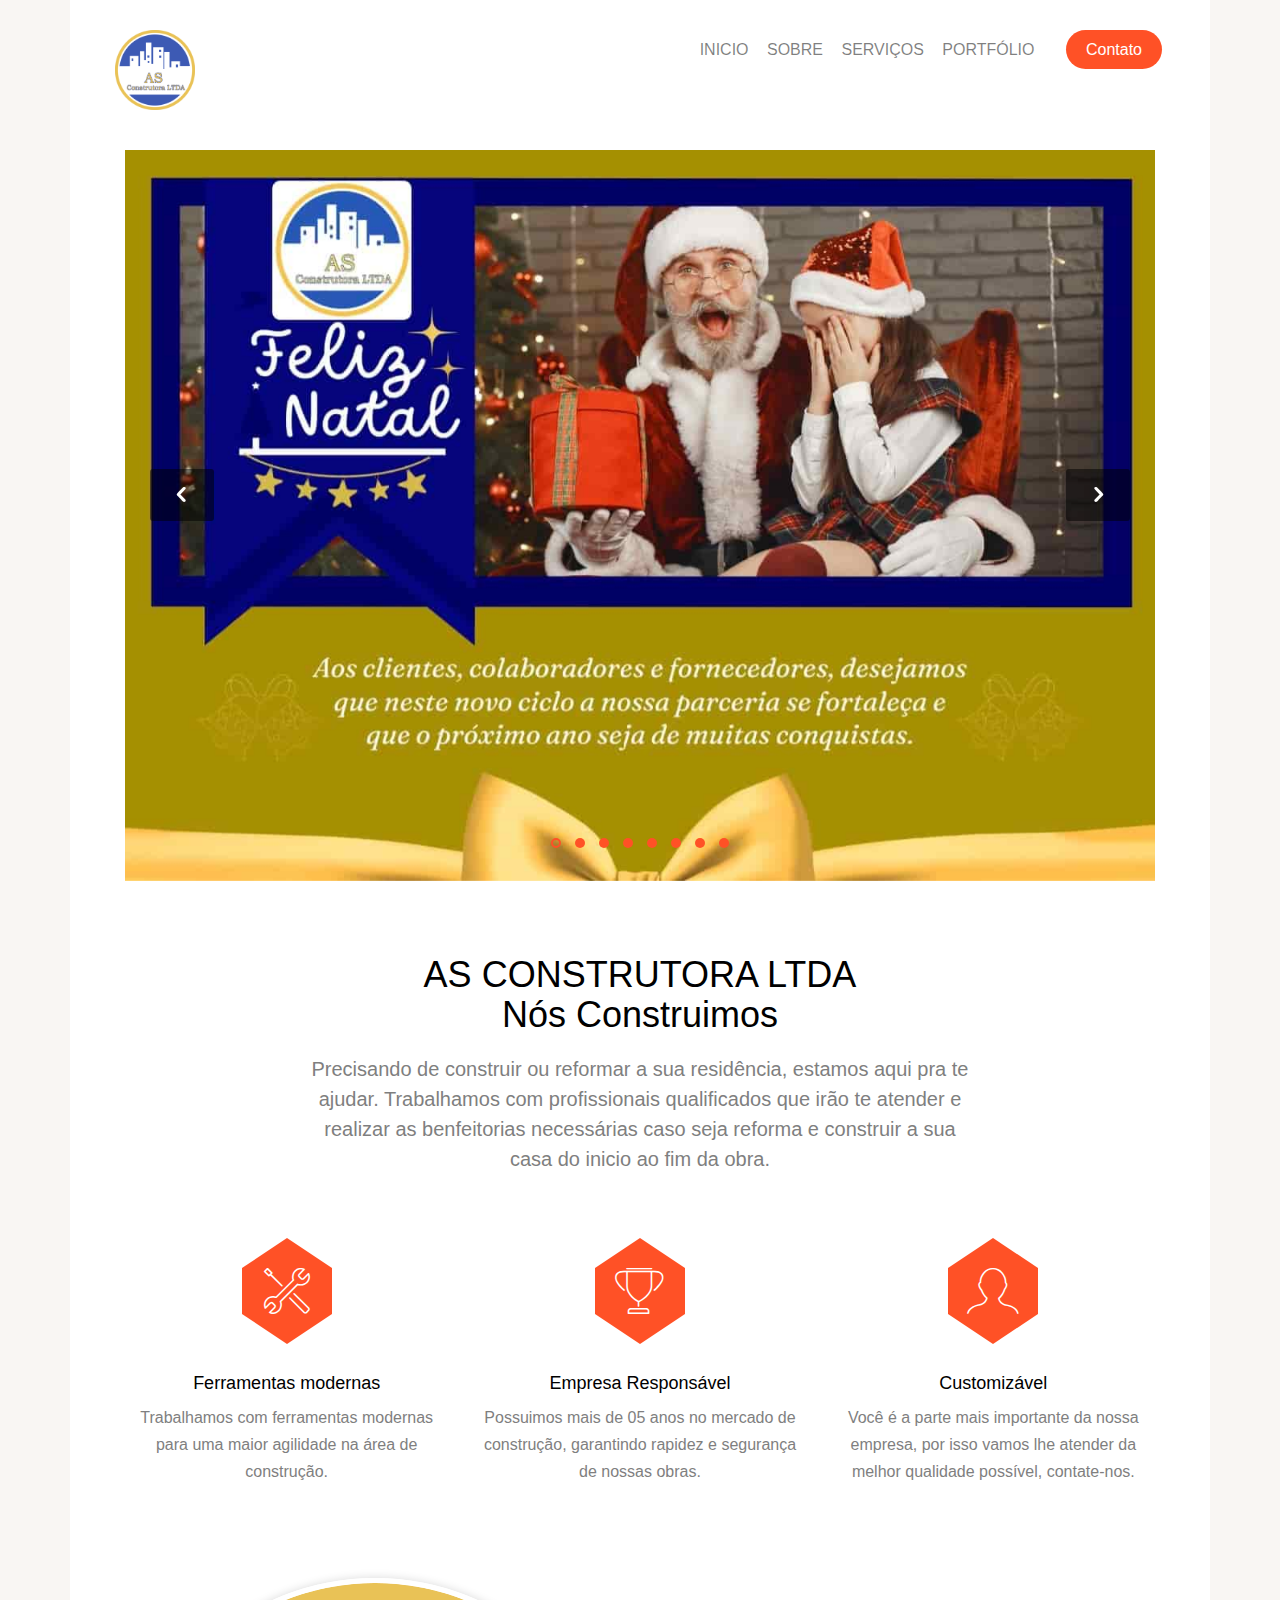
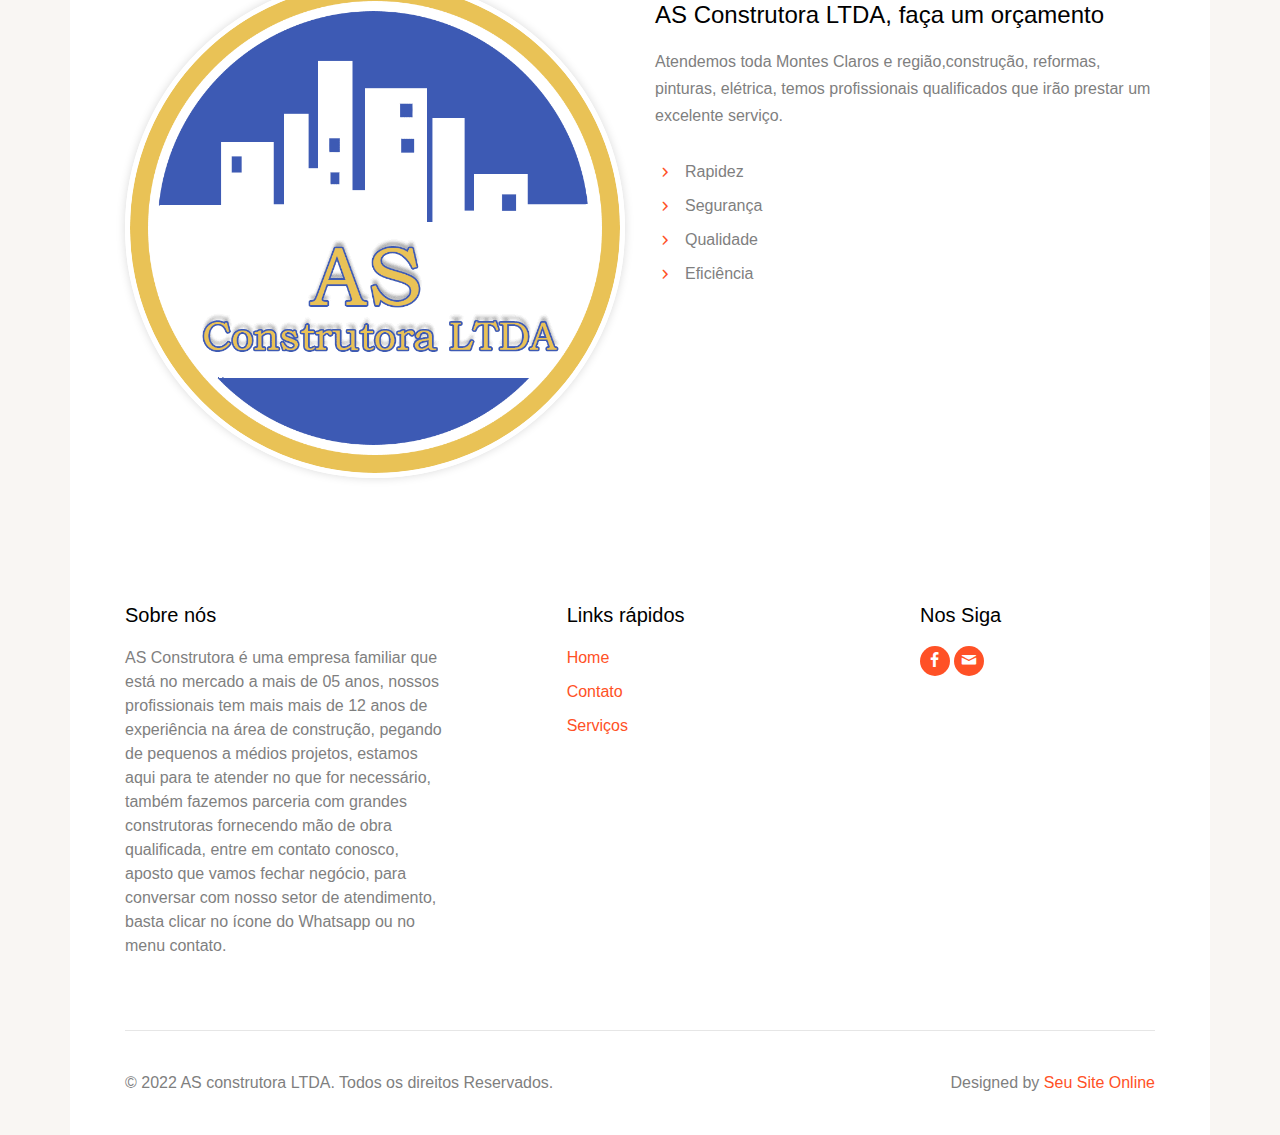
<file: index.html>
<!DOCTYPE html>
<!--[if lt IE 7]>      <html class="no-js lt-ie9 lt-ie8 lt-ie7"> <![endif]-->
<!--[if IE 7]>         <html class="no-js lt-ie9 lt-ie8"> <![endif]-->
<!--[if IE 8]>         <html class="no-js lt-ie9"> <![endif]-->
<!--[if gt IE 8]><!--> <html class="no-js"> <!--<![endif]-->
	<head>
	<meta charset="utf-8">
	<html lang="pt-br"></html>
	<meta http-equiv="X-UA-Compatible" content="IE=edge">
	<title>AS CONSTRUTORA LTDA - Construindo seu Sonho</title>
	<meta name="viewport" content="width=device-width, initial-scale=1">
	<meta name="description" content="AS Construtora - construindo sonhos, atendemos montes claros e região, contrate a AS Construtora LTDA Lagoa dos Patos MG" />
	<meta name="keywords" content="AS construtora, AS Construtora LTDA, as construtora ltda, asconstrutora ltda, andeilton soares de souza as construtora, andeilton soares construtora, Construtora Montes Claros, Parceria com construtora, construir casa, pedreiro em montes claros, pedreiro em lagoa dos Patos MG, as construtora lagoa dos Patos MG" />
	<meta name="author" content="Andeilton Soares de Souza AS construtora LTDA" />

  	<meta property="og:title" content="AS Construtora LTDA - Construindo sonhos"/>
	<meta property="og:image" content="https://www.salamineira.com/as-construtora-logo-andeilton-soares-de-souza-ltda.png"/>
	<meta property="og:url" content="https://www.asconstrutora.com.br"/>
	<meta property="og:site_name" content="AS Construtora LTDA"/>
	<meta property="og:description" content="AS construtora, Construtora LTDA em Montes Claros, Parceria com construtoras maiores, construir casa, pedreiro em montes claros, pedreiro em lagoa dos Patos MG, as construtora LTDA lagoa dos Patos MG"/>
	<meta name="twitter:title" content="AS Construtora - Construindo sonhos" />
	<meta name="twitter:image" content="https://www.salamineira.com/as-construtora-logo-andeilton-soares-de-souza-ltda.png" />
	<meta name="twitter:url" content="https://www.asconstrutora.com.br" />
	<meta name="twitter:card" content="https://www.salamineira.com/as-construtora-logo-andeilton-soares-de-souza-ltda.png" />
	<!-- Global site tag (gtag.js) - Google Analytics -->
	<script async src="https://www.googletagmanager.com/gtag/js?id=G-SK4GBB0K0W"></script>
	<script>
	window.dataLayer = window.dataLayer || [];
	function gtag(){dataLayer.push(arguments);}
	gtag('js', new Date());

	gtag('config', 'G-SK4GBB0K0W');
		</script>

	<!-- Place favicon.ico and apple-touch-icon.png in the root directory -->
	
	<link rel="shortcut icon" href="/favicon.ico" type="image/x-icon">
	
	<link rel="stylesheet" href="css/animate.css">
	<link rel="stylesheet" href="css/bootstrap.css">
	<link rel="stylesheet" href="css/icomoon.css">

	<link rel="stylesheet" href="css/owl.carousel.min.css">
	<link rel="stylesheet" href="css/owl.theme.default.min.css">
	<link rel="shortcut icon" href="/images/favicon.ico" type="image/x-icon">

	<link rel="stylesheet" href="css/style.css">
	<script src="js/modernizr-2.6.2.min.js"></script>
	<!--[if lt IE 9]>
	<script src="js/respond.min.js"></script>
	<![endif]-->

	</head>
	<body class="boxed">

	<!-- Loader -->
	<div class="fh5co-loader"></div>

	<div id="wrap">

	<div id="fh5co-page">
		<header id="fh5co-header" role="banner">
			<div class="container">
				<a href="#" class="js-fh5co-nav-toggle fh5co-nav-toggle dark"><i></i></a>
				<div id="fh5co-logo"><a href="index.html"><img src="/images/as-construtora-logo-andeilton-soares-de-souza-ltda.png" alt="AS Construtora Lagoa dos Patos MG"></a></div>
				<nav id="fh5co-main-nav" role="navigation">
					<ul id="menuP">
						
					</ul>
				</nav>
				
			</div>
			<div class="iconWhats">
				<div>
					<a href="https://api.whatsapp.com/send?l=pt-BR&phone=553898839141&text=Ol%C3%A1%2C%20gostaria%20de%20mais%20informa%C3%A7%C3%B5es%20sobre%20a%20*AS%20Construtora*%2C%20poderia%20me%20ajudar%3F" target="_blank"><img src="/images/whatsapp-icon-atendimento-sala-mineira-lagoa-dos-patos-min.png" alt=""></a>
				</div>
			</div>
		</header>
		<!-- Header -->

		<div class="fh5co-slider">
			<div class="container">
				<div class="owl-carousel owl-carousel-main">

					<div>
						<img src="./images/feliz-natal-as-construtora-andeilton-soares-de-souza.jpg" alt="AS construtora LTDA Andeilton Soares de Souza LTDA">
					</div>
					
					<div>
						<img src="./images/b-as-construtora-hero.jpeg" alt="AS construtora LTDA Andeilton Soares de Souza LTDA">
					</div>
					<div>
						<img src="./images/as-construtora-construindo-sonhos.jpeg" alt="AS construtora LTDA Andeilton Soares de Souza LTDA">
					</div>
					<div>
						<img src="./images/feliz-natal-as-construtora-andeilton-soares-de-souza.jpg" alt="AS construtora LTDA Andeilton Soares de Souza LTDA">
					</div>
					
					<div><img src="./images/capa-01-as-construtora.jpeg" alt="AS construtora LTDA Andeilton Soares de Souza LTDA"></div>
				  <div><img src="./images/as-construtora-banner-01.jpeg" alt="AS construtora LTDA Andeilton Soares de Souza LTDA"></div>
				  <div><img src="./images/as-construtora-banner-02.jpeg" alt="AS Construtora LTDA em Lagoa dos Patos MG"></div>
				  <div><img src="./images/as-construtora-banner-03.webp" alt="AS Construtora LTDA em Montes Claros MG"></div>
				</div>
			</div>
		</div>
		<!-- Slider -->
		
		<div id="fh5co-intro" class="fh5co-section">
			<div class="container">
				<div class="row row-bottom-padded-md">
					<div class="col-md-8 col-md-offset-2 text-center ts-intro">
						<h1>AS CONSTRUTORA LTDA <br>Nós Construimos	</h1>
						<p class="fh5co-lead">Precisando de construir ou reformar a sua residência, estamos aqui pra te ajudar. Trabalhamos com profissionais qualificados que irão te atender e realizar as benfeitorias necessárias caso seja reforma e construir a sua casa do inicio ao fim da obra.</p>
					</div>
				</div>
				<div class="row row-bottom-padded-sm">
					<div class="col-md-4">
						<div class="fh5co-service text-center">
							<span class="fh5co-service-icon fh5co-icon-pentagon"><i class="icon-tools-2"></i></span>
							<h3>Ferramentas modernas</h3>
							<p>Trabalhamos com ferramentas modernas para uma maior agilidade na área de construção.</p>
						</div>
					</div>
					<div class="col-md-4">
						<div class="fh5co-service text-center">
							<span class="fh5co-service-icon fh5co-icon-pentagon"><i class="icon-trophy22"></i></span>
							<h3>Empresa Responsável</h3>
							<p>Possuimos mais de 05 anos no mercado de construção, garantindo rapidez e segurança de nossas obras.</p>
						</div>
					</div>
					<div class="col-md-4">
						<div class="fh5co-service text-center">
							<span class="fh5co-service-icon fh5co-icon-pentagon"><i class="icon-profile-male"></i></span>
							<h3>Customizável</h3>
							<p>Você é a parte mais importante da nossa empresa, por isso vamos lhe atender da melhor qualidade possível, contate-nos.</p>
						</div>
					</div>
				</div>
				<div class="row row-bottom-padded-sm">
					<div class="col-md-6">
						<p><img style="border-radius: 50%;" src="/images/as-construtora-logo-andeilton-soares-de-souza-ltda.png" alt="Free HTML5 Bootstrap Template" class="img-responsive img-bordered"></p>
					</div>
					<div class="col-md-6 padded-top">
						<h3>AS Construtora LTDA, faça um orçamento</h3>
						<p>Atendemos toda Montes Claros e região,construção, reformas, pinturas, elétrica, temos profissionais qualificados que irão prestar um excelente serviço. </p>
						<ul class="ul_style_1">
							<li>Rapidez</li>
							<li>Segurança</li>
							<li>Qualidade</li>
							<li>Eficiência</li>
						</ul>
					</div>
				</div>

				<!-- <div class="row row-bottom-padded-sm">
					<div class="col-md-4">
						<div class="fh5co-service text-center">
							<img src="images/slider_1.jpg" class="img-responsive img-bordered" alt="Free HTML5 Bootstrap Template by FreeHTML5.co">
							<h3>Graphic Design</h3>
							<p>Lorem ipsum dolor sit amet, consectetur adipisicing elit. Pariatur ullam unde, totam harum laboriosam dolores.</p>
						</div>
					</div>
					<div class="col-md-4">
						<div class="fh5co-service text-center">
							<img src="images/slider_2.jpg" class="img-responsive img-bordered" alt="Free HTML5 Bootstrap Template by FreeHTML5.co">
							<h3>Web Design</h3>
							<p>Lorem ipsum dolor sit amet, consectetur adipisicing elit. Pariatur ullam unde, totam harum laboriosam dolores.</p>
						</div>
					</div>
					<div class="col-md-4">
						<div class="fh5co-service text-center">
							<img src="images/slider_3.jpg" class="img-responsive img-bordered" alt="Free HTML5 Bootstrap Template by FreeHTML5.co">
							<h3>Web Development</h3>
							<p>Lorem ipsum dolor sit amet, consectetur adipisicing elit. Pariatur ullam unde, totam harum laboriosam dolores.</p>
						</div>
					</div>
				</div> -->

			</div>
		</div>

		<footer id="fh5co-footer" role="contentinfo">
			<div class="container">
				<div class="row row-bottom-padded-sm">
					<div class="col-md-4 col-sm-12">
						<div class="fh5co-footer-widget">
							<h3>Sobre nós</h3>
							<p>AS Construtora é uma empresa familiar que está no mercado a mais de 05 anos, nossos profissionais tem mais mais de 12 anos de experiência na área de construção, pegando de pequenos a médios projetos, estamos aqui para te atender no que for necessário, também fazemos parceria com grandes construtoras fornecendo mão de obra qualificada, entre em contato conosco, aposto que vamos fechar negócio, para conversar com nosso setor de atendimento, basta clicar no ícone do Whatsapp ou no menu contato.</p>
						</div>
					</div>
					<div class="col-md-3 col-md-push-1 col-sm-12 col-sm-push-0">
						<div class="fh5co-footer-widget">
							<h3>Links rápidos</h3>
							<ul class="fh5co-footer-link">
								<li><a href="/">Home</a></li>
								<li><a href="/contato.html">Contato</a></li>
								<li><a href="/servicos.html">Serviços</a></li>
								<!-- <li><a href="#">Built with Sass</a></li> -->
							</ul>
						</div>
					</div>
					<div class="col-md-3 col-md-push-2 col-sm-12 col-sm-push-0">
						
						<div class="fh5co-footer-widget">
							<h3>Nos Siga</h3>
							<ul class="fh5co-social">
								<li class="facebook"><a href="https://www.facebook.com/asconstrutoralagoa"><i class="icon-facebook2"></i></a></li>
								<!-- <li class="twitter"><a href="#"><i class="icon-twitter"></i></a></li>
								<li class="linkedin"><a href="#"><i class="icon-linkedin"></i></a></li> -->
								<li class="message"><a href="/contato.html"><i class="icon-mail"></i></a></li>
							</ul>
						</div>
					</div>
				</div>

				<div class="row">
					<div class="col-md-12">
						<div class="fh5co-copyright">
							<p class="pull-left">&copy; 2022 AS construtora LTDA. Todos os direitos Reservados. </p>
							<p class="pull-right">Designed by <a href="https://seusiteonline.com" target="_blank">Seu Site Online</a> 
						</div>
					</div>
				</div>
			</div>
		</footer>
	</div>
	</div>

	<div class="gototop js-top">
		<a href="#" class="js-gotop"><i class="icon-chevron-down"></i></a>
	</div>
	
	<script src="js/jquery.min.js"></script>
	<script src="js/jquery.easing.1.3.js"></script>
	<script src="js/bootstrap.min.js"></script>
	<script src="js/owl.carousel.min.js"></script>
	<script src="js/main.js"></script>
	<script src="/js/menu.js"></script>

	</body>
</html>
</file>
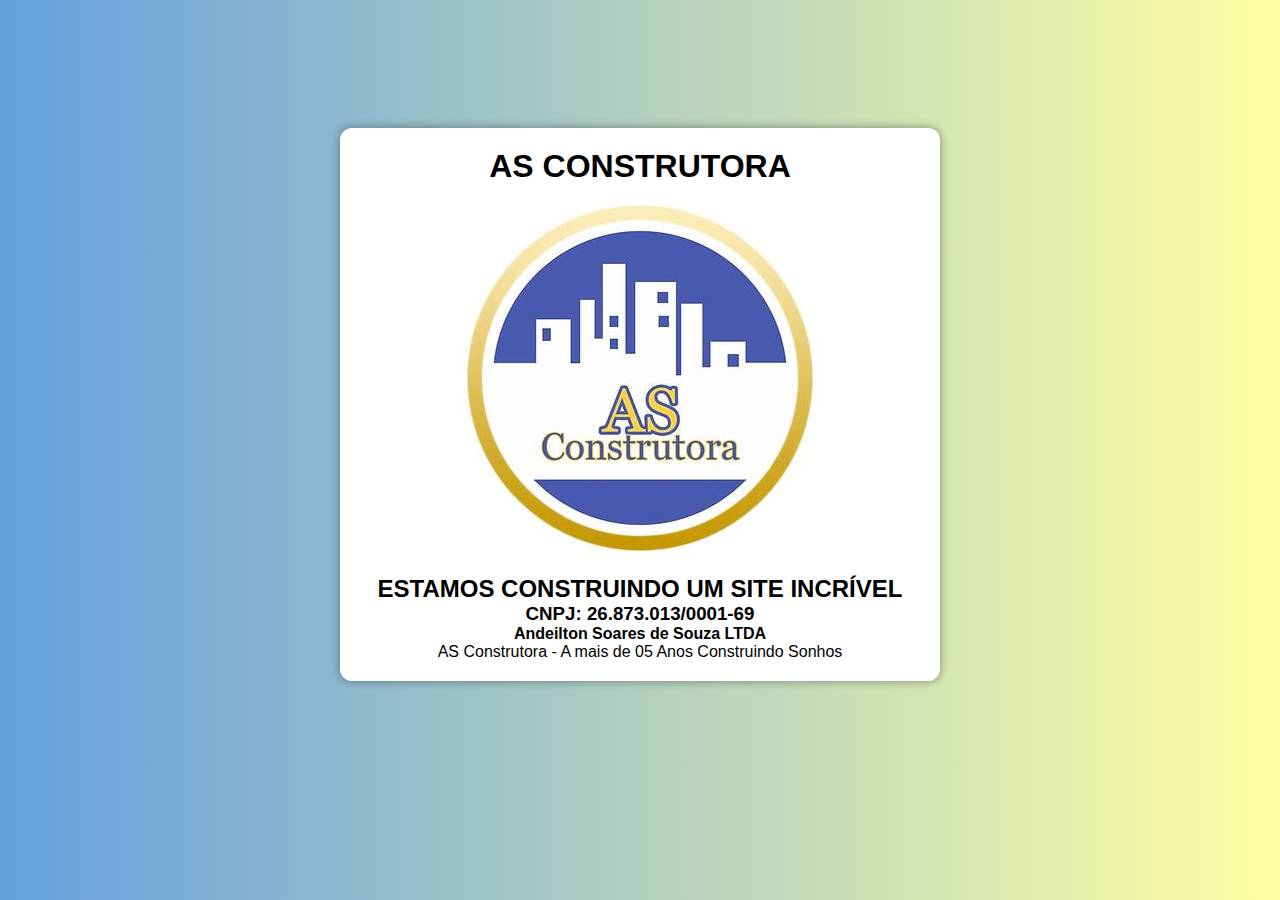
<file: index-3.html>
<!DOCTYPE html>
<html lang="en">
<head>
    <meta charset="UTF-8">
    <meta http-equiv="X-UA-Compatible" content="IE=edge">
    <meta name="viewport" content="width=device-width, initial-scale=1.0">
    <link rel="stylesheet" href="style.css">
    <title>Estamos Construindo algo Incrível</title>
</head>
<body class="bb">
    <div class="apresenta bb">
        <div class="construindo">
            <h1>AS CONSTRUTORA</h1>
            <img src="./images/as-construtora-logo.jpeg" alt="">
            <h2>ESTAMOS CONSTRUINDO UM SITE INCRÍVEL</h2>
        </div>
        <div class="info">
            <h3>CNPJ: 26.873.013/0001-69</h3>
            <h4>Andeilton Soares de Souza LTDA</h4>
            <p>AS Construtora - A mais de 05 Anos Construindo Sonhos</p>
        </div>
    </div>
</body>
</html>
</file>
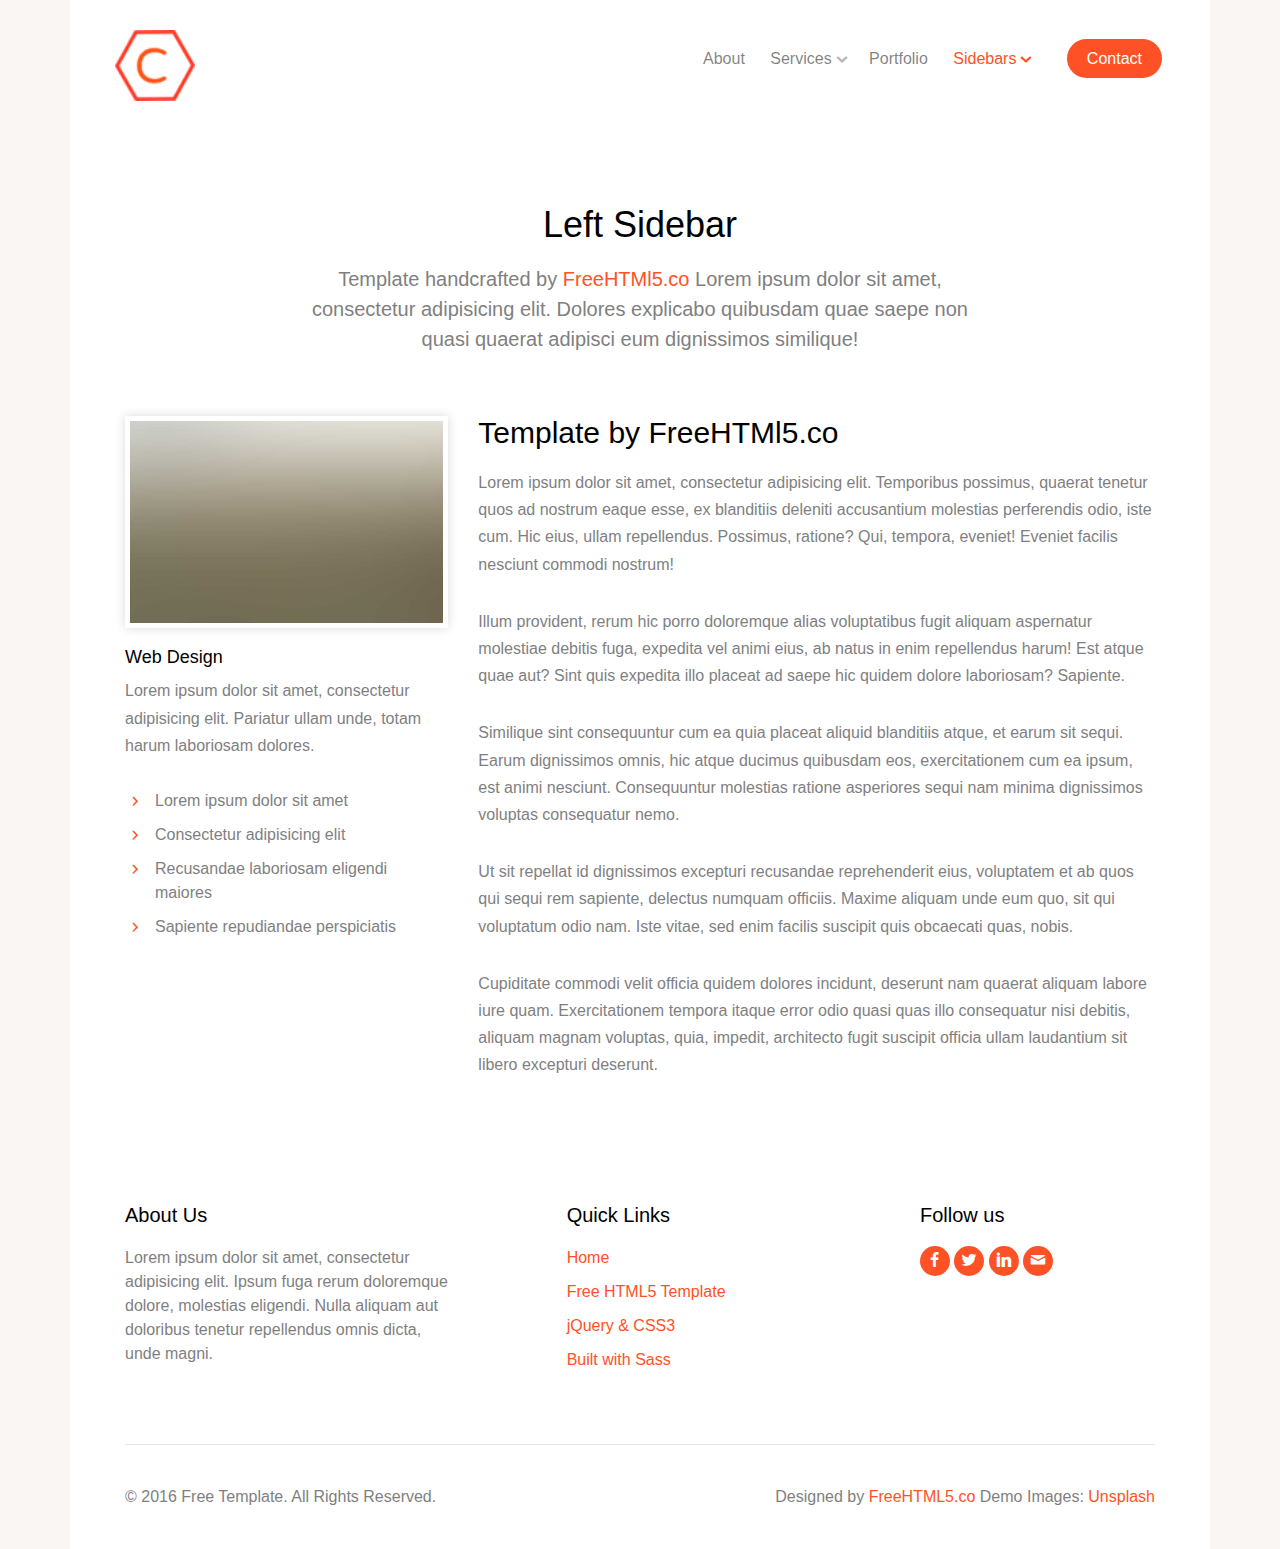
<file: left-sidebar.html>
<!DOCTYPE html>
<!--[if lt IE 7]>      <html class="no-js lt-ie9 lt-ie8 lt-ie7"> <![endif]-->
<!--[if IE 7]>         <html class="no-js lt-ie9 lt-ie8"> <![endif]-->
<!--[if IE 8]>         <html class="no-js lt-ie9"> <![endif]-->
<!--[if gt IE 8]><!--> <html class="no-js"> <!--<![endif]-->
	<head>
	<meta charset="utf-8">
	<meta http-equiv="X-UA-Compatible" content="IE=edge">
	<title>Cache &mdash; 100% Free Fully Responsive HTML5 Template by FREEHTML5.co</title>
	<meta name="viewport" content="width=device-width, initial-scale=1">
	<meta name="description" content="Free HTML5 Template by FREEHTML5.CO" />
	<meta name="keywords" content="free html5, free template, free bootstrap, html5, css3, mobile first, responsive" />
	<meta name="author" content="FREEHTML5.CO" />

  <!-- 
	//////////////////////////////////////////////////////

	FREE HTML5 TEMPLATE 
	DESIGNED & DEVELOPED by FREEHTML5.CO
		
	Website: 		http://freehtml5.co/
	Email: 			info@freehtml5.co
	Twitter: 		http://twitter.com/fh5co
	Facebook: 		https://www.facebook.com/fh5co

	//////////////////////////////////////////////////////
	 -->

  	<!-- Facebook and Twitter integration -->
	<meta property="og:title" content=""/>
	<meta property="og:image" content=""/>
	<meta property="og:url" content=""/>
	<meta property="og:site_name" content=""/>
	<meta property="og:description" content=""/>
	<meta name="twitter:title" content="" />
	<meta name="twitter:image" content="" />
	<meta name="twitter:url" content="" />
	<meta name="twitter:card" content="" />

	<!-- Place favicon.ico and apple-touch-icon.png in the root directory -->
	<!-- <link rel="shortcut icon" href="favicon.ico"> -->
	
	<link rel="stylesheet" href="css/animate.css">
	<link rel="stylesheet" href="css/bootstrap.css">
	<link rel="stylesheet" href="css/icomoon.css">

	<link rel="stylesheet" href="css/owl.carousel.min.css">
	<link rel="stylesheet" href="css/owl.theme.default.min.css">

	<link rel="stylesheet" href="css/style.css">
	<script src="js/modernizr-2.6.2.min.js"></script>
	<!--[if lt IE 9]>
	<script src="js/respond.min.js"></script>
	<![endif]-->

	</head>
	<body class="boxed">
	<!-- Loader -->
	<div class="fh5co-loader"></div>

	<div id="wrap">

	<div id="fh5co-page">
		<header id="fh5co-header" role="banner">
			<div class="container">
				<a href="#" class="js-fh5co-nav-toggle fh5co-nav-toggle dark"><i></i></a>
				<div id="fh5co-logo"><a href="index.html"><img src="images/logo.jpg" alt="Free HTML5 Website Template"></a></div>
				<nav id="fh5co-main-nav" role="navigation">
					<ul>
						<li><a href="about.html">About</a></li>
						<li class="has-sub">
							<div class="drop-down-menu">
								<a href="services.html">Services</a>
								<div class="dropdown-menu-wrap">
									<ul>
										<li><a href="#">Web Development</a></li>
										<li><a href="#">Web Design</a></li>
										<li><a href="#">Graphic Design</a></li>
										<li><a href="#">Branding</a></li>
									</ul>
								</div>
							</div>
						</li>
						<li><a href="portfolio.html">Portfolio</a></li>
						<li class="has-sub active">
							<div class="drop-down-menu">
								<a href="#">Sidebars</a>
								<div class="dropdown-menu-wrap">
									<ul>
										<li><a href="right-sidebar.html">Right Sidebar</a></li>
										<li class="active"><a href="left-sidebar.html">Left Sidebar</a></li>
										
									</ul>
								</div>
							</div>
						</li>
						<li class="cta"><a href="contact.html">Contact</a></li>
					</ul>
				</nav>
			</div>
		</header>
		<!-- Header -->

		<div id="fh5co-intro" class="fh5co-section">
			<div class="container">
				<div class="row row-bottom-padded-sm">
					<div class="col-md-8 col-md-offset-2 text-center ts-intro">
						<h1>Left Sidebar</h1>
						<p class="fh5co-lead">Template handcrafted by <a href="http://freehtml5.co/" target="_blank">FreeHTMl5.co</a> Lorem ipsum dolor sit amet, consectetur adipisicing elit. Dolores explicabo quibusdam quae saepe non quasi quaerat adipisci eum dignissimos similique!</p>
					</div>
				</div>
				<div class="row row-bottom-padded-sm">
					<div class="col-md-8 col-md-push-4" id="fh5co-content">
						<h2>Template by FreeHTMl5.co</h2>
						<p>Lorem ipsum dolor sit amet, consectetur adipisicing elit. Temporibus possimus, quaerat tenetur quos ad nostrum eaque esse, ex blanditiis deleniti accusantium molestias perferendis odio, iste cum. Hic eius, ullam repellendus. Possimus, ratione? Qui, tempora, eveniet! Eveniet facilis nesciunt commodi nostrum!</p>
						<p>Illum provident, rerum hic porro doloremque alias voluptatibus fugit aliquam aspernatur molestiae debitis fuga, expedita vel animi eius, ab natus in enim repellendus harum! Est atque quae aut? Sint quis expedita illo placeat ad saepe hic quidem dolore laboriosam? Sapiente.</p>
						<p>Similique sint consequuntur cum ea quia placeat aliquid blanditiis atque, et earum sit sequi. Earum dignissimos omnis, hic atque ducimus quibusdam eos, exercitationem cum ea ipsum, est animi nesciunt. Consequuntur molestias ratione asperiores sequi nam minima dignissimos voluptas consequatur nemo.</p>
						<p>Ut sit repellat id dignissimos excepturi recusandae reprehenderit eius, voluptatem et ab quos qui sequi rem sapiente, delectus numquam officiis. Maxime aliquam unde eum quo, sit qui voluptatum odio nam. Iste vitae, sed enim facilis suscipit quis obcaecati quas, nobis.</p>
						<p>Cupiditate commodi velit officia quidem dolores incidunt, deserunt nam quaerat aliquam labore iure quam. Exercitationem tempora itaque error odio quasi quas illo consequatur nisi debitis, aliquam magnam voluptas, quia, impedit, architecto fugit suscipit officia ullam laudantium sit libero excepturi deserunt.</p>
					</div>
					<div class="col-md-4 col-md-pull-8" id="fh5co-sidebar">
						<div class="fh5co-service text-left">
							<img src="images/slider_2.jpg" class="img-responsive img-bordered" alt="Free HTML5 Bootstrap Template by FreeHTML5.co">
							<h3>Web Design</h3>
							<p>Lorem ipsum dolor sit amet, consectetur adipisicing elit. Pariatur ullam unde, totam harum laboriosam dolores.</p>
							<ul class="ul_style_1">
								<li>Lorem ipsum dolor sit amet</li>
								<li>Consectetur adipisicing elit</li>
								<li>Recusandae laboriosam eligendi maiores</li>
								<li>Sapiente repudiandae perspiciatis</li>
							</ul>
						</div>
						
					</div>
				</div>
				

			</div>
		</div>

		<footer id="fh5co-footer" role="contentinfo">
			<div class="container">
				<div class="row row-bottom-padded-sm">
					<div class="col-md-4 col-sm-12">
						<div class="fh5co-footer-widget">
							<h3>About Us</h3>
							<p>Lorem ipsum dolor sit amet, consectetur adipisicing elit. Ipsum fuga rerum doloremque dolore, molestias eligendi. Nulla aliquam aut doloribus tenetur repellendus omnis dicta, unde magni.</p>
						</div>
					</div>
					<div class="col-md-3 col-md-push-1 col-sm-12 col-sm-push-0">
						<div class="fh5co-footer-widget">
							<h3>Quick Links</h3>
							<ul class="fh5co-footer-link">
								<li><a href="#">Home</a></li>
								<li><a href="#">Free HTML5 Template</a></li>
								<li><a href="#">jQuery &amp; CSS3</a></li>
								<li><a href="#">Built with Sass</a></li>
							</ul>
						</div>
					</div>
					<div class="col-md-3 col-md-push-2 col-sm-12 col-sm-push-0">
						
						<div class="fh5co-footer-widget">
							<h3>Follow us</h3>
							<ul class="fh5co-social">
								<li class="facebook"><a href="#"><i class="icon-facebook2"></i></a></li>
								<li class="twitter"><a href="#"><i class="icon-twitter"></i></a></li>
								<li class="linkedin"><a href="#"><i class="icon-linkedin"></i></a></li>
								<li class="message"><a href="#"><i class="icon-mail"></i></a></li>
							</ul>
						</div>
					</div>
				</div>

				<div class="row">
					<div class="col-md-12">
						<div class="fh5co-copyright">
							<p class="pull-left">&copy; 2016 Free Template. All Rights Reserved. </p>
							<p class="pull-right">Designed by <a href="http://freehtml5.co" target="_blank">FreeHTML5.co</a> Demo Images: <a href="http://unsplash.com/" target="_blank">Unsplash</a></p>
						</div>
					</div>
				</div>
			</div>
		</footer>
	</div>
	</div>

	<div class="gototop js-top">
		<a href="#" class="js-gotop"><i class="icon-chevron-down"></i></a>
	</div>
	
	<script src="js/jquery.min.js"></script>
	<script src="js/jquery.easing.1.3.js"></script>
	<script src="js/bootstrap.min.js"></script>
	<script src="js/owl.carousel.min.js"></script>
	<script src="js/main.js"></script>

	</body>
</html>
</file>
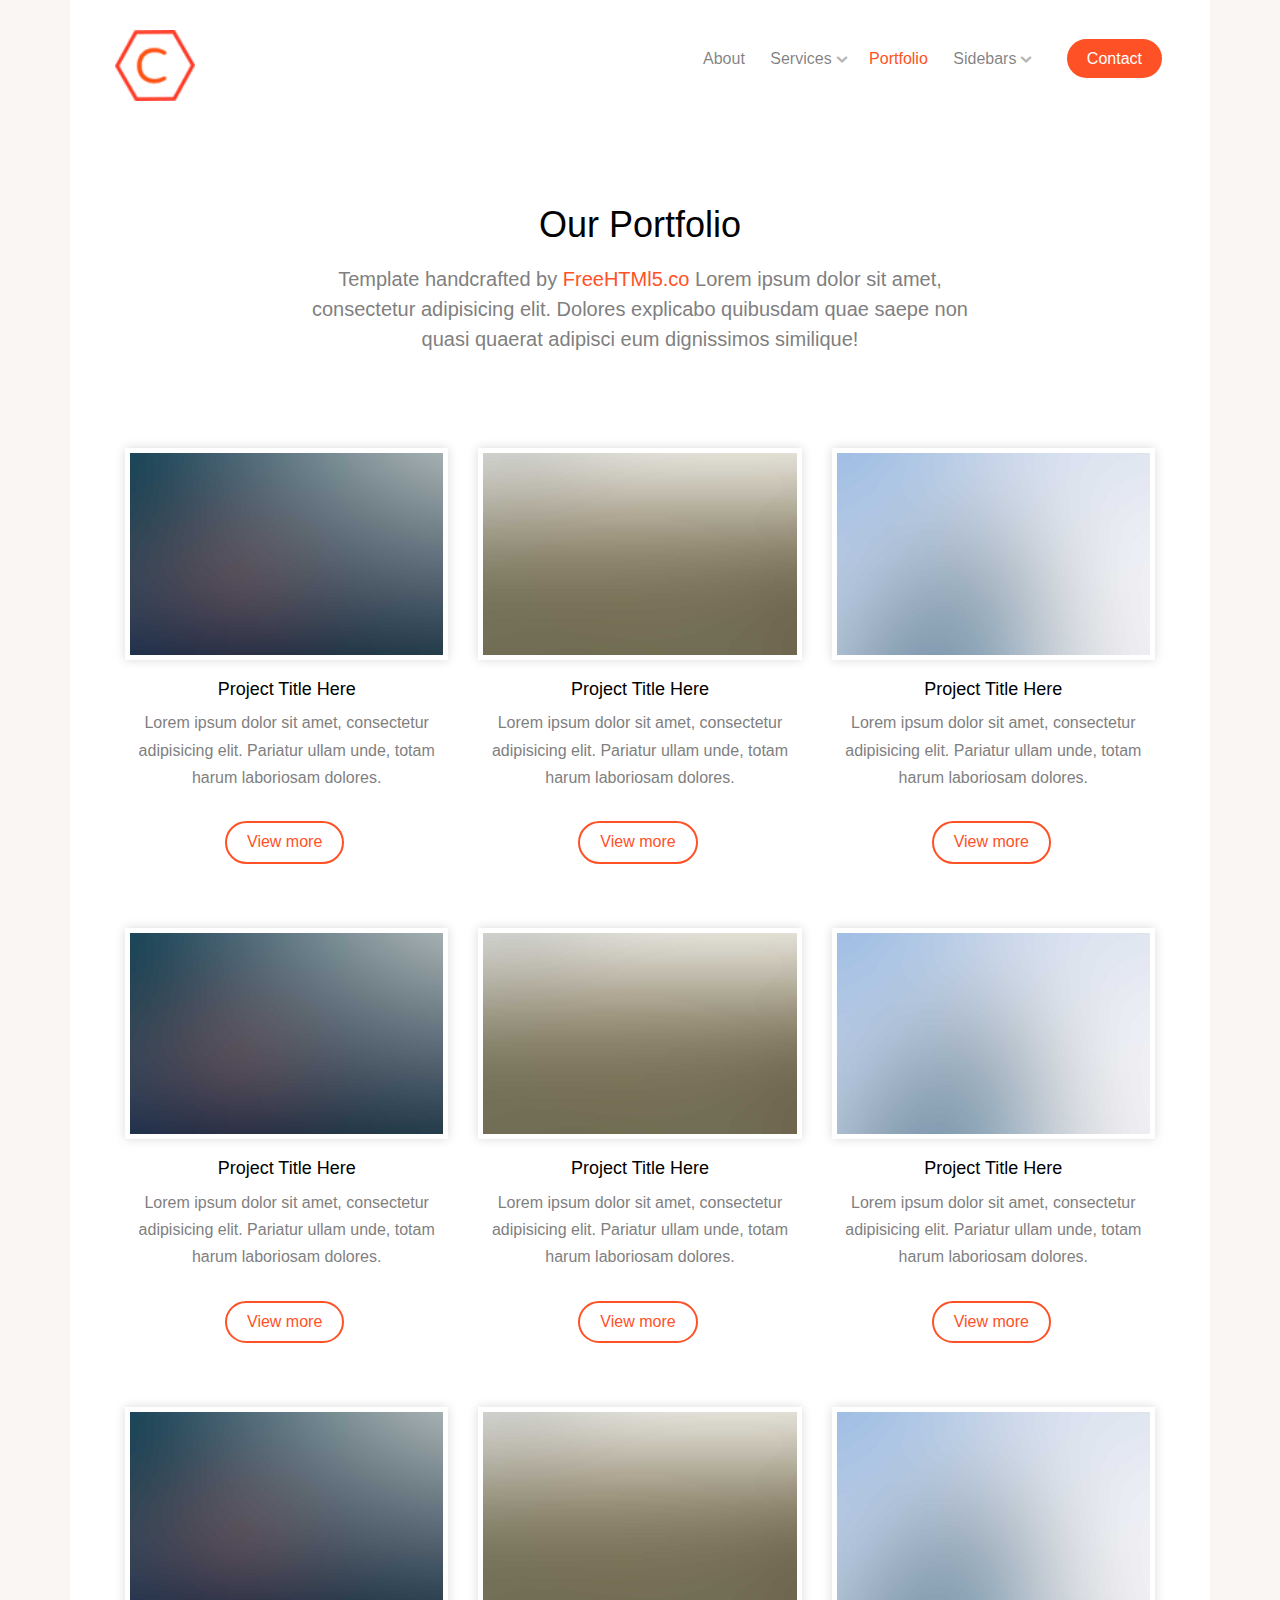
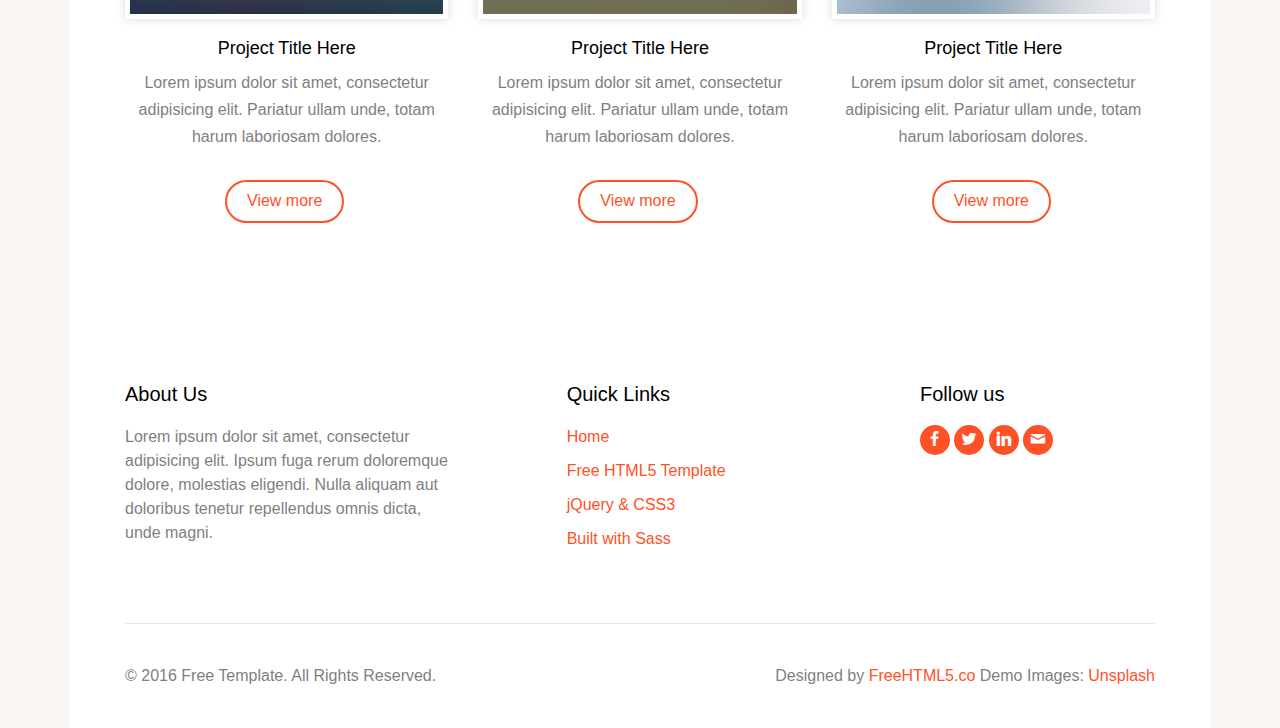
<file: portfolio.html>
<!DOCTYPE html>
<!--[if lt IE 7]>      <html class="no-js lt-ie9 lt-ie8 lt-ie7"> <![endif]-->
<!--[if IE 7]>         <html class="no-js lt-ie9 lt-ie8"> <![endif]-->
<!--[if IE 8]>         <html class="no-js lt-ie9"> <![endif]-->
<!--[if gt IE 8]><!--> <html class="no-js"> <!--<![endif]-->
	<head>
	<meta charset="utf-8">
	<meta http-equiv="X-UA-Compatible" content="IE=edge">
	<title>Portfólio - AS Construtora LTDA</title>
	<meta name="viewport" content="width=device-width, initial-scale=1">
	<meta name="description" content="AS construtora, AS Construtora LTDA, as construtora ltda, asconstrutora ltda, andeilton soares de souza as construtora, andeilton soares construtora, Construtora Montes Claros, Parceria com construtora, construir casa, pedreiro em montes claros, pedreiro em lagoa dos Patos MG, as construtora lagoa dos Patos MG" />
	<meta name="keywords" content="AS construtora, AS Construtora LTDA, as construtora ltda, asconstrutora ltda, andeilton soares de souza as construtora, andeilton soares construtora, Construtora Montes Claros, Parceria com construtora, construir casa, pedreiro em montes claros, pedreiro em lagoa dos Patos MG, as construtora lagoa dos Patos MG" />
	<meta name="author" content="AS Construtora LTDA" />
	<link rel="shortcut icon" href="/favicon.ico" type="image/x-icon">
	<!-- Global site tag (gtag.js) - Google Analytics -->
	<script async src="https://www.googletagmanager.com/gtag/js?id=G-SK4GBB0K0W"></script>
	<script>
	window.dataLayer = window.dataLayer || [];
	function gtag(){dataLayer.push(arguments);}
	gtag('js', new Date());

	gtag('config', 'G-SK4GBB0K0W');
	</script>


  
  	<!-- Facebook and Twitter integration -->
	<meta property="og:title" content=""/>
	<meta property="og:image" content=""/>
	<meta property="og:url" content=""/>
	<meta property="og:site_name" content=""/>
	<meta property="og:description" content=""/>
	<meta name="twitter:title" content="" />
	<meta name="twitter:image" content="" />
	<meta name="twitter:url" content="" />
	<meta name="twitter:card" content="" />

	<!-- Place favicon.ico and apple-touch-icon.png in the root directory -->
	<!-- <link rel="shortcut icon" href="favicon.ico"> -->
	
	<link rel="stylesheet" href="css/animate.css">
	<link rel="stylesheet" href="css/bootstrap.css">
	<link rel="stylesheet" href="css/icomoon.css">

	<link rel="stylesheet" href="css/owl.carousel.min.css">
	<link rel="stylesheet" href="css/owl.theme.default.min.css">

	<link rel="stylesheet" href="css/style.css">
	<script src="js/modernizr-2.6.2.min.js"></script>
	<!--[if lt IE 9]>
	<script src="js/respond.min.js"></script>
	<![endif]-->

	</head>
	<body class="boxed">
	<!-- Loader -->
	<div class="fh5co-loader"></div>

	<div id="wrap">

	<div id="fh5co-page">
		<header id="fh5co-header" role="banner">
			<div class="container">
				<a href="#" class="js-fh5co-nav-toggle fh5co-nav-toggle dark"><i></i></a>
				<div id="fh5co-logo"><a href="index.html"><img src="images/logo.jpg" alt="Free HTML5 Website Template"></a></div>
				<nav id="fh5co-main-nav" role="navigation">
					<ul>
						<li><a href="about.html">About</a></li>
						<li class="has-sub">
							<div class="drop-down-menu">
								<a href="services.html">Services</a>
								<div class="dropdown-menu-wrap">
									<ul>
										<li><a href="#">Web Development</a></li>
										<li><a href="#">Web Design</a></li>
										<li><a href="#">Graphic Design</a></li>
										<li><a href="#">Branding</a></li>
									</ul>
								</div>
							</div>
						</li>
						<li class="active"><a href="portfolio.html">Portfolio</a></li>
						<li class="has-sub">
							<div class="drop-down-menu">
								<a href="#">Sidebars</a>
								<div class="dropdown-menu-wrap">
									<ul>
										<li><a href="right-sidebar.html">Right Sidebar</a></li>
										<li><a href="left-sidebar.html">Left Sidebar</a></li>
										
									</ul>
								</div>
							</div>
						</li>
						<li class="cta"><a href="contact.html">Contact</a></li>
					</ul>
				</nav>
			</div>
		</header>
		<!-- Header -->
		
		<div id="fh5co-intro" class="fh5co-section">
			<div class="container">
				<div class="row row-bottom-padded-md">
					<div class="col-md-8 col-md-offset-2 text-center ts-intro">
						<h1>Our Portfolio</h1>
						<p class="fh5co-lead">Template handcrafted by <a href="http://freehtml5.co/" target="_blank">FreeHTMl5.co</a> Lorem ipsum dolor sit amet, consectetur adipisicing elit. Dolores explicabo quibusdam quae saepe non quasi quaerat adipisci eum dignissimos similique!</p>
					</div>
				</div>
				<div class="row row-bottom-padded-sm">
					<div class="col-md-4">
						<div class="fh5co-service text-center">
							<img src="images/slider_1.jpg" class="img-responsive img-bordered" alt="Free HTML5 Bootstrap Template by FreeHTML5.co">
							<h3>Project Title Here</h3>
							<p>Lorem ipsum dolor sit amet, consectetur adipisicing elit. Pariatur ullam unde, totam harum laboriosam dolores.</p>
							<p><a href="#" class="btn btn-primary btn-outline">View more</a></p>
						</div>
					</div>
					<div class="col-md-4">
						<div class="fh5co-service text-center">
							<img src="images/slider_2.jpg" class="img-responsive img-bordered" alt="Free HTML5 Bootstrap Template by FreeHTML5.co">
							<h3>Project Title Here</h3>
							<p>Lorem ipsum dolor sit amet, consectetur adipisicing elit. Pariatur ullam unde, totam harum laboriosam dolores.</p>
							<p><a href="#" class="btn btn-primary btn-outline">View more</a></p>
						</div>
					</div>
					<div class="col-md-4">
						<div class="fh5co-service text-center">
							<img src="images/slider_3.jpg" class="img-responsive img-bordered" alt="Free HTML5 Bootstrap Template by FreeHTML5.co">
							<h3>Project Title Here</h3>
							<p>Lorem ipsum dolor sit amet, consectetur adipisicing elit. Pariatur ullam unde, totam harum laboriosam dolores.</p>
							<p><a href="#" class="btn btn-primary btn-outline">View more</a></p>
						</div>
					</div>

					<div class="col-md-4">
						<div class="fh5co-service text-center">
							<img src="images/slider_1.jpg" class="img-responsive img-bordered" alt="Free HTML5 Bootstrap Template by FreeHTML5.co">
							<h3>Project Title Here</h3>
							<p>Lorem ipsum dolor sit amet, consectetur adipisicing elit. Pariatur ullam unde, totam harum laboriosam dolores.</p>
							<p><a href="#" class="btn btn-primary btn-outline">View more</a></p>
						</div>
					</div>
					<div class="col-md-4">
						<div class="fh5co-service text-center">
							<img src="images/slider_2.jpg" class="img-responsive img-bordered" alt="Free HTML5 Bootstrap Template by FreeHTML5.co">
							<h3>Project Title Here</h3>
							<p>Lorem ipsum dolor sit amet, consectetur adipisicing elit. Pariatur ullam unde, totam harum laboriosam dolores.</p>
							<p><a href="#" class="btn btn-primary btn-outline">View more</a></p>
						</div>
					</div>
					<div class="col-md-4">
						<div class="fh5co-service text-center">
							<img src="images/slider_3.jpg" class="img-responsive img-bordered" alt="Free HTML5 Bootstrap Template by FreeHTML5.co">
							<h3>Project Title Here</h3>
							<p>Lorem ipsum dolor sit amet, consectetur adipisicing elit. Pariatur ullam unde, totam harum laboriosam dolores.</p>
							<p><a href="#" class="btn btn-primary btn-outline">View more</a></p>
						</div>
					</div>

					<div class="col-md-4">
						<div class="fh5co-service text-center">
							<img src="images/slider_1.jpg" class="img-responsive img-bordered" alt="Free HTML5 Bootstrap Template by FreeHTML5.co">
							<h3>Project Title Here</h3>
							<p>Lorem ipsum dolor sit amet, consectetur adipisicing elit. Pariatur ullam unde, totam harum laboriosam dolores.</p>
							<p><a href="#" class="btn btn-primary btn-outline">View more</a></p>
						</div>
					</div>
					<div class="col-md-4">
						<div class="fh5co-service text-center">
							<img src="images/slider_2.jpg" class="img-responsive img-bordered" alt="Free HTML5 Bootstrap Template by FreeHTML5.co">
							<h3>Project Title Here</h3>
							<p>Lorem ipsum dolor sit amet, consectetur adipisicing elit. Pariatur ullam unde, totam harum laboriosam dolores.</p>
							<p><a href="#" class="btn btn-primary btn-outline">View more</a></p>
						</div>
					</div>
					<div class="col-md-4">
						<div class="fh5co-service text-center">
							<img src="images/slider_3.jpg" class="img-responsive img-bordered" alt="Free HTML5 Bootstrap Template by FreeHTML5.co">
							<h3>Project Title Here</h3>
							<p>Lorem ipsum dolor sit amet, consectetur adipisicing elit. Pariatur ullam unde, totam harum laboriosam dolores.</p>
							<p><a href="#" class="btn btn-primary btn-outline">View more</a></p>
						</div>
					</div>
				</div>

				

			</div>
		</div>

		<footer id="fh5co-footer" role="contentinfo">
			<div class="container">
				<div class="row row-bottom-padded-sm">
					<div class="col-md-4 col-sm-12">
						<div class="fh5co-footer-widget">
							<h3>About Us</h3>
							<p>Lorem ipsum dolor sit amet, consectetur adipisicing elit. Ipsum fuga rerum doloremque dolore, molestias eligendi. Nulla aliquam aut doloribus tenetur repellendus omnis dicta, unde magni.</p>
						</div>
					</div>
					<div class="col-md-3 col-md-push-1 col-sm-12 col-sm-push-0">
						<div class="fh5co-footer-widget">
							<h3>Quick Links</h3>
							<ul class="fh5co-footer-link">
								<li><a href="#">Home</a></li>
								<li><a href="#">Free HTML5 Template</a></li>
								<li><a href="#">jQuery &amp; CSS3</a></li>
								<li><a href="#">Built with Sass</a></li>
							</ul>
						</div>
					</div>
					<div class="col-md-3 col-md-push-2 col-sm-12 col-sm-push-0">
						
						<div class="fh5co-footer-widget">
							<h3>Follow us</h3>
							<ul class="fh5co-social">
								<li class="facebook"><a href="#"><i class="icon-facebook2"></i></a></li>
								<li class="twitter"><a href="#"><i class="icon-twitter"></i></a></li>
								<li class="linkedin"><a href="#"><i class="icon-linkedin"></i></a></li>
								<li class="message"><a href="#"><i class="icon-mail"></i></a></li>
							</ul>
						</div>
					</div>
				</div>

				<div class="row">
					<div class="col-md-12">
						<div class="fh5co-copyright">
							<p class="pull-left">&copy; 2016 Free Template. All Rights Reserved. </p>
							<p class="pull-right">Designed by <a href="http://freehtml5.co" target="_blank">FreeHTML5.co</a> Demo Images: <a href="http://unsplash.com/" target="_blank">Unsplash</a></p>
						</div>
					</div>
				</div>
			</div>
		</footer>
	</div>
	</div>

	<div class="gototop js-top">
		<a href="#" class="js-gotop"><i class="icon-chevron-down"></i></a>
	</div>
	
	<script src="js/jquery.min.js"></script>
	<script src="js/jquery.easing.1.3.js"></script>
	<script src="js/bootstrap.min.js"></script>
	<script src="js/owl.carousel.min.js"></script>
	<script src="js/main.js"></script>

	</body>
</html>
</file>
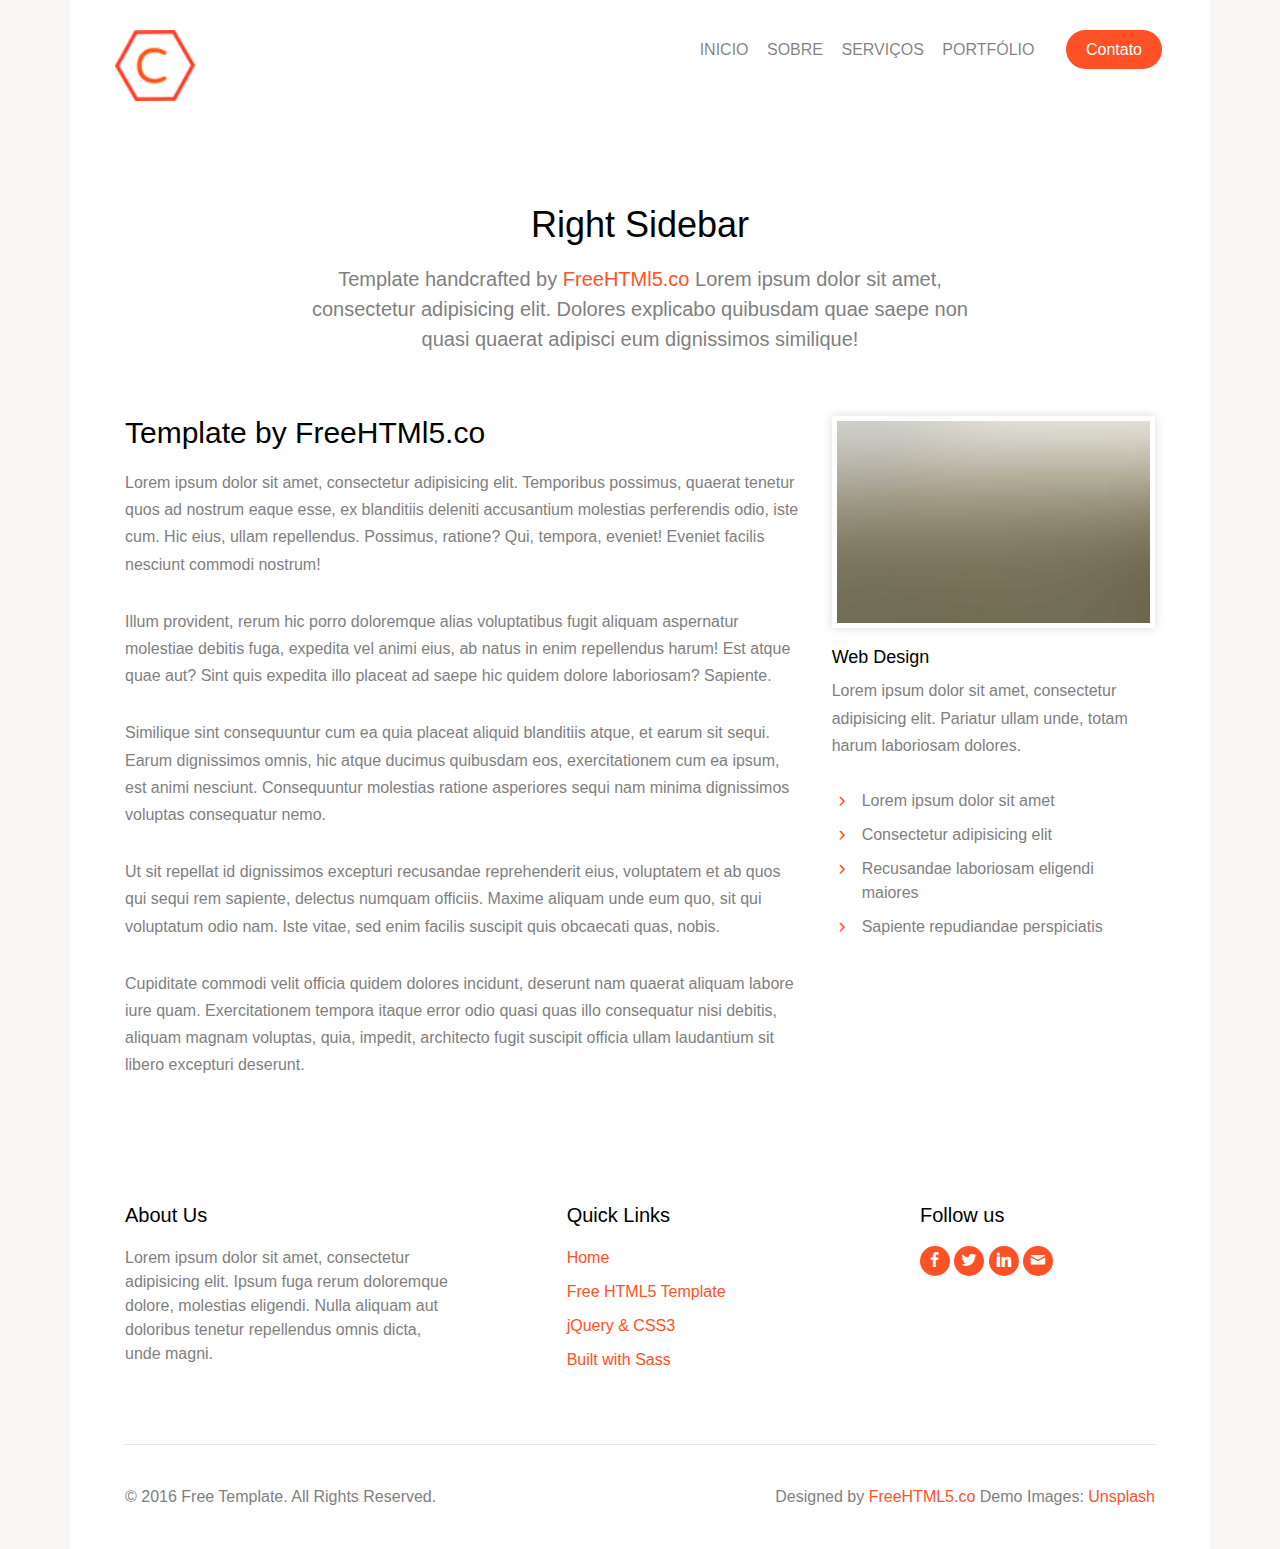
<file: right-sidebar.html>
<!DOCTYPE html>
<!--[if lt IE 7]>      <html class="no-js lt-ie9 lt-ie8 lt-ie7"> <![endif]-->
<!--[if IE 7]>         <html class="no-js lt-ie9 lt-ie8"> <![endif]-->
<!--[if IE 8]>         <html class="no-js lt-ie9"> <![endif]-->
<!--[if gt IE 8]><!--> <html class="no-js"> <!--<![endif]-->
	<head>
	<meta charset="utf-8">
	<meta http-equiv="X-UA-Compatible" content="IE=edge">
	<title>Cache &mdash; 100% Free Fully Responsive HTML5 Template by FREEHTML5.co</title>
	<meta name="viewport" content="width=device-width, initial-scale=1">
	<meta name="description" content="Free HTML5 Template by FREEHTML5.CO" />
	<meta name="keywords" content="free html5, free template, free bootstrap, html5, css3, mobile first, responsive" />
	<meta name="author" content="FREEHTML5.CO" />

  	<!-- Facebook and Twitter integration -->
	<meta property="og:title" content=""/>
	<meta property="og:image" content=""/>
	<meta property="og:url" content=""/>
	<meta property="og:site_name" content=""/>
	<meta property="og:description" content=""/>
	<meta name="twitter:title" content="" />
	<meta name="twitter:image" content="" />
	<meta name="twitter:url" content="" />
	<meta name="twitter:card" content="" />

	<!-- Place favicon.ico and apple-touch-icon.png in the root directory -->
	<!-- <link rel="shortcut icon" href="favicon.ico"> -->
	
	<link rel="stylesheet" href="css/animate.css">
	<link rel="stylesheet" href="css/bootstrap.css">
	<link rel="stylesheet" href="css/icomoon.css">

	<link rel="stylesheet" href="css/owl.carousel.min.css">
	<link rel="stylesheet" href="css/owl.theme.default.min.css">

	<link rel="stylesheet" href="css/style.css">
	<script src="js/modernizr-2.6.2.min.js"></script>
	<!--[if lt IE 9]>
	<script src="js/respond.min.js"></script>
	<![endif]-->

	</head>
	<body class="boxed">
	<!-- Loader -->
	<div class="fh5co-loader"></div>

	<div id="wrap">

	<div id="fh5co-page">
		<header id="fh5co-header" role="banner">
			<div class="container">
				<a href="#" class="js-fh5co-nav-toggle fh5co-nav-toggle dark"><i></i></a>
				<div id="fh5co-logo"><a href="index.html"><img src="images/logo.jpg" alt="Free HTML5 Website Template"></a></div>
				<nav id="fh5co-main-nav" role="navigation">
					<ul id="menuP"></ul>
				</nav>
			</div>
		</header>
		<!-- Header -->
		
		<div id="fh5co-intro" class="fh5co-section">
			<div class="container">
				<div class="row row-bottom-padded-sm">
					<div class="col-md-8 col-md-offset-2 text-center ts-intro">
						<h1>Right Sidebar</h1>
						<p class="fh5co-lead">Template handcrafted by <a href="http://freehtml5.co/" target="_blank">FreeHTMl5.co</a> Lorem ipsum dolor sit amet, consectetur adipisicing elit. Dolores explicabo quibusdam quae saepe non quasi quaerat adipisci eum dignissimos similique!</p>
					</div>
				</div>
				<div class="row row-bottom-padded-sm">
					<div class="col-md-8" id="fh5co-content">
						<h2>Template by FreeHTMl5.co</h2>
						<p>Lorem ipsum dolor sit amet, consectetur adipisicing elit. Temporibus possimus, quaerat tenetur quos ad nostrum eaque esse, ex blanditiis deleniti accusantium molestias perferendis odio, iste cum. Hic eius, ullam repellendus. Possimus, ratione? Qui, tempora, eveniet! Eveniet facilis nesciunt commodi nostrum!</p>
						<p>Illum provident, rerum hic porro doloremque alias voluptatibus fugit aliquam aspernatur molestiae debitis fuga, expedita vel animi eius, ab natus in enim repellendus harum! Est atque quae aut? Sint quis expedita illo placeat ad saepe hic quidem dolore laboriosam? Sapiente.</p>
						<p>Similique sint consequuntur cum ea quia placeat aliquid blanditiis atque, et earum sit sequi. Earum dignissimos omnis, hic atque ducimus quibusdam eos, exercitationem cum ea ipsum, est animi nesciunt. Consequuntur molestias ratione asperiores sequi nam minima dignissimos voluptas consequatur nemo.</p>
						<p>Ut sit repellat id dignissimos excepturi recusandae reprehenderit eius, voluptatem et ab quos qui sequi rem sapiente, delectus numquam officiis. Maxime aliquam unde eum quo, sit qui voluptatum odio nam. Iste vitae, sed enim facilis suscipit quis obcaecati quas, nobis.</p>
						<p>Cupiditate commodi velit officia quidem dolores incidunt, deserunt nam quaerat aliquam labore iure quam. Exercitationem tempora itaque error odio quasi quas illo consequatur nisi debitis, aliquam magnam voluptas, quia, impedit, architecto fugit suscipit officia ullam laudantium sit libero excepturi deserunt.</p>
					</div>
					<div class="col-md-4" id="fh5co-sidebar">
						<div class="fh5co-service text-left">
							<img src="images/slider_2.jpg" class="img-responsive img-bordered" alt="Free HTML5 Bootstrap Template by FreeHTML5.co">
							<h3>Web Design</h3>
							<p>Lorem ipsum dolor sit amet, consectetur adipisicing elit. Pariatur ullam unde, totam harum laboriosam dolores.</p>
							<ul class="ul_style_1">
								<li>Lorem ipsum dolor sit amet</li>
								<li>Consectetur adipisicing elit</li>
								<li>Recusandae laboriosam eligendi maiores</li>
								<li>Sapiente repudiandae perspiciatis</li>
							</ul>
						</div>
						
					</div>
				</div>
				

			</div>
		</div>

		<footer id="fh5co-footer" role="contentinfo">
			<div class="container">
				<div class="row row-bottom-padded-sm">
					<div class="col-md-4 col-sm-12">
						<div class="fh5co-footer-widget">
							<h3>About Us</h3>
							<p>Lorem ipsum dolor sit amet, consectetur adipisicing elit. Ipsum fuga rerum doloremque dolore, molestias eligendi. Nulla aliquam aut doloribus tenetur repellendus omnis dicta, unde magni.</p>
						</div>
					</div>
					<div class="col-md-3 col-md-push-1 col-sm-12 col-sm-push-0">
						<div class="fh5co-footer-widget">
							<h3>Quick Links</h3>
							<ul class="fh5co-footer-link">
								<li><a href="#">Home</a></li>
								<li><a href="#">Free HTML5 Template</a></li>
								<li><a href="#">jQuery &amp; CSS3</a></li>
								<li><a href="#">Built with Sass</a></li>
							</ul>
						</div>
					</div>
					<div class="col-md-3 col-md-push-2 col-sm-12 col-sm-push-0">
						
						<div class="fh5co-footer-widget">
							<h3>Follow us</h3>
							<ul class="fh5co-social">
								<li class="facebook"><a href="#"><i class="icon-facebook2"></i></a></li>
								<li class="twitter"><a href="#"><i class="icon-twitter"></i></a></li>
								<li class="linkedin"><a href="#"><i class="icon-linkedin"></i></a></li>
								<li class="message"><a href="#"><i class="icon-mail"></i></a></li>
							</ul>
						</div>
					</div>
				</div>

				<div class="row">
					<div class="col-md-12">
						<div class="fh5co-copyright">
							<p class="pull-left">&copy; 2016 Free Template. All Rights Reserved. </p>
							<p class="pull-right">Designed by <a href="http://freehtml5.co" target="_blank">FreeHTML5.co</a> Demo Images: <a href="http://unsplash.com/" target="_blank">Unsplash</a></p>
						</div>
					</div>
				</div>
			</div>
		</footer>
	</div>
	</div>

	<div class="gototop js-top">
		<a href="#" class="js-gotop"><i class="icon-chevron-down"></i></a>
	</div>
	
	<script src="js/jquery.min.js"></script>
	<script src="js/jquery.easing.1.3.js"></script>
	<script src="js/bootstrap.min.js"></script>
	<script src="js/owl.carousel.min.js"></script>
	<script src="js/main.js"></script>
	<script src="./js/menu.js"></script>

	</body>
</html>
</file>
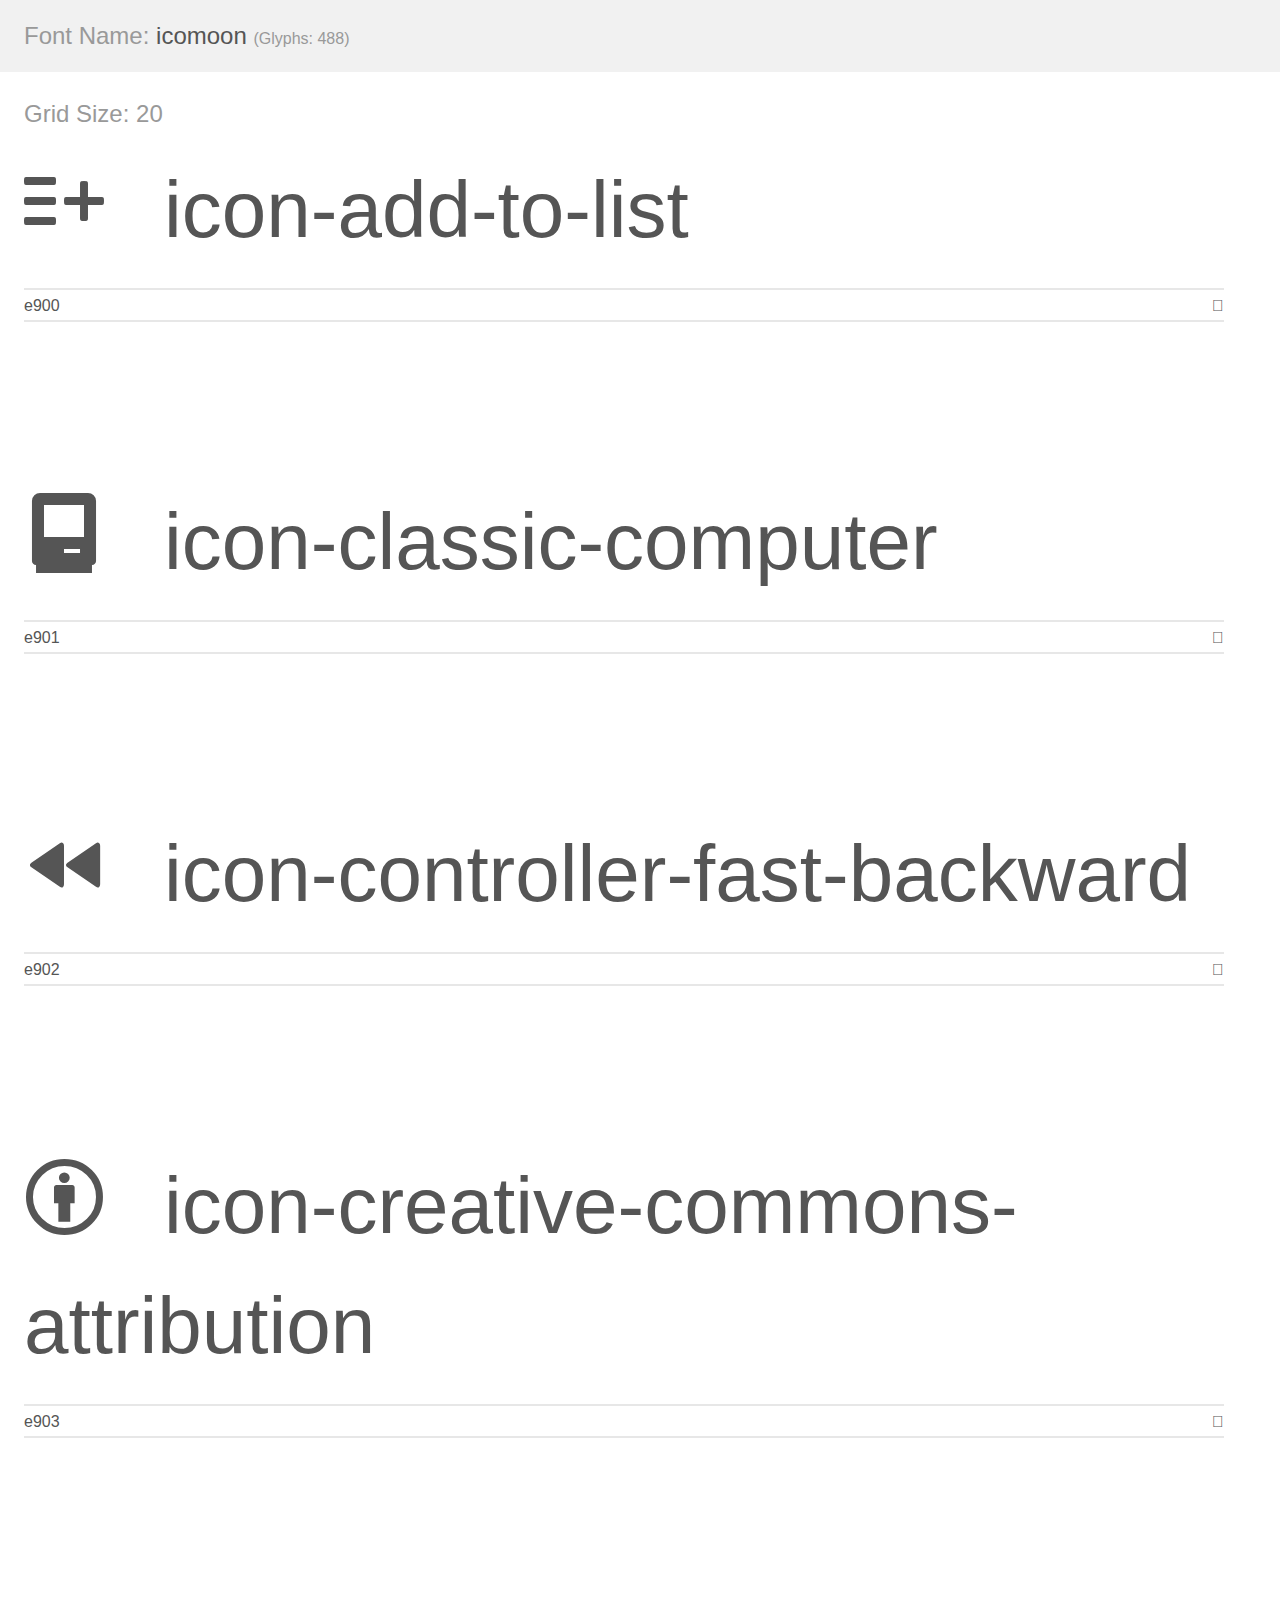
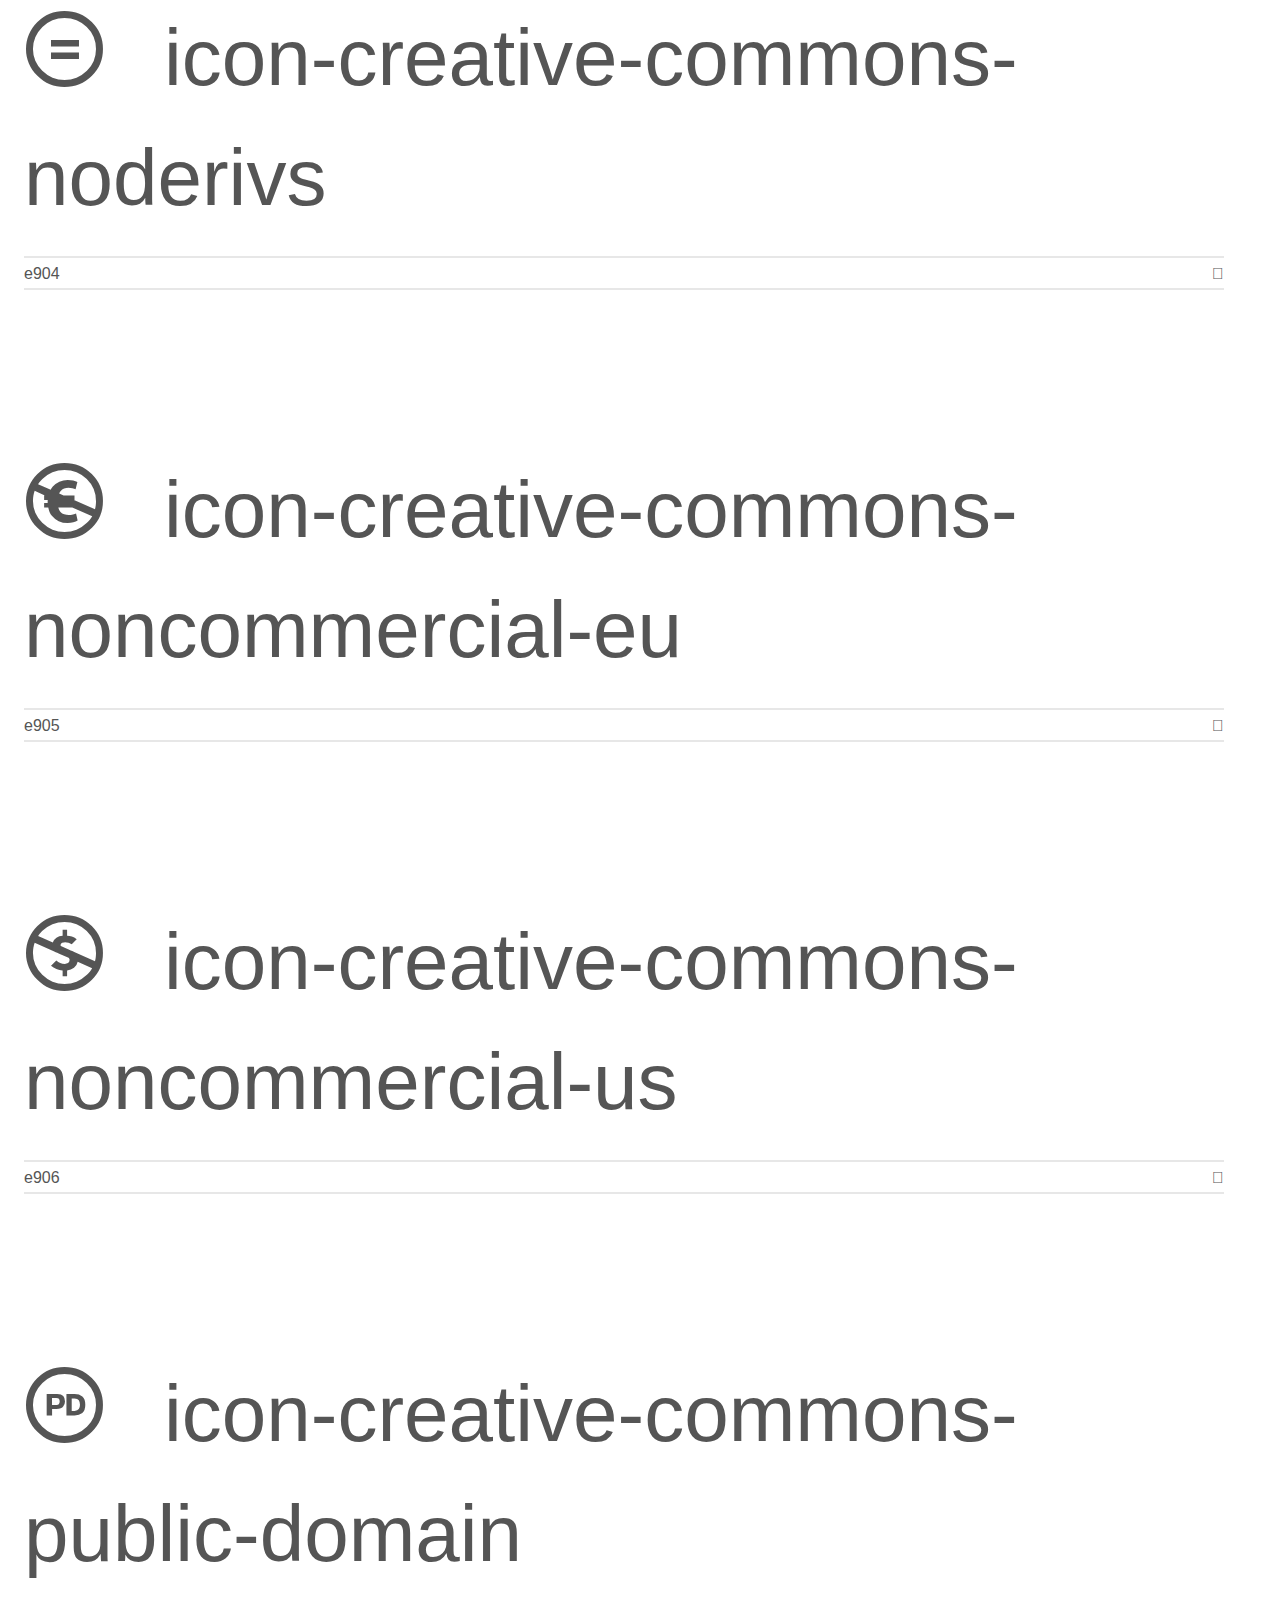
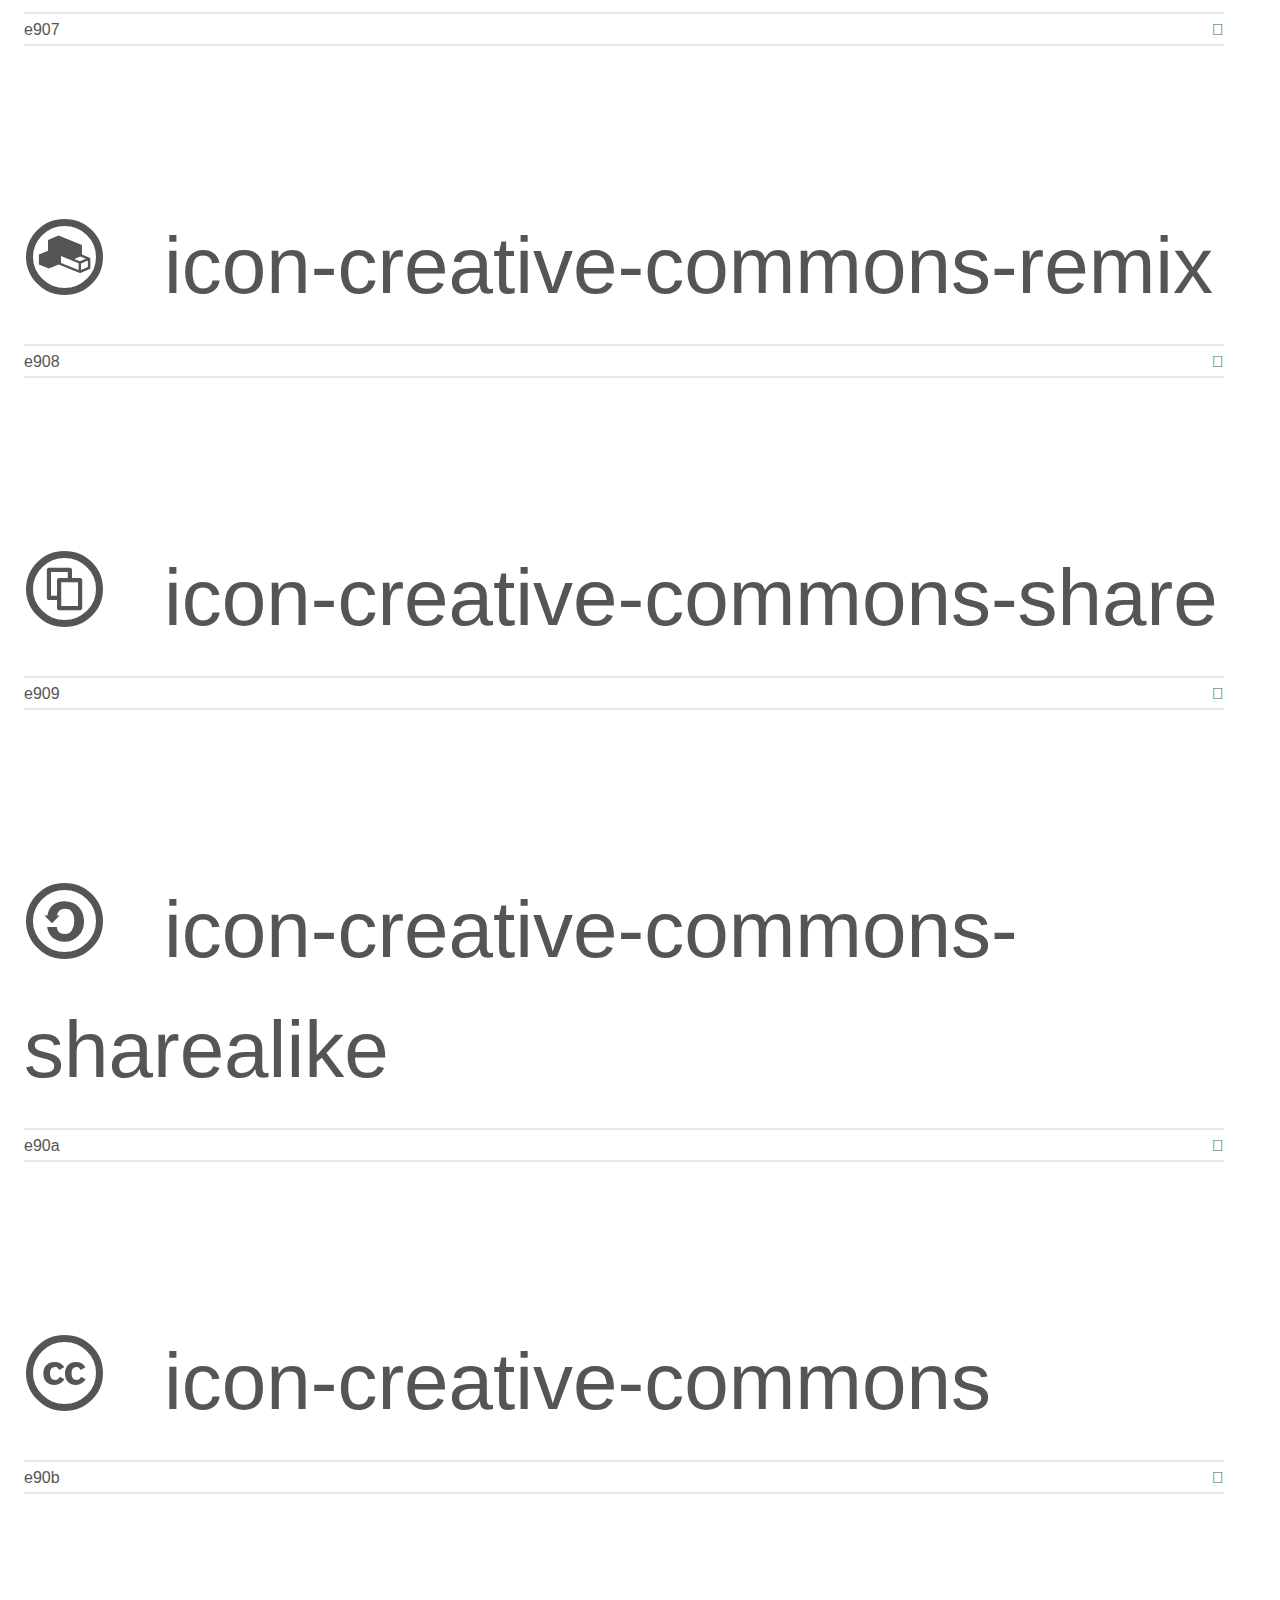
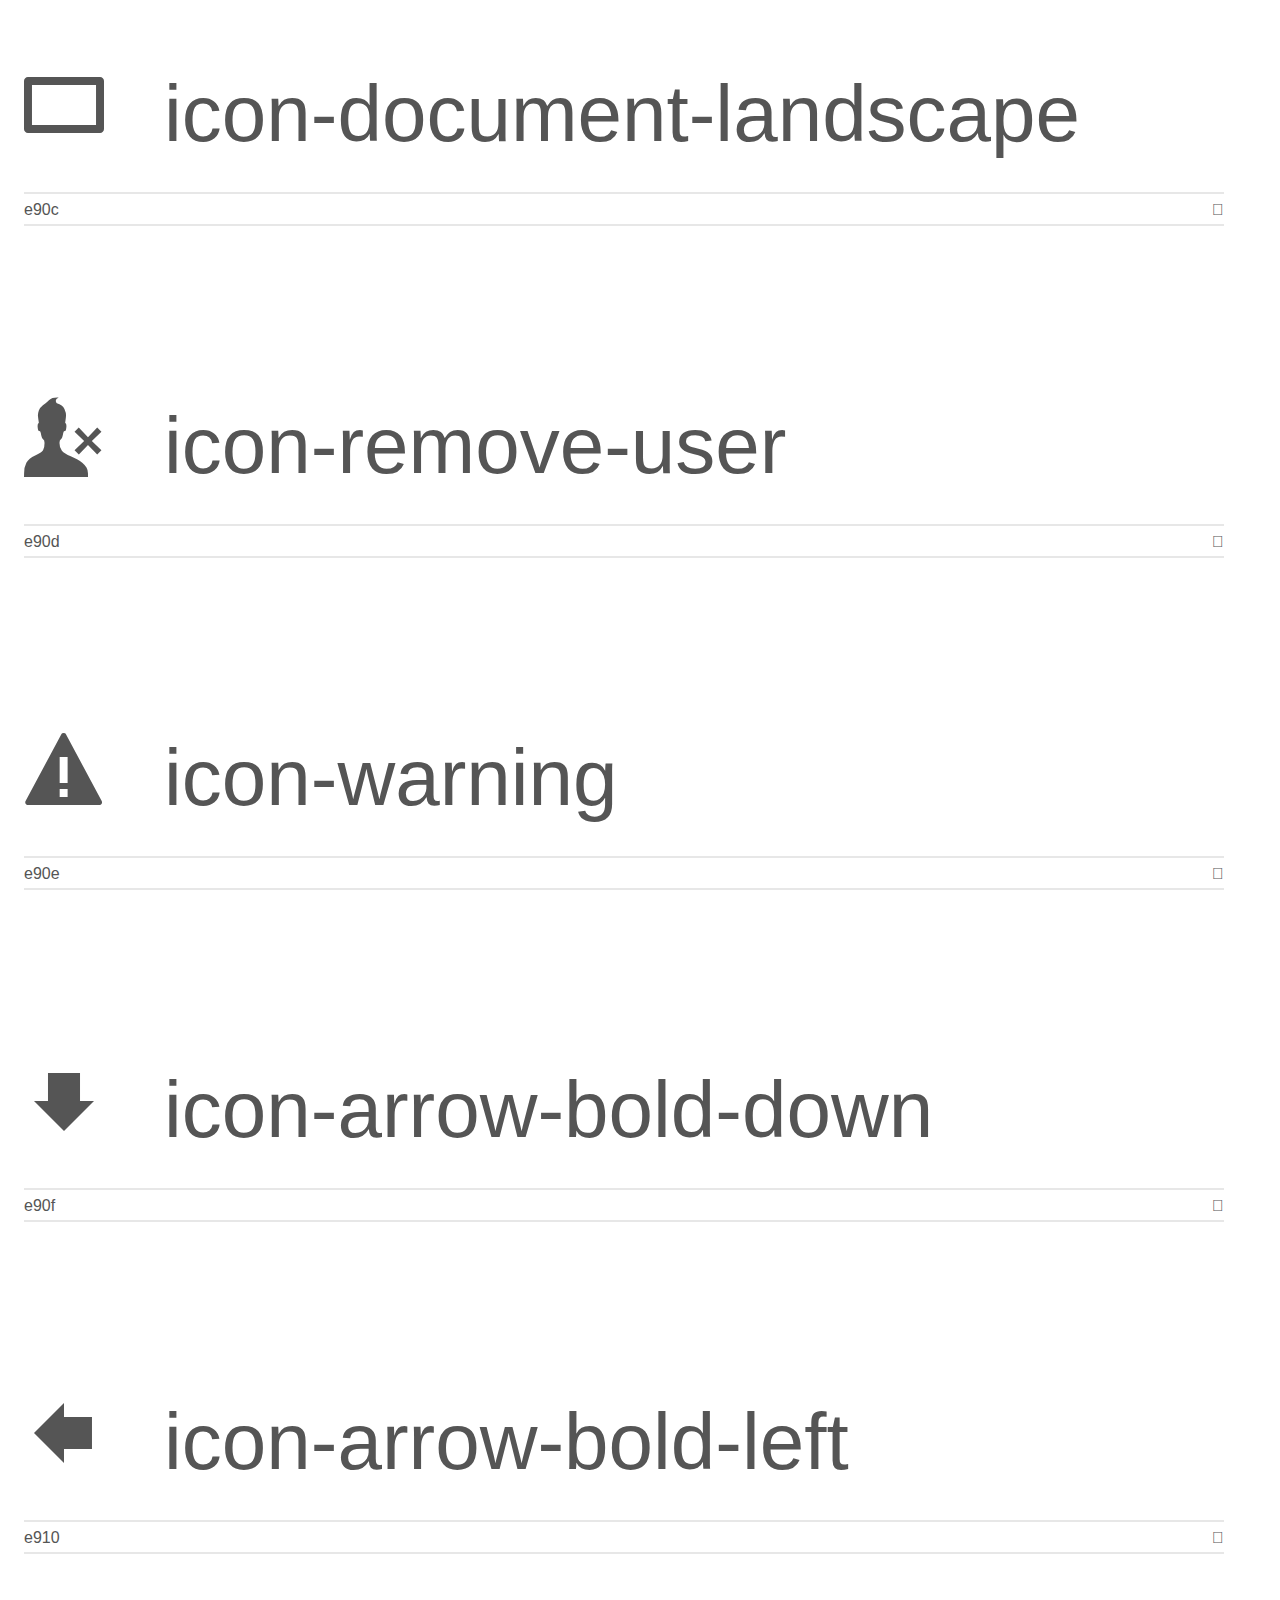
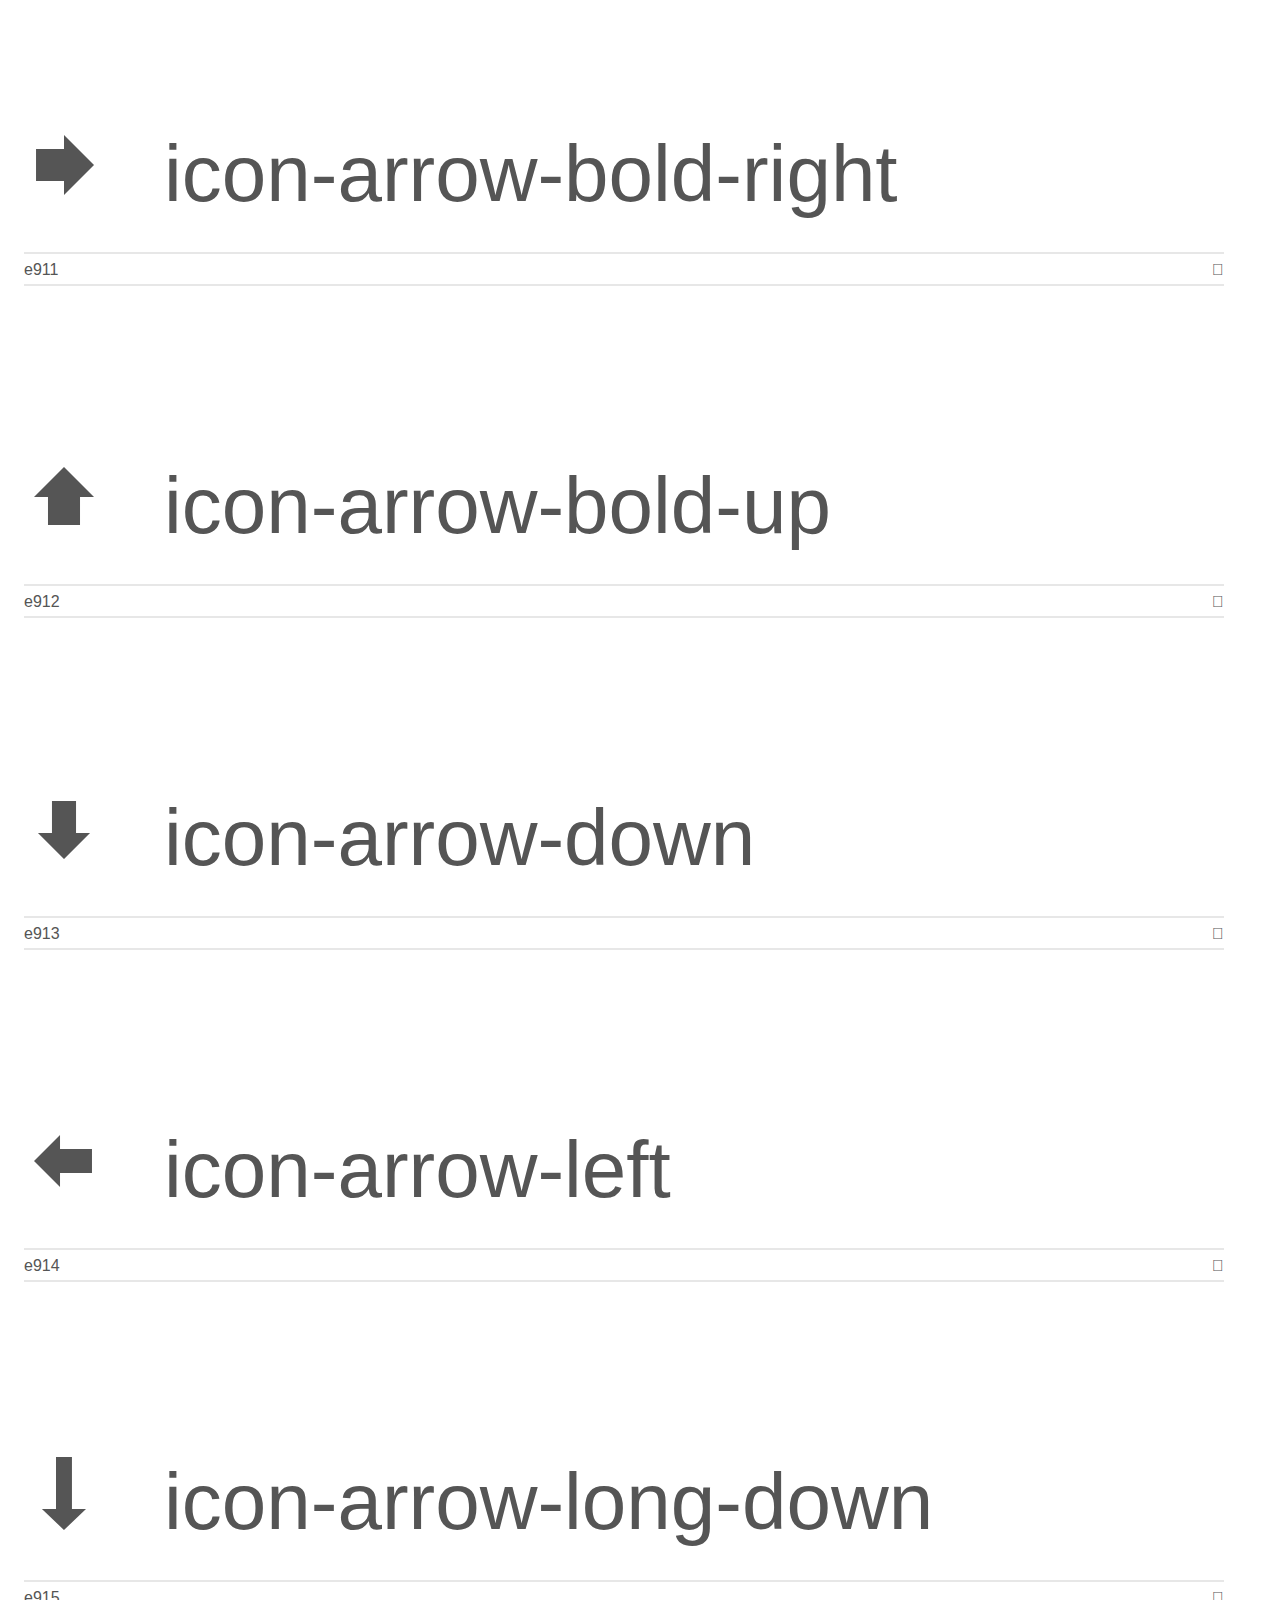
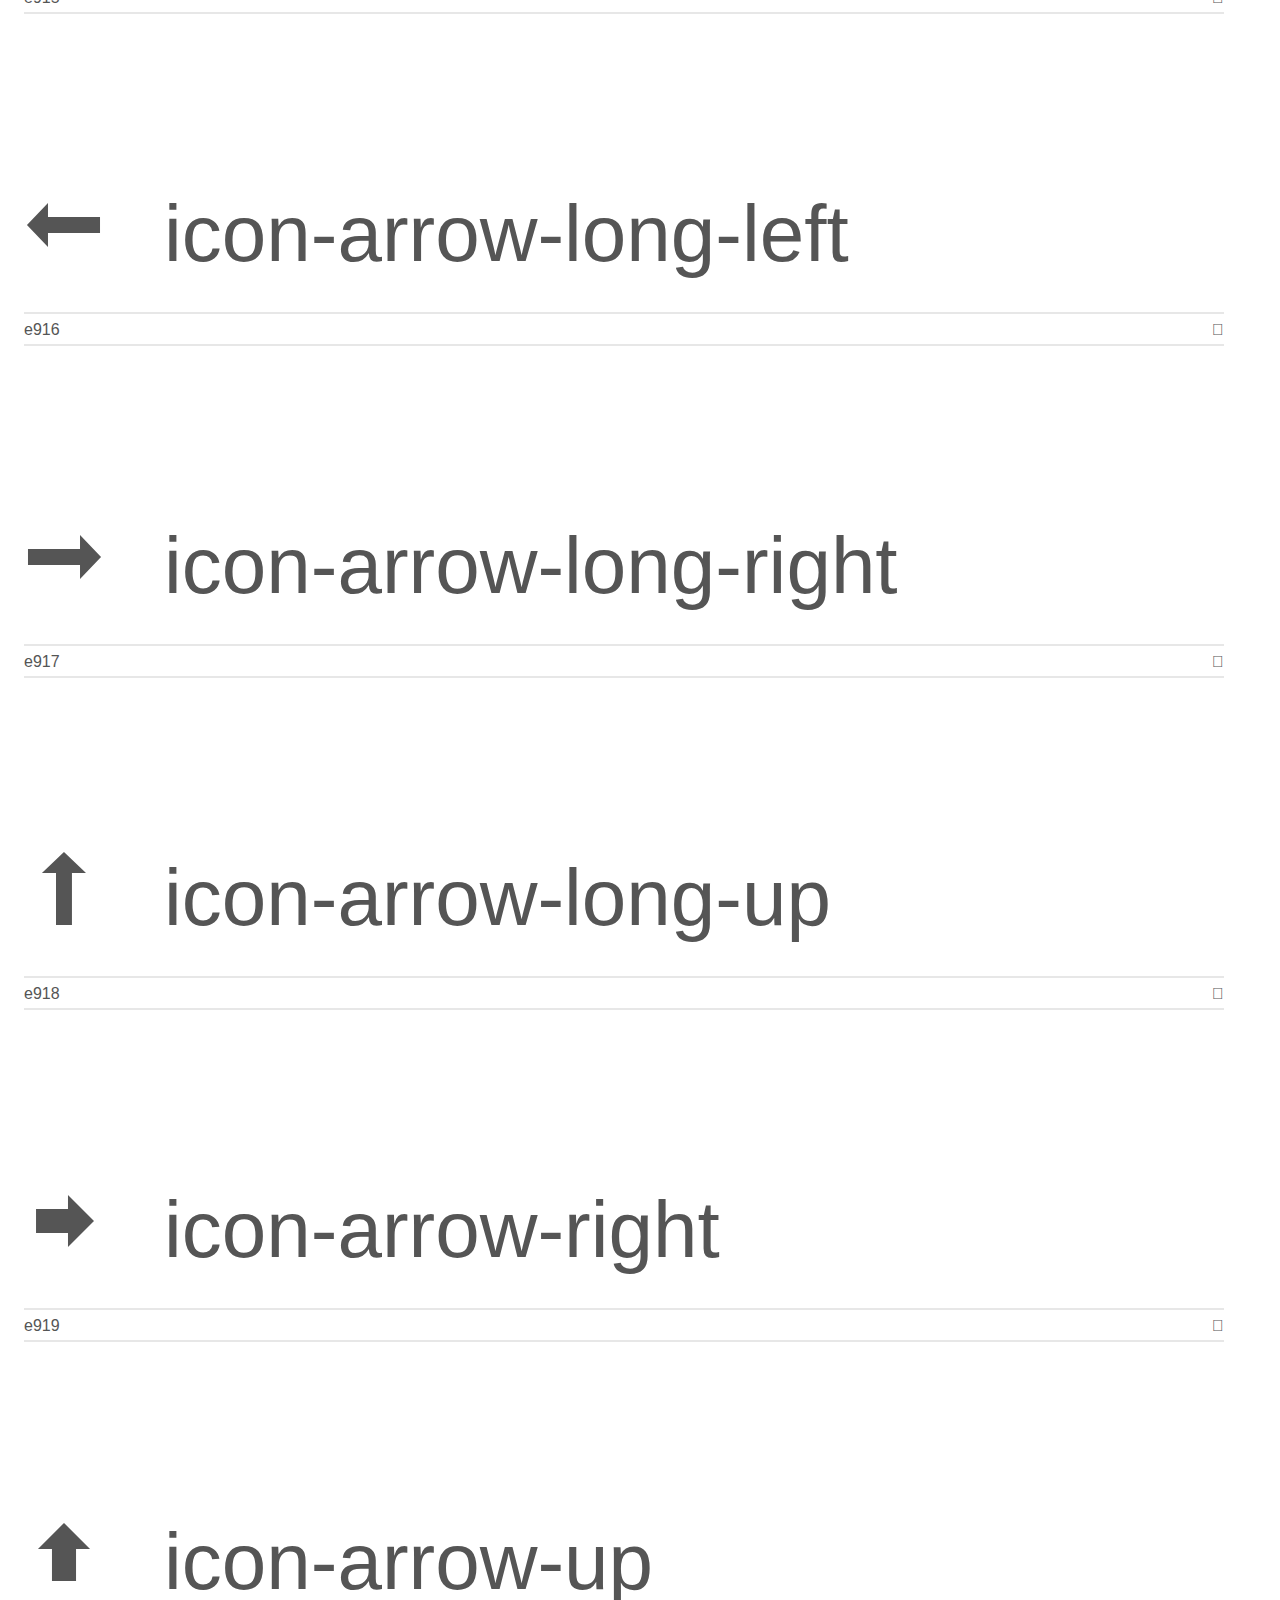
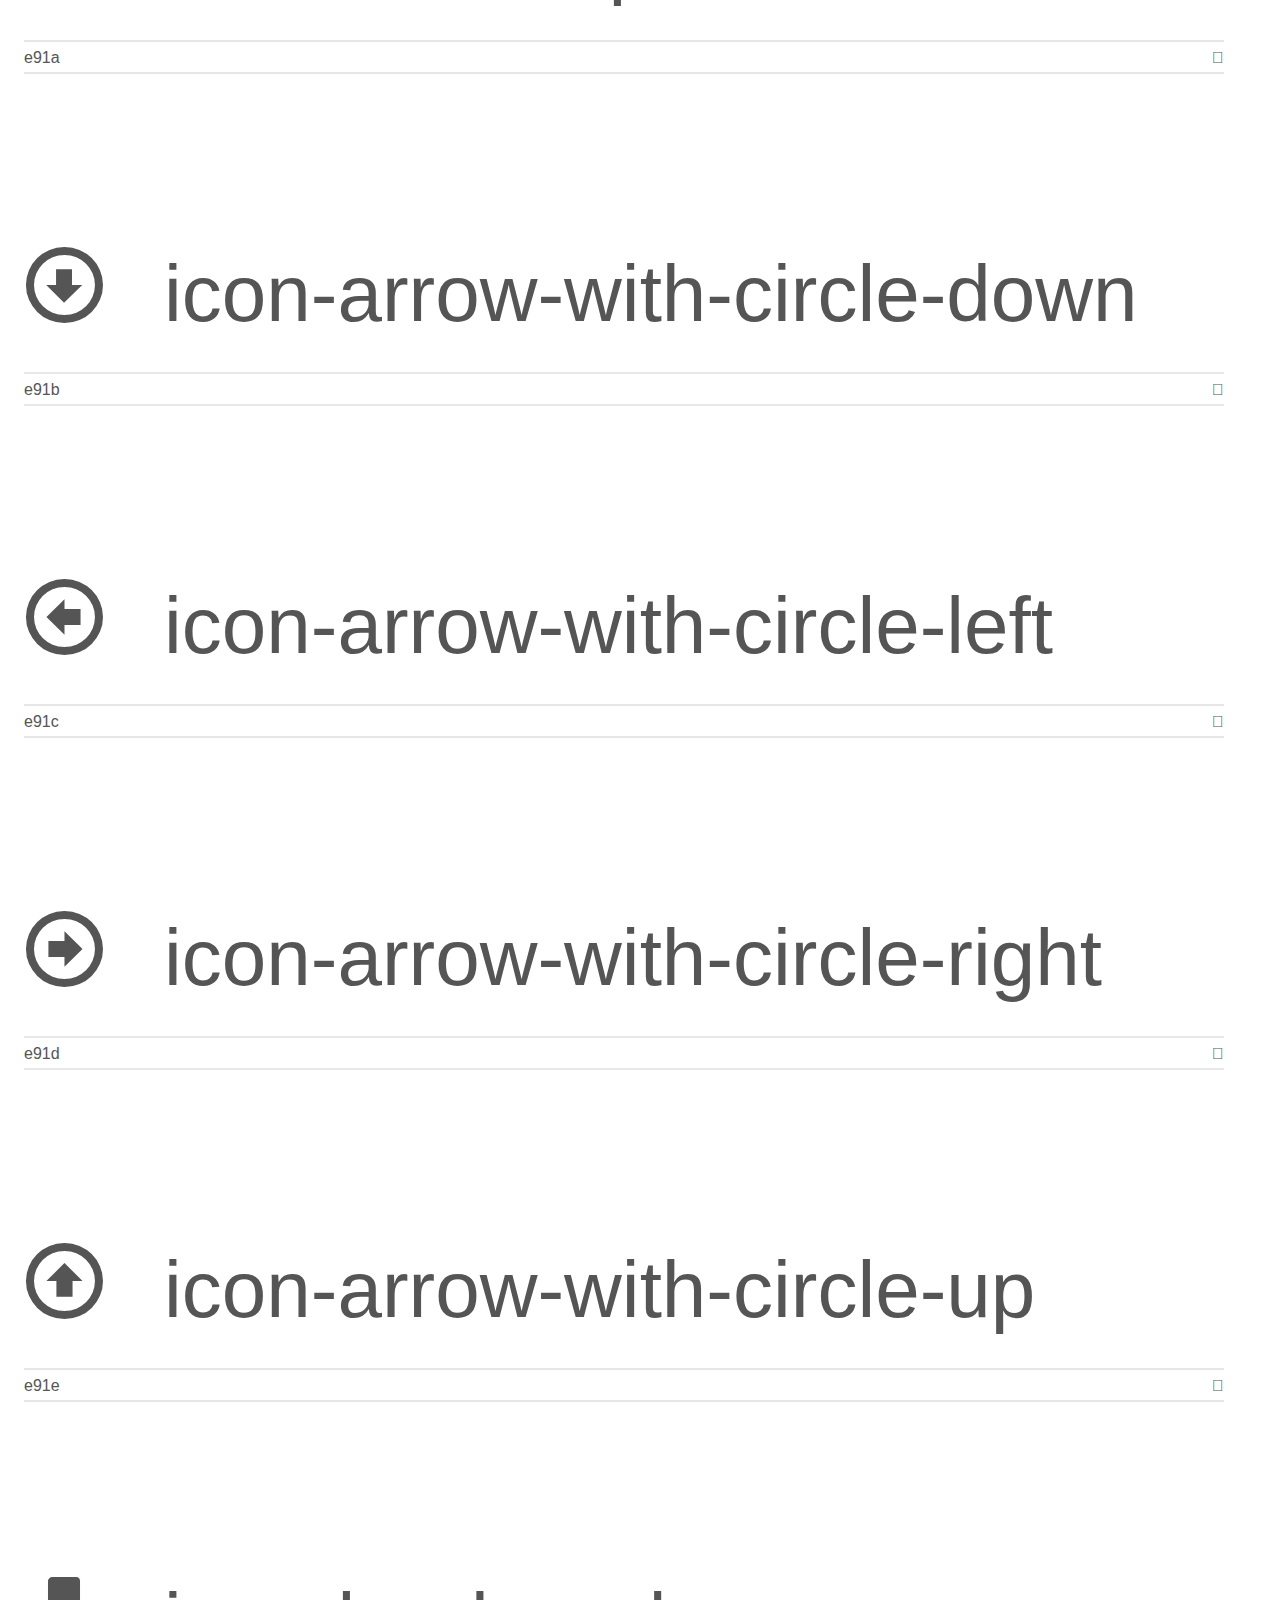
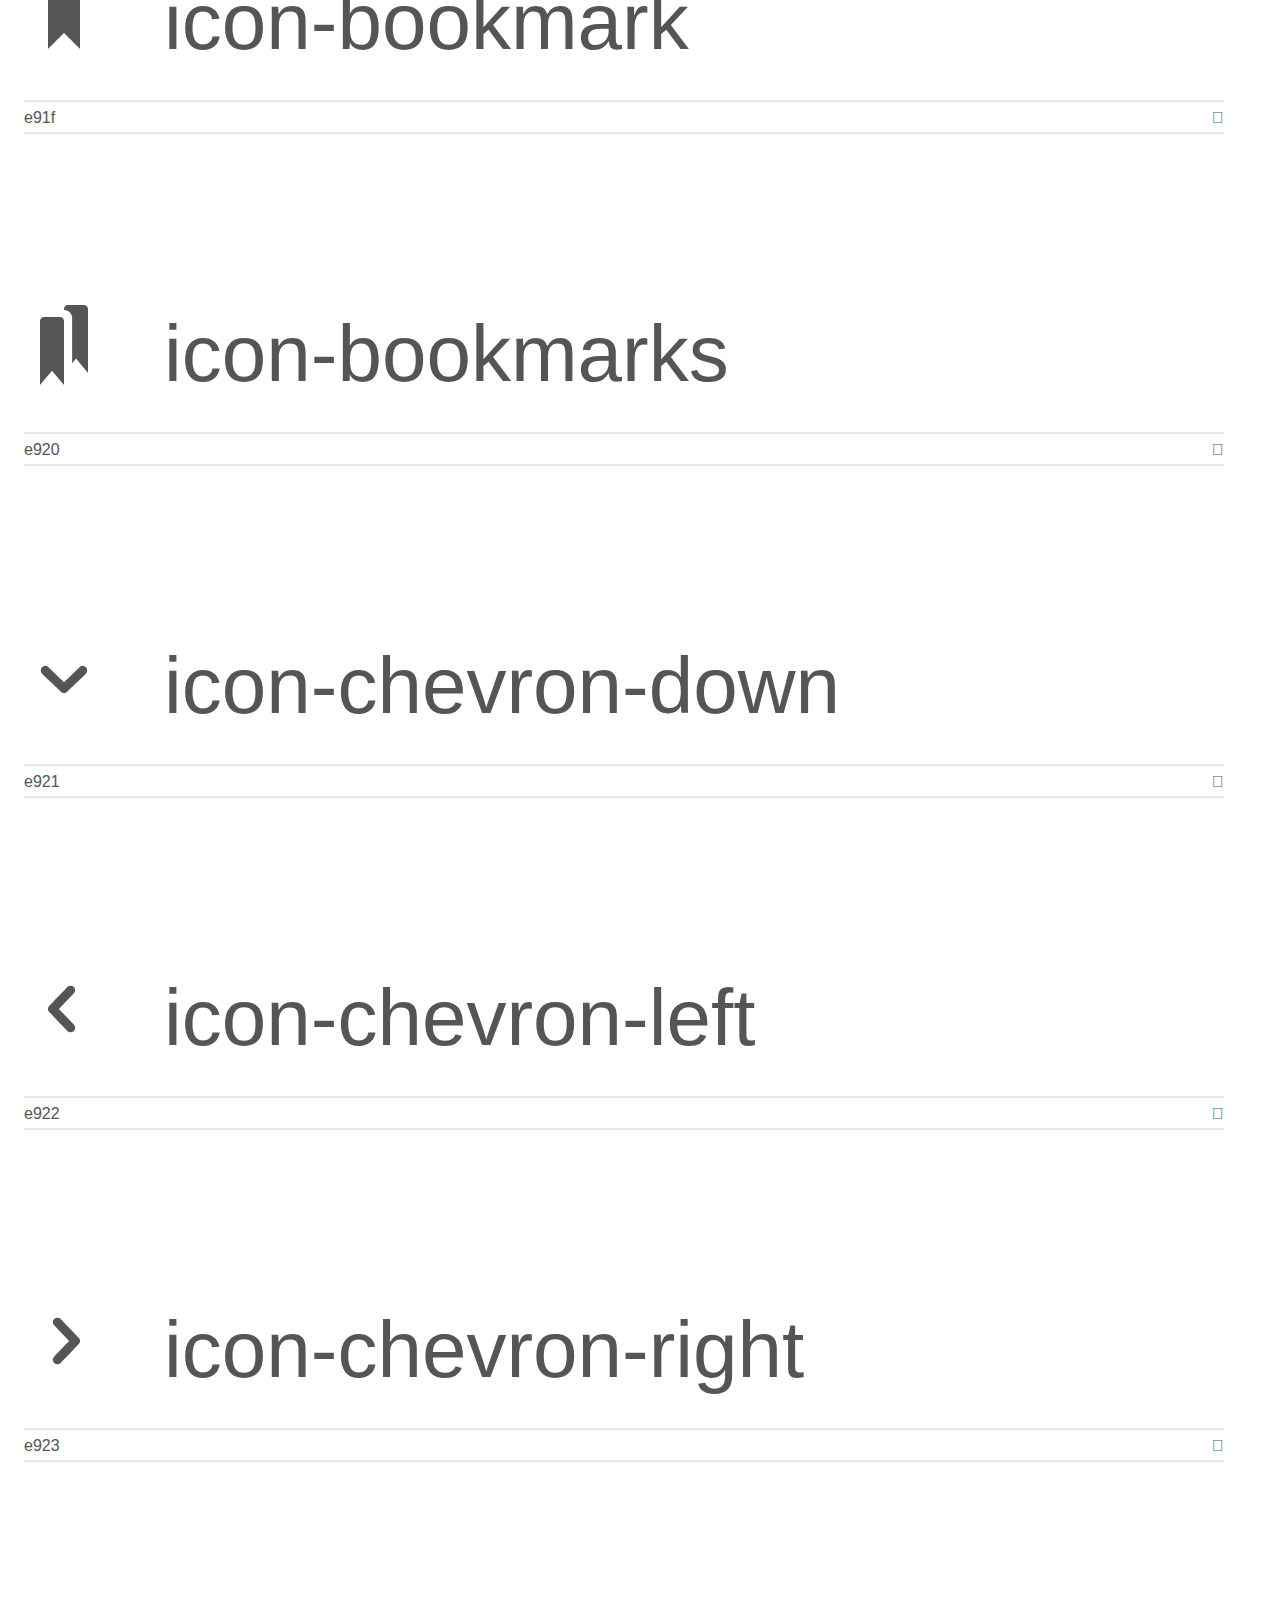
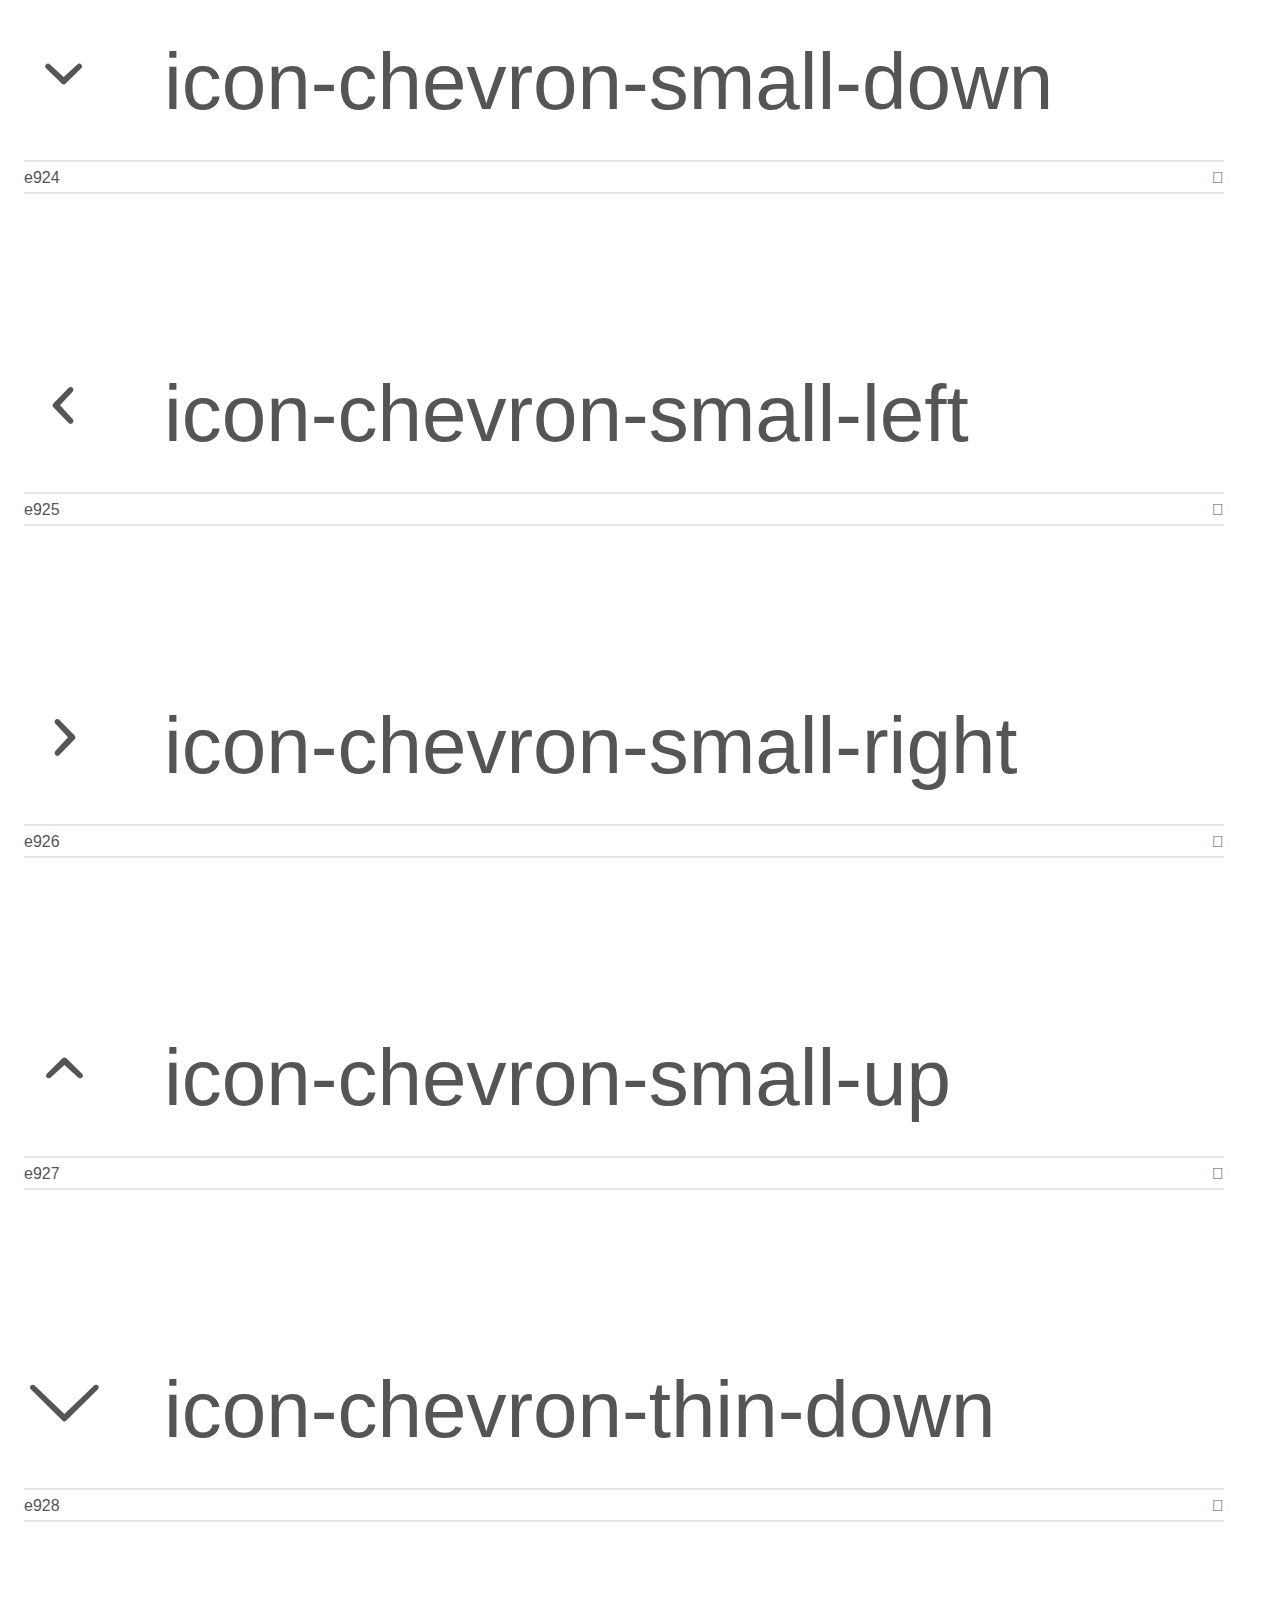
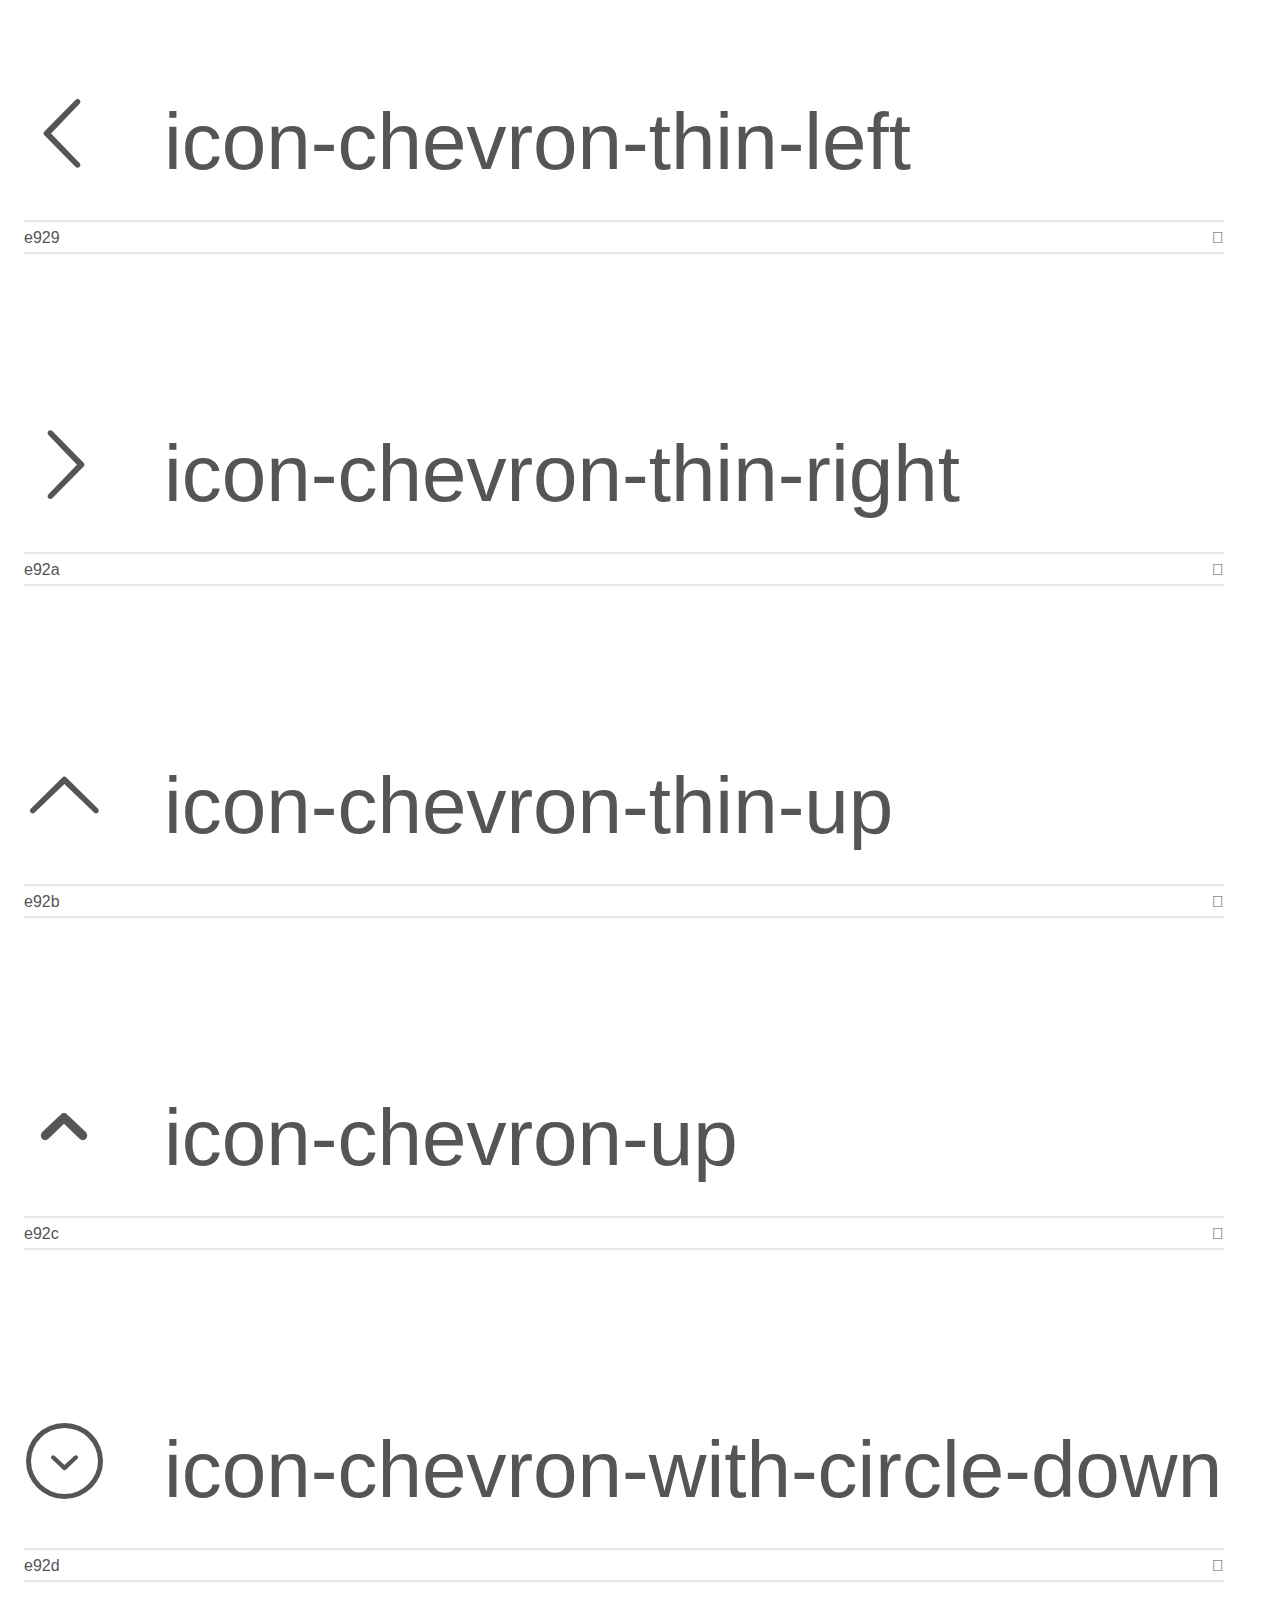
<file: fonts/icomoon/icomoon/demo.html>
<!doctype html>
<html>
<head>
    <meta charset="utf-8">
    <title>IcoMoon Demo</title>
    <meta name="description" content="An Icon Font Generated By IcoMoon.io">
    <meta name="viewport" content="width=device-width, initial-scale=1">
    <link rel="stylesheet" href="demo-files/demo.css">
    <link rel="stylesheet" href="style.css"></head>
<body>
    <div class="bgc1 clearfix">
        <h1 class="mhmm mvm"><span class="fgc1">Font Name:</span> icomoon <small class="fgc1">(Glyphs:&nbsp;488)</small></h1>
    </div>
    <div class="clearfix mhl ptl">
        <h1 class="mvm mtn fgc1">Grid Size: 20</h1>
        <div class="glyph fs1">
            <div class="clearfix bshadow0 pbs">
                <span class="icon-add-to-list">
                
                </span>
                <span class="mls"> icon-add-to-list</span>
            </div>
            <fieldset class="fs0 size1of1 clearfix hidden-false">
                <input type="text" readonly value="e900" class="unit size1of2" />
                <input type="text" maxlength="1" readonly value="&#xe900;" class="unitRight size1of2 talign-right" />
            </fieldset>
            <div class="fs0 bshadow0 clearfix hidden-true">
                <span class="unit pvs fgc1">liga: </span>
                <input type="text" readonly value="" class="liga unitRight" />
            </div>
        </div>
        <div class="glyph fs1">
            <div class="clearfix bshadow0 pbs">
                <span class="icon-classic-computer">
                
                </span>
                <span class="mls"> icon-classic-computer</span>
            </div>
            <fieldset class="fs0 size1of1 clearfix hidden-false">
                <input type="text" readonly value="e901" class="unit size1of2" />
                <input type="text" maxlength="1" readonly value="&#xe901;" class="unitRight size1of2 talign-right" />
            </fieldset>
            <div class="fs0 bshadow0 clearfix hidden-true">
                <span class="unit pvs fgc1">liga: </span>
                <input type="text" readonly value="" class="liga unitRight" />
            </div>
        </div>
        <div class="glyph fs1">
            <div class="clearfix bshadow0 pbs">
                <span class="icon-controller-fast-backward">
                
                </span>
                <span class="mls"> icon-controller-fast-backward</span>
            </div>
            <fieldset class="fs0 size1of1 clearfix hidden-false">
                <input type="text" readonly value="e902" class="unit size1of2" />
                <input type="text" maxlength="1" readonly value="&#xe902;" class="unitRight size1of2 talign-right" />
            </fieldset>
            <div class="fs0 bshadow0 clearfix hidden-true">
                <span class="unit pvs fgc1">liga: </span>
                <input type="text" readonly value="" class="liga unitRight" />
            </div>
        </div>
        <div class="glyph fs1">
            <div class="clearfix bshadow0 pbs">
                <span class="icon-creative-commons-attribution">
                
                </span>
                <span class="mls"> icon-creative-commons-attribution</span>
            </div>
            <fieldset class="fs0 size1of1 clearfix hidden-false">
                <input type="text" readonly value="e903" class="unit size1of2" />
                <input type="text" maxlength="1" readonly value="&#xe903;" class="unitRight size1of2 talign-right" />
            </fieldset>
            <div class="fs0 bshadow0 clearfix hidden-true">
                <span class="unit pvs fgc1">liga: </span>
                <input type="text" readonly value="" class="liga unitRight" />
            </div>
        </div>
        <div class="glyph fs1">
            <div class="clearfix bshadow0 pbs">
                <span class="icon-creative-commons-noderivs">
                
                </span>
                <span class="mls"> icon-creative-commons-noderivs</span>
            </div>
            <fieldset class="fs0 size1of1 clearfix hidden-false">
                <input type="text" readonly value="e904" class="unit size1of2" />
                <input type="text" maxlength="1" readonly value="&#xe904;" class="unitRight size1of2 talign-right" />
            </fieldset>
            <div class="fs0 bshadow0 clearfix hidden-true">
                <span class="unit pvs fgc1">liga: </span>
                <input type="text" readonly value="" class="liga unitRight" />
            </div>
        </div>
        <div class="glyph fs1">
            <div class="clearfix bshadow0 pbs">
                <span class="icon-creative-commons-noncommercial-eu">
                
                </span>
                <span class="mls"> icon-creative-commons-noncommercial-eu</span>
            </div>
            <fieldset class="fs0 size1of1 clearfix hidden-false">
                <input type="text" readonly value="e905" class="unit size1of2" />
                <input type="text" maxlength="1" readonly value="&#xe905;" class="unitRight size1of2 talign-right" />
            </fieldset>
            <div class="fs0 bshadow0 clearfix hidden-true">
                <span class="unit pvs fgc1">liga: </span>
                <input type="text" readonly value="" class="liga unitRight" />
            </div>
        </div>
        <div class="glyph fs1">
            <div class="clearfix bshadow0 pbs">
                <span class="icon-creative-commons-noncommercial-us">
                
                </span>
                <span class="mls"> icon-creative-commons-noncommercial-us</span>
            </div>
            <fieldset class="fs0 size1of1 clearfix hidden-false">
                <input type="text" readonly value="e906" class="unit size1of2" />
                <input type="text" maxlength="1" readonly value="&#xe906;" class="unitRight size1of2 talign-right" />
            </fieldset>
            <div class="fs0 bshadow0 clearfix hidden-true">
                <span class="unit pvs fgc1">liga: </span>
                <input type="text" readonly value="" class="liga unitRight" />
            </div>
        </div>
        <div class="glyph fs1">
            <div class="clearfix bshadow0 pbs">
                <span class="icon-creative-commons-public-domain">
                
                </span>
                <span class="mls"> icon-creative-commons-public-domain</span>
            </div>
            <fieldset class="fs0 size1of1 clearfix hidden-false">
                <input type="text" readonly value="e907" class="unit size1of2" />
                <input type="text" maxlength="1" readonly value="&#xe907;" class="unitRight size1of2 talign-right" />
            </fieldset>
            <div class="fs0 bshadow0 clearfix hidden-true">
                <span class="unit pvs fgc1">liga: </span>
                <input type="text" readonly value="" class="liga unitRight" />
            </div>
        </div>
        <div class="glyph fs1">
            <div class="clearfix bshadow0 pbs">
                <span class="icon-creative-commons-remix">
                
                </span>
                <span class="mls"> icon-creative-commons-remix</span>
            </div>
            <fieldset class="fs0 size1of1 clearfix hidden-false">
                <input type="text" readonly value="e908" class="unit size1of2" />
                <input type="text" maxlength="1" readonly value="&#xe908;" class="unitRight size1of2 talign-right" />
            </fieldset>
            <div class="fs0 bshadow0 clearfix hidden-true">
                <span class="unit pvs fgc1">liga: </span>
                <input type="text" readonly value="" class="liga unitRight" />
            </div>
        </div>
        <div class="glyph fs1">
            <div class="clearfix bshadow0 pbs">
                <span class="icon-creative-commons-share">
                
                </span>
                <span class="mls"> icon-creative-commons-share</span>
            </div>
            <fieldset class="fs0 size1of1 clearfix hidden-false">
                <input type="text" readonly value="e909" class="unit size1of2" />
                <input type="text" maxlength="1" readonly value="&#xe909;" class="unitRight size1of2 talign-right" />
            </fieldset>
            <div class="fs0 bshadow0 clearfix hidden-true">
                <span class="unit pvs fgc1">liga: </span>
                <input type="text" readonly value="" class="liga unitRight" />
            </div>
        </div>
        <div class="glyph fs1">
            <div class="clearfix bshadow0 pbs">
                <span class="icon-creative-commons-sharealike">
                
                </span>
                <span class="mls"> icon-creative-commons-sharealike</span>
            </div>
            <fieldset class="fs0 size1of1 clearfix hidden-false">
                <input type="text" readonly value="e90a" class="unit size1of2" />
                <input type="text" maxlength="1" readonly value="&#xe90a;" class="unitRight size1of2 talign-right" />
            </fieldset>
            <div class="fs0 bshadow0 clearfix hidden-true">
                <span class="unit pvs fgc1">liga: </span>
                <input type="text" readonly value="" class="liga unitRight" />
            </div>
        </div>
        <div class="glyph fs1">
            <div class="clearfix bshadow0 pbs">
                <span class="icon-creative-commons">
                
                </span>
                <span class="mls"> icon-creative-commons</span>
            </div>
            <fieldset class="fs0 size1of1 clearfix hidden-false">
                <input type="text" readonly value="e90b" class="unit size1of2" />
                <input type="text" maxlength="1" readonly value="&#xe90b;" class="unitRight size1of2 talign-right" />
            </fieldset>
            <div class="fs0 bshadow0 clearfix hidden-true">
                <span class="unit pvs fgc1">liga: </span>
                <input type="text" readonly value="" class="liga unitRight" />
            </div>
        </div>
        <div class="glyph fs1">
            <div class="clearfix bshadow0 pbs">
                <span class="icon-document-landscape">
                
                </span>
                <span class="mls"> icon-document-landscape</span>
            </div>
            <fieldset class="fs0 size1of1 clearfix hidden-false">
                <input type="text" readonly value="e90c" class="unit size1of2" />
                <input type="text" maxlength="1" readonly value="&#xe90c;" class="unitRight size1of2 talign-right" />
            </fieldset>
            <div class="fs0 bshadow0 clearfix hidden-true">
                <span class="unit pvs fgc1">liga: </span>
                <input type="text" readonly value="" class="liga unitRight" />
            </div>
        </div>
        <div class="glyph fs1">
            <div class="clearfix bshadow0 pbs">
                <span class="icon-remove-user">
                
                </span>
                <span class="mls"> icon-remove-user</span>
            </div>
            <fieldset class="fs0 size1of1 clearfix hidden-false">
                <input type="text" readonly value="e90d" class="unit size1of2" />
                <input type="text" maxlength="1" readonly value="&#xe90d;" class="unitRight size1of2 talign-right" />
            </fieldset>
            <div class="fs0 bshadow0 clearfix hidden-true">
                <span class="unit pvs fgc1">liga: </span>
                <input type="text" readonly value="" class="liga unitRight" />
            </div>
        </div>
        <div class="glyph fs1">
            <div class="clearfix bshadow0 pbs">
                <span class="icon-warning">
                
                </span>
                <span class="mls"> icon-warning</span>
            </div>
            <fieldset class="fs0 size1of1 clearfix hidden-false">
                <input type="text" readonly value="e90e" class="unit size1of2" />
                <input type="text" maxlength="1" readonly value="&#xe90e;" class="unitRight size1of2 talign-right" />
            </fieldset>
            <div class="fs0 bshadow0 clearfix hidden-true">
                <span class="unit pvs fgc1">liga: </span>
                <input type="text" readonly value="" class="liga unitRight" />
            </div>
        </div>
        <div class="glyph fs1">
            <div class="clearfix bshadow0 pbs">
                <span class="icon-arrow-bold-down">
                
                </span>
                <span class="mls"> icon-arrow-bold-down</span>
            </div>
            <fieldset class="fs0 size1of1 clearfix hidden-false">
                <input type="text" readonly value="e90f" class="unit size1of2" />
                <input type="text" maxlength="1" readonly value="&#xe90f;" class="unitRight size1of2 talign-right" />
            </fieldset>
            <div class="fs0 bshadow0 clearfix hidden-true">
                <span class="unit pvs fgc1">liga: </span>
                <input type="text" readonly value="" class="liga unitRight" />
            </div>
        </div>
        <div class="glyph fs1">
            <div class="clearfix bshadow0 pbs">
                <span class="icon-arrow-bold-left">
                
                </span>
                <span class="mls"> icon-arrow-bold-left</span>
            </div>
            <fieldset class="fs0 size1of1 clearfix hidden-false">
                <input type="text" readonly value="e910" class="unit size1of2" />
                <input type="text" maxlength="1" readonly value="&#xe910;" class="unitRight size1of2 talign-right" />
            </fieldset>
            <div class="fs0 bshadow0 clearfix hidden-true">
                <span class="unit pvs fgc1">liga: </span>
                <input type="text" readonly value="" class="liga unitRight" />
            </div>
        </div>
        <div class="glyph fs1">
            <div class="clearfix bshadow0 pbs">
                <span class="icon-arrow-bold-right">
                
                </span>
                <span class="mls"> icon-arrow-bold-right</span>
            </div>
            <fieldset class="fs0 size1of1 clearfix hidden-false">
                <input type="text" readonly value="e911" class="unit size1of2" />
                <input type="text" maxlength="1" readonly value="&#xe911;" class="unitRight size1of2 talign-right" />
            </fieldset>
            <div class="fs0 bshadow0 clearfix hidden-true">
                <span class="unit pvs fgc1">liga: </span>
                <input type="text" readonly value="" class="liga unitRight" />
            </div>
        </div>
        <div class="glyph fs1">
            <div class="clearfix bshadow0 pbs">
                <span class="icon-arrow-bold-up">
                
                </span>
                <span class="mls"> icon-arrow-bold-up</span>
            </div>
            <fieldset class="fs0 size1of1 clearfix hidden-false">
                <input type="text" readonly value="e912" class="unit size1of2" />
                <input type="text" maxlength="1" readonly value="&#xe912;" class="unitRight size1of2 talign-right" />
            </fieldset>
            <div class="fs0 bshadow0 clearfix hidden-true">
                <span class="unit pvs fgc1">liga: </span>
                <input type="text" readonly value="" class="liga unitRight" />
            </div>
        </div>
        <div class="glyph fs1">
            <div class="clearfix bshadow0 pbs">
                <span class="icon-arrow-down">
                
                </span>
                <span class="mls"> icon-arrow-down</span>
            </div>
            <fieldset class="fs0 size1of1 clearfix hidden-false">
                <input type="text" readonly value="e913" class="unit size1of2" />
                <input type="text" maxlength="1" readonly value="&#xe913;" class="unitRight size1of2 talign-right" />
            </fieldset>
            <div class="fs0 bshadow0 clearfix hidden-true">
                <span class="unit pvs fgc1">liga: </span>
                <input type="text" readonly value="" class="liga unitRight" />
            </div>
        </div>
        <div class="glyph fs1">
            <div class="clearfix bshadow0 pbs">
                <span class="icon-arrow-left">
                
                </span>
                <span class="mls"> icon-arrow-left</span>
            </div>
            <fieldset class="fs0 size1of1 clearfix hidden-false">
                <input type="text" readonly value="e914" class="unit size1of2" />
                <input type="text" maxlength="1" readonly value="&#xe914;" class="unitRight size1of2 talign-right" />
            </fieldset>
            <div class="fs0 bshadow0 clearfix hidden-true">
                <span class="unit pvs fgc1">liga: </span>
                <input type="text" readonly value="" class="liga unitRight" />
            </div>
        </div>
        <div class="glyph fs1">
            <div class="clearfix bshadow0 pbs">
                <span class="icon-arrow-long-down">
                
                </span>
                <span class="mls"> icon-arrow-long-down</span>
            </div>
            <fieldset class="fs0 size1of1 clearfix hidden-false">
                <input type="text" readonly value="e915" class="unit size1of2" />
                <input type="text" maxlength="1" readonly value="&#xe915;" class="unitRight size1of2 talign-right" />
            </fieldset>
            <div class="fs0 bshadow0 clearfix hidden-true">
                <span class="unit pvs fgc1">liga: </span>
                <input type="text" readonly value="" class="liga unitRight" />
            </div>
        </div>
        <div class="glyph fs1">
            <div class="clearfix bshadow0 pbs">
                <span class="icon-arrow-long-left">
                
                </span>
                <span class="mls"> icon-arrow-long-left</span>
            </div>
            <fieldset class="fs0 size1of1 clearfix hidden-false">
                <input type="text" readonly value="e916" class="unit size1of2" />
                <input type="text" maxlength="1" readonly value="&#xe916;" class="unitRight size1of2 talign-right" />
            </fieldset>
            <div class="fs0 bshadow0 clearfix hidden-true">
                <span class="unit pvs fgc1">liga: </span>
                <input type="text" readonly value="" class="liga unitRight" />
            </div>
        </div>
        <div class="glyph fs1">
            <div class="clearfix bshadow0 pbs">
                <span class="icon-arrow-long-right">
                
                </span>
                <span class="mls"> icon-arrow-long-right</span>
            </div>
            <fieldset class="fs0 size1of1 clearfix hidden-false">
                <input type="text" readonly value="e917" class="unit size1of2" />
                <input type="text" maxlength="1" readonly value="&#xe917;" class="unitRight size1of2 talign-right" />
            </fieldset>
            <div class="fs0 bshadow0 clearfix hidden-true">
                <span class="unit pvs fgc1">liga: </span>
                <input type="text" readonly value="" class="liga unitRight" />
            </div>
        </div>
        <div class="glyph fs1">
            <div class="clearfix bshadow0 pbs">
                <span class="icon-arrow-long-up">
                
                </span>
                <span class="mls"> icon-arrow-long-up</span>
            </div>
            <fieldset class="fs0 size1of1 clearfix hidden-false">
                <input type="text" readonly value="e918" class="unit size1of2" />
                <input type="text" maxlength="1" readonly value="&#xe918;" class="unitRight size1of2 talign-right" />
            </fieldset>
            <div class="fs0 bshadow0 clearfix hidden-true">
                <span class="unit pvs fgc1">liga: </span>
                <input type="text" readonly value="" class="liga unitRight" />
            </div>
        </div>
        <div class="glyph fs1">
            <div class="clearfix bshadow0 pbs">
                <span class="icon-arrow-right">
                
                </span>
                <span class="mls"> icon-arrow-right</span>
            </div>
            <fieldset class="fs0 size1of1 clearfix hidden-false">
                <input type="text" readonly value="e919" class="unit size1of2" />
                <input type="text" maxlength="1" readonly value="&#xe919;" class="unitRight size1of2 talign-right" />
            </fieldset>
            <div class="fs0 bshadow0 clearfix hidden-true">
                <span class="unit pvs fgc1">liga: </span>
                <input type="text" readonly value="" class="liga unitRight" />
            </div>
        </div>
        <div class="glyph fs1">
            <div class="clearfix bshadow0 pbs">
                <span class="icon-arrow-up">
                
                </span>
                <span class="mls"> icon-arrow-up</span>
            </div>
            <fieldset class="fs0 size1of1 clearfix hidden-false">
                <input type="text" readonly value="e91a" class="unit size1of2" />
                <input type="text" maxlength="1" readonly value="&#xe91a;" class="unitRight size1of2 talign-right" />
            </fieldset>
            <div class="fs0 bshadow0 clearfix hidden-true">
                <span class="unit pvs fgc1">liga: </span>
                <input type="text" readonly value="" class="liga unitRight" />
            </div>
        </div>
        <div class="glyph fs1">
            <div class="clearfix bshadow0 pbs">
                <span class="icon-arrow-with-circle-down">
                
                </span>
                <span class="mls"> icon-arrow-with-circle-down</span>
            </div>
            <fieldset class="fs0 size1of1 clearfix hidden-false">
                <input type="text" readonly value="e91b" class="unit size1of2" />
                <input type="text" maxlength="1" readonly value="&#xe91b;" class="unitRight size1of2 talign-right" />
            </fieldset>
            <div class="fs0 bshadow0 clearfix hidden-true">
                <span class="unit pvs fgc1">liga: </span>
                <input type="text" readonly value="" class="liga unitRight" />
            </div>
        </div>
        <div class="glyph fs1">
            <div class="clearfix bshadow0 pbs">
                <span class="icon-arrow-with-circle-left">
                
                </span>
                <span class="mls"> icon-arrow-with-circle-left</span>
            </div>
            <fieldset class="fs0 size1of1 clearfix hidden-false">
                <input type="text" readonly value="e91c" class="unit size1of2" />
                <input type="text" maxlength="1" readonly value="&#xe91c;" class="unitRight size1of2 talign-right" />
            </fieldset>
            <div class="fs0 bshadow0 clearfix hidden-true">
                <span class="unit pvs fgc1">liga: </span>
                <input type="text" readonly value="" class="liga unitRight" />
            </div>
        </div>
        <div class="glyph fs1">
            <div class="clearfix bshadow0 pbs">
                <span class="icon-arrow-with-circle-right">
                
                </span>
                <span class="mls"> icon-arrow-with-circle-right</span>
            </div>
            <fieldset class="fs0 size1of1 clearfix hidden-false">
                <input type="text" readonly value="e91d" class="unit size1of2" />
                <input type="text" maxlength="1" readonly value="&#xe91d;" class="unitRight size1of2 talign-right" />
            </fieldset>
            <div class="fs0 bshadow0 clearfix hidden-true">
                <span class="unit pvs fgc1">liga: </span>
                <input type="text" readonly value="" class="liga unitRight" />
            </div>
        </div>
        <div class="glyph fs1">
            <div class="clearfix bshadow0 pbs">
                <span class="icon-arrow-with-circle-up">
                
                </span>
                <span class="mls"> icon-arrow-with-circle-up</span>
            </div>
            <fieldset class="fs0 size1of1 clearfix hidden-false">
                <input type="text" readonly value="e91e" class="unit size1of2" />
                <input type="text" maxlength="1" readonly value="&#xe91e;" class="unitRight size1of2 talign-right" />
            </fieldset>
            <div class="fs0 bshadow0 clearfix hidden-true">
                <span class="unit pvs fgc1">liga: </span>
                <input type="text" readonly value="" class="liga unitRight" />
            </div>
        </div>
        <div class="glyph fs1">
            <div class="clearfix bshadow0 pbs">
                <span class="icon-bookmark">
                
                </span>
                <span class="mls"> icon-bookmark</span>
            </div>
            <fieldset class="fs0 size1of1 clearfix hidden-false">
                <input type="text" readonly value="e91f" class="unit size1of2" />
                <input type="text" maxlength="1" readonly value="&#xe91f;" class="unitRight size1of2 talign-right" />
            </fieldset>
            <div class="fs0 bshadow0 clearfix hidden-true">
                <span class="unit pvs fgc1">liga: </span>
                <input type="text" readonly value="" class="liga unitRight" />
            </div>
        </div>
        <div class="glyph fs1">
            <div class="clearfix bshadow0 pbs">
                <span class="icon-bookmarks">
                
                </span>
                <span class="mls"> icon-bookmarks</span>
            </div>
            <fieldset class="fs0 size1of1 clearfix hidden-false">
                <input type="text" readonly value="e920" class="unit size1of2" />
                <input type="text" maxlength="1" readonly value="&#xe920;" class="unitRight size1of2 talign-right" />
            </fieldset>
            <div class="fs0 bshadow0 clearfix hidden-true">
                <span class="unit pvs fgc1">liga: </span>
                <input type="text" readonly value="" class="liga unitRight" />
            </div>
        </div>
        <div class="glyph fs1">
            <div class="clearfix bshadow0 pbs">
                <span class="icon-chevron-down">
                
                </span>
                <span class="mls"> icon-chevron-down</span>
            </div>
            <fieldset class="fs0 size1of1 clearfix hidden-false">
                <input type="text" readonly value="e921" class="unit size1of2" />
                <input type="text" maxlength="1" readonly value="&#xe921;" class="unitRight size1of2 talign-right" />
            </fieldset>
            <div class="fs0 bshadow0 clearfix hidden-true">
                <span class="unit pvs fgc1">liga: </span>
                <input type="text" readonly value="" class="liga unitRight" />
            </div>
        </div>
        <div class="glyph fs1">
            <div class="clearfix bshadow0 pbs">
                <span class="icon-chevron-left">
                
                </span>
                <span class="mls"> icon-chevron-left</span>
            </div>
            <fieldset class="fs0 size1of1 clearfix hidden-false">
                <input type="text" readonly value="e922" class="unit size1of2" />
                <input type="text" maxlength="1" readonly value="&#xe922;" class="unitRight size1of2 talign-right" />
            </fieldset>
            <div class="fs0 bshadow0 clearfix hidden-true">
                <span class="unit pvs fgc1">liga: </span>
                <input type="text" readonly value="" class="liga unitRight" />
            </div>
        </div>
        <div class="glyph fs1">
            <div class="clearfix bshadow0 pbs">
                <span class="icon-chevron-right">
                
                </span>
                <span class="mls"> icon-chevron-right</span>
            </div>
            <fieldset class="fs0 size1of1 clearfix hidden-false">
                <input type="text" readonly value="e923" class="unit size1of2" />
                <input type="text" maxlength="1" readonly value="&#xe923;" class="unitRight size1of2 talign-right" />
            </fieldset>
            <div class="fs0 bshadow0 clearfix hidden-true">
                <span class="unit pvs fgc1">liga: </span>
                <input type="text" readonly value="" class="liga unitRight" />
            </div>
        </div>
        <div class="glyph fs1">
            <div class="clearfix bshadow0 pbs">
                <span class="icon-chevron-small-down">
                
                </span>
                <span class="mls"> icon-chevron-small-down</span>
            </div>
            <fieldset class="fs0 size1of1 clearfix hidden-false">
                <input type="text" readonly value="e924" class="unit size1of2" />
                <input type="text" maxlength="1" readonly value="&#xe924;" class="unitRight size1of2 talign-right" />
            </fieldset>
            <div class="fs0 bshadow0 clearfix hidden-true">
                <span class="unit pvs fgc1">liga: </span>
                <input type="text" readonly value="" class="liga unitRight" />
            </div>
        </div>
        <div class="glyph fs1">
            <div class="clearfix bshadow0 pbs">
                <span class="icon-chevron-small-left">
                
                </span>
                <span class="mls"> icon-chevron-small-left</span>
            </div>
            <fieldset class="fs0 size1of1 clearfix hidden-false">
                <input type="text" readonly value="e925" class="unit size1of2" />
                <input type="text" maxlength="1" readonly value="&#xe925;" class="unitRight size1of2 talign-right" />
            </fieldset>
            <div class="fs0 bshadow0 clearfix hidden-true">
                <span class="unit pvs fgc1">liga: </span>
                <input type="text" readonly value="" class="liga unitRight" />
            </div>
        </div>
        <div class="glyph fs1">
            <div class="clearfix bshadow0 pbs">
                <span class="icon-chevron-small-right">
                
                </span>
                <span class="mls"> icon-chevron-small-right</span>
            </div>
            <fieldset class="fs0 size1of1 clearfix hidden-false">
                <input type="text" readonly value="e926" class="unit size1of2" />
                <input type="text" maxlength="1" readonly value="&#xe926;" class="unitRight size1of2 talign-right" />
            </fieldset>
            <div class="fs0 bshadow0 clearfix hidden-true">
                <span class="unit pvs fgc1">liga: </span>
                <input type="text" readonly value="" class="liga unitRight" />
            </div>
        </div>
        <div class="glyph fs1">
            <div class="clearfix bshadow0 pbs">
                <span class="icon-chevron-small-up">
                
                </span>
                <span class="mls"> icon-chevron-small-up</span>
            </div>
            <fieldset class="fs0 size1of1 clearfix hidden-false">
                <input type="text" readonly value="e927" class="unit size1of2" />
                <input type="text" maxlength="1" readonly value="&#xe927;" class="unitRight size1of2 talign-right" />
            </fieldset>
            <div class="fs0 bshadow0 clearfix hidden-true">
                <span class="unit pvs fgc1">liga: </span>
                <input type="text" readonly value="" class="liga unitRight" />
            </div>
        </div>
        <div class="glyph fs1">
            <div class="clearfix bshadow0 pbs">
                <span class="icon-chevron-thin-down">
                
                </span>
                <span class="mls"> icon-chevron-thin-down</span>
            </div>
            <fieldset class="fs0 size1of1 clearfix hidden-false">
                <input type="text" readonly value="e928" class="unit size1of2" />
                <input type="text" maxlength="1" readonly value="&#xe928;" class="unitRight size1of2 talign-right" />
            </fieldset>
            <div class="fs0 bshadow0 clearfix hidden-true">
                <span class="unit pvs fgc1">liga: </span>
                <input type="text" readonly value="" class="liga unitRight" />
            </div>
        </div>
        <div class="glyph fs1">
            <div class="clearfix bshadow0 pbs">
                <span class="icon-chevron-thin-left">
                
                </span>
                <span class="mls"> icon-chevron-thin-left</span>
            </div>
            <fieldset class="fs0 size1of1 clearfix hidden-false">
                <input type="text" readonly value="e929" class="unit size1of2" />
                <input type="text" maxlength="1" readonly value="&#xe929;" class="unitRight size1of2 talign-right" />
            </fieldset>
            <div class="fs0 bshadow0 clearfix hidden-true">
                <span class="unit pvs fgc1">liga: </span>
                <input type="text" readonly value="" class="liga unitRight" />
            </div>
        </div>
        <div class="glyph fs1">
            <div class="clearfix bshadow0 pbs">
                <span class="icon-chevron-thin-right">
                
                </span>
                <span class="mls"> icon-chevron-thin-right</span>
            </div>
            <fieldset class="fs0 size1of1 clearfix hidden-false">
                <input type="text" readonly value="e92a" class="unit size1of2" />
                <input type="text" maxlength="1" readonly value="&#xe92a;" class="unitRight size1of2 talign-right" />
            </fieldset>
            <div class="fs0 bshadow0 clearfix hidden-true">
                <span class="unit pvs fgc1">liga: </span>
                <input type="text" readonly value="" class="liga unitRight" />
            </div>
        </div>
        <div class="glyph fs1">
            <div class="clearfix bshadow0 pbs">
                <span class="icon-chevron-thin-up">
                
                </span>
                <span class="mls"> icon-chevron-thin-up</span>
            </div>
            <fieldset class="fs0 size1of1 clearfix hidden-false">
                <input type="text" readonly value="e92b" class="unit size1of2" />
                <input type="text" maxlength="1" readonly value="&#xe92b;" class="unitRight size1of2 talign-right" />
            </fieldset>
            <div class="fs0 bshadow0 clearfix hidden-true">
                <span class="unit pvs fgc1">liga: </span>
                <input type="text" readonly value="" class="liga unitRight" />
            </div>
        </div>
        <div class="glyph fs1">
            <div class="clearfix bshadow0 pbs">
                <span class="icon-chevron-up">
                
                </span>
                <span class="mls"> icon-chevron-up</span>
            </div>
            <fieldset class="fs0 size1of1 clearfix hidden-false">
                <input type="text" readonly value="e92c" class="unit size1of2" />
                <input type="text" maxlength="1" readonly value="&#xe92c;" class="unitRight size1of2 talign-right" />
            </fieldset>
            <div class="fs0 bshadow0 clearfix hidden-true">
                <span class="unit pvs fgc1">liga: </span>
                <input type="text" readonly value="" class="liga unitRight" />
            </div>
        </div>
        <div class="glyph fs1">
            <div class="clearfix bshadow0 pbs">
                <span class="icon-chevron-with-circle-down">
                
                </span>
                <span class="mls"> icon-chevron-with-circle-down</span>
            </div>
            <fieldset class="fs0 size1of1 clearfix hidden-false">
                <input type="text" readonly value="e92d" class="unit size1of2" />
                <input type="text" maxlength="1" readonly value="&#xe92d;" class="unitRight size1of2 talign-right" />
            </fieldset>
            <div class="fs0 bshadow0 clearfix hidden-true">
                <span class="unit pvs fgc1">liga: </span>
                <input type="text" readonly value="" class="liga unitRight" />
            </div>
        </div>
        <div class="glyph fs1">
            <div class="clearfix bshadow0 pbs">
                <span class="icon-chevron-with-circle-left">
                
                </span>
                <span class="mls"> icon-chevron-with-circle-left</span>
            </div>
            <fieldset class="fs0 size1of1 clearfix hidden-false">
                <input type="text" readonly value="e92e" class="unit size1of2" />
                <input type="text" maxlength="1" readonly value="&#xe92e;" class="unitRight size1of2 talign-right" />
            </fieldset>
            <div class="fs0 bshadow0 clearfix hidden-true">
                <span class="unit pvs fgc1">liga: </span>
                <input type="text" readonly value="" class="liga unitRight" />
            </div>
        </div>
        <div class="glyph fs1">
            <div class="clearfix bshadow0 pbs">
                <span class="icon-chevron-with-circle-right">
                
                </span>
                <span class="mls"> icon-chevron-with-circle-right</span>
            </div>
            <fieldset class="fs0 size1of1 clearfix hidden-false">
                <input type="text" readonly value="e92f" class="unit size1of2" />
                <input type="text" maxlength="1" readonly value="&#xe92f;" class="unitRight size1of2 talign-right" />
            </fieldset>
            <div class="fs0 bshadow0 clearfix hidden-true">
                <span class="unit pvs fgc1">liga: </span>
                <input type="text" readonly value="" class="liga unitRight" />
            </div>
        </div>
        <div class="glyph fs1">
            <div class="clearfix bshadow0 pbs">
                <span class="icon-chevron-with-circle-up">
                
                </span>
                <span class="mls"> icon-chevron-with-circle-up</span>
            </div>
            <fieldset class="fs0 size1of1 clearfix hidden-false">
                <input type="text" readonly value="e930" class="unit size1of2" />
                <input type="text" maxlength="1" readonly value="&#xe930;" class="unitRight size1of2 talign-right" />
            </fieldset>
            <div class="fs0 bshadow0 clearfix hidden-true">
                <span class="unit pvs fgc1">liga: </span>
                <input type="text" readonly value="" class="liga unitRight" />
            </div>
        </div>
        <div class="glyph fs1">
            <div class="clearfix bshadow0 pbs">
                <span class="icon-cloud">
                
                </span>
                <span class="mls"> icon-cloud</span>
            </div>
            <fieldset class="fs0 size1of1 clearfix hidden-false">
                <input type="text" readonly value="e931" class="unit size1of2" />
                <input type="text" maxlength="1" readonly value="&#xe931;" class="unitRight size1of2 talign-right" />
            </fieldset>
            <div class="fs0 bshadow0 clearfix hidden-true">
                <span class="unit pvs fgc1">liga: </span>
                <input type="text" readonly value="" class="liga unitRight" />
            </div>
        </div>
        <div class="glyph fs1">
            <div class="clearfix bshadow0 pbs">
                <span class="icon-controller-fast-forward">
                
                </span>
                <span class="mls"> icon-controller-fast-forward</span>
            </div>
            <fieldset class="fs0 size1of1 clearfix hidden-false">
                <input type="text" readonly value="e932" class="unit size1of2" />
                <input type="text" maxlength="1" readonly value="&#xe932;" class="unitRight size1of2 talign-right" />
            </fieldset>
            <div class="fs0 bshadow0 clearfix hidden-true">
                <span class="unit pvs fgc1">liga: </span>
                <input type="text" readonly value="" class="liga unitRight" />
            </div>
        </div>
        <div class="glyph fs1">
            <div class="clearfix bshadow0 pbs">
                <span class="icon-controller-jump-to-start">
                
                </span>
                <span class="mls"> icon-controller-jump-to-start</span>
            </div>
            <fieldset class="fs0 size1of1 clearfix hidden-false">
                <input type="text" readonly value="e933" class="unit size1of2" />
                <input type="text" maxlength="1" readonly value="&#xe933;" class="unitRight size1of2 talign-right" />
            </fieldset>
            <div class="fs0 bshadow0 clearfix hidden-true">
                <span class="unit pvs fgc1">liga: </span>
                <input type="text" readonly value="" class="liga unitRight" />
            </div>
        </div>
        <div class="glyph fs1">
            <div class="clearfix bshadow0 pbs">
                <span class="icon-controller-next">
                
                </span>
                <span class="mls"> icon-controller-next</span>
            </div>
            <fieldset class="fs0 size1of1 clearfix hidden-false">
                <input type="text" readonly value="e934" class="unit size1of2" />
                <input type="text" maxlength="1" readonly value="&#xe934;" class="unitRight size1of2 talign-right" />
            </fieldset>
            <div class="fs0 bshadow0 clearfix hidden-true">
                <span class="unit pvs fgc1">liga: </span>
                <input type="text" readonly value="" class="liga unitRight" />
            </div>
        </div>
        <div class="glyph fs1">
            <div class="clearfix bshadow0 pbs">
                <span class="icon-controller-paus">
                
                </span>
                <span class="mls"> icon-controller-paus</span>
            </div>
            <fieldset class="fs0 size1of1 clearfix hidden-false">
                <input type="text" readonly value="e935" class="unit size1of2" />
                <input type="text" maxlength="1" readonly value="&#xe935;" class="unitRight size1of2 talign-right" />
            </fieldset>
            <div class="fs0 bshadow0 clearfix hidden-true">
                <span class="unit pvs fgc1">liga: </span>
                <input type="text" readonly value="" class="liga unitRight" />
            </div>
        </div>
        <div class="glyph fs1">
            <div class="clearfix bshadow0 pbs">
                <span class="icon-controller-play">
                
                </span>
                <span class="mls"> icon-controller-play</span>
            </div>
            <fieldset class="fs0 size1of1 clearfix hidden-false">
                <input type="text" readonly value="e936" class="unit size1of2" />
                <input type="text" maxlength="1" readonly value="&#xe936;" class="unitRight size1of2 talign-right" />
            </fieldset>
            <div class="fs0 bshadow0 clearfix hidden-true">
                <span class="unit pvs fgc1">liga: </span>
                <input type="text" readonly value="" class="liga unitRight" />
            </div>
        </div>
        <div class="glyph fs1">
            <div class="clearfix bshadow0 pbs">
                <span class="icon-controller-record">
                
                </span>
                <span class="mls"> icon-controller-record</span>
            </div>
            <fieldset class="fs0 size1of1 clearfix hidden-false">
                <input type="text" readonly value="e937" class="unit size1of2" />
                <input type="text" maxlength="1" readonly value="&#xe937;" class="unitRight size1of2 talign-right" />
            </fieldset>
            <div class="fs0 bshadow0 clearfix hidden-true">
                <span class="unit pvs fgc1">liga: </span>
                <input type="text" readonly value="" class="liga unitRight" />
            </div>
        </div>
        <div class="glyph fs1">
            <div class="clearfix bshadow0 pbs">
                <span class="icon-controller-stop">
                
                </span>
                <span class="mls"> icon-controller-stop</span>
            </div>
            <fieldset class="fs0 size1of1 clearfix hidden-false">
                <input type="text" readonly value="e938" class="unit size1of2" />
                <input type="text" maxlength="1" readonly value="&#xe938;" class="unitRight size1of2 talign-right" />
            </fieldset>
            <div class="fs0 bshadow0 clearfix hidden-true">
                <span class="unit pvs fgc1">liga: </span>
                <input type="text" readonly value="" class="liga unitRight" />
            </div>
        </div>
        <div class="glyph fs1">
            <div class="clearfix bshadow0 pbs">
                <span class="icon-controller-volume">
                
                </span>
                <span class="mls"> icon-controller-volume</span>
            </div>
            <fieldset class="fs0 size1of1 clearfix hidden-false">
                <input type="text" readonly value="e939" class="unit size1of2" />
                <input type="text" maxlength="1" readonly value="&#xe939;" class="unitRight size1of2 talign-right" />
            </fieldset>
            <div class="fs0 bshadow0 clearfix hidden-true">
                <span class="unit pvs fgc1">liga: </span>
                <input type="text" readonly value="" class="liga unitRight" />
            </div>
        </div>
        <div class="glyph fs1">
            <div class="clearfix bshadow0 pbs">
                <span class="icon-dot-single">
                
                </span>
                <span class="mls"> icon-dot-single</span>
            </div>
            <fieldset class="fs0 size1of1 clearfix hidden-false">
                <input type="text" readonly value="e93a" class="unit size1of2" />
                <input type="text" maxlength="1" readonly value="&#xe93a;" class="unitRight size1of2 talign-right" />
            </fieldset>
            <div class="fs0 bshadow0 clearfix hidden-true">
                <span class="unit pvs fgc1">liga: </span>
                <input type="text" readonly value="" class="liga unitRight" />
            </div>
        </div>
        <div class="glyph fs1">
            <div class="clearfix bshadow0 pbs">
                <span class="icon-dots-three-horizontal">
                
                </span>
                <span class="mls"> icon-dots-three-horizontal</span>
            </div>
            <fieldset class="fs0 size1of1 clearfix hidden-false">
                <input type="text" readonly value="e93b" class="unit size1of2" />
                <input type="text" maxlength="1" readonly value="&#xe93b;" class="unitRight size1of2 talign-right" />
            </fieldset>
            <div class="fs0 bshadow0 clearfix hidden-true">
                <span class="unit pvs fgc1">liga: </span>
                <input type="text" readonly value="" class="liga unitRight" />
            </div>
        </div>
        <div class="glyph fs1">
            <div class="clearfix bshadow0 pbs">
                <span class="icon-dots-three-vertical">
                
                </span>
                <span class="mls"> icon-dots-three-vertical</span>
            </div>
            <fieldset class="fs0 size1of1 clearfix hidden-false">
                <input type="text" readonly value="e93c" class="unit size1of2" />
                <input type="text" maxlength="1" readonly value="&#xe93c;" class="unitRight size1of2 talign-right" />
            </fieldset>
            <div class="fs0 bshadow0 clearfix hidden-true">
                <span class="unit pvs fgc1">liga: </span>
                <input type="text" readonly value="" class="liga unitRight" />
            </div>
        </div>
        <div class="glyph fs1">
            <div class="clearfix bshadow0 pbs">
                <span class="icon-dots-two-horizontal">
                
                </span>
                <span class="mls"> icon-dots-two-horizontal</span>
            </div>
            <fieldset class="fs0 size1of1 clearfix hidden-false">
                <input type="text" readonly value="e93d" class="unit size1of2" />
                <input type="text" maxlength="1" readonly value="&#xe93d;" class="unitRight size1of2 talign-right" />
            </fieldset>
            <div class="fs0 bshadow0 clearfix hidden-true">
                <span class="unit pvs fgc1">liga: </span>
                <input type="text" readonly value="" class="liga unitRight" />
            </div>
        </div>
        <div class="glyph fs1">
            <div class="clearfix bshadow0 pbs">
                <span class="icon-dots-two-vertical">
                
                </span>
                <span class="mls"> icon-dots-two-vertical</span>
            </div>
            <fieldset class="fs0 size1of1 clearfix hidden-false">
                <input type="text" readonly value="e93e" class="unit size1of2" />
                <input type="text" maxlength="1" readonly value="&#xe93e;" class="unitRight size1of2 talign-right" />
            </fieldset>
            <div class="fs0 bshadow0 clearfix hidden-true">
                <span class="unit pvs fgc1">liga: </span>
                <input type="text" readonly value="" class="liga unitRight" />
            </div>
        </div>
        <div class="glyph fs1">
            <div class="clearfix bshadow0 pbs">
                <span class="icon-download">
                
                </span>
                <span class="mls"> icon-download</span>
            </div>
            <fieldset class="fs0 size1of1 clearfix hidden-false">
                <input type="text" readonly value="e93f" class="unit size1of2" />
                <input type="text" maxlength="1" readonly value="&#xe93f;" class="unitRight size1of2 talign-right" />
            </fieldset>
            <div class="fs0 bshadow0 clearfix hidden-true">
                <span class="unit pvs fgc1">liga: </span>
                <input type="text" readonly value="" class="liga unitRight" />
            </div>
        </div>
        <div class="glyph fs1">
            <div class="clearfix bshadow0 pbs">
                <span class="icon-emoji-flirt">
                
                </span>
                <span class="mls"> icon-emoji-flirt</span>
            </div>
            <fieldset class="fs0 size1of1 clearfix hidden-false">
                <input type="text" readonly value="e940" class="unit size1of2" />
                <input type="text" maxlength="1" readonly value="&#xe940;" class="unitRight size1of2 talign-right" />
            </fieldset>
            <div class="fs0 bshadow0 clearfix hidden-true">
                <span class="unit pvs fgc1">liga: </span>
                <input type="text" readonly value="" class="liga unitRight" />
            </div>
        </div>
        <div class="glyph fs1">
            <div class="clearfix bshadow0 pbs">
                <span class="icon-flow-branch">
                
                </span>
                <span class="mls"> icon-flow-branch</span>
            </div>
            <fieldset class="fs0 size1of1 clearfix hidden-false">
                <input type="text" readonly value="e941" class="unit size1of2" />
                <input type="text" maxlength="1" readonly value="&#xe941;" class="unitRight size1of2 talign-right" />
            </fieldset>
            <div class="fs0 bshadow0 clearfix hidden-true">
                <span class="unit pvs fgc1">liga: </span>
                <input type="text" readonly value="" class="liga unitRight" />
            </div>
        </div>
        <div class="glyph fs1">
            <div class="clearfix bshadow0 pbs">
                <span class="icon-flow-cascade">
                
                </span>
                <span class="mls"> icon-flow-cascade</span>
            </div>
            <fieldset class="fs0 size1of1 clearfix hidden-false">
                <input type="text" readonly value="e942" class="unit size1of2" />
                <input type="text" maxlength="1" readonly value="&#xe942;" class="unitRight size1of2 talign-right" />
            </fieldset>
            <div class="fs0 bshadow0 clearfix hidden-true">
                <span class="unit pvs fgc1">liga: </span>
                <input type="text" readonly value="" class="liga unitRight" />
            </div>
        </div>
        <div class="glyph fs1">
            <div class="clearfix bshadow0 pbs">
                <span class="icon-flow-line">
                
                </span>
                <span class="mls"> icon-flow-line</span>
            </div>
            <fieldset class="fs0 size1of1 clearfix hidden-false">
                <input type="text" readonly value="e943" class="unit size1of2" />
                <input type="text" maxlength="1" readonly value="&#xe943;" class="unitRight size1of2 talign-right" />
            </fieldset>
            <div class="fs0 bshadow0 clearfix hidden-true">
                <span class="unit pvs fgc1">liga: </span>
                <input type="text" readonly value="" class="liga unitRight" />
            </div>
        </div>
        <div class="glyph fs1">
            <div class="clearfix bshadow0 pbs">
                <span class="icon-flow-parallel">
                
                </span>
                <span class="mls"> icon-flow-parallel</span>
            </div>
            <fieldset class="fs0 size1of1 clearfix hidden-false">
                <input type="text" readonly value="e944" class="unit size1of2" />
                <input type="text" maxlength="1" readonly value="&#xe944;" class="unitRight size1of2 talign-right" />
            </fieldset>
            <div class="fs0 bshadow0 clearfix hidden-true">
                <span class="unit pvs fgc1">liga: </span>
                <input type="text" readonly value="" class="liga unitRight" />
            </div>
        </div>
        <div class="glyph fs1">
            <div class="clearfix bshadow0 pbs">
                <span class="icon-flow-tree">
                
                </span>
                <span class="mls"> icon-flow-tree</span>
            </div>
            <fieldset class="fs0 size1of1 clearfix hidden-false">
                <input type="text" readonly value="e945" class="unit size1of2" />
                <input type="text" maxlength="1" readonly value="&#xe945;" class="unitRight size1of2 talign-right" />
            </fieldset>
            <div class="fs0 bshadow0 clearfix hidden-true">
                <span class="unit pvs fgc1">liga: </span>
                <input type="text" readonly value="" class="liga unitRight" />
            </div>
        </div>
        <div class="glyph fs1">
            <div class="clearfix bshadow0 pbs">
                <span class="icon-install">
                
                </span>
                <span class="mls"> icon-install</span>
            </div>
            <fieldset class="fs0 size1of1 clearfix hidden-false">
                <input type="text" readonly value="e946" class="unit size1of2" />
                <input type="text" maxlength="1" readonly value="&#xe946;" class="unitRight size1of2 talign-right" />
            </fieldset>
            <div class="fs0 bshadow0 clearfix hidden-true">
                <span class="unit pvs fgc1">liga: </span>
                <input type="text" readonly value="" class="liga unitRight" />
            </div>
        </div>
        <div class="glyph fs1">
            <div class="clearfix bshadow0 pbs">
                <span class="icon-layers">
                
                </span>
                <span class="mls"> icon-layers</span>
            </div>
            <fieldset class="fs0 size1of1 clearfix hidden-false">
                <input type="text" readonly value="e947" class="unit size1of2" />
                <input type="text" maxlength="1" readonly value="&#xe947;" class="unitRight size1of2 talign-right" />
            </fieldset>
            <div class="fs0 bshadow0 clearfix hidden-true">
                <span class="unit pvs fgc1">liga: </span>
                <input type="text" readonly value="" class="liga unitRight" />
            </div>
        </div>
        <div class="glyph fs1">
            <div class="clearfix bshadow0 pbs">
                <span class="icon-open-book">
                
                </span>
                <span class="mls"> icon-open-book</span>
            </div>
            <fieldset class="fs0 size1of1 clearfix hidden-false">
                <input type="text" readonly value="e948" class="unit size1of2" />
                <input type="text" maxlength="1" readonly value="&#xe948;" class="unitRight size1of2 talign-right" />
            </fieldset>
            <div class="fs0 bshadow0 clearfix hidden-true">
                <span class="unit pvs fgc1">liga: </span>
                <input type="text" readonly value="" class="liga unitRight" />
            </div>
        </div>
        <div class="glyph fs1">
            <div class="clearfix bshadow0 pbs">
                <span class="icon-resize-100">
                
                </span>
                <span class="mls"> icon-resize-100</span>
            </div>
            <fieldset class="fs0 size1of1 clearfix hidden-false">
                <input type="text" readonly value="e949" class="unit size1of2" />
                <input type="text" maxlength="1" readonly value="&#xe949;" class="unitRight size1of2 talign-right" />
            </fieldset>
            <div class="fs0 bshadow0 clearfix hidden-true">
                <span class="unit pvs fgc1">liga: </span>
                <input type="text" readonly value="" class="liga unitRight" />
            </div>
        </div>
        <div class="glyph fs1">
            <div class="clearfix bshadow0 pbs">
                <span class="icon-resize-full-screen">
                
                </span>
                <span class="mls"> icon-resize-full-screen</span>
            </div>
            <fieldset class="fs0 size1of1 clearfix hidden-false">
                <input type="text" readonly value="e94a" class="unit size1of2" />
                <input type="text" maxlength="1" readonly value="&#xe94a;" class="unitRight size1of2 talign-right" />
            </fieldset>
            <div class="fs0 bshadow0 clearfix hidden-true">
                <span class="unit pvs fgc1">liga: </span>
                <input type="text" readonly value="" class="liga unitRight" />
            </div>
        </div>
        <div class="glyph fs1">
            <div class="clearfix bshadow0 pbs">
                <span class="icon-save">
                
                </span>
                <span class="mls"> icon-save</span>
            </div>
            <fieldset class="fs0 size1of1 clearfix hidden-false">
                <input type="text" readonly value="e94b" class="unit size1of2" />
                <input type="text" maxlength="1" readonly value="&#xe94b;" class="unitRight size1of2 talign-right" />
            </fieldset>
            <div class="fs0 bshadow0 clearfix hidden-true">
                <span class="unit pvs fgc1">liga: </span>
                <input type="text" readonly value="" class="liga unitRight" />
            </div>
        </div>
        <div class="glyph fs1">
            <div class="clearfix bshadow0 pbs">
                <span class="icon-select-arrows">
                
                </span>
                <span class="mls"> icon-select-arrows</span>
            </div>
            <fieldset class="fs0 size1of1 clearfix hidden-false">
                <input type="text" readonly value="e94c" class="unit size1of2" />
                <input type="text" maxlength="1" readonly value="&#xe94c;" class="unitRight size1of2 talign-right" />
            </fieldset>
            <div class="fs0 bshadow0 clearfix hidden-true">
                <span class="unit pvs fgc1">liga: </span>
                <input type="text" readonly value="" class="liga unitRight" />
            </div>
        </div>
        <div class="glyph fs1">
            <div class="clearfix bshadow0 pbs">
                <span class="icon-sound-mute">
                
                </span>
                <span class="mls"> icon-sound-mute</span>
            </div>
            <fieldset class="fs0 size1of1 clearfix hidden-false">
                <input type="text" readonly value="e94d" class="unit size1of2" />
                <input type="text" maxlength="1" readonly value="&#xe94d;" class="unitRight size1of2 talign-right" />
            </fieldset>
            <div class="fs0 bshadow0 clearfix hidden-true">
                <span class="unit pvs fgc1">liga: </span>
                <input type="text" readonly value="" class="liga unitRight" />
            </div>
        </div>
        <div class="glyph fs1">
            <div class="clearfix bshadow0 pbs">
                <span class="icon-sound">
                
                </span>
                <span class="mls"> icon-sound</span>
            </div>
            <fieldset class="fs0 size1of1 clearfix hidden-false">
                <input type="text" readonly value="e94e" class="unit size1of2" />
                <input type="text" maxlength="1" readonly value="&#xe94e;" class="unitRight size1of2 talign-right" />
            </fieldset>
            <div class="fs0 bshadow0 clearfix hidden-true">
                <span class="unit pvs fgc1">liga: </span>
                <input type="text" readonly value="" class="liga unitRight" />
            </div>
        </div>
        <div class="glyph fs1">
            <div class="clearfix bshadow0 pbs">
                <span class="icon-trash">
                
                </span>
                <span class="mls"> icon-trash</span>
            </div>
            <fieldset class="fs0 size1of1 clearfix hidden-false">
                <input type="text" readonly value="e94f" class="unit size1of2" />
                <input type="text" maxlength="1" readonly value="&#xe94f;" class="unitRight size1of2 talign-right" />
            </fieldset>
            <div class="fs0 bshadow0 clearfix hidden-true">
                <span class="unit pvs fgc1">liga: </span>
                <input type="text" readonly value="" class="liga unitRight" />
            </div>
        </div>
        <div class="glyph fs1">
            <div class="clearfix bshadow0 pbs">
                <span class="icon-triangle-down">
                
                </span>
                <span class="mls"> icon-triangle-down</span>
            </div>
            <fieldset class="fs0 size1of1 clearfix hidden-false">
                <input type="text" readonly value="e950" class="unit size1of2" />
                <input type="text" maxlength="1" readonly value="&#xe950;" class="unitRight size1of2 talign-right" />
            </fieldset>
            <div class="fs0 bshadow0 clearfix hidden-true">
                <span class="unit pvs fgc1">liga: </span>
                <input type="text" readonly value="" class="liga unitRight" />
            </div>
        </div>
        <div class="glyph fs1">
            <div class="clearfix bshadow0 pbs">
                <span class="icon-triangle-left">
                
                </span>
                <span class="mls"> icon-triangle-left</span>
            </div>
            <fieldset class="fs0 size1of1 clearfix hidden-false">
                <input type="text" readonly value="e951" class="unit size1of2" />
                <input type="text" maxlength="1" readonly value="&#xe951;" class="unitRight size1of2 talign-right" />
            </fieldset>
            <div class="fs0 bshadow0 clearfix hidden-true">
                <span class="unit pvs fgc1">liga: </span>
                <input type="text" readonly value="" class="liga unitRight" />
            </div>
        </div>
        <div class="glyph fs1">
            <div class="clearfix bshadow0 pbs">
                <span class="icon-triangle-right">
                
                </span>
                <span class="mls"> icon-triangle-right</span>
            </div>
            <fieldset class="fs0 size1of1 clearfix hidden-false">
                <input type="text" readonly value="e952" class="unit size1of2" />
                <input type="text" maxlength="1" readonly value="&#xe952;" class="unitRight size1of2 talign-right" />
            </fieldset>
            <div class="fs0 bshadow0 clearfix hidden-true">
                <span class="unit pvs fgc1">liga: </span>
                <input type="text" readonly value="" class="liga unitRight" />
            </div>
        </div>
        <div class="glyph fs1">
            <div class="clearfix bshadow0 pbs">
                <span class="icon-triangle-up">
                
                </span>
                <span class="mls"> icon-triangle-up</span>
            </div>
            <fieldset class="fs0 size1of1 clearfix hidden-false">
                <input type="text" readonly value="e953" class="unit size1of2" />
                <input type="text" maxlength="1" readonly value="&#xe953;" class="unitRight size1of2 talign-right" />
            </fieldset>
            <div class="fs0 bshadow0 clearfix hidden-true">
                <span class="unit pvs fgc1">liga: </span>
                <input type="text" readonly value="" class="liga unitRight" />
            </div>
        </div>
        <div class="glyph fs1">
            <div class="clearfix bshadow0 pbs">
                <span class="icon-uninstall">
                
                </span>
                <span class="mls"> icon-uninstall</span>
            </div>
            <fieldset class="fs0 size1of1 clearfix hidden-false">
                <input type="text" readonly value="e954" class="unit size1of2" />
                <input type="text" maxlength="1" readonly value="&#xe954;" class="unitRight size1of2 talign-right" />
            </fieldset>
            <div class="fs0 bshadow0 clearfix hidden-true">
                <span class="unit pvs fgc1">liga: </span>
                <input type="text" readonly value="" class="liga unitRight" />
            </div>
        </div>
        <div class="glyph fs1">
            <div class="clearfix bshadow0 pbs">
                <span class="icon-upload-to-cloud">
                
                </span>
                <span class="mls"> icon-upload-to-cloud</span>
            </div>
            <fieldset class="fs0 size1of1 clearfix hidden-false">
                <input type="text" readonly value="e955" class="unit size1of2" />
                <input type="text" maxlength="1" readonly value="&#xe955;" class="unitRight size1of2 talign-right" />
            </fieldset>
            <div class="fs0 bshadow0 clearfix hidden-true">
                <span class="unit pvs fgc1">liga: </span>
                <input type="text" readonly value="" class="liga unitRight" />
            </div>
        </div>
        <div class="glyph fs1">
            <div class="clearfix bshadow0 pbs">
                <span class="icon-upload">
                
                </span>
                <span class="mls"> icon-upload</span>
            </div>
            <fieldset class="fs0 size1of1 clearfix hidden-false">
                <input type="text" readonly value="e956" class="unit size1of2" />
                <input type="text" maxlength="1" readonly value="&#xe956;" class="unitRight size1of2 talign-right" />
            </fieldset>
            <div class="fs0 bshadow0 clearfix hidden-true">
                <span class="unit pvs fgc1">liga: </span>
                <input type="text" readonly value="" class="liga unitRight" />
            </div>
        </div>
        <div class="glyph fs1">
            <div class="clearfix bshadow0 pbs">
                <span class="icon-add-user">
                
                </span>
                <span class="mls"> icon-add-user</span>
            </div>
            <fieldset class="fs0 size1of1 clearfix hidden-false">
                <input type="text" readonly value="e957" class="unit size1of2" />
                <input type="text" maxlength="1" readonly value="&#xe957;" class="unitRight size1of2 talign-right" />
            </fieldset>
            <div class="fs0 bshadow0 clearfix hidden-true">
                <span class="unit pvs fgc1">liga: </span>
                <input type="text" readonly value="" class="liga unitRight" />
            </div>
        </div>
        <div class="glyph fs1">
            <div class="clearfix bshadow0 pbs">
                <span class="icon-address">
                
                </span>
                <span class="mls"> icon-address</span>
            </div>
            <fieldset class="fs0 size1of1 clearfix hidden-false">
                <input type="text" readonly value="e958" class="unit size1of2" />
                <input type="text" maxlength="1" readonly value="&#xe958;" class="unitRight size1of2 talign-right" />
            </fieldset>
            <div class="fs0 bshadow0 clearfix hidden-true">
                <span class="unit pvs fgc1">liga: </span>
                <input type="text" readonly value="" class="liga unitRight" />
            </div>
        </div>
        <div class="glyph fs1">
            <div class="clearfix bshadow0 pbs">
                <span class="icon-adjust">
                
                </span>
                <span class="mls"> icon-adjust</span>
            </div>
            <fieldset class="fs0 size1of1 clearfix hidden-false">
                <input type="text" readonly value="e959" class="unit size1of2" />
                <input type="text" maxlength="1" readonly value="&#xe959;" class="unitRight size1of2 talign-right" />
            </fieldset>
            <div class="fs0 bshadow0 clearfix hidden-true">
                <span class="unit pvs fgc1">liga: </span>
                <input type="text" readonly value="" class="liga unitRight" />
            </div>
        </div>
        <div class="glyph fs1">
            <div class="clearfix bshadow0 pbs">
                <span class="icon-air">
                
                </span>
                <span class="mls"> icon-air</span>
            </div>
            <fieldset class="fs0 size1of1 clearfix hidden-false">
                <input type="text" readonly value="e95a" class="unit size1of2" />
                <input type="text" maxlength="1" readonly value="&#xe95a;" class="unitRight size1of2 talign-right" />
            </fieldset>
            <div class="fs0 bshadow0 clearfix hidden-true">
                <span class="unit pvs fgc1">liga: </span>
                <input type="text" readonly value="" class="liga unitRight" />
            </div>
        </div>
        <div class="glyph fs1">
            <div class="clearfix bshadow0 pbs">
                <span class="icon-aircraft-landing">
                
                </span>
                <span class="mls"> icon-aircraft-landing</span>
            </div>
            <fieldset class="fs0 size1of1 clearfix hidden-false">
                <input type="text" readonly value="e95b" class="unit size1of2" />
                <input type="text" maxlength="1" readonly value="&#xe95b;" class="unitRight size1of2 talign-right" />
            </fieldset>
            <div class="fs0 bshadow0 clearfix hidden-true">
                <span class="unit pvs fgc1">liga: </span>
                <input type="text" readonly value="" class="liga unitRight" />
            </div>
        </div>
        <div class="glyph fs1">
            <div class="clearfix bshadow0 pbs">
                <span class="icon-aircraft-take-off">
                
                </span>
                <span class="mls"> icon-aircraft-take-off</span>
            </div>
            <fieldset class="fs0 size1of1 clearfix hidden-false">
                <input type="text" readonly value="e95c" class="unit size1of2" />
                <input type="text" maxlength="1" readonly value="&#xe95c;" class="unitRight size1of2 talign-right" />
            </fieldset>
            <div class="fs0 bshadow0 clearfix hidden-true">
                <span class="unit pvs fgc1">liga: </span>
                <input type="text" readonly value="" class="liga unitRight" />
            </div>
        </div>
        <div class="glyph fs1">
            <div class="clearfix bshadow0 pbs">
                <span class="icon-aircraft">
                
                </span>
                <span class="mls"> icon-aircraft</span>
            </div>
            <fieldset class="fs0 size1of1 clearfix hidden-false">
                <input type="text" readonly value="e95d" class="unit size1of2" />
                <input type="text" maxlength="1" readonly value="&#xe95d;" class="unitRight size1of2 talign-right" />
            </fieldset>
            <div class="fs0 bshadow0 clearfix hidden-true">
                <span class="unit pvs fgc1">liga: </span>
                <input type="text" readonly value="" class="liga unitRight" />
            </div>
        </div>
        <div class="glyph fs1">
            <div class="clearfix bshadow0 pbs">
                <span class="icon-align-bottom">
                
                </span>
                <span class="mls"> icon-align-bottom</span>
            </div>
            <fieldset class="fs0 size1of1 clearfix hidden-false">
                <input type="text" readonly value="e95e" class="unit size1of2" />
                <input type="text" maxlength="1" readonly value="&#xe95e;" class="unitRight size1of2 talign-right" />
            </fieldset>
            <div class="fs0 bshadow0 clearfix hidden-true">
                <span class="unit pvs fgc1">liga: </span>
                <input type="text" readonly value="" class="liga unitRight" />
            </div>
        </div>
        <div class="glyph fs1">
            <div class="clearfix bshadow0 pbs">
                <span class="icon-align-horizontal-middle">
                
                </span>
                <span class="mls"> icon-align-horizontal-middle</span>
            </div>
            <fieldset class="fs0 size1of1 clearfix hidden-false">
                <input type="text" readonly value="e95f" class="unit size1of2" />
                <input type="text" maxlength="1" readonly value="&#xe95f;" class="unitRight size1of2 talign-right" />
            </fieldset>
            <div class="fs0 bshadow0 clearfix hidden-true">
                <span class="unit pvs fgc1">liga: </span>
                <input type="text" readonly value="" class="liga unitRight" />
            </div>
        </div>
        <div class="glyph fs1">
            <div class="clearfix bshadow0 pbs">
                <span class="icon-align-left">
                
                </span>
                <span class="mls"> icon-align-left</span>
            </div>
            <fieldset class="fs0 size1of1 clearfix hidden-false">
                <input type="text" readonly value="e960" class="unit size1of2" />
                <input type="text" maxlength="1" readonly value="&#xe960;" class="unitRight size1of2 talign-right" />
            </fieldset>
            <div class="fs0 bshadow0 clearfix hidden-true">
                <span class="unit pvs fgc1">liga: </span>
                <input type="text" readonly value="" class="liga unitRight" />
            </div>
        </div>
        <div class="glyph fs1">
            <div class="clearfix bshadow0 pbs">
                <span class="icon-align-right">
                
                </span>
                <span class="mls"> icon-align-right</span>
            </div>
            <fieldset class="fs0 size1of1 clearfix hidden-false">
                <input type="text" readonly value="e961" class="unit size1of2" />
                <input type="text" maxlength="1" readonly value="&#xe961;" class="unitRight size1of2 talign-right" />
            </fieldset>
            <div class="fs0 bshadow0 clearfix hidden-true">
                <span class="unit pvs fgc1">liga: </span>
                <input type="text" readonly value="" class="liga unitRight" />
            </div>
        </div>
        <div class="glyph fs1">
            <div class="clearfix bshadow0 pbs">
                <span class="icon-align-top">
                
                </span>
                <span class="mls"> icon-align-top</span>
            </div>
            <fieldset class="fs0 size1of1 clearfix hidden-false">
                <input type="text" readonly value="e962" class="unit size1of2" />
                <input type="text" maxlength="1" readonly value="&#xe962;" class="unitRight size1of2 talign-right" />
            </fieldset>
            <div class="fs0 bshadow0 clearfix hidden-true">
                <span class="unit pvs fgc1">liga: </span>
                <input type="text" readonly value="" class="liga unitRight" />
            </div>
        </div>
        <div class="glyph fs1">
            <div class="clearfix bshadow0 pbs">
                <span class="icon-align-vertical-middle">
                
                </span>
                <span class="mls"> icon-align-vertical-middle</span>
            </div>
            <fieldset class="fs0 size1of1 clearfix hidden-false">
                <input type="text" readonly value="e963" class="unit size1of2" />
                <input type="text" maxlength="1" readonly value="&#xe963;" class="unitRight size1of2 talign-right" />
            </fieldset>
            <div class="fs0 bshadow0 clearfix hidden-true">
                <span class="unit pvs fgc1">liga: </span>
                <input type="text" readonly value="" class="liga unitRight" />
            </div>
        </div>
        <div class="glyph fs1">
            <div class="clearfix bshadow0 pbs">
                <span class="icon-archive">
                
                </span>
                <span class="mls"> icon-archive</span>
            </div>
            <fieldset class="fs0 size1of1 clearfix hidden-false">
                <input type="text" readonly value="e964" class="unit size1of2" />
                <input type="text" maxlength="1" readonly value="&#xe964;" class="unitRight size1of2 talign-right" />
            </fieldset>
            <div class="fs0 bshadow0 clearfix hidden-true">
                <span class="unit pvs fgc1">liga: </span>
                <input type="text" readonly value="" class="liga unitRight" />
            </div>
        </div>
        <div class="glyph fs1">
            <div class="clearfix bshadow0 pbs">
                <span class="icon-area-graph">
                
                </span>
                <span class="mls"> icon-area-graph</span>
            </div>
            <fieldset class="fs0 size1of1 clearfix hidden-false">
                <input type="text" readonly value="e965" class="unit size1of2" />
                <input type="text" maxlength="1" readonly value="&#xe965;" class="unitRight size1of2 talign-right" />
            </fieldset>
            <div class="fs0 bshadow0 clearfix hidden-true">
                <span class="unit pvs fgc1">liga: </span>
                <input type="text" readonly value="" class="liga unitRight" />
            </div>
        </div>
        <div class="glyph fs1">
            <div class="clearfix bshadow0 pbs">
                <span class="icon-attachment">
                
                </span>
                <span class="mls"> icon-attachment</span>
            </div>
            <fieldset class="fs0 size1of1 clearfix hidden-false">
                <input type="text" readonly value="e966" class="unit size1of2" />
                <input type="text" maxlength="1" readonly value="&#xe966;" class="unitRight size1of2 talign-right" />
            </fieldset>
            <div class="fs0 bshadow0 clearfix hidden-true">
                <span class="unit pvs fgc1">liga: </span>
                <input type="text" readonly value="" class="liga unitRight" />
            </div>
        </div>
        <div class="glyph fs1">
            <div class="clearfix bshadow0 pbs">
                <span class="icon-awareness-ribbon">
                
                </span>
                <span class="mls"> icon-awareness-ribbon</span>
            </div>
            <fieldset class="fs0 size1of1 clearfix hidden-false">
                <input type="text" readonly value="e967" class="unit size1of2" />
                <input type="text" maxlength="1" readonly value="&#xe967;" class="unitRight size1of2 talign-right" />
            </fieldset>
            <div class="fs0 bshadow0 clearfix hidden-true">
                <span class="unit pvs fgc1">liga: </span>
                <input type="text" readonly value="" class="liga unitRight" />
            </div>
        </div>
        <div class="glyph fs1">
            <div class="clearfix bshadow0 pbs">
                <span class="icon-back-in-time">
                
                </span>
                <span class="mls"> icon-back-in-time</span>
            </div>
            <fieldset class="fs0 size1of1 clearfix hidden-false">
                <input type="text" readonly value="e968" class="unit size1of2" />
                <input type="text" maxlength="1" readonly value="&#xe968;" class="unitRight size1of2 talign-right" />
            </fieldset>
            <div class="fs0 bshadow0 clearfix hidden-true">
                <span class="unit pvs fgc1">liga: </span>
                <input type="text" readonly value="" class="liga unitRight" />
            </div>
        </div>
        <div class="glyph fs1">
            <div class="clearfix bshadow0 pbs">
                <span class="icon-back">
                
                </span>
                <span class="mls"> icon-back</span>
            </div>
            <fieldset class="fs0 size1of1 clearfix hidden-false">
                <input type="text" readonly value="e969" class="unit size1of2" />
                <input type="text" maxlength="1" readonly value="&#xe969;" class="unitRight size1of2 talign-right" />
            </fieldset>
            <div class="fs0 bshadow0 clearfix hidden-true">
                <span class="unit pvs fgc1">liga: </span>
                <input type="text" readonly value="" class="liga unitRight" />
            </div>
        </div>
        <div class="glyph fs1">
            <div class="clearfix bshadow0 pbs">
                <span class="icon-bar-graph">
                
                </span>
                <span class="mls"> icon-bar-graph</span>
            </div>
            <fieldset class="fs0 size1of1 clearfix hidden-false">
                <input type="text" readonly value="e96a" class="unit size1of2" />
                <input type="text" maxlength="1" readonly value="&#xe96a;" class="unitRight size1of2 talign-right" />
            </fieldset>
            <div class="fs0 bshadow0 clearfix hidden-true">
                <span class="unit pvs fgc1">liga: </span>
                <input type="text" readonly value="" class="liga unitRight" />
            </div>
        </div>
        <div class="glyph fs1">
            <div class="clearfix bshadow0 pbs">
                <span class="icon-battery">
                
                </span>
                <span class="mls"> icon-battery</span>
            </div>
            <fieldset class="fs0 size1of1 clearfix hidden-false">
                <input type="text" readonly value="e96b" class="unit size1of2" />
                <input type="text" maxlength="1" readonly value="&#xe96b;" class="unitRight size1of2 talign-right" />
            </fieldset>
            <div class="fs0 bshadow0 clearfix hidden-true">
                <span class="unit pvs fgc1">liga: </span>
                <input type="text" readonly value="" class="liga unitRight" />
            </div>
        </div>
        <div class="glyph fs1">
            <div class="clearfix bshadow0 pbs">
                <span class="icon-beamed-note">
                
                </span>
                <span class="mls"> icon-beamed-note</span>
            </div>
            <fieldset class="fs0 size1of1 clearfix hidden-false">
                <input type="text" readonly value="e96c" class="unit size1of2" />
                <input type="text" maxlength="1" readonly value="&#xe96c;" class="unitRight size1of2 talign-right" />
            </fieldset>
            <div class="fs0 bshadow0 clearfix hidden-true">
                <span class="unit pvs fgc1">liga: </span>
                <input type="text" readonly value="" class="liga unitRight" />
            </div>
        </div>
        <div class="glyph fs1">
            <div class="clearfix bshadow0 pbs">
                <span class="icon-bell">
                
                </span>
                <span class="mls"> icon-bell</span>
            </div>
            <fieldset class="fs0 size1of1 clearfix hidden-false">
                <input type="text" readonly value="e96d" class="unit size1of2" />
                <input type="text" maxlength="1" readonly value="&#xe96d;" class="unitRight size1of2 talign-right" />
            </fieldset>
            <div class="fs0 bshadow0 clearfix hidden-true">
                <span class="unit pvs fgc1">liga: </span>
                <input type="text" readonly value="" class="liga unitRight" />
            </div>
        </div>
        <div class="glyph fs1">
            <div class="clearfix bshadow0 pbs">
                <span class="icon-blackboard">
                
                </span>
                <span class="mls"> icon-blackboard</span>
            </div>
            <fieldset class="fs0 size1of1 clearfix hidden-false">
                <input type="text" readonly value="e96e" class="unit size1of2" />
                <input type="text" maxlength="1" readonly value="&#xe96e;" class="unitRight size1of2 talign-right" />
            </fieldset>
            <div class="fs0 bshadow0 clearfix hidden-true">
                <span class="unit pvs fgc1">liga: </span>
                <input type="text" readonly value="" class="liga unitRight" />
            </div>
        </div>
        <div class="glyph fs1">
            <div class="clearfix bshadow0 pbs">
                <span class="icon-block">
                
                </span>
                <span class="mls"> icon-block</span>
            </div>
            <fieldset class="fs0 size1of1 clearfix hidden-false">
                <input type="text" readonly value="e96f" class="unit size1of2" />
                <input type="text" maxlength="1" readonly value="&#xe96f;" class="unitRight size1of2 talign-right" />
            </fieldset>
            <div class="fs0 bshadow0 clearfix hidden-true">
                <span class="unit pvs fgc1">liga: </span>
                <input type="text" readonly value="" class="liga unitRight" />
            </div>
        </div>
        <div class="glyph fs1">
            <div class="clearfix bshadow0 pbs">
                <span class="icon-book">
                
                </span>
                <span class="mls"> icon-book</span>
            </div>
            <fieldset class="fs0 size1of1 clearfix hidden-false">
                <input type="text" readonly value="e970" class="unit size1of2" />
                <input type="text" maxlength="1" readonly value="&#xe970;" class="unitRight size1of2 talign-right" />
            </fieldset>
            <div class="fs0 bshadow0 clearfix hidden-true">
                <span class="unit pvs fgc1">liga: </span>
                <input type="text" readonly value="" class="liga unitRight" />
            </div>
        </div>
        <div class="glyph fs1">
            <div class="clearfix bshadow0 pbs">
                <span class="icon-bowl">
                
                </span>
                <span class="mls"> icon-bowl</span>
            </div>
            <fieldset class="fs0 size1of1 clearfix hidden-false">
                <input type="text" readonly value="e971" class="unit size1of2" />
                <input type="text" maxlength="1" readonly value="&#xe971;" class="unitRight size1of2 talign-right" />
            </fieldset>
            <div class="fs0 bshadow0 clearfix hidden-true">
                <span class="unit pvs fgc1">liga: </span>
                <input type="text" readonly value="" class="liga unitRight" />
            </div>
        </div>
        <div class="glyph fs1">
            <div class="clearfix bshadow0 pbs">
                <span class="icon-box">
                
                </span>
                <span class="mls"> icon-box</span>
            </div>
            <fieldset class="fs0 size1of1 clearfix hidden-false">
                <input type="text" readonly value="e972" class="unit size1of2" />
                <input type="text" maxlength="1" readonly value="&#xe972;" class="unitRight size1of2 talign-right" />
            </fieldset>
            <div class="fs0 bshadow0 clearfix hidden-true">
                <span class="unit pvs fgc1">liga: </span>
                <input type="text" readonly value="" class="liga unitRight" />
            </div>
        </div>
        <div class="glyph fs1">
            <div class="clearfix bshadow0 pbs">
                <span class="icon-briefcase">
                
                </span>
                <span class="mls"> icon-briefcase</span>
            </div>
            <fieldset class="fs0 size1of1 clearfix hidden-false">
                <input type="text" readonly value="e973" class="unit size1of2" />
                <input type="text" maxlength="1" readonly value="&#xe973;" class="unitRight size1of2 talign-right" />
            </fieldset>
            <div class="fs0 bshadow0 clearfix hidden-true">
                <span class="unit pvs fgc1">liga: </span>
                <input type="text" readonly value="" class="liga unitRight" />
            </div>
        </div>
        <div class="glyph fs1">
            <div class="clearfix bshadow0 pbs">
                <span class="icon-browser">
                
                </span>
                <span class="mls"> icon-browser</span>
            </div>
            <fieldset class="fs0 size1of1 clearfix hidden-false">
                <input type="text" readonly value="e974" class="unit size1of2" />
                <input type="text" maxlength="1" readonly value="&#xe974;" class="unitRight size1of2 talign-right" />
            </fieldset>
            <div class="fs0 bshadow0 clearfix hidden-true">
                <span class="unit pvs fgc1">liga: </span>
                <input type="text" readonly value="" class="liga unitRight" />
            </div>
        </div>
        <div class="glyph fs1">
            <div class="clearfix bshadow0 pbs">
                <span class="icon-brush">
                
                </span>
                <span class="mls"> icon-brush</span>
            </div>
            <fieldset class="fs0 size1of1 clearfix hidden-false">
                <input type="text" readonly value="e975" class="unit size1of2" />
                <input type="text" maxlength="1" readonly value="&#xe975;" class="unitRight size1of2 talign-right" />
            </fieldset>
            <div class="fs0 bshadow0 clearfix hidden-true">
                <span class="unit pvs fgc1">liga: </span>
                <input type="text" readonly value="" class="liga unitRight" />
            </div>
        </div>
        <div class="glyph fs1">
            <div class="clearfix bshadow0 pbs">
                <span class="icon-bucket">
                
                </span>
                <span class="mls"> icon-bucket</span>
            </div>
            <fieldset class="fs0 size1of1 clearfix hidden-false">
                <input type="text" readonly value="e976" class="unit size1of2" />
                <input type="text" maxlength="1" readonly value="&#xe976;" class="unitRight size1of2 talign-right" />
            </fieldset>
            <div class="fs0 bshadow0 clearfix hidden-true">
                <span class="unit pvs fgc1">liga: </span>
                <input type="text" readonly value="" class="liga unitRight" />
            </div>
        </div>
        <div class="glyph fs1">
            <div class="clearfix bshadow0 pbs">
                <span class="icon-cake">
                
                </span>
                <span class="mls"> icon-cake</span>
            </div>
            <fieldset class="fs0 size1of1 clearfix hidden-false">
                <input type="text" readonly value="e977" class="unit size1of2" />
                <input type="text" maxlength="1" readonly value="&#xe977;" class="unitRight size1of2 talign-right" />
            </fieldset>
            <div class="fs0 bshadow0 clearfix hidden-true">
                <span class="unit pvs fgc1">liga: </span>
                <input type="text" readonly value="" class="liga unitRight" />
            </div>
        </div>
        <div class="glyph fs1">
            <div class="clearfix bshadow0 pbs">
                <span class="icon-calculator">
                
                </span>
                <span class="mls"> icon-calculator</span>
            </div>
            <fieldset class="fs0 size1of1 clearfix hidden-false">
                <input type="text" readonly value="e978" class="unit size1of2" />
                <input type="text" maxlength="1" readonly value="&#xe978;" class="unitRight size1of2 talign-right" />
            </fieldset>
            <div class="fs0 bshadow0 clearfix hidden-true">
                <span class="unit pvs fgc1">liga: </span>
                <input type="text" readonly value="" class="liga unitRight" />
            </div>
        </div>
        <div class="glyph fs1">
            <div class="clearfix bshadow0 pbs">
                <span class="icon-calendar">
                
                </span>
                <span class="mls"> icon-calendar</span>
            </div>
            <fieldset class="fs0 size1of1 clearfix hidden-false">
                <input type="text" readonly value="e979" class="unit size1of2" />
                <input type="text" maxlength="1" readonly value="&#xe979;" class="unitRight size1of2 talign-right" />
            </fieldset>
            <div class="fs0 bshadow0 clearfix hidden-true">
                <span class="unit pvs fgc1">liga: </span>
                <input type="text" readonly value="" class="liga unitRight" />
            </div>
        </div>
        <div class="glyph fs1">
            <div class="clearfix bshadow0 pbs">
                <span class="icon-camera">
                
                </span>
                <span class="mls"> icon-camera</span>
            </div>
            <fieldset class="fs0 size1of1 clearfix hidden-false">
                <input type="text" readonly value="e97a" class="unit size1of2" />
                <input type="text" maxlength="1" readonly value="&#xe97a;" class="unitRight size1of2 talign-right" />
            </fieldset>
            <div class="fs0 bshadow0 clearfix hidden-true">
                <span class="unit pvs fgc1">liga: </span>
                <input type="text" readonly value="" class="liga unitRight" />
            </div>
        </div>
        <div class="glyph fs1">
            <div class="clearfix bshadow0 pbs">
                <span class="icon-ccw">
                
                </span>
                <span class="mls"> icon-ccw</span>
            </div>
            <fieldset class="fs0 size1of1 clearfix hidden-false">
                <input type="text" readonly value="e97b" class="unit size1of2" />
                <input type="text" maxlength="1" readonly value="&#xe97b;" class="unitRight size1of2 talign-right" />
            </fieldset>
            <div class="fs0 bshadow0 clearfix hidden-true">
                <span class="unit pvs fgc1">liga: </span>
                <input type="text" readonly value="" class="liga unitRight" />
            </div>
        </div>
        <div class="glyph fs1">
            <div class="clearfix bshadow0 pbs">
                <span class="icon-chat">
                
                </span>
                <span class="mls"> icon-chat</span>
            </div>
            <fieldset class="fs0 size1of1 clearfix hidden-false">
                <input type="text" readonly value="e97c" class="unit size1of2" />
                <input type="text" maxlength="1" readonly value="&#xe97c;" class="unitRight size1of2 talign-right" />
            </fieldset>
            <div class="fs0 bshadow0 clearfix hidden-true">
                <span class="unit pvs fgc1">liga: </span>
                <input type="text" readonly value="" class="liga unitRight" />
            </div>
        </div>
        <div class="glyph fs1">
            <div class="clearfix bshadow0 pbs">
                <span class="icon-check">
                
                </span>
                <span class="mls"> icon-check</span>
            </div>
            <fieldset class="fs0 size1of1 clearfix hidden-false">
                <input type="text" readonly value="e97d" class="unit size1of2" />
                <input type="text" maxlength="1" readonly value="&#xe97d;" class="unitRight size1of2 talign-right" />
            </fieldset>
            <div class="fs0 bshadow0 clearfix hidden-true">
                <span class="unit pvs fgc1">liga: </span>
                <input type="text" readonly value="" class="liga unitRight" />
            </div>
        </div>
        <div class="glyph fs1">
            <div class="clearfix bshadow0 pbs">
                <span class="icon-circle-with-cross">
                
                </span>
                <span class="mls"> icon-circle-with-cross</span>
            </div>
            <fieldset class="fs0 size1of1 clearfix hidden-false">
                <input type="text" readonly value="e97e" class="unit size1of2" />
                <input type="text" maxlength="1" readonly value="&#xe97e;" class="unitRight size1of2 talign-right" />
            </fieldset>
            <div class="fs0 bshadow0 clearfix hidden-true">
                <span class="unit pvs fgc1">liga: </span>
                <input type="text" readonly value="" class="liga unitRight" />
            </div>
        </div>
        <div class="glyph fs1">
            <div class="clearfix bshadow0 pbs">
                <span class="icon-circle-with-minus">
                
                </span>
                <span class="mls"> icon-circle-with-minus</span>
            </div>
            <fieldset class="fs0 size1of1 clearfix hidden-false">
                <input type="text" readonly value="e97f" class="unit size1of2" />
                <input type="text" maxlength="1" readonly value="&#xe97f;" class="unitRight size1of2 talign-right" />
            </fieldset>
            <div class="fs0 bshadow0 clearfix hidden-true">
                <span class="unit pvs fgc1">liga: </span>
                <input type="text" readonly value="" class="liga unitRight" />
            </div>
        </div>
        <div class="glyph fs1">
            <div class="clearfix bshadow0 pbs">
                <span class="icon-circle-with-plus">
                
                </span>
                <span class="mls"> icon-circle-with-plus</span>
            </div>
            <fieldset class="fs0 size1of1 clearfix hidden-false">
                <input type="text" readonly value="e980" class="unit size1of2" />
                <input type="text" maxlength="1" readonly value="&#xe980;" class="unitRight size1of2 talign-right" />
            </fieldset>
            <div class="fs0 bshadow0 clearfix hidden-true">
                <span class="unit pvs fgc1">liga: </span>
                <input type="text" readonly value="" class="liga unitRight" />
            </div>
        </div>
        <div class="glyph fs1">
            <div class="clearfix bshadow0 pbs">
                <span class="icon-circle">
                
                </span>
                <span class="mls"> icon-circle</span>
            </div>
            <fieldset class="fs0 size1of1 clearfix hidden-false">
                <input type="text" readonly value="e981" class="unit size1of2" />
                <input type="text" maxlength="1" readonly value="&#xe981;" class="unitRight size1of2 talign-right" />
            </fieldset>
            <div class="fs0 bshadow0 clearfix hidden-true">
                <span class="unit pvs fgc1">liga: </span>
                <input type="text" readonly value="" class="liga unitRight" />
            </div>
        </div>
        <div class="glyph fs1">
            <div class="clearfix bshadow0 pbs">
                <span class="icon-circular-graph">
                
                </span>
                <span class="mls"> icon-circular-graph</span>
            </div>
            <fieldset class="fs0 size1of1 clearfix hidden-false">
                <input type="text" readonly value="e982" class="unit size1of2" />
                <input type="text" maxlength="1" readonly value="&#xe982;" class="unitRight size1of2 talign-right" />
            </fieldset>
            <div class="fs0 bshadow0 clearfix hidden-true">
                <span class="unit pvs fgc1">liga: </span>
                <input type="text" readonly value="" class="liga unitRight" />
            </div>
        </div>
        <div class="glyph fs1">
            <div class="clearfix bshadow0 pbs">
                <span class="icon-clapperboard">
                
                </span>
                <span class="mls"> icon-clapperboard</span>
            </div>
            <fieldset class="fs0 size1of1 clearfix hidden-false">
                <input type="text" readonly value="e983" class="unit size1of2" />
                <input type="text" maxlength="1" readonly value="&#xe983;" class="unitRight size1of2 talign-right" />
            </fieldset>
            <div class="fs0 bshadow0 clearfix hidden-true">
                <span class="unit pvs fgc1">liga: </span>
                <input type="text" readonly value="" class="liga unitRight" />
            </div>
        </div>
        <div class="glyph fs1">
            <div class="clearfix bshadow0 pbs">
                <span class="icon-clipboard">
                
                </span>
                <span class="mls"> icon-clipboard</span>
            </div>
            <fieldset class="fs0 size1of1 clearfix hidden-false">
                <input type="text" readonly value="e984" class="unit size1of2" />
                <input type="text" maxlength="1" readonly value="&#xe984;" class="unitRight size1of2 talign-right" />
            </fieldset>
            <div class="fs0 bshadow0 clearfix hidden-true">
                <span class="unit pvs fgc1">liga: </span>
                <input type="text" readonly value="" class="liga unitRight" />
            </div>
        </div>
        <div class="glyph fs1">
            <div class="clearfix bshadow0 pbs">
                <span class="icon-clock">
                
                </span>
                <span class="mls"> icon-clock</span>
            </div>
            <fieldset class="fs0 size1of1 clearfix hidden-false">
                <input type="text" readonly value="e985" class="unit size1of2" />
                <input type="text" maxlength="1" readonly value="&#xe985;" class="unitRight size1of2 talign-right" />
            </fieldset>
            <div class="fs0 bshadow0 clearfix hidden-true">
                <span class="unit pvs fgc1">liga: </span>
                <input type="text" readonly value="" class="liga unitRight" />
            </div>
        </div>
        <div class="glyph fs1">
            <div class="clearfix bshadow0 pbs">
                <span class="icon-code">
                
                </span>
                <span class="mls"> icon-code</span>
            </div>
            <fieldset class="fs0 size1of1 clearfix hidden-false">
                <input type="text" readonly value="e986" class="unit size1of2" />
                <input type="text" maxlength="1" readonly value="&#xe986;" class="unitRight size1of2 talign-right" />
            </fieldset>
            <div class="fs0 bshadow0 clearfix hidden-true">
                <span class="unit pvs fgc1">liga: </span>
                <input type="text" readonly value="" class="liga unitRight" />
            </div>
        </div>
        <div class="glyph fs1">
            <div class="clearfix bshadow0 pbs">
                <span class="icon-cog">
                
                </span>
                <span class="mls"> icon-cog</span>
            </div>
            <fieldset class="fs0 size1of1 clearfix hidden-false">
                <input type="text" readonly value="e987" class="unit size1of2" />
                <input type="text" maxlength="1" readonly value="&#xe987;" class="unitRight size1of2 talign-right" />
            </fieldset>
            <div class="fs0 bshadow0 clearfix hidden-true">
                <span class="unit pvs fgc1">liga: </span>
                <input type="text" readonly value="" class="liga unitRight" />
            </div>
        </div>
        <div class="glyph fs1">
            <div class="clearfix bshadow0 pbs">
                <span class="icon-colours">
                
                </span>
                <span class="mls"> icon-colours</span>
            </div>
            <fieldset class="fs0 size1of1 clearfix hidden-false">
                <input type="text" readonly value="e988" class="unit size1of2" />
                <input type="text" maxlength="1" readonly value="&#xe988;" class="unitRight size1of2 talign-right" />
            </fieldset>
            <div class="fs0 bshadow0 clearfix hidden-true">
                <span class="unit pvs fgc1">liga: </span>
                <input type="text" readonly value="" class="liga unitRight" />
            </div>
        </div>
        <div class="glyph fs1">
            <div class="clearfix bshadow0 pbs">
                <span class="icon-compass">
                
                </span>
                <span class="mls"> icon-compass</span>
            </div>
            <fieldset class="fs0 size1of1 clearfix hidden-false">
                <input type="text" readonly value="e989" class="unit size1of2" />
                <input type="text" maxlength="1" readonly value="&#xe989;" class="unitRight size1of2 talign-right" />
            </fieldset>
            <div class="fs0 bshadow0 clearfix hidden-true">
                <span class="unit pvs fgc1">liga: </span>
                <input type="text" readonly value="" class="liga unitRight" />
            </div>
        </div>
        <div class="glyph fs1">
            <div class="clearfix bshadow0 pbs">
                <span class="icon-copy">
                
                </span>
                <span class="mls"> icon-copy</span>
            </div>
            <fieldset class="fs0 size1of1 clearfix hidden-false">
                <input type="text" readonly value="e98a" class="unit size1of2" />
                <input type="text" maxlength="1" readonly value="&#xe98a;" class="unitRight size1of2 talign-right" />
            </fieldset>
            <div class="fs0 bshadow0 clearfix hidden-true">
                <span class="unit pvs fgc1">liga: </span>
                <input type="text" readonly value="" class="liga unitRight" />
            </div>
        </div>
        <div class="glyph fs1">
            <div class="clearfix bshadow0 pbs">
                <span class="icon-credit-card">
                
                </span>
                <span class="mls"> icon-credit-card</span>
            </div>
            <fieldset class="fs0 size1of1 clearfix hidden-false">
                <input type="text" readonly value="e98b" class="unit size1of2" />
                <input type="text" maxlength="1" readonly value="&#xe98b;" class="unitRight size1of2 talign-right" />
            </fieldset>
            <div class="fs0 bshadow0 clearfix hidden-true">
                <span class="unit pvs fgc1">liga: </span>
                <input type="text" readonly value="" class="liga unitRight" />
            </div>
        </div>
        <div class="glyph fs1">
            <div class="clearfix bshadow0 pbs">
                <span class="icon-credit">
                
                </span>
                <span class="mls"> icon-credit</span>
            </div>
            <fieldset class="fs0 size1of1 clearfix hidden-false">
                <input type="text" readonly value="e98c" class="unit size1of2" />
                <input type="text" maxlength="1" readonly value="&#xe98c;" class="unitRight size1of2 talign-right" />
            </fieldset>
            <div class="fs0 bshadow0 clearfix hidden-true">
                <span class="unit pvs fgc1">liga: </span>
                <input type="text" readonly value="" class="liga unitRight" />
            </div>
        </div>
        <div class="glyph fs1">
            <div class="clearfix bshadow0 pbs">
                <span class="icon-cross">
                
                </span>
                <span class="mls"> icon-cross</span>
            </div>
            <fieldset class="fs0 size1of1 clearfix hidden-false">
                <input type="text" readonly value="e98d" class="unit size1of2" />
                <input type="text" maxlength="1" readonly value="&#xe98d;" class="unitRight size1of2 talign-right" />
            </fieldset>
            <div class="fs0 bshadow0 clearfix hidden-true">
                <span class="unit pvs fgc1">liga: </span>
                <input type="text" readonly value="" class="liga unitRight" />
            </div>
        </div>
        <div class="glyph fs1">
            <div class="clearfix bshadow0 pbs">
                <span class="icon-cup">
                
                </span>
                <span class="mls"> icon-cup</span>
            </div>
            <fieldset class="fs0 size1of1 clearfix hidden-false">
                <input type="text" readonly value="e98e" class="unit size1of2" />
                <input type="text" maxlength="1" readonly value="&#xe98e;" class="unitRight size1of2 talign-right" />
            </fieldset>
            <div class="fs0 bshadow0 clearfix hidden-true">
                <span class="unit pvs fgc1">liga: </span>
                <input type="text" readonly value="" class="liga unitRight" />
            </div>
        </div>
        <div class="glyph fs1">
            <div class="clearfix bshadow0 pbs">
                <span class="icon-cw">
                
                </span>
                <span class="mls"> icon-cw</span>
            </div>
            <fieldset class="fs0 size1of1 clearfix hidden-false">
                <input type="text" readonly value="e98f" class="unit size1of2" />
                <input type="text" maxlength="1" readonly value="&#xe98f;" class="unitRight size1of2 talign-right" />
            </fieldset>
            <div class="fs0 bshadow0 clearfix hidden-true">
                <span class="unit pvs fgc1">liga: </span>
                <input type="text" readonly value="" class="liga unitRight" />
            </div>
        </div>
        <div class="glyph fs1">
            <div class="clearfix bshadow0 pbs">
                <span class="icon-cycle">
                
                </span>
                <span class="mls"> icon-cycle</span>
            </div>
            <fieldset class="fs0 size1of1 clearfix hidden-false">
                <input type="text" readonly value="e990" class="unit size1of2" />
                <input type="text" maxlength="1" readonly value="&#xe990;" class="unitRight size1of2 talign-right" />
            </fieldset>
            <div class="fs0 bshadow0 clearfix hidden-true">
                <span class="unit pvs fgc1">liga: </span>
                <input type="text" readonly value="" class="liga unitRight" />
            </div>
        </div>
        <div class="glyph fs1">
            <div class="clearfix bshadow0 pbs">
                <span class="icon-database">
                
                </span>
                <span class="mls"> icon-database</span>
            </div>
            <fieldset class="fs0 size1of1 clearfix hidden-false">
                <input type="text" readonly value="e991" class="unit size1of2" />
                <input type="text" maxlength="1" readonly value="&#xe991;" class="unitRight size1of2 talign-right" />
            </fieldset>
            <div class="fs0 bshadow0 clearfix hidden-true">
                <span class="unit pvs fgc1">liga: </span>
                <input type="text" readonly value="" class="liga unitRight" />
            </div>
        </div>
        <div class="glyph fs1">
            <div class="clearfix bshadow0 pbs">
                <span class="icon-dial-pad">
                
                </span>
                <span class="mls"> icon-dial-pad</span>
            </div>
            <fieldset class="fs0 size1of1 clearfix hidden-false">
                <input type="text" readonly value="e992" class="unit size1of2" />
                <input type="text" maxlength="1" readonly value="&#xe992;" class="unitRight size1of2 talign-right" />
            </fieldset>
            <div class="fs0 bshadow0 clearfix hidden-true">
                <span class="unit pvs fgc1">liga: </span>
                <input type="text" readonly value="" class="liga unitRight" />
            </div>
        </div>
        <div class="glyph fs1">
            <div class="clearfix bshadow0 pbs">
                <span class="icon-direction">
                
                </span>
                <span class="mls"> icon-direction</span>
            </div>
            <fieldset class="fs0 size1of1 clearfix hidden-false">
                <input type="text" readonly value="e993" class="unit size1of2" />
                <input type="text" maxlength="1" readonly value="&#xe993;" class="unitRight size1of2 talign-right" />
            </fieldset>
            <div class="fs0 bshadow0 clearfix hidden-true">
                <span class="unit pvs fgc1">liga: </span>
                <input type="text" readonly value="" class="liga unitRight" />
            </div>
        </div>
        <div class="glyph fs1">
            <div class="clearfix bshadow0 pbs">
                <span class="icon-document">
                
                </span>
                <span class="mls"> icon-document</span>
            </div>
            <fieldset class="fs0 size1of1 clearfix hidden-false">
                <input type="text" readonly value="e994" class="unit size1of2" />
                <input type="text" maxlength="1" readonly value="&#xe994;" class="unitRight size1of2 talign-right" />
            </fieldset>
            <div class="fs0 bshadow0 clearfix hidden-true">
                <span class="unit pvs fgc1">liga: </span>
                <input type="text" readonly value="" class="liga unitRight" />
            </div>
        </div>
        <div class="glyph fs1">
            <div class="clearfix bshadow0 pbs">
                <span class="icon-documents">
                
                </span>
                <span class="mls"> icon-documents</span>
            </div>
            <fieldset class="fs0 size1of1 clearfix hidden-false">
                <input type="text" readonly value="e995" class="unit size1of2" />
                <input type="text" maxlength="1" readonly value="&#xe995;" class="unitRight size1of2 talign-right" />
            </fieldset>
            <div class="fs0 bshadow0 clearfix hidden-true">
                <span class="unit pvs fgc1">liga: </span>
                <input type="text" readonly value="" class="liga unitRight" />
            </div>
        </div>
        <div class="glyph fs1">
            <div class="clearfix bshadow0 pbs">
                <span class="icon-drink">
                
                </span>
                <span class="mls"> icon-drink</span>
            </div>
            <fieldset class="fs0 size1of1 clearfix hidden-false">
                <input type="text" readonly value="e996" class="unit size1of2" />
                <input type="text" maxlength="1" readonly value="&#xe996;" class="unitRight size1of2 talign-right" />
            </fieldset>
            <div class="fs0 bshadow0 clearfix hidden-true">
                <span class="unit pvs fgc1">liga: </span>
                <input type="text" readonly value="" class="liga unitRight" />
            </div>
        </div>
        <div class="glyph fs1">
            <div class="clearfix bshadow0 pbs">
                <span class="icon-drive">
                
                </span>
                <span class="mls"> icon-drive</span>
            </div>
            <fieldset class="fs0 size1of1 clearfix hidden-false">
                <input type="text" readonly value="e997" class="unit size1of2" />
                <input type="text" maxlength="1" readonly value="&#xe997;" class="unitRight size1of2 talign-right" />
            </fieldset>
            <div class="fs0 bshadow0 clearfix hidden-true">
                <span class="unit pvs fgc1">liga: </span>
                <input type="text" readonly value="" class="liga unitRight" />
            </div>
        </div>
        <div class="glyph fs1">
            <div class="clearfix bshadow0 pbs">
                <span class="icon-drop">
                
                </span>
                <span class="mls"> icon-drop</span>
            </div>
            <fieldset class="fs0 size1of1 clearfix hidden-false">
                <input type="text" readonly value="e998" class="unit size1of2" />
                <input type="text" maxlength="1" readonly value="&#xe998;" class="unitRight size1of2 talign-right" />
            </fieldset>
            <div class="fs0 bshadow0 clearfix hidden-true">
                <span class="unit pvs fgc1">liga: </span>
                <input type="text" readonly value="" class="liga unitRight" />
            </div>
        </div>
        <div class="glyph fs1">
            <div class="clearfix bshadow0 pbs">
                <span class="icon-edit">
                
                </span>
                <span class="mls"> icon-edit</span>
            </div>
            <fieldset class="fs0 size1of1 clearfix hidden-false">
                <input type="text" readonly value="e999" class="unit size1of2" />
                <input type="text" maxlength="1" readonly value="&#xe999;" class="unitRight size1of2 talign-right" />
            </fieldset>
            <div class="fs0 bshadow0 clearfix hidden-true">
                <span class="unit pvs fgc1">liga: </span>
                <input type="text" readonly value="" class="liga unitRight" />
            </div>
        </div>
        <div class="glyph fs1">
            <div class="clearfix bshadow0 pbs">
                <span class="icon-email">
                
                </span>
                <span class="mls"> icon-email</span>
            </div>
            <fieldset class="fs0 size1of1 clearfix hidden-false">
                <input type="text" readonly value="e99a" class="unit size1of2" />
                <input type="text" maxlength="1" readonly value="&#xe99a;" class="unitRight size1of2 talign-right" />
            </fieldset>
            <div class="fs0 bshadow0 clearfix hidden-true">
                <span class="unit pvs fgc1">liga: </span>
                <input type="text" readonly value="" class="liga unitRight" />
            </div>
        </div>
        <div class="glyph fs1">
            <div class="clearfix bshadow0 pbs">
                <span class="icon-emoji-happy">
                
                </span>
                <span class="mls"> icon-emoji-happy</span>
            </div>
            <fieldset class="fs0 size1of1 clearfix hidden-false">
                <input type="text" readonly value="e99b" class="unit size1of2" />
                <input type="text" maxlength="1" readonly value="&#xe99b;" class="unitRight size1of2 talign-right" />
            </fieldset>
            <div class="fs0 bshadow0 clearfix hidden-true">
                <span class="unit pvs fgc1">liga: </span>
                <input type="text" readonly value="" class="liga unitRight" />
            </div>
        </div>
        <div class="glyph fs1">
            <div class="clearfix bshadow0 pbs">
                <span class="icon-emoji-neutral">
                
                </span>
                <span class="mls"> icon-emoji-neutral</span>
            </div>
            <fieldset class="fs0 size1of1 clearfix hidden-false">
                <input type="text" readonly value="e99c" class="unit size1of2" />
                <input type="text" maxlength="1" readonly value="&#xe99c;" class="unitRight size1of2 talign-right" />
            </fieldset>
            <div class="fs0 bshadow0 clearfix hidden-true">
                <span class="unit pvs fgc1">liga: </span>
                <input type="text" readonly value="" class="liga unitRight" />
            </div>
        </div>
        <div class="glyph fs1">
            <div class="clearfix bshadow0 pbs">
                <span class="icon-emoji-sad">
                
                </span>
                <span class="mls"> icon-emoji-sad</span>
            </div>
            <fieldset class="fs0 size1of1 clearfix hidden-false">
                <input type="text" readonly value="e99d" class="unit size1of2" />
                <input type="text" maxlength="1" readonly value="&#xe99d;" class="unitRight size1of2 talign-right" />
            </fieldset>
            <div class="fs0 bshadow0 clearfix hidden-true">
                <span class="unit pvs fgc1">liga: </span>
                <input type="text" readonly value="" class="liga unitRight" />
            </div>
        </div>
        <div class="glyph fs1">
            <div class="clearfix bshadow0 pbs">
                <span class="icon-erase">
                
                </span>
                <span class="mls"> icon-erase</span>
            </div>
            <fieldset class="fs0 size1of1 clearfix hidden-false">
                <input type="text" readonly value="e99e" class="unit size1of2" />
                <input type="text" maxlength="1" readonly value="&#xe99e;" class="unitRight size1of2 talign-right" />
            </fieldset>
            <div class="fs0 bshadow0 clearfix hidden-true">
                <span class="unit pvs fgc1">liga: </span>
                <input type="text" readonly value="" class="liga unitRight" />
            </div>
        </div>
        <div class="glyph fs1">
            <div class="clearfix bshadow0 pbs">
                <span class="icon-eraser">
                
                </span>
                <span class="mls"> icon-eraser</span>
            </div>
            <fieldset class="fs0 size1of1 clearfix hidden-false">
                <input type="text" readonly value="e99f" class="unit size1of2" />
                <input type="text" maxlength="1" readonly value="&#xe99f;" class="unitRight size1of2 talign-right" />
            </fieldset>
            <div class="fs0 bshadow0 clearfix hidden-true">
                <span class="unit pvs fgc1">liga: </span>
                <input type="text" readonly value="" class="liga unitRight" />
            </div>
        </div>
        <div class="glyph fs1">
            <div class="clearfix bshadow0 pbs">
                <span class="icon-export">
                
                </span>
                <span class="mls"> icon-export</span>
            </div>
            <fieldset class="fs0 size1of1 clearfix hidden-false">
                <input type="text" readonly value="e9a0" class="unit size1of2" />
                <input type="text" maxlength="1" readonly value="&#xe9a0;" class="unitRight size1of2 talign-right" />
            </fieldset>
            <div class="fs0 bshadow0 clearfix hidden-true">
                <span class="unit pvs fgc1">liga: </span>
                <input type="text" readonly value="" class="liga unitRight" />
            </div>
        </div>
        <div class="glyph fs1">
            <div class="clearfix bshadow0 pbs">
                <span class="icon-eye2">
                
                </span>
                <span class="mls"> icon-eye2</span>
            </div>
            <fieldset class="fs0 size1of1 clearfix hidden-false">
                <input type="text" readonly value="e9a1" class="unit size1of2" />
                <input type="text" maxlength="1" readonly value="&#xe9a1;" class="unitRight size1of2 talign-right" />
            </fieldset>
            <div class="fs0 bshadow0 clearfix hidden-true">
                <span class="unit pvs fgc1">liga: </span>
                <input type="text" readonly value="" class="liga unitRight" />
            </div>
        </div>
        <div class="glyph fs1">
            <div class="clearfix bshadow0 pbs">
                <span class="icon-feather">
                
                </span>
                <span class="mls"> icon-feather</span>
            </div>
            <fieldset class="fs0 size1of1 clearfix hidden-false">
                <input type="text" readonly value="e9a2" class="unit size1of2" />
                <input type="text" maxlength="1" readonly value="&#xe9a2;" class="unitRight size1of2 talign-right" />
            </fieldset>
            <div class="fs0 bshadow0 clearfix hidden-true">
                <span class="unit pvs fgc1">liga: </span>
                <input type="text" readonly value="" class="liga unitRight" />
            </div>
        </div>
        <div class="glyph fs1">
            <div class="clearfix bshadow0 pbs">
                <span class="icon-flag">
                
                </span>
                <span class="mls"> icon-flag</span>
            </div>
            <fieldset class="fs0 size1of1 clearfix hidden-false">
                <input type="text" readonly value="e9a3" class="unit size1of2" />
                <input type="text" maxlength="1" readonly value="&#xe9a3;" class="unitRight size1of2 talign-right" />
            </fieldset>
            <div class="fs0 bshadow0 clearfix hidden-true">
                <span class="unit pvs fgc1">liga: </span>
                <input type="text" readonly value="" class="liga unitRight" />
            </div>
        </div>
        <div class="glyph fs1">
            <div class="clearfix bshadow0 pbs">
                <span class="icon-flash">
                
                </span>
                <span class="mls"> icon-flash</span>
            </div>
            <fieldset class="fs0 size1of1 clearfix hidden-false">
                <input type="text" readonly value="e9a4" class="unit size1of2" />
                <input type="text" maxlength="1" readonly value="&#xe9a4;" class="unitRight size1of2 talign-right" />
            </fieldset>
            <div class="fs0 bshadow0 clearfix hidden-true">
                <span class="unit pvs fgc1">liga: </span>
                <input type="text" readonly value="" class="liga unitRight" />
            </div>
        </div>
        <div class="glyph fs1">
            <div class="clearfix bshadow0 pbs">
                <span class="icon-flashlight">
                
                </span>
                <span class="mls"> icon-flashlight</span>
            </div>
            <fieldset class="fs0 size1of1 clearfix hidden-false">
                <input type="text" readonly value="e9a5" class="unit size1of2" />
                <input type="text" maxlength="1" readonly value="&#xe9a5;" class="unitRight size1of2 talign-right" />
            </fieldset>
            <div class="fs0 bshadow0 clearfix hidden-true">
                <span class="unit pvs fgc1">liga: </span>
                <input type="text" readonly value="" class="liga unitRight" />
            </div>
        </div>
        <div class="glyph fs1">
            <div class="clearfix bshadow0 pbs">
                <span class="icon-flat-brush">
                
                </span>
                <span class="mls"> icon-flat-brush</span>
            </div>
            <fieldset class="fs0 size1of1 clearfix hidden-false">
                <input type="text" readonly value="e9a6" class="unit size1of2" />
                <input type="text" maxlength="1" readonly value="&#xe9a6;" class="unitRight size1of2 talign-right" />
            </fieldset>
            <div class="fs0 bshadow0 clearfix hidden-true">
                <span class="unit pvs fgc1">liga: </span>
                <input type="text" readonly value="" class="liga unitRight" />
            </div>
        </div>
        <div class="glyph fs1">
            <div class="clearfix bshadow0 pbs">
                <span class="icon-folder-images">
                
                </span>
                <span class="mls"> icon-folder-images</span>
            </div>
            <fieldset class="fs0 size1of1 clearfix hidden-false">
                <input type="text" readonly value="e9a7" class="unit size1of2" />
                <input type="text" maxlength="1" readonly value="&#xe9a7;" class="unitRight size1of2 talign-right" />
            </fieldset>
            <div class="fs0 bshadow0 clearfix hidden-true">
                <span class="unit pvs fgc1">liga: </span>
                <input type="text" readonly value="" class="liga unitRight" />
            </div>
        </div>
        <div class="glyph fs1">
            <div class="clearfix bshadow0 pbs">
                <span class="icon-folder-music">
                
                </span>
                <span class="mls"> icon-folder-music</span>
            </div>
            <fieldset class="fs0 size1of1 clearfix hidden-false">
                <input type="text" readonly value="e9a8" class="unit size1of2" />
                <input type="text" maxlength="1" readonly value="&#xe9a8;" class="unitRight size1of2 talign-right" />
            </fieldset>
            <div class="fs0 bshadow0 clearfix hidden-true">
                <span class="unit pvs fgc1">liga: </span>
                <input type="text" readonly value="" class="liga unitRight" />
            </div>
        </div>
        <div class="glyph fs1">
            <div class="clearfix bshadow0 pbs">
                <span class="icon-folder-video">
                
                </span>
                <span class="mls"> icon-folder-video</span>
            </div>
            <fieldset class="fs0 size1of1 clearfix hidden-false">
                <input type="text" readonly value="e9a9" class="unit size1of2" />
                <input type="text" maxlength="1" readonly value="&#xe9a9;" class="unitRight size1of2 talign-right" />
            </fieldset>
            <div class="fs0 bshadow0 clearfix hidden-true">
                <span class="unit pvs fgc1">liga: </span>
                <input type="text" readonly value="" class="liga unitRight" />
            </div>
        </div>
        <div class="glyph fs1">
            <div class="clearfix bshadow0 pbs">
                <span class="icon-folder">
                
                </span>
                <span class="mls"> icon-folder</span>
            </div>
            <fieldset class="fs0 size1of1 clearfix hidden-false">
                <input type="text" readonly value="e9aa" class="unit size1of2" />
                <input type="text" maxlength="1" readonly value="&#xe9aa;" class="unitRight size1of2 talign-right" />
            </fieldset>
            <div class="fs0 bshadow0 clearfix hidden-true">
                <span class="unit pvs fgc1">liga: </span>
                <input type="text" readonly value="" class="liga unitRight" />
            </div>
        </div>
        <div class="glyph fs1">
            <div class="clearfix bshadow0 pbs">
                <span class="icon-forward">
                
                </span>
                <span class="mls"> icon-forward</span>
            </div>
            <fieldset class="fs0 size1of1 clearfix hidden-false">
                <input type="text" readonly value="e9ab" class="unit size1of2" />
                <input type="text" maxlength="1" readonly value="&#xe9ab;" class="unitRight size1of2 talign-right" />
            </fieldset>
            <div class="fs0 bshadow0 clearfix hidden-true">
                <span class="unit pvs fgc1">liga: </span>
                <input type="text" readonly value="" class="liga unitRight" />
            </div>
        </div>
        <div class="glyph fs1">
            <div class="clearfix bshadow0 pbs">
                <span class="icon-funnel">
                
                </span>
                <span class="mls"> icon-funnel</span>
            </div>
            <fieldset class="fs0 size1of1 clearfix hidden-false">
                <input type="text" readonly value="e9ac" class="unit size1of2" />
                <input type="text" maxlength="1" readonly value="&#xe9ac;" class="unitRight size1of2 talign-right" />
            </fieldset>
            <div class="fs0 bshadow0 clearfix hidden-true">
                <span class="unit pvs fgc1">liga: </span>
                <input type="text" readonly value="" class="liga unitRight" />
            </div>
        </div>
        <div class="glyph fs1">
            <div class="clearfix bshadow0 pbs">
                <span class="icon-game-controller">
                
                </span>
                <span class="mls"> icon-game-controller</span>
            </div>
            <fieldset class="fs0 size1of1 clearfix hidden-false">
                <input type="text" readonly value="e9ad" class="unit size1of2" />
                <input type="text" maxlength="1" readonly value="&#xe9ad;" class="unitRight size1of2 talign-right" />
            </fieldset>
            <div class="fs0 bshadow0 clearfix hidden-true">
                <span class="unit pvs fgc1">liga: </span>
                <input type="text" readonly value="" class="liga unitRight" />
            </div>
        </div>
        <div class="glyph fs1">
            <div class="clearfix bshadow0 pbs">
                <span class="icon-gauge">
                
                </span>
                <span class="mls"> icon-gauge</span>
            </div>
            <fieldset class="fs0 size1of1 clearfix hidden-false">
                <input type="text" readonly value="e9ae" class="unit size1of2" />
                <input type="text" maxlength="1" readonly value="&#xe9ae;" class="unitRight size1of2 talign-right" />
            </fieldset>
            <div class="fs0 bshadow0 clearfix hidden-true">
                <span class="unit pvs fgc1">liga: </span>
                <input type="text" readonly value="" class="liga unitRight" />
            </div>
        </div>
        <div class="glyph fs1">
            <div class="clearfix bshadow0 pbs">
                <span class="icon-globe">
                
                </span>
                <span class="mls"> icon-globe</span>
            </div>
            <fieldset class="fs0 size1of1 clearfix hidden-false">
                <input type="text" readonly value="e9af" class="unit size1of2" />
                <input type="text" maxlength="1" readonly value="&#xe9af;" class="unitRight size1of2 talign-right" />
            </fieldset>
            <div class="fs0 bshadow0 clearfix hidden-true">
                <span class="unit pvs fgc1">liga: </span>
                <input type="text" readonly value="" class="liga unitRight" />
            </div>
        </div>
        <div class="glyph fs1">
            <div class="clearfix bshadow0 pbs">
                <span class="icon-graduation-cap">
                
                </span>
                <span class="mls"> icon-graduation-cap</span>
            </div>
            <fieldset class="fs0 size1of1 clearfix hidden-false">
                <input type="text" readonly value="e9b0" class="unit size1of2" />
                <input type="text" maxlength="1" readonly value="&#xe9b0;" class="unitRight size1of2 talign-right" />
            </fieldset>
            <div class="fs0 bshadow0 clearfix hidden-true">
                <span class="unit pvs fgc1">liga: </span>
                <input type="text" readonly value="" class="liga unitRight" />
            </div>
        </div>
        <div class="glyph fs1">
            <div class="clearfix bshadow0 pbs">
                <span class="icon-grid">
                
                </span>
                <span class="mls"> icon-grid</span>
            </div>
            <fieldset class="fs0 size1of1 clearfix hidden-false">
                <input type="text" readonly value="e9b1" class="unit size1of2" />
                <input type="text" maxlength="1" readonly value="&#xe9b1;" class="unitRight size1of2 talign-right" />
            </fieldset>
            <div class="fs0 bshadow0 clearfix hidden-true">
                <span class="unit pvs fgc1">liga: </span>
                <input type="text" readonly value="" class="liga unitRight" />
            </div>
        </div>
        <div class="glyph fs1">
            <div class="clearfix bshadow0 pbs">
                <span class="icon-hair-cross">
                
                </span>
                <span class="mls"> icon-hair-cross</span>
            </div>
            <fieldset class="fs0 size1of1 clearfix hidden-false">
                <input type="text" readonly value="e9b2" class="unit size1of2" />
                <input type="text" maxlength="1" readonly value="&#xe9b2;" class="unitRight size1of2 talign-right" />
            </fieldset>
            <div class="fs0 bshadow0 clearfix hidden-true">
                <span class="unit pvs fgc1">liga: </span>
                <input type="text" readonly value="" class="liga unitRight" />
            </div>
        </div>
        <div class="glyph fs1">
            <div class="clearfix bshadow0 pbs">
                <span class="icon-hand">
                
                </span>
                <span class="mls"> icon-hand</span>
            </div>
            <fieldset class="fs0 size1of1 clearfix hidden-false">
                <input type="text" readonly value="e9b3" class="unit size1of2" />
                <input type="text" maxlength="1" readonly value="&#xe9b3;" class="unitRight size1of2 talign-right" />
            </fieldset>
            <div class="fs0 bshadow0 clearfix hidden-true">
                <span class="unit pvs fgc1">liga: </span>
                <input type="text" readonly value="" class="liga unitRight" />
            </div>
        </div>
        <div class="glyph fs1">
            <div class="clearfix bshadow0 pbs">
                <span class="icon-heart-outlined">
                
                </span>
                <span class="mls"> icon-heart-outlined</span>
            </div>
            <fieldset class="fs0 size1of1 clearfix hidden-false">
                <input type="text" readonly value="e9b4" class="unit size1of2" />
                <input type="text" maxlength="1" readonly value="&#xe9b4;" class="unitRight size1of2 talign-right" />
            </fieldset>
            <div class="fs0 bshadow0 clearfix hidden-true">
                <span class="unit pvs fgc1">liga: </span>
                <input type="text" readonly value="" class="liga unitRight" />
            </div>
        </div>
        <div class="glyph fs1">
            <div class="clearfix bshadow0 pbs">
                <span class="icon-heart">
                
                </span>
                <span class="mls"> icon-heart</span>
            </div>
            <fieldset class="fs0 size1of1 clearfix hidden-false">
                <input type="text" readonly value="e9b5" class="unit size1of2" />
                <input type="text" maxlength="1" readonly value="&#xe9b5;" class="unitRight size1of2 talign-right" />
            </fieldset>
            <div class="fs0 bshadow0 clearfix hidden-true">
                <span class="unit pvs fgc1">liga: </span>
                <input type="text" readonly value="" class="liga unitRight" />
            </div>
        </div>
        <div class="glyph fs1">
            <div class="clearfix bshadow0 pbs">
                <span class="icon-help-with-circle">
                
                </span>
                <span class="mls"> icon-help-with-circle</span>
            </div>
            <fieldset class="fs0 size1of1 clearfix hidden-false">
                <input type="text" readonly value="e9b6" class="unit size1of2" />
                <input type="text" maxlength="1" readonly value="&#xe9b6;" class="unitRight size1of2 talign-right" />
            </fieldset>
            <div class="fs0 bshadow0 clearfix hidden-true">
                <span class="unit pvs fgc1">liga: </span>
                <input type="text" readonly value="" class="liga unitRight" />
            </div>
        </div>
        <div class="glyph fs1">
            <div class="clearfix bshadow0 pbs">
                <span class="icon-help">
                
                </span>
                <span class="mls"> icon-help</span>
            </div>
            <fieldset class="fs0 size1of1 clearfix hidden-false">
                <input type="text" readonly value="e9b7" class="unit size1of2" />
                <input type="text" maxlength="1" readonly value="&#xe9b7;" class="unitRight size1of2 talign-right" />
            </fieldset>
            <div class="fs0 bshadow0 clearfix hidden-true">
                <span class="unit pvs fgc1">liga: </span>
                <input type="text" readonly value="" class="liga unitRight" />
            </div>
        </div>
        <div class="glyph fs1">
            <div class="clearfix bshadow0 pbs">
                <span class="icon-home">
                
                </span>
                <span class="mls"> icon-home</span>
            </div>
            <fieldset class="fs0 size1of1 clearfix hidden-false">
                <input type="text" readonly value="e9b8" class="unit size1of2" />
                <input type="text" maxlength="1" readonly value="&#xe9b8;" class="unitRight size1of2 talign-right" />
            </fieldset>
            <div class="fs0 bshadow0 clearfix hidden-true">
                <span class="unit pvs fgc1">liga: </span>
                <input type="text" readonly value="" class="liga unitRight" />
            </div>
        </div>
        <div class="glyph fs1">
            <div class="clearfix bshadow0 pbs">
                <span class="icon-hour-glass">
                
                </span>
                <span class="mls"> icon-hour-glass</span>
            </div>
            <fieldset class="fs0 size1of1 clearfix hidden-false">
                <input type="text" readonly value="e9b9" class="unit size1of2" />
                <input type="text" maxlength="1" readonly value="&#xe9b9;" class="unitRight size1of2 talign-right" />
            </fieldset>
            <div class="fs0 bshadow0 clearfix hidden-true">
                <span class="unit pvs fgc1">liga: </span>
                <input type="text" readonly value="" class="liga unitRight" />
            </div>
        </div>
        <div class="glyph fs1">
            <div class="clearfix bshadow0 pbs">
                <span class="icon-image-inverted">
                
                </span>
                <span class="mls"> icon-image-inverted</span>
            </div>
            <fieldset class="fs0 size1of1 clearfix hidden-false">
                <input type="text" readonly value="e9ba" class="unit size1of2" />
                <input type="text" maxlength="1" readonly value="&#xe9ba;" class="unitRight size1of2 talign-right" />
            </fieldset>
            <div class="fs0 bshadow0 clearfix hidden-true">
                <span class="unit pvs fgc1">liga: </span>
                <input type="text" readonly value="" class="liga unitRight" />
            </div>
        </div>
        <div class="glyph fs1">
            <div class="clearfix bshadow0 pbs">
                <span class="icon-image">
                
                </span>
                <span class="mls"> icon-image</span>
            </div>
            <fieldset class="fs0 size1of1 clearfix hidden-false">
                <input type="text" readonly value="e9bb" class="unit size1of2" />
                <input type="text" maxlength="1" readonly value="&#xe9bb;" class="unitRight size1of2 talign-right" />
            </fieldset>
            <div class="fs0 bshadow0 clearfix hidden-true">
                <span class="unit pvs fgc1">liga: </span>
                <input type="text" readonly value="" class="liga unitRight" />
            </div>
        </div>
        <div class="glyph fs1">
            <div class="clearfix bshadow0 pbs">
                <span class="icon-images">
                
                </span>
                <span class="mls"> icon-images</span>
            </div>
            <fieldset class="fs0 size1of1 clearfix hidden-false">
                <input type="text" readonly value="e9bc" class="unit size1of2" />
                <input type="text" maxlength="1" readonly value="&#xe9bc;" class="unitRight size1of2 talign-right" />
            </fieldset>
            <div class="fs0 bshadow0 clearfix hidden-true">
                <span class="unit pvs fgc1">liga: </span>
                <input type="text" readonly value="" class="liga unitRight" />
            </div>
        </div>
        <div class="glyph fs1">
            <div class="clearfix bshadow0 pbs">
                <span class="icon-inbox">
                
                </span>
                <span class="mls"> icon-inbox</span>
            </div>
            <fieldset class="fs0 size1of1 clearfix hidden-false">
                <input type="text" readonly value="e9bd" class="unit size1of2" />
                <input type="text" maxlength="1" readonly value="&#xe9bd;" class="unitRight size1of2 talign-right" />
            </fieldset>
            <div class="fs0 bshadow0 clearfix hidden-true">
                <span class="unit pvs fgc1">liga: </span>
                <input type="text" readonly value="" class="liga unitRight" />
            </div>
        </div>
        <div class="glyph fs1">
            <div class="clearfix bshadow0 pbs">
                <span class="icon-infinity">
                
                </span>
                <span class="mls"> icon-infinity</span>
            </div>
            <fieldset class="fs0 size1of1 clearfix hidden-false">
                <input type="text" readonly value="e9be" class="unit size1of2" />
                <input type="text" maxlength="1" readonly value="&#xe9be;" class="unitRight size1of2 talign-right" />
            </fieldset>
            <div class="fs0 bshadow0 clearfix hidden-true">
                <span class="unit pvs fgc1">liga: </span>
                <input type="text" readonly value="" class="liga unitRight" />
            </div>
        </div>
        <div class="glyph fs1">
            <div class="clearfix bshadow0 pbs">
                <span class="icon-info-with-circle">
                
                </span>
                <span class="mls"> icon-info-with-circle</span>
            </div>
            <fieldset class="fs0 size1of1 clearfix hidden-false">
                <input type="text" readonly value="e9bf" class="unit size1of2" />
                <input type="text" maxlength="1" readonly value="&#xe9bf;" class="unitRight size1of2 talign-right" />
            </fieldset>
            <div class="fs0 bshadow0 clearfix hidden-true">
                <span class="unit pvs fgc1">liga: </span>
                <input type="text" readonly value="" class="liga unitRight" />
            </div>
        </div>
        <div class="glyph fs1">
            <div class="clearfix bshadow0 pbs">
                <span class="icon-info">
                
                </span>
                <span class="mls"> icon-info</span>
            </div>
            <fieldset class="fs0 size1of1 clearfix hidden-false">
                <input type="text" readonly value="e9c0" class="unit size1of2" />
                <input type="text" maxlength="1" readonly value="&#xe9c0;" class="unitRight size1of2 talign-right" />
            </fieldset>
            <div class="fs0 bshadow0 clearfix hidden-true">
                <span class="unit pvs fgc1">liga: </span>
                <input type="text" readonly value="" class="liga unitRight" />
            </div>
        </div>
        <div class="glyph fs1">
            <div class="clearfix bshadow0 pbs">
                <span class="icon-key">
                
                </span>
                <span class="mls"> icon-key</span>
            </div>
            <fieldset class="fs0 size1of1 clearfix hidden-false">
                <input type="text" readonly value="e9c1" class="unit size1of2" />
                <input type="text" maxlength="1" readonly value="&#xe9c1;" class="unitRight size1of2 talign-right" />
            </fieldset>
            <div class="fs0 bshadow0 clearfix hidden-true">
                <span class="unit pvs fgc1">liga: </span>
                <input type="text" readonly value="" class="liga unitRight" />
            </div>
        </div>
        <div class="glyph fs1">
            <div class="clearfix bshadow0 pbs">
                <span class="icon-keyboard">
                
                </span>
                <span class="mls"> icon-keyboard</span>
            </div>
            <fieldset class="fs0 size1of1 clearfix hidden-false">
                <input type="text" readonly value="e9c2" class="unit size1of2" />
                <input type="text" maxlength="1" readonly value="&#xe9c2;" class="unitRight size1of2 talign-right" />
            </fieldset>
            <div class="fs0 bshadow0 clearfix hidden-true">
                <span class="unit pvs fgc1">liga: </span>
                <input type="text" readonly value="" class="liga unitRight" />
            </div>
        </div>
        <div class="glyph fs1">
            <div class="clearfix bshadow0 pbs">
                <span class="icon-lab-flask">
                
                </span>
                <span class="mls"> icon-lab-flask</span>
            </div>
            <fieldset class="fs0 size1of1 clearfix hidden-false">
                <input type="text" readonly value="e9c3" class="unit size1of2" />
                <input type="text" maxlength="1" readonly value="&#xe9c3;" class="unitRight size1of2 talign-right" />
            </fieldset>
            <div class="fs0 bshadow0 clearfix hidden-true">
                <span class="unit pvs fgc1">liga: </span>
                <input type="text" readonly value="" class="liga unitRight" />
            </div>
        </div>
        <div class="glyph fs1">
            <div class="clearfix bshadow0 pbs">
                <span class="icon-landline">
                
                </span>
                <span class="mls"> icon-landline</span>
            </div>
            <fieldset class="fs0 size1of1 clearfix hidden-false">
                <input type="text" readonly value="e9c4" class="unit size1of2" />
                <input type="text" maxlength="1" readonly value="&#xe9c4;" class="unitRight size1of2 talign-right" />
            </fieldset>
            <div class="fs0 bshadow0 clearfix hidden-true">
                <span class="unit pvs fgc1">liga: </span>
                <input type="text" readonly value="" class="liga unitRight" />
            </div>
        </div>
        <div class="glyph fs1">
            <div class="clearfix bshadow0 pbs">
                <span class="icon-language">
                
                </span>
                <span class="mls"> icon-language</span>
            </div>
            <fieldset class="fs0 size1of1 clearfix hidden-false">
                <input type="text" readonly value="e9c5" class="unit size1of2" />
                <input type="text" maxlength="1" readonly value="&#xe9c5;" class="unitRight size1of2 talign-right" />
            </fieldset>
            <div class="fs0 bshadow0 clearfix hidden-true">
                <span class="unit pvs fgc1">liga: </span>
                <input type="text" readonly value="" class="liga unitRight" />
            </div>
        </div>
        <div class="glyph fs1">
            <div class="clearfix bshadow0 pbs">
                <span class="icon-laptop">
                
                </span>
                <span class="mls"> icon-laptop</span>
            </div>
            <fieldset class="fs0 size1of1 clearfix hidden-false">
                <input type="text" readonly value="e9c6" class="unit size1of2" />
                <input type="text" maxlength="1" readonly value="&#xe9c6;" class="unitRight size1of2 talign-right" />
            </fieldset>
            <div class="fs0 bshadow0 clearfix hidden-true">
                <span class="unit pvs fgc1">liga: </span>
                <input type="text" readonly value="" class="liga unitRight" />
            </div>
        </div>
        <div class="glyph fs1">
            <div class="clearfix bshadow0 pbs">
                <span class="icon-leaf">
                
                </span>
                <span class="mls"> icon-leaf</span>
            </div>
            <fieldset class="fs0 size1of1 clearfix hidden-false">
                <input type="text" readonly value="e9c7" class="unit size1of2" />
                <input type="text" maxlength="1" readonly value="&#xe9c7;" class="unitRight size1of2 talign-right" />
            </fieldset>
            <div class="fs0 bshadow0 clearfix hidden-true">
                <span class="unit pvs fgc1">liga: </span>
                <input type="text" readonly value="" class="liga unitRight" />
            </div>
        </div>
        <div class="glyph fs1">
            <div class="clearfix bshadow0 pbs">
                <span class="icon-level-down">
                
                </span>
                <span class="mls"> icon-level-down</span>
            </div>
            <fieldset class="fs0 size1of1 clearfix hidden-false">
                <input type="text" readonly value="e9c8" class="unit size1of2" />
                <input type="text" maxlength="1" readonly value="&#xe9c8;" class="unitRight size1of2 talign-right" />
            </fieldset>
            <div class="fs0 bshadow0 clearfix hidden-true">
                <span class="unit pvs fgc1">liga: </span>
                <input type="text" readonly value="" class="liga unitRight" />
            </div>
        </div>
        <div class="glyph fs1">
            <div class="clearfix bshadow0 pbs">
                <span class="icon-level-up">
                
                </span>
                <span class="mls"> icon-level-up</span>
            </div>
            <fieldset class="fs0 size1of1 clearfix hidden-false">
                <input type="text" readonly value="e9c9" class="unit size1of2" />
                <input type="text" maxlength="1" readonly value="&#xe9c9;" class="unitRight size1of2 talign-right" />
            </fieldset>
            <div class="fs0 bshadow0 clearfix hidden-true">
                <span class="unit pvs fgc1">liga: </span>
                <input type="text" readonly value="" class="liga unitRight" />
            </div>
        </div>
        <div class="glyph fs1">
            <div class="clearfix bshadow0 pbs">
                <span class="icon-lifebuoy">
                
                </span>
                <span class="mls"> icon-lifebuoy</span>
            </div>
            <fieldset class="fs0 size1of1 clearfix hidden-false">
                <input type="text" readonly value="e9ca" class="unit size1of2" />
                <input type="text" maxlength="1" readonly value="&#xe9ca;" class="unitRight size1of2 talign-right" />
            </fieldset>
            <div class="fs0 bshadow0 clearfix hidden-true">
                <span class="unit pvs fgc1">liga: </span>
                <input type="text" readonly value="" class="liga unitRight" />
            </div>
        </div>
        <div class="glyph fs1">
            <div class="clearfix bshadow0 pbs">
                <span class="icon-light-bulb">
                
                </span>
                <span class="mls"> icon-light-bulb</span>
            </div>
            <fieldset class="fs0 size1of1 clearfix hidden-false">
                <input type="text" readonly value="e9cb" class="unit size1of2" />
                <input type="text" maxlength="1" readonly value="&#xe9cb;" class="unitRight size1of2 talign-right" />
            </fieldset>
            <div class="fs0 bshadow0 clearfix hidden-true">
                <span class="unit pvs fgc1">liga: </span>
                <input type="text" readonly value="" class="liga unitRight" />
            </div>
        </div>
        <div class="glyph fs1">
            <div class="clearfix bshadow0 pbs">
                <span class="icon-light-down">
                
                </span>
                <span class="mls"> icon-light-down</span>
            </div>
            <fieldset class="fs0 size1of1 clearfix hidden-false">
                <input type="text" readonly value="e9cc" class="unit size1of2" />
                <input type="text" maxlength="1" readonly value="&#xe9cc;" class="unitRight size1of2 talign-right" />
            </fieldset>
            <div class="fs0 bshadow0 clearfix hidden-true">
                <span class="unit pvs fgc1">liga: </span>
                <input type="text" readonly value="" class="liga unitRight" />
            </div>
        </div>
        <div class="glyph fs1">
            <div class="clearfix bshadow0 pbs">
                <span class="icon-light-up">
                
                </span>
                <span class="mls"> icon-light-up</span>
            </div>
            <fieldset class="fs0 size1of1 clearfix hidden-false">
                <input type="text" readonly value="e9cd" class="unit size1of2" />
                <input type="text" maxlength="1" readonly value="&#xe9cd;" class="unitRight size1of2 talign-right" />
            </fieldset>
            <div class="fs0 bshadow0 clearfix hidden-true">
                <span class="unit pvs fgc1">liga: </span>
                <input type="text" readonly value="" class="liga unitRight" />
            </div>
        </div>
        <div class="glyph fs1">
            <div class="clearfix bshadow0 pbs">
                <span class="icon-line-graph">
                
                </span>
                <span class="mls"> icon-line-graph</span>
            </div>
            <fieldset class="fs0 size1of1 clearfix hidden-false">
                <input type="text" readonly value="e9ce" class="unit size1of2" />
                <input type="text" maxlength="1" readonly value="&#xe9ce;" class="unitRight size1of2 talign-right" />
            </fieldset>
            <div class="fs0 bshadow0 clearfix hidden-true">
                <span class="unit pvs fgc1">liga: </span>
                <input type="text" readonly value="" class="liga unitRight" />
            </div>
        </div>
        <div class="glyph fs1">
            <div class="clearfix bshadow0 pbs">
                <span class="icon-link">
                
                </span>
                <span class="mls"> icon-link</span>
            </div>
            <fieldset class="fs0 size1of1 clearfix hidden-false">
                <input type="text" readonly value="e9cf" class="unit size1of2" />
                <input type="text" maxlength="1" readonly value="&#xe9cf;" class="unitRight size1of2 talign-right" />
            </fieldset>
            <div class="fs0 bshadow0 clearfix hidden-true">
                <span class="unit pvs fgc1">liga: </span>
                <input type="text" readonly value="" class="liga unitRight" />
            </div>
        </div>
        <div class="glyph fs1">
            <div class="clearfix bshadow0 pbs">
                <span class="icon-list">
                
                </span>
                <span class="mls"> icon-list</span>
            </div>
            <fieldset class="fs0 size1of1 clearfix hidden-false">
                <input type="text" readonly value="e9d0" class="unit size1of2" />
                <input type="text" maxlength="1" readonly value="&#xe9d0;" class="unitRight size1of2 talign-right" />
            </fieldset>
            <div class="fs0 bshadow0 clearfix hidden-true">
                <span class="unit pvs fgc1">liga: </span>
                <input type="text" readonly value="" class="liga unitRight" />
            </div>
        </div>
        <div class="glyph fs1">
            <div class="clearfix bshadow0 pbs">
                <span class="icon-location-pin">
                
                </span>
                <span class="mls"> icon-location-pin</span>
            </div>
            <fieldset class="fs0 size1of1 clearfix hidden-false">
                <input type="text" readonly value="e9d1" class="unit size1of2" />
                <input type="text" maxlength="1" readonly value="&#xe9d1;" class="unitRight size1of2 talign-right" />
            </fieldset>
            <div class="fs0 bshadow0 clearfix hidden-true">
                <span class="unit pvs fgc1">liga: </span>
                <input type="text" readonly value="" class="liga unitRight" />
            </div>
        </div>
        <div class="glyph fs1">
            <div class="clearfix bshadow0 pbs">
                <span class="icon-location">
                
                </span>
                <span class="mls"> icon-location</span>
            </div>
            <fieldset class="fs0 size1of1 clearfix hidden-false">
                <input type="text" readonly value="e9d2" class="unit size1of2" />
                <input type="text" maxlength="1" readonly value="&#xe9d2;" class="unitRight size1of2 talign-right" />
            </fieldset>
            <div class="fs0 bshadow0 clearfix hidden-true">
                <span class="unit pvs fgc1">liga: </span>
                <input type="text" readonly value="" class="liga unitRight" />
            </div>
        </div>
        <div class="glyph fs1">
            <div class="clearfix bshadow0 pbs">
                <span class="icon-lock-open">
                
                </span>
                <span class="mls"> icon-lock-open</span>
            </div>
            <fieldset class="fs0 size1of1 clearfix hidden-false">
                <input type="text" readonly value="e9d3" class="unit size1of2" />
                <input type="text" maxlength="1" readonly value="&#xe9d3;" class="unitRight size1of2 talign-right" />
            </fieldset>
            <div class="fs0 bshadow0 clearfix hidden-true">
                <span class="unit pvs fgc1">liga: </span>
                <input type="text" readonly value="" class="liga unitRight" />
            </div>
        </div>
        <div class="glyph fs1">
            <div class="clearfix bshadow0 pbs">
                <span class="icon-lock">
                
                </span>
                <span class="mls"> icon-lock</span>
            </div>
            <fieldset class="fs0 size1of1 clearfix hidden-false">
                <input type="text" readonly value="e9d4" class="unit size1of2" />
                <input type="text" maxlength="1" readonly value="&#xe9d4;" class="unitRight size1of2 talign-right" />
            </fieldset>
            <div class="fs0 bshadow0 clearfix hidden-true">
                <span class="unit pvs fgc1">liga: </span>
                <input type="text" readonly value="" class="liga unitRight" />
            </div>
        </div>
        <div class="glyph fs1">
            <div class="clearfix bshadow0 pbs">
                <span class="icon-log-out">
                
                </span>
                <span class="mls"> icon-log-out</span>
            </div>
            <fieldset class="fs0 size1of1 clearfix hidden-false">
                <input type="text" readonly value="e9d5" class="unit size1of2" />
                <input type="text" maxlength="1" readonly value="&#xe9d5;" class="unitRight size1of2 talign-right" />
            </fieldset>
            <div class="fs0 bshadow0 clearfix hidden-true">
                <span class="unit pvs fgc1">liga: </span>
                <input type="text" readonly value="" class="liga unitRight" />
            </div>
        </div>
        <div class="glyph fs1">
            <div class="clearfix bshadow0 pbs">
                <span class="icon-login">
                
                </span>
                <span class="mls"> icon-login</span>
            </div>
            <fieldset class="fs0 size1of1 clearfix hidden-false">
                <input type="text" readonly value="e9d6" class="unit size1of2" />
                <input type="text" maxlength="1" readonly value="&#xe9d6;" class="unitRight size1of2 talign-right" />
            </fieldset>
            <div class="fs0 bshadow0 clearfix hidden-true">
                <span class="unit pvs fgc1">liga: </span>
                <input type="text" readonly value="" class="liga unitRight" />
            </div>
        </div>
        <div class="glyph fs1">
            <div class="clearfix bshadow0 pbs">
                <span class="icon-loop">
                
                </span>
                <span class="mls"> icon-loop</span>
            </div>
            <fieldset class="fs0 size1of1 clearfix hidden-false">
                <input type="text" readonly value="e9d7" class="unit size1of2" />
                <input type="text" maxlength="1" readonly value="&#xe9d7;" class="unitRight size1of2 talign-right" />
            </fieldset>
            <div class="fs0 bshadow0 clearfix hidden-true">
                <span class="unit pvs fgc1">liga: </span>
                <input type="text" readonly value="" class="liga unitRight" />
            </div>
        </div>
        <div class="glyph fs1">
            <div class="clearfix bshadow0 pbs">
                <span class="icon-magnet">
                
                </span>
                <span class="mls"> icon-magnet</span>
            </div>
            <fieldset class="fs0 size1of1 clearfix hidden-false">
                <input type="text" readonly value="e9d8" class="unit size1of2" />
                <input type="text" maxlength="1" readonly value="&#xe9d8;" class="unitRight size1of2 talign-right" />
            </fieldset>
            <div class="fs0 bshadow0 clearfix hidden-true">
                <span class="unit pvs fgc1">liga: </span>
                <input type="text" readonly value="" class="liga unitRight" />
            </div>
        </div>
        <div class="glyph fs1">
            <div class="clearfix bshadow0 pbs">
                <span class="icon-magnifying-glass">
                
                </span>
                <span class="mls"> icon-magnifying-glass</span>
            </div>
            <fieldset class="fs0 size1of1 clearfix hidden-false">
                <input type="text" readonly value="e9d9" class="unit size1of2" />
                <input type="text" maxlength="1" readonly value="&#xe9d9;" class="unitRight size1of2 talign-right" />
            </fieldset>
            <div class="fs0 bshadow0 clearfix hidden-true">
                <span class="unit pvs fgc1">liga: </span>
                <input type="text" readonly value="" class="liga unitRight" />
            </div>
        </div>
        <div class="glyph fs1">
            <div class="clearfix bshadow0 pbs">
                <span class="icon-mail">
                
                </span>
                <span class="mls"> icon-mail</span>
            </div>
            <fieldset class="fs0 size1of1 clearfix hidden-false">
                <input type="text" readonly value="e9da" class="unit size1of2" />
                <input type="text" maxlength="1" readonly value="&#xe9da;" class="unitRight size1of2 talign-right" />
            </fieldset>
            <div class="fs0 bshadow0 clearfix hidden-true">
                <span class="unit pvs fgc1">liga: </span>
                <input type="text" readonly value="" class="liga unitRight" />
            </div>
        </div>
        <div class="glyph fs1">
            <div class="clearfix bshadow0 pbs">
                <span class="icon-man">
                
                </span>
                <span class="mls"> icon-man</span>
            </div>
            <fieldset class="fs0 size1of1 clearfix hidden-false">
                <input type="text" readonly value="e9db" class="unit size1of2" />
                <input type="text" maxlength="1" readonly value="&#xe9db;" class="unitRight size1of2 talign-right" />
            </fieldset>
            <div class="fs0 bshadow0 clearfix hidden-true">
                <span class="unit pvs fgc1">liga: </span>
                <input type="text" readonly value="" class="liga unitRight" />
            </div>
        </div>
        <div class="glyph fs1">
            <div class="clearfix bshadow0 pbs">
                <span class="icon-map">
                
                </span>
                <span class="mls"> icon-map</span>
            </div>
            <fieldset class="fs0 size1of1 clearfix hidden-false">
                <input type="text" readonly value="e9dc" class="unit size1of2" />
                <input type="text" maxlength="1" readonly value="&#xe9dc;" class="unitRight size1of2 talign-right" />
            </fieldset>
            <div class="fs0 bshadow0 clearfix hidden-true">
                <span class="unit pvs fgc1">liga: </span>
                <input type="text" readonly value="" class="liga unitRight" />
            </div>
        </div>
        <div class="glyph fs1">
            <div class="clearfix bshadow0 pbs">
                <span class="icon-mask">
                
                </span>
                <span class="mls"> icon-mask</span>
            </div>
            <fieldset class="fs0 size1of1 clearfix hidden-false">
                <input type="text" readonly value="e9dd" class="unit size1of2" />
                <input type="text" maxlength="1" readonly value="&#xe9dd;" class="unitRight size1of2 talign-right" />
            </fieldset>
            <div class="fs0 bshadow0 clearfix hidden-true">
                <span class="unit pvs fgc1">liga: </span>
                <input type="text" readonly value="" class="liga unitRight" />
            </div>
        </div>
        <div class="glyph fs1">
            <div class="clearfix bshadow0 pbs">
                <span class="icon-medal">
                
                </span>
                <span class="mls"> icon-medal</span>
            </div>
            <fieldset class="fs0 size1of1 clearfix hidden-false">
                <input type="text" readonly value="e9de" class="unit size1of2" />
                <input type="text" maxlength="1" readonly value="&#xe9de;" class="unitRight size1of2 talign-right" />
            </fieldset>
            <div class="fs0 bshadow0 clearfix hidden-true">
                <span class="unit pvs fgc1">liga: </span>
                <input type="text" readonly value="" class="liga unitRight" />
            </div>
        </div>
        <div class="glyph fs1">
            <div class="clearfix bshadow0 pbs">
                <span class="icon-megaphone">
                
                </span>
                <span class="mls"> icon-megaphone</span>
            </div>
            <fieldset class="fs0 size1of1 clearfix hidden-false">
                <input type="text" readonly value="e9df" class="unit size1of2" />
                <input type="text" maxlength="1" readonly value="&#xe9df;" class="unitRight size1of2 talign-right" />
            </fieldset>
            <div class="fs0 bshadow0 clearfix hidden-true">
                <span class="unit pvs fgc1">liga: </span>
                <input type="text" readonly value="" class="liga unitRight" />
            </div>
        </div>
        <div class="glyph fs1">
            <div class="clearfix bshadow0 pbs">
                <span class="icon-menu">
                
                </span>
                <span class="mls"> icon-menu</span>
            </div>
            <fieldset class="fs0 size1of1 clearfix hidden-false">
                <input type="text" readonly value="e9e0" class="unit size1of2" />
                <input type="text" maxlength="1" readonly value="&#xe9e0;" class="unitRight size1of2 talign-right" />
            </fieldset>
            <div class="fs0 bshadow0 clearfix hidden-true">
                <span class="unit pvs fgc1">liga: </span>
                <input type="text" readonly value="" class="liga unitRight" />
            </div>
        </div>
        <div class="glyph fs1">
            <div class="clearfix bshadow0 pbs">
                <span class="icon-message">
                
                </span>
                <span class="mls"> icon-message</span>
            </div>
            <fieldset class="fs0 size1of1 clearfix hidden-false">
                <input type="text" readonly value="e9e1" class="unit size1of2" />
                <input type="text" maxlength="1" readonly value="&#xe9e1;" class="unitRight size1of2 talign-right" />
            </fieldset>
            <div class="fs0 bshadow0 clearfix hidden-true">
                <span class="unit pvs fgc1">liga: </span>
                <input type="text" readonly value="" class="liga unitRight" />
            </div>
        </div>
        <div class="glyph fs1">
            <div class="clearfix bshadow0 pbs">
                <span class="icon-mic">
                
                </span>
                <span class="mls"> icon-mic</span>
            </div>
            <fieldset class="fs0 size1of1 clearfix hidden-false">
                <input type="text" readonly value="e9e2" class="unit size1of2" />
                <input type="text" maxlength="1" readonly value="&#xe9e2;" class="unitRight size1of2 talign-right" />
            </fieldset>
            <div class="fs0 bshadow0 clearfix hidden-true">
                <span class="unit pvs fgc1">liga: </span>
                <input type="text" readonly value="" class="liga unitRight" />
            </div>
        </div>
        <div class="glyph fs1">
            <div class="clearfix bshadow0 pbs">
                <span class="icon-minus">
                
                </span>
                <span class="mls"> icon-minus</span>
            </div>
            <fieldset class="fs0 size1of1 clearfix hidden-false">
                <input type="text" readonly value="e9e3" class="unit size1of2" />
                <input type="text" maxlength="1" readonly value="&#xe9e3;" class="unitRight size1of2 talign-right" />
            </fieldset>
            <div class="fs0 bshadow0 clearfix hidden-true">
                <span class="unit pvs fgc1">liga: </span>
                <input type="text" readonly value="" class="liga unitRight" />
            </div>
        </div>
        <div class="glyph fs1">
            <div class="clearfix bshadow0 pbs">
                <span class="icon-mobile">
                
                </span>
                <span class="mls"> icon-mobile</span>
            </div>
            <fieldset class="fs0 size1of1 clearfix hidden-false">
                <input type="text" readonly value="e9e4" class="unit size1of2" />
                <input type="text" maxlength="1" readonly value="&#xe9e4;" class="unitRight size1of2 talign-right" />
            </fieldset>
            <div class="fs0 bshadow0 clearfix hidden-true">
                <span class="unit pvs fgc1">liga: </span>
                <input type="text" readonly value="" class="liga unitRight" />
            </div>
        </div>
        <div class="glyph fs1">
            <div class="clearfix bshadow0 pbs">
                <span class="icon-modern-mic">
                
                </span>
                <span class="mls"> icon-modern-mic</span>
            </div>
            <fieldset class="fs0 size1of1 clearfix hidden-false">
                <input type="text" readonly value="e9e5" class="unit size1of2" />
                <input type="text" maxlength="1" readonly value="&#xe9e5;" class="unitRight size1of2 talign-right" />
            </fieldset>
            <div class="fs0 bshadow0 clearfix hidden-true">
                <span class="unit pvs fgc1">liga: </span>
                <input type="text" readonly value="" class="liga unitRight" />
            </div>
        </div>
        <div class="glyph fs1">
            <div class="clearfix bshadow0 pbs">
                <span class="icon-moon">
                
                </span>
                <span class="mls"> icon-moon</span>
            </div>
            <fieldset class="fs0 size1of1 clearfix hidden-false">
                <input type="text" readonly value="e9e6" class="unit size1of2" />
                <input type="text" maxlength="1" readonly value="&#xe9e6;" class="unitRight size1of2 talign-right" />
            </fieldset>
            <div class="fs0 bshadow0 clearfix hidden-true">
                <span class="unit pvs fgc1">liga: </span>
                <input type="text" readonly value="" class="liga unitRight" />
            </div>
        </div>
        <div class="glyph fs1">
            <div class="clearfix bshadow0 pbs">
                <span class="icon-mouse">
                
                </span>
                <span class="mls"> icon-mouse</span>
            </div>
            <fieldset class="fs0 size1of1 clearfix hidden-false">
                <input type="text" readonly value="e9e7" class="unit size1of2" />
                <input type="text" maxlength="1" readonly value="&#xe9e7;" class="unitRight size1of2 talign-right" />
            </fieldset>
            <div class="fs0 bshadow0 clearfix hidden-true">
                <span class="unit pvs fgc1">liga: </span>
                <input type="text" readonly value="" class="liga unitRight" />
            </div>
        </div>
        <div class="glyph fs1">
            <div class="clearfix bshadow0 pbs">
                <span class="icon-music">
                
                </span>
                <span class="mls"> icon-music</span>
            </div>
            <fieldset class="fs0 size1of1 clearfix hidden-false">
                <input type="text" readonly value="e9e8" class="unit size1of2" />
                <input type="text" maxlength="1" readonly value="&#xe9e8;" class="unitRight size1of2 talign-right" />
            </fieldset>
            <div class="fs0 bshadow0 clearfix hidden-true">
                <span class="unit pvs fgc1">liga: </span>
                <input type="text" readonly value="" class="liga unitRight" />
            </div>
        </div>
        <div class="glyph fs1">
            <div class="clearfix bshadow0 pbs">
                <span class="icon-network">
                
                </span>
                <span class="mls"> icon-network</span>
            </div>
            <fieldset class="fs0 size1of1 clearfix hidden-false">
                <input type="text" readonly value="e9e9" class="unit size1of2" />
                <input type="text" maxlength="1" readonly value="&#xe9e9;" class="unitRight size1of2 talign-right" />
            </fieldset>
            <div class="fs0 bshadow0 clearfix hidden-true">
                <span class="unit pvs fgc1">liga: </span>
                <input type="text" readonly value="" class="liga unitRight" />
            </div>
        </div>
        <div class="glyph fs1">
            <div class="clearfix bshadow0 pbs">
                <span class="icon-new-message">
                
                </span>
                <span class="mls"> icon-new-message</span>
            </div>
            <fieldset class="fs0 size1of1 clearfix hidden-false">
                <input type="text" readonly value="e9ea" class="unit size1of2" />
                <input type="text" maxlength="1" readonly value="&#xe9ea;" class="unitRight size1of2 talign-right" />
            </fieldset>
            <div class="fs0 bshadow0 clearfix hidden-true">
                <span class="unit pvs fgc1">liga: </span>
                <input type="text" readonly value="" class="liga unitRight" />
            </div>
        </div>
        <div class="glyph fs1">
            <div class="clearfix bshadow0 pbs">
                <span class="icon-new">
                
                </span>
                <span class="mls"> icon-new</span>
            </div>
            <fieldset class="fs0 size1of1 clearfix hidden-false">
                <input type="text" readonly value="e9eb" class="unit size1of2" />
                <input type="text" maxlength="1" readonly value="&#xe9eb;" class="unitRight size1of2 talign-right" />
            </fieldset>
            <div class="fs0 bshadow0 clearfix hidden-true">
                <span class="unit pvs fgc1">liga: </span>
                <input type="text" readonly value="" class="liga unitRight" />
            </div>
        </div>
        <div class="glyph fs1">
            <div class="clearfix bshadow0 pbs">
                <span class="icon-news">
                
                </span>
                <span class="mls"> icon-news</span>
            </div>
            <fieldset class="fs0 size1of1 clearfix hidden-false">
                <input type="text" readonly value="e9ec" class="unit size1of2" />
                <input type="text" maxlength="1" readonly value="&#xe9ec;" class="unitRight size1of2 talign-right" />
            </fieldset>
            <div class="fs0 bshadow0 clearfix hidden-true">
                <span class="unit pvs fgc1">liga: </span>
                <input type="text" readonly value="" class="liga unitRight" />
            </div>
        </div>
        <div class="glyph fs1">
            <div class="clearfix bshadow0 pbs">
                <span class="icon-note">
                
                </span>
                <span class="mls"> icon-note</span>
            </div>
            <fieldset class="fs0 size1of1 clearfix hidden-false">
                <input type="text" readonly value="e9ed" class="unit size1of2" />
                <input type="text" maxlength="1" readonly value="&#xe9ed;" class="unitRight size1of2 talign-right" />
            </fieldset>
            <div class="fs0 bshadow0 clearfix hidden-true">
                <span class="unit pvs fgc1">liga: </span>
                <input type="text" readonly value="" class="liga unitRight" />
            </div>
        </div>
        <div class="glyph fs1">
            <div class="clearfix bshadow0 pbs">
                <span class="icon-notification">
                
                </span>
                <span class="mls"> icon-notification</span>
            </div>
            <fieldset class="fs0 size1of1 clearfix hidden-false">
                <input type="text" readonly value="e9ee" class="unit size1of2" />
                <input type="text" maxlength="1" readonly value="&#xe9ee;" class="unitRight size1of2 talign-right" />
            </fieldset>
            <div class="fs0 bshadow0 clearfix hidden-true">
                <span class="unit pvs fgc1">liga: </span>
                <input type="text" readonly value="" class="liga unitRight" />
            </div>
        </div>
        <div class="glyph fs1">
            <div class="clearfix bshadow0 pbs">
                <span class="icon-old-mobile">
                
                </span>
                <span class="mls"> icon-old-mobile</span>
            </div>
            <fieldset class="fs0 size1of1 clearfix hidden-false">
                <input type="text" readonly value="e9ef" class="unit size1of2" />
                <input type="text" maxlength="1" readonly value="&#xe9ef;" class="unitRight size1of2 talign-right" />
            </fieldset>
            <div class="fs0 bshadow0 clearfix hidden-true">
                <span class="unit pvs fgc1">liga: </span>
                <input type="text" readonly value="" class="liga unitRight" />
            </div>
        </div>
        <div class="glyph fs1">
            <div class="clearfix bshadow0 pbs">
                <span class="icon-old-phone">
                
                </span>
                <span class="mls"> icon-old-phone</span>
            </div>
            <fieldset class="fs0 size1of1 clearfix hidden-false">
                <input type="text" readonly value="e9f0" class="unit size1of2" />
                <input type="text" maxlength="1" readonly value="&#xe9f0;" class="unitRight size1of2 talign-right" />
            </fieldset>
            <div class="fs0 bshadow0 clearfix hidden-true">
                <span class="unit pvs fgc1">liga: </span>
                <input type="text" readonly value="" class="liga unitRight" />
            </div>
        </div>
        <div class="glyph fs1">
            <div class="clearfix bshadow0 pbs">
                <span class="icon-palette">
                
                </span>
                <span class="mls"> icon-palette</span>
            </div>
            <fieldset class="fs0 size1of1 clearfix hidden-false">
                <input type="text" readonly value="e9f1" class="unit size1of2" />
                <input type="text" maxlength="1" readonly value="&#xe9f1;" class="unitRight size1of2 talign-right" />
            </fieldset>
            <div class="fs0 bshadow0 clearfix hidden-true">
                <span class="unit pvs fgc1">liga: </span>
                <input type="text" readonly value="" class="liga unitRight" />
            </div>
        </div>
        <div class="glyph fs1">
            <div class="clearfix bshadow0 pbs">
                <span class="icon-paper-plane">
                
                </span>
                <span class="mls"> icon-paper-plane</span>
            </div>
            <fieldset class="fs0 size1of1 clearfix hidden-false">
                <input type="text" readonly value="e9f2" class="unit size1of2" />
                <input type="text" maxlength="1" readonly value="&#xe9f2;" class="unitRight size1of2 talign-right" />
            </fieldset>
            <div class="fs0 bshadow0 clearfix hidden-true">
                <span class="unit pvs fgc1">liga: </span>
                <input type="text" readonly value="" class="liga unitRight" />
            </div>
        </div>
        <div class="glyph fs1">
            <div class="clearfix bshadow0 pbs">
                <span class="icon-pencil">
                
                </span>
                <span class="mls"> icon-pencil</span>
            </div>
            <fieldset class="fs0 size1of1 clearfix hidden-false">
                <input type="text" readonly value="e9f3" class="unit size1of2" />
                <input type="text" maxlength="1" readonly value="&#xe9f3;" class="unitRight size1of2 talign-right" />
            </fieldset>
            <div class="fs0 bshadow0 clearfix hidden-true">
                <span class="unit pvs fgc1">liga: </span>
                <input type="text" readonly value="" class="liga unitRight" />
            </div>
        </div>
        <div class="glyph fs1">
            <div class="clearfix bshadow0 pbs">
                <span class="icon-phone">
                
                </span>
                <span class="mls"> icon-phone</span>
            </div>
            <fieldset class="fs0 size1of1 clearfix hidden-false">
                <input type="text" readonly value="e9f4" class="unit size1of2" />
                <input type="text" maxlength="1" readonly value="&#xe9f4;" class="unitRight size1of2 talign-right" />
            </fieldset>
            <div class="fs0 bshadow0 clearfix hidden-true">
                <span class="unit pvs fgc1">liga: </span>
                <input type="text" readonly value="" class="liga unitRight" />
            </div>
        </div>
        <div class="glyph fs1">
            <div class="clearfix bshadow0 pbs">
                <span class="icon-pie-chart">
                
                </span>
                <span class="mls"> icon-pie-chart</span>
            </div>
            <fieldset class="fs0 size1of1 clearfix hidden-false">
                <input type="text" readonly value="e9f5" class="unit size1of2" />
                <input type="text" maxlength="1" readonly value="&#xe9f5;" class="unitRight size1of2 talign-right" />
            </fieldset>
            <div class="fs0 bshadow0 clearfix hidden-true">
                <span class="unit pvs fgc1">liga: </span>
                <input type="text" readonly value="" class="liga unitRight" />
            </div>
        </div>
        <div class="glyph fs1">
            <div class="clearfix bshadow0 pbs">
                <span class="icon-pin">
                
                </span>
                <span class="mls"> icon-pin</span>
            </div>
            <fieldset class="fs0 size1of1 clearfix hidden-false">
                <input type="text" readonly value="e9f6" class="unit size1of2" />
                <input type="text" maxlength="1" readonly value="&#xe9f6;" class="unitRight size1of2 talign-right" />
            </fieldset>
            <div class="fs0 bshadow0 clearfix hidden-true">
                <span class="unit pvs fgc1">liga: </span>
                <input type="text" readonly value="" class="liga unitRight" />
            </div>
        </div>
        <div class="glyph fs1">
            <div class="clearfix bshadow0 pbs">
                <span class="icon-plus">
                
                </span>
                <span class="mls"> icon-plus</span>
            </div>
            <fieldset class="fs0 size1of1 clearfix hidden-false">
                <input type="text" readonly value="e9f7" class="unit size1of2" />
                <input type="text" maxlength="1" readonly value="&#xe9f7;" class="unitRight size1of2 talign-right" />
            </fieldset>
            <div class="fs0 bshadow0 clearfix hidden-true">
                <span class="unit pvs fgc1">liga: </span>
                <input type="text" readonly value="" class="liga unitRight" />
            </div>
        </div>
        <div class="glyph fs1">
            <div class="clearfix bshadow0 pbs">
                <span class="icon-popup">
                
                </span>
                <span class="mls"> icon-popup</span>
            </div>
            <fieldset class="fs0 size1of1 clearfix hidden-false">
                <input type="text" readonly value="e9f8" class="unit size1of2" />
                <input type="text" maxlength="1" readonly value="&#xe9f8;" class="unitRight size1of2 talign-right" />
            </fieldset>
            <div class="fs0 bshadow0 clearfix hidden-true">
                <span class="unit pvs fgc1">liga: </span>
                <input type="text" readonly value="" class="liga unitRight" />
            </div>
        </div>
        <div class="glyph fs1">
            <div class="clearfix bshadow0 pbs">
                <span class="icon-power-plug">
                
                </span>
                <span class="mls"> icon-power-plug</span>
            </div>
            <fieldset class="fs0 size1of1 clearfix hidden-false">
                <input type="text" readonly value="e9f9" class="unit size1of2" />
                <input type="text" maxlength="1" readonly value="&#xe9f9;" class="unitRight size1of2 talign-right" />
            </fieldset>
            <div class="fs0 bshadow0 clearfix hidden-true">
                <span class="unit pvs fgc1">liga: </span>
                <input type="text" readonly value="" class="liga unitRight" />
            </div>
        </div>
        <div class="glyph fs1">
            <div class="clearfix bshadow0 pbs">
                <span class="icon-price-ribbon">
                
                </span>
                <span class="mls"> icon-price-ribbon</span>
            </div>
            <fieldset class="fs0 size1of1 clearfix hidden-false">
                <input type="text" readonly value="e9fa" class="unit size1of2" />
                <input type="text" maxlength="1" readonly value="&#xe9fa;" class="unitRight size1of2 talign-right" />
            </fieldset>
            <div class="fs0 bshadow0 clearfix hidden-true">
                <span class="unit pvs fgc1">liga: </span>
                <input type="text" readonly value="" class="liga unitRight" />
            </div>
        </div>
        <div class="glyph fs1">
            <div class="clearfix bshadow0 pbs">
                <span class="icon-price-tag">
                
                </span>
                <span class="mls"> icon-price-tag</span>
            </div>
            <fieldset class="fs0 size1of1 clearfix hidden-false">
                <input type="text" readonly value="e9fb" class="unit size1of2" />
                <input type="text" maxlength="1" readonly value="&#xe9fb;" class="unitRight size1of2 talign-right" />
            </fieldset>
            <div class="fs0 bshadow0 clearfix hidden-true">
                <span class="unit pvs fgc1">liga: </span>
                <input type="text" readonly value="" class="liga unitRight" />
            </div>
        </div>
        <div class="glyph fs1">
            <div class="clearfix bshadow0 pbs">
                <span class="icon-print">
                
                </span>
                <span class="mls"> icon-print</span>
            </div>
            <fieldset class="fs0 size1of1 clearfix hidden-false">
                <input type="text" readonly value="e9fc" class="unit size1of2" />
                <input type="text" maxlength="1" readonly value="&#xe9fc;" class="unitRight size1of2 talign-right" />
            </fieldset>
            <div class="fs0 bshadow0 clearfix hidden-true">
                <span class="unit pvs fgc1">liga: </span>
                <input type="text" readonly value="" class="liga unitRight" />
            </div>
        </div>
        <div class="glyph fs1">
            <div class="clearfix bshadow0 pbs">
                <span class="icon-progress-empty">
                
                </span>
                <span class="mls"> icon-progress-empty</span>
            </div>
            <fieldset class="fs0 size1of1 clearfix hidden-false">
                <input type="text" readonly value="e9fd" class="unit size1of2" />
                <input type="text" maxlength="1" readonly value="&#xe9fd;" class="unitRight size1of2 talign-right" />
            </fieldset>
            <div class="fs0 bshadow0 clearfix hidden-true">
                <span class="unit pvs fgc1">liga: </span>
                <input type="text" readonly value="" class="liga unitRight" />
            </div>
        </div>
        <div class="glyph fs1">
            <div class="clearfix bshadow0 pbs">
                <span class="icon-progress-full">
                
                </span>
                <span class="mls"> icon-progress-full</span>
            </div>
            <fieldset class="fs0 size1of1 clearfix hidden-false">
                <input type="text" readonly value="e9fe" class="unit size1of2" />
                <input type="text" maxlength="1" readonly value="&#xe9fe;" class="unitRight size1of2 talign-right" />
            </fieldset>
            <div class="fs0 bshadow0 clearfix hidden-true">
                <span class="unit pvs fgc1">liga: </span>
                <input type="text" readonly value="" class="liga unitRight" />
            </div>
        </div>
        <div class="glyph fs1">
            <div class="clearfix bshadow0 pbs">
                <span class="icon-progress-one">
                
                </span>
                <span class="mls"> icon-progress-one</span>
            </div>
            <fieldset class="fs0 size1of1 clearfix hidden-false">
                <input type="text" readonly value="e9ff" class="unit size1of2" />
                <input type="text" maxlength="1" readonly value="&#xe9ff;" class="unitRight size1of2 talign-right" />
            </fieldset>
            <div class="fs0 bshadow0 clearfix hidden-true">
                <span class="unit pvs fgc1">liga: </span>
                <input type="text" readonly value="" class="liga unitRight" />
            </div>
        </div>
        <div class="glyph fs1">
            <div class="clearfix bshadow0 pbs">
                <span class="icon-progress-two">
                
                </span>
                <span class="mls"> icon-progress-two</span>
            </div>
            <fieldset class="fs0 size1of1 clearfix hidden-false">
                <input type="text" readonly value="ea00" class="unit size1of2" />
                <input type="text" maxlength="1" readonly value="&#xea00;" class="unitRight size1of2 talign-right" />
            </fieldset>
            <div class="fs0 bshadow0 clearfix hidden-true">
                <span class="unit pvs fgc1">liga: </span>
                <input type="text" readonly value="" class="liga unitRight" />
            </div>
        </div>
        <div class="glyph fs1">
            <div class="clearfix bshadow0 pbs">
                <span class="icon-publish">
                
                </span>
                <span class="mls"> icon-publish</span>
            </div>
            <fieldset class="fs0 size1of1 clearfix hidden-false">
                <input type="text" readonly value="ea01" class="unit size1of2" />
                <input type="text" maxlength="1" readonly value="&#xea01;" class="unitRight size1of2 talign-right" />
            </fieldset>
            <div class="fs0 bshadow0 clearfix hidden-true">
                <span class="unit pvs fgc1">liga: </span>
                <input type="text" readonly value="" class="liga unitRight" />
            </div>
        </div>
        <div class="glyph fs1">
            <div class="clearfix bshadow0 pbs">
                <span class="icon-quote">
                
                </span>
                <span class="mls"> icon-quote</span>
            </div>
            <fieldset class="fs0 size1of1 clearfix hidden-false">
                <input type="text" readonly value="ea02" class="unit size1of2" />
                <input type="text" maxlength="1" readonly value="&#xea02;" class="unitRight size1of2 talign-right" />
            </fieldset>
            <div class="fs0 bshadow0 clearfix hidden-true">
                <span class="unit pvs fgc1">liga: </span>
                <input type="text" readonly value="" class="liga unitRight" />
            </div>
        </div>
        <div class="glyph fs1">
            <div class="clearfix bshadow0 pbs">
                <span class="icon-radio">
                
                </span>
                <span class="mls"> icon-radio</span>
            </div>
            <fieldset class="fs0 size1of1 clearfix hidden-false">
                <input type="text" readonly value="ea03" class="unit size1of2" />
                <input type="text" maxlength="1" readonly value="&#xea03;" class="unitRight size1of2 talign-right" />
            </fieldset>
            <div class="fs0 bshadow0 clearfix hidden-true">
                <span class="unit pvs fgc1">liga: </span>
                <input type="text" readonly value="" class="liga unitRight" />
            </div>
        </div>
        <div class="glyph fs1">
            <div class="clearfix bshadow0 pbs">
                <span class="icon-reply-all">
                
                </span>
                <span class="mls"> icon-reply-all</span>
            </div>
            <fieldset class="fs0 size1of1 clearfix hidden-false">
                <input type="text" readonly value="ea04" class="unit size1of2" />
                <input type="text" maxlength="1" readonly value="&#xea04;" class="unitRight size1of2 talign-right" />
            </fieldset>
            <div class="fs0 bshadow0 clearfix hidden-true">
                <span class="unit pvs fgc1">liga: </span>
                <input type="text" readonly value="" class="liga unitRight" />
            </div>
        </div>
        <div class="glyph fs1">
            <div class="clearfix bshadow0 pbs">
                <span class="icon-reply">
                
                </span>
                <span class="mls"> icon-reply</span>
            </div>
            <fieldset class="fs0 size1of1 clearfix hidden-false">
                <input type="text" readonly value="ea05" class="unit size1of2" />
                <input type="text" maxlength="1" readonly value="&#xea05;" class="unitRight size1of2 talign-right" />
            </fieldset>
            <div class="fs0 bshadow0 clearfix hidden-true">
                <span class="unit pvs fgc1">liga: </span>
                <input type="text" readonly value="" class="liga unitRight" />
            </div>
        </div>
        <div class="glyph fs1">
            <div class="clearfix bshadow0 pbs">
                <span class="icon-retweet">
                
                </span>
                <span class="mls"> icon-retweet</span>
            </div>
            <fieldset class="fs0 size1of1 clearfix hidden-false">
                <input type="text" readonly value="ea06" class="unit size1of2" />
                <input type="text" maxlength="1" readonly value="&#xea06;" class="unitRight size1of2 talign-right" />
            </fieldset>
            <div class="fs0 bshadow0 clearfix hidden-true">
                <span class="unit pvs fgc1">liga: </span>
                <input type="text" readonly value="" class="liga unitRight" />
            </div>
        </div>
        <div class="glyph fs1">
            <div class="clearfix bshadow0 pbs">
                <span class="icon-rocket">
                
                </span>
                <span class="mls"> icon-rocket</span>
            </div>
            <fieldset class="fs0 size1of1 clearfix hidden-false">
                <input type="text" readonly value="ea07" class="unit size1of2" />
                <input type="text" maxlength="1" readonly value="&#xea07;" class="unitRight size1of2 talign-right" />
            </fieldset>
            <div class="fs0 bshadow0 clearfix hidden-true">
                <span class="unit pvs fgc1">liga: </span>
                <input type="text" readonly value="" class="liga unitRight" />
            </div>
        </div>
        <div class="glyph fs1">
            <div class="clearfix bshadow0 pbs">
                <span class="icon-round-brush">
                
                </span>
                <span class="mls"> icon-round-brush</span>
            </div>
            <fieldset class="fs0 size1of1 clearfix hidden-false">
                <input type="text" readonly value="ea08" class="unit size1of2" />
                <input type="text" maxlength="1" readonly value="&#xea08;" class="unitRight size1of2 talign-right" />
            </fieldset>
            <div class="fs0 bshadow0 clearfix hidden-true">
                <span class="unit pvs fgc1">liga: </span>
                <input type="text" readonly value="" class="liga unitRight" />
            </div>
        </div>
        <div class="glyph fs1">
            <div class="clearfix bshadow0 pbs">
                <span class="icon-rss">
                
                </span>
                <span class="mls"> icon-rss</span>
            </div>
            <fieldset class="fs0 size1of1 clearfix hidden-false">
                <input type="text" readonly value="ea09" class="unit size1of2" />
                <input type="text" maxlength="1" readonly value="&#xea09;" class="unitRight size1of2 talign-right" />
            </fieldset>
            <div class="fs0 bshadow0 clearfix hidden-true">
                <span class="unit pvs fgc1">liga: </span>
                <input type="text" readonly value="" class="liga unitRight" />
            </div>
        </div>
        <div class="glyph fs1">
            <div class="clearfix bshadow0 pbs">
                <span class="icon-ruler">
                
                </span>
                <span class="mls"> icon-ruler</span>
            </div>
            <fieldset class="fs0 size1of1 clearfix hidden-false">
                <input type="text" readonly value="ea0a" class="unit size1of2" />
                <input type="text" maxlength="1" readonly value="&#xea0a;" class="unitRight size1of2 talign-right" />
            </fieldset>
            <div class="fs0 bshadow0 clearfix hidden-true">
                <span class="unit pvs fgc1">liga: </span>
                <input type="text" readonly value="" class="liga unitRight" />
            </div>
        </div>
        <div class="glyph fs1">
            <div class="clearfix bshadow0 pbs">
                <span class="icon-scissors">
                
                </span>
                <span class="mls"> icon-scissors</span>
            </div>
            <fieldset class="fs0 size1of1 clearfix hidden-false">
                <input type="text" readonly value="ea0b" class="unit size1of2" />
                <input type="text" maxlength="1" readonly value="&#xea0b;" class="unitRight size1of2 talign-right" />
            </fieldset>
            <div class="fs0 bshadow0 clearfix hidden-true">
                <span class="unit pvs fgc1">liga: </span>
                <input type="text" readonly value="" class="liga unitRight" />
            </div>
        </div>
        <div class="glyph fs1">
            <div class="clearfix bshadow0 pbs">
                <span class="icon-share-alternitive">
                
                </span>
                <span class="mls"> icon-share-alternitive</span>
            </div>
            <fieldset class="fs0 size1of1 clearfix hidden-false">
                <input type="text" readonly value="ea0c" class="unit size1of2" />
                <input type="text" maxlength="1" readonly value="&#xea0c;" class="unitRight size1of2 talign-right" />
            </fieldset>
            <div class="fs0 bshadow0 clearfix hidden-true">
                <span class="unit pvs fgc1">liga: </span>
                <input type="text" readonly value="" class="liga unitRight" />
            </div>
        </div>
        <div class="glyph fs1">
            <div class="clearfix bshadow0 pbs">
                <span class="icon-share">
                
                </span>
                <span class="mls"> icon-share</span>
            </div>
            <fieldset class="fs0 size1of1 clearfix hidden-false">
                <input type="text" readonly value="ea0d" class="unit size1of2" />
                <input type="text" maxlength="1" readonly value="&#xea0d;" class="unitRight size1of2 talign-right" />
            </fieldset>
            <div class="fs0 bshadow0 clearfix hidden-true">
                <span class="unit pvs fgc1">liga: </span>
                <input type="text" readonly value="" class="liga unitRight" />
            </div>
        </div>
        <div class="glyph fs1">
            <div class="clearfix bshadow0 pbs">
                <span class="icon-shareable">
                
                </span>
                <span class="mls"> icon-shareable</span>
            </div>
            <fieldset class="fs0 size1of1 clearfix hidden-false">
                <input type="text" readonly value="ea0e" class="unit size1of2" />
                <input type="text" maxlength="1" readonly value="&#xea0e;" class="unitRight size1of2 talign-right" />
            </fieldset>
            <div class="fs0 bshadow0 clearfix hidden-true">
                <span class="unit pvs fgc1">liga: </span>
                <input type="text" readonly value="" class="liga unitRight" />
            </div>
        </div>
        <div class="glyph fs1">
            <div class="clearfix bshadow0 pbs">
                <span class="icon-shield">
                
                </span>
                <span class="mls"> icon-shield</span>
            </div>
            <fieldset class="fs0 size1of1 clearfix hidden-false">
                <input type="text" readonly value="ea0f" class="unit size1of2" />
                <input type="text" maxlength="1" readonly value="&#xea0f;" class="unitRight size1of2 talign-right" />
            </fieldset>
            <div class="fs0 bshadow0 clearfix hidden-true">
                <span class="unit pvs fgc1">liga: </span>
                <input type="text" readonly value="" class="liga unitRight" />
            </div>
        </div>
        <div class="glyph fs1">
            <div class="clearfix bshadow0 pbs">
                <span class="icon-shop">
                
                </span>
                <span class="mls"> icon-shop</span>
            </div>
            <fieldset class="fs0 size1of1 clearfix hidden-false">
                <input type="text" readonly value="ea10" class="unit size1of2" />
                <input type="text" maxlength="1" readonly value="&#xea10;" class="unitRight size1of2 talign-right" />
            </fieldset>
            <div class="fs0 bshadow0 clearfix hidden-true">
                <span class="unit pvs fgc1">liga: </span>
                <input type="text" readonly value="" class="liga unitRight" />
            </div>
        </div>
        <div class="glyph fs1">
            <div class="clearfix bshadow0 pbs">
                <span class="icon-shopping-bag">
                
                </span>
                <span class="mls"> icon-shopping-bag</span>
            </div>
            <fieldset class="fs0 size1of1 clearfix hidden-false">
                <input type="text" readonly value="ea11" class="unit size1of2" />
                <input type="text" maxlength="1" readonly value="&#xea11;" class="unitRight size1of2 talign-right" />
            </fieldset>
            <div class="fs0 bshadow0 clearfix hidden-true">
                <span class="unit pvs fgc1">liga: </span>
                <input type="text" readonly value="" class="liga unitRight" />
            </div>
        </div>
        <div class="glyph fs1">
            <div class="clearfix bshadow0 pbs">
                <span class="icon-shopping-basket">
                
                </span>
                <span class="mls"> icon-shopping-basket</span>
            </div>
            <fieldset class="fs0 size1of1 clearfix hidden-false">
                <input type="text" readonly value="ea12" class="unit size1of2" />
                <input type="text" maxlength="1" readonly value="&#xea12;" class="unitRight size1of2 talign-right" />
            </fieldset>
            <div class="fs0 bshadow0 clearfix hidden-true">
                <span class="unit pvs fgc1">liga: </span>
                <input type="text" readonly value="" class="liga unitRight" />
            </div>
        </div>
        <div class="glyph fs1">
            <div class="clearfix bshadow0 pbs">
                <span class="icon-shopping-cart">
                
                </span>
                <span class="mls"> icon-shopping-cart</span>
            </div>
            <fieldset class="fs0 size1of1 clearfix hidden-false">
                <input type="text" readonly value="ea13" class="unit size1of2" />
                <input type="text" maxlength="1" readonly value="&#xea13;" class="unitRight size1of2 talign-right" />
            </fieldset>
            <div class="fs0 bshadow0 clearfix hidden-true">
                <span class="unit pvs fgc1">liga: </span>
                <input type="text" readonly value="" class="liga unitRight" />
            </div>
        </div>
        <div class="glyph fs1">
            <div class="clearfix bshadow0 pbs">
                <span class="icon-shuffle">
                
                </span>
                <span class="mls"> icon-shuffle</span>
            </div>
            <fieldset class="fs0 size1of1 clearfix hidden-false">
                <input type="text" readonly value="ea14" class="unit size1of2" />
                <input type="text" maxlength="1" readonly value="&#xea14;" class="unitRight size1of2 talign-right" />
            </fieldset>
            <div class="fs0 bshadow0 clearfix hidden-true">
                <span class="unit pvs fgc1">liga: </span>
                <input type="text" readonly value="" class="liga unitRight" />
            </div>
        </div>
        <div class="glyph fs1">
            <div class="clearfix bshadow0 pbs">
                <span class="icon-signal">
                
                </span>
                <span class="mls"> icon-signal</span>
            </div>
            <fieldset class="fs0 size1of1 clearfix hidden-false">
                <input type="text" readonly value="ea15" class="unit size1of2" />
                <input type="text" maxlength="1" readonly value="&#xea15;" class="unitRight size1of2 talign-right" />
            </fieldset>
            <div class="fs0 bshadow0 clearfix hidden-true">
                <span class="unit pvs fgc1">liga: </span>
                <input type="text" readonly value="" class="liga unitRight" />
            </div>
        </div>
        <div class="glyph fs1">
            <div class="clearfix bshadow0 pbs">
                <span class="icon-sound-mix">
                
                </span>
                <span class="mls"> icon-sound-mix</span>
            </div>
            <fieldset class="fs0 size1of1 clearfix hidden-false">
                <input type="text" readonly value="ea16" class="unit size1of2" />
                <input type="text" maxlength="1" readonly value="&#xea16;" class="unitRight size1of2 talign-right" />
            </fieldset>
            <div class="fs0 bshadow0 clearfix hidden-true">
                <span class="unit pvs fgc1">liga: </span>
                <input type="text" readonly value="" class="liga unitRight" />
            </div>
        </div>
        <div class="glyph fs1">
            <div class="clearfix bshadow0 pbs">
                <span class="icon-sports-club">
                
                </span>
                <span class="mls"> icon-sports-club</span>
            </div>
            <fieldset class="fs0 size1of1 clearfix hidden-false">
                <input type="text" readonly value="ea17" class="unit size1of2" />
                <input type="text" maxlength="1" readonly value="&#xea17;" class="unitRight size1of2 talign-right" />
            </fieldset>
            <div class="fs0 bshadow0 clearfix hidden-true">
                <span class="unit pvs fgc1">liga: </span>
                <input type="text" readonly value="" class="liga unitRight" />
            </div>
        </div>
        <div class="glyph fs1">
            <div class="clearfix bshadow0 pbs">
                <span class="icon-spreadsheet">
                
                </span>
                <span class="mls"> icon-spreadsheet</span>
            </div>
            <fieldset class="fs0 size1of1 clearfix hidden-false">
                <input type="text" readonly value="ea18" class="unit size1of2" />
                <input type="text" maxlength="1" readonly value="&#xea18;" class="unitRight size1of2 talign-right" />
            </fieldset>
            <div class="fs0 bshadow0 clearfix hidden-true">
                <span class="unit pvs fgc1">liga: </span>
                <input type="text" readonly value="" class="liga unitRight" />
            </div>
        </div>
        <div class="glyph fs1">
            <div class="clearfix bshadow0 pbs">
                <span class="icon-squared-cross">
                
                </span>
                <span class="mls"> icon-squared-cross</span>
            </div>
            <fieldset class="fs0 size1of1 clearfix hidden-false">
                <input type="text" readonly value="ea19" class="unit size1of2" />
                <input type="text" maxlength="1" readonly value="&#xea19;" class="unitRight size1of2 talign-right" />
            </fieldset>
            <div class="fs0 bshadow0 clearfix hidden-true">
                <span class="unit pvs fgc1">liga: </span>
                <input type="text" readonly value="" class="liga unitRight" />
            </div>
        </div>
        <div class="glyph fs1">
            <div class="clearfix bshadow0 pbs">
                <span class="icon-squared-minus">
                
                </span>
                <span class="mls"> icon-squared-minus</span>
            </div>
            <fieldset class="fs0 size1of1 clearfix hidden-false">
                <input type="text" readonly value="ea1a" class="unit size1of2" />
                <input type="text" maxlength="1" readonly value="&#xea1a;" class="unitRight size1of2 talign-right" />
            </fieldset>
            <div class="fs0 bshadow0 clearfix hidden-true">
                <span class="unit pvs fgc1">liga: </span>
                <input type="text" readonly value="" class="liga unitRight" />
            </div>
        </div>
        <div class="glyph fs1">
            <div class="clearfix bshadow0 pbs">
                <span class="icon-squared-plus">
                
                </span>
                <span class="mls"> icon-squared-plus</span>
            </div>
            <fieldset class="fs0 size1of1 clearfix hidden-false">
                <input type="text" readonly value="ea1b" class="unit size1of2" />
                <input type="text" maxlength="1" readonly value="&#xea1b;" class="unitRight size1of2 talign-right" />
            </fieldset>
            <div class="fs0 bshadow0 clearfix hidden-true">
                <span class="unit pvs fgc1">liga: </span>
                <input type="text" readonly value="" class="liga unitRight" />
            </div>
        </div>
        <div class="glyph fs1">
            <div class="clearfix bshadow0 pbs">
                <span class="icon-star-outlined">
                
                </span>
                <span class="mls"> icon-star-outlined</span>
            </div>
            <fieldset class="fs0 size1of1 clearfix hidden-false">
                <input type="text" readonly value="ea1c" class="unit size1of2" />
                <input type="text" maxlength="1" readonly value="&#xea1c;" class="unitRight size1of2 talign-right" />
            </fieldset>
            <div class="fs0 bshadow0 clearfix hidden-true">
                <span class="unit pvs fgc1">liga: </span>
                <input type="text" readonly value="" class="liga unitRight" />
            </div>
        </div>
        <div class="glyph fs1">
            <div class="clearfix bshadow0 pbs">
                <span class="icon-star">
                
                </span>
                <span class="mls"> icon-star</span>
            </div>
            <fieldset class="fs0 size1of1 clearfix hidden-false">
                <input type="text" readonly value="ea1d" class="unit size1of2" />
                <input type="text" maxlength="1" readonly value="&#xea1d;" class="unitRight size1of2 talign-right" />
            </fieldset>
            <div class="fs0 bshadow0 clearfix hidden-true">
                <span class="unit pvs fgc1">liga: </span>
                <input type="text" readonly value="" class="liga unitRight" />
            </div>
        </div>
        <div class="glyph fs1">
            <div class="clearfix bshadow0 pbs">
                <span class="icon-stopwatch">
                
                </span>
                <span class="mls"> icon-stopwatch</span>
            </div>
            <fieldset class="fs0 size1of1 clearfix hidden-false">
                <input type="text" readonly value="ea1e" class="unit size1of2" />
                <input type="text" maxlength="1" readonly value="&#xea1e;" class="unitRight size1of2 talign-right" />
            </fieldset>
            <div class="fs0 bshadow0 clearfix hidden-true">
                <span class="unit pvs fgc1">liga: </span>
                <input type="text" readonly value="" class="liga unitRight" />
            </div>
        </div>
        <div class="glyph fs1">
            <div class="clearfix bshadow0 pbs">
                <span class="icon-suitcase">
                
                </span>
                <span class="mls"> icon-suitcase</span>
            </div>
            <fieldset class="fs0 size1of1 clearfix hidden-false">
                <input type="text" readonly value="ea1f" class="unit size1of2" />
                <input type="text" maxlength="1" readonly value="&#xea1f;" class="unitRight size1of2 talign-right" />
            </fieldset>
            <div class="fs0 bshadow0 clearfix hidden-true">
                <span class="unit pvs fgc1">liga: </span>
                <input type="text" readonly value="" class="liga unitRight" />
            </div>
        </div>
        <div class="glyph fs1">
            <div class="clearfix bshadow0 pbs">
                <span class="icon-swap">
                
                </span>
                <span class="mls"> icon-swap</span>
            </div>
            <fieldset class="fs0 size1of1 clearfix hidden-false">
                <input type="text" readonly value="ea20" class="unit size1of2" />
                <input type="text" maxlength="1" readonly value="&#xea20;" class="unitRight size1of2 talign-right" />
            </fieldset>
            <div class="fs0 bshadow0 clearfix hidden-true">
                <span class="unit pvs fgc1">liga: </span>
                <input type="text" readonly value="" class="liga unitRight" />
            </div>
        </div>
        <div class="glyph fs1">
            <div class="clearfix bshadow0 pbs">
                <span class="icon-sweden">
                
                </span>
                <span class="mls"> icon-sweden</span>
            </div>
            <fieldset class="fs0 size1of1 clearfix hidden-false">
                <input type="text" readonly value="ea21" class="unit size1of2" />
                <input type="text" maxlength="1" readonly value="&#xea21;" class="unitRight size1of2 talign-right" />
            </fieldset>
            <div class="fs0 bshadow0 clearfix hidden-true">
                <span class="unit pvs fgc1">liga: </span>
                <input type="text" readonly value="" class="liga unitRight" />
            </div>
        </div>
        <div class="glyph fs1">
            <div class="clearfix bshadow0 pbs">
                <span class="icon-switch">
                
                </span>
                <span class="mls"> icon-switch</span>
            </div>
            <fieldset class="fs0 size1of1 clearfix hidden-false">
                <input type="text" readonly value="ea22" class="unit size1of2" />
                <input type="text" maxlength="1" readonly value="&#xea22;" class="unitRight size1of2 talign-right" />
            </fieldset>
            <div class="fs0 bshadow0 clearfix hidden-true">
                <span class="unit pvs fgc1">liga: </span>
                <input type="text" readonly value="" class="liga unitRight" />
            </div>
        </div>
        <div class="glyph fs1">
            <div class="clearfix bshadow0 pbs">
                <span class="icon-tablet">
                
                </span>
                <span class="mls"> icon-tablet</span>
            </div>
            <fieldset class="fs0 size1of1 clearfix hidden-false">
                <input type="text" readonly value="ea23" class="unit size1of2" />
                <input type="text" maxlength="1" readonly value="&#xea23;" class="unitRight size1of2 talign-right" />
            </fieldset>
            <div class="fs0 bshadow0 clearfix hidden-true">
                <span class="unit pvs fgc1">liga: </span>
                <input type="text" readonly value="" class="liga unitRight" />
            </div>
        </div>
        <div class="glyph fs1">
            <div class="clearfix bshadow0 pbs">
                <span class="icon-tag">
                
                </span>
                <span class="mls"> icon-tag</span>
            </div>
            <fieldset class="fs0 size1of1 clearfix hidden-false">
                <input type="text" readonly value="ea24" class="unit size1of2" />
                <input type="text" maxlength="1" readonly value="&#xea24;" class="unitRight size1of2 talign-right" />
            </fieldset>
            <div class="fs0 bshadow0 clearfix hidden-true">
                <span class="unit pvs fgc1">liga: </span>
                <input type="text" readonly value="" class="liga unitRight" />
            </div>
        </div>
        <div class="glyph fs1">
            <div class="clearfix bshadow0 pbs">
                <span class="icon-text-document-inverted">
                
                </span>
                <span class="mls"> icon-text-document-inverted</span>
            </div>
            <fieldset class="fs0 size1of1 clearfix hidden-false">
                <input type="text" readonly value="ea25" class="unit size1of2" />
                <input type="text" maxlength="1" readonly value="&#xea25;" class="unitRight size1of2 talign-right" />
            </fieldset>
            <div class="fs0 bshadow0 clearfix hidden-true">
                <span class="unit pvs fgc1">liga: </span>
                <input type="text" readonly value="" class="liga unitRight" />
            </div>
        </div>
        <div class="glyph fs1">
            <div class="clearfix bshadow0 pbs">
                <span class="icon-text-document">
                
                </span>
                <span class="mls"> icon-text-document</span>
            </div>
            <fieldset class="fs0 size1of1 clearfix hidden-false">
                <input type="text" readonly value="ea26" class="unit size1of2" />
                <input type="text" maxlength="1" readonly value="&#xea26;" class="unitRight size1of2 talign-right" />
            </fieldset>
            <div class="fs0 bshadow0 clearfix hidden-true">
                <span class="unit pvs fgc1">liga: </span>
                <input type="text" readonly value="" class="liga unitRight" />
            </div>
        </div>
        <div class="glyph fs1">
            <div class="clearfix bshadow0 pbs">
                <span class="icon-text">
                
                </span>
                <span class="mls"> icon-text</span>
            </div>
            <fieldset class="fs0 size1of1 clearfix hidden-false">
                <input type="text" readonly value="ea27" class="unit size1of2" />
                <input type="text" maxlength="1" readonly value="&#xea27;" class="unitRight size1of2 talign-right" />
            </fieldset>
            <div class="fs0 bshadow0 clearfix hidden-true">
                <span class="unit pvs fgc1">liga: </span>
                <input type="text" readonly value="" class="liga unitRight" />
            </div>
        </div>
        <div class="glyph fs1">
            <div class="clearfix bshadow0 pbs">
                <span class="icon-thermometer">
                
                </span>
                <span class="mls"> icon-thermometer</span>
            </div>
            <fieldset class="fs0 size1of1 clearfix hidden-false">
                <input type="text" readonly value="ea28" class="unit size1of2" />
                <input type="text" maxlength="1" readonly value="&#xea28;" class="unitRight size1of2 talign-right" />
            </fieldset>
            <div class="fs0 bshadow0 clearfix hidden-true">
                <span class="unit pvs fgc1">liga: </span>
                <input type="text" readonly value="" class="liga unitRight" />
            </div>
        </div>
        <div class="glyph fs1">
            <div class="clearfix bshadow0 pbs">
                <span class="icon-thumbs-down">
                
                </span>
                <span class="mls"> icon-thumbs-down</span>
            </div>
            <fieldset class="fs0 size1of1 clearfix hidden-false">
                <input type="text" readonly value="ea29" class="unit size1of2" />
                <input type="text" maxlength="1" readonly value="&#xea29;" class="unitRight size1of2 talign-right" />
            </fieldset>
            <div class="fs0 bshadow0 clearfix hidden-true">
                <span class="unit pvs fgc1">liga: </span>
                <input type="text" readonly value="" class="liga unitRight" />
            </div>
        </div>
        <div class="glyph fs1">
            <div class="clearfix bshadow0 pbs">
                <span class="icon-thumbs-up">
                
                </span>
                <span class="mls"> icon-thumbs-up</span>
            </div>
            <fieldset class="fs0 size1of1 clearfix hidden-false">
                <input type="text" readonly value="ea2a" class="unit size1of2" />
                <input type="text" maxlength="1" readonly value="&#xea2a;" class="unitRight size1of2 talign-right" />
            </fieldset>
            <div class="fs0 bshadow0 clearfix hidden-true">
                <span class="unit pvs fgc1">liga: </span>
                <input type="text" readonly value="" class="liga unitRight" />
            </div>
        </div>
        <div class="glyph fs1">
            <div class="clearfix bshadow0 pbs">
                <span class="icon-thunder-cloud">
                
                </span>
                <span class="mls"> icon-thunder-cloud</span>
            </div>
            <fieldset class="fs0 size1of1 clearfix hidden-false">
                <input type="text" readonly value="ea2b" class="unit size1of2" />
                <input type="text" maxlength="1" readonly value="&#xea2b;" class="unitRight size1of2 talign-right" />
            </fieldset>
            <div class="fs0 bshadow0 clearfix hidden-true">
                <span class="unit pvs fgc1">liga: </span>
                <input type="text" readonly value="" class="liga unitRight" />
            </div>
        </div>
        <div class="glyph fs1">
            <div class="clearfix bshadow0 pbs">
                <span class="icon-ticket">
                
                </span>
                <span class="mls"> icon-ticket</span>
            </div>
            <fieldset class="fs0 size1of1 clearfix hidden-false">
                <input type="text" readonly value="ea2c" class="unit size1of2" />
                <input type="text" maxlength="1" readonly value="&#xea2c;" class="unitRight size1of2 talign-right" />
            </fieldset>
            <div class="fs0 bshadow0 clearfix hidden-true">
                <span class="unit pvs fgc1">liga: </span>
                <input type="text" readonly value="" class="liga unitRight" />
            </div>
        </div>
        <div class="glyph fs1">
            <div class="clearfix bshadow0 pbs">
                <span class="icon-time-slot">
                
                </span>
                <span class="mls"> icon-time-slot</span>
            </div>
            <fieldset class="fs0 size1of1 clearfix hidden-false">
                <input type="text" readonly value="ea2d" class="unit size1of2" />
                <input type="text" maxlength="1" readonly value="&#xea2d;" class="unitRight size1of2 talign-right" />
            </fieldset>
            <div class="fs0 bshadow0 clearfix hidden-true">
                <span class="unit pvs fgc1">liga: </span>
                <input type="text" readonly value="" class="liga unitRight" />
            </div>
        </div>
        <div class="glyph fs1">
            <div class="clearfix bshadow0 pbs">
                <span class="icon-tools">
                
                </span>
                <span class="mls"> icon-tools</span>
            </div>
            <fieldset class="fs0 size1of1 clearfix hidden-false">
                <input type="text" readonly value="ea2e" class="unit size1of2" />
                <input type="text" maxlength="1" readonly value="&#xea2e;" class="unitRight size1of2 talign-right" />
            </fieldset>
            <div class="fs0 bshadow0 clearfix hidden-true">
                <span class="unit pvs fgc1">liga: </span>
                <input type="text" readonly value="" class="liga unitRight" />
            </div>
        </div>
        <div class="glyph fs1">
            <div class="clearfix bshadow0 pbs">
                <span class="icon-traffic-cone">
                
                </span>
                <span class="mls"> icon-traffic-cone</span>
            </div>
            <fieldset class="fs0 size1of1 clearfix hidden-false">
                <input type="text" readonly value="ea2f" class="unit size1of2" />
                <input type="text" maxlength="1" readonly value="&#xea2f;" class="unitRight size1of2 talign-right" />
            </fieldset>
            <div class="fs0 bshadow0 clearfix hidden-true">
                <span class="unit pvs fgc1">liga: </span>
                <input type="text" readonly value="" class="liga unitRight" />
            </div>
        </div>
        <div class="glyph fs1">
            <div class="clearfix bshadow0 pbs">
                <span class="icon-tree">
                
                </span>
                <span class="mls"> icon-tree</span>
            </div>
            <fieldset class="fs0 size1of1 clearfix hidden-false">
                <input type="text" readonly value="ea30" class="unit size1of2" />
                <input type="text" maxlength="1" readonly value="&#xea30;" class="unitRight size1of2 talign-right" />
            </fieldset>
            <div class="fs0 bshadow0 clearfix hidden-true">
                <span class="unit pvs fgc1">liga: </span>
                <input type="text" readonly value="" class="liga unitRight" />
            </div>
        </div>
        <div class="glyph fs1">
            <div class="clearfix bshadow0 pbs">
                <span class="icon-trophy">
                
                </span>
                <span class="mls"> icon-trophy</span>
            </div>
            <fieldset class="fs0 size1of1 clearfix hidden-false">
                <input type="text" readonly value="ea31" class="unit size1of2" />
                <input type="text" maxlength="1" readonly value="&#xea31;" class="unitRight size1of2 talign-right" />
            </fieldset>
            <div class="fs0 bshadow0 clearfix hidden-true">
                <span class="unit pvs fgc1">liga: </span>
                <input type="text" readonly value="" class="liga unitRight" />
            </div>
        </div>
        <div class="glyph fs1">
            <div class="clearfix bshadow0 pbs">
                <span class="icon-tv">
                
                </span>
                <span class="mls"> icon-tv</span>
            </div>
            <fieldset class="fs0 size1of1 clearfix hidden-false">
                <input type="text" readonly value="ea32" class="unit size1of2" />
                <input type="text" maxlength="1" readonly value="&#xea32;" class="unitRight size1of2 talign-right" />
            </fieldset>
            <div class="fs0 bshadow0 clearfix hidden-true">
                <span class="unit pvs fgc1">liga: </span>
                <input type="text" readonly value="" class="liga unitRight" />
            </div>
        </div>
        <div class="glyph fs1">
            <div class="clearfix bshadow0 pbs">
                <span class="icon-typing">
                
                </span>
                <span class="mls"> icon-typing</span>
            </div>
            <fieldset class="fs0 size1of1 clearfix hidden-false">
                <input type="text" readonly value="ea33" class="unit size1of2" />
                <input type="text" maxlength="1" readonly value="&#xea33;" class="unitRight size1of2 talign-right" />
            </fieldset>
            <div class="fs0 bshadow0 clearfix hidden-true">
                <span class="unit pvs fgc1">liga: </span>
                <input type="text" readonly value="" class="liga unitRight" />
            </div>
        </div>
        <div class="glyph fs1">
            <div class="clearfix bshadow0 pbs">
                <span class="icon-unread">
                
                </span>
                <span class="mls"> icon-unread</span>
            </div>
            <fieldset class="fs0 size1of1 clearfix hidden-false">
                <input type="text" readonly value="ea34" class="unit size1of2" />
                <input type="text" maxlength="1" readonly value="&#xea34;" class="unitRight size1of2 talign-right" />
            </fieldset>
            <div class="fs0 bshadow0 clearfix hidden-true">
                <span class="unit pvs fgc1">liga: </span>
                <input type="text" readonly value="" class="liga unitRight" />
            </div>
        </div>
        <div class="glyph fs1">
            <div class="clearfix bshadow0 pbs">
                <span class="icon-untag">
                
                </span>
                <span class="mls"> icon-untag</span>
            </div>
            <fieldset class="fs0 size1of1 clearfix hidden-false">
                <input type="text" readonly value="ea35" class="unit size1of2" />
                <input type="text" maxlength="1" readonly value="&#xea35;" class="unitRight size1of2 talign-right" />
            </fieldset>
            <div class="fs0 bshadow0 clearfix hidden-true">
                <span class="unit pvs fgc1">liga: </span>
                <input type="text" readonly value="" class="liga unitRight" />
            </div>
        </div>
        <div class="glyph fs1">
            <div class="clearfix bshadow0 pbs">
                <span class="icon-user">
                
                </span>
                <span class="mls"> icon-user</span>
            </div>
            <fieldset class="fs0 size1of1 clearfix hidden-false">
                <input type="text" readonly value="ea36" class="unit size1of2" />
                <input type="text" maxlength="1" readonly value="&#xea36;" class="unitRight size1of2 talign-right" />
            </fieldset>
            <div class="fs0 bshadow0 clearfix hidden-true">
                <span class="unit pvs fgc1">liga: </span>
                <input type="text" readonly value="" class="liga unitRight" />
            </div>
        </div>
        <div class="glyph fs1">
            <div class="clearfix bshadow0 pbs">
                <span class="icon-users">
                
                </span>
                <span class="mls"> icon-users</span>
            </div>
            <fieldset class="fs0 size1of1 clearfix hidden-false">
                <input type="text" readonly value="ea37" class="unit size1of2" />
                <input type="text" maxlength="1" readonly value="&#xea37;" class="unitRight size1of2 talign-right" />
            </fieldset>
            <div class="fs0 bshadow0 clearfix hidden-true">
                <span class="unit pvs fgc1">liga: </span>
                <input type="text" readonly value="" class="liga unitRight" />
            </div>
        </div>
        <div class="glyph fs1">
            <div class="clearfix bshadow0 pbs">
                <span class="icon-v-card">
                
                </span>
                <span class="mls"> icon-v-card</span>
            </div>
            <fieldset class="fs0 size1of1 clearfix hidden-false">
                <input type="text" readonly value="ea38" class="unit size1of2" />
                <input type="text" maxlength="1" readonly value="&#xea38;" class="unitRight size1of2 talign-right" />
            </fieldset>
            <div class="fs0 bshadow0 clearfix hidden-true">
                <span class="unit pvs fgc1">liga: </span>
                <input type="text" readonly value="" class="liga unitRight" />
            </div>
        </div>
        <div class="glyph fs1">
            <div class="clearfix bshadow0 pbs">
                <span class="icon-video">
                
                </span>
                <span class="mls"> icon-video</span>
            </div>
            <fieldset class="fs0 size1of1 clearfix hidden-false">
                <input type="text" readonly value="ea39" class="unit size1of2" />
                <input type="text" maxlength="1" readonly value="&#xea39;" class="unitRight size1of2 talign-right" />
            </fieldset>
            <div class="fs0 bshadow0 clearfix hidden-true">
                <span class="unit pvs fgc1">liga: </span>
                <input type="text" readonly value="" class="liga unitRight" />
            </div>
        </div>
        <div class="glyph fs1">
            <div class="clearfix bshadow0 pbs">
                <span class="icon-vinyl">
                
                </span>
                <span class="mls"> icon-vinyl</span>
            </div>
            <fieldset class="fs0 size1of1 clearfix hidden-false">
                <input type="text" readonly value="ea3a" class="unit size1of2" />
                <input type="text" maxlength="1" readonly value="&#xea3a;" class="unitRight size1of2 talign-right" />
            </fieldset>
            <div class="fs0 bshadow0 clearfix hidden-true">
                <span class="unit pvs fgc1">liga: </span>
                <input type="text" readonly value="" class="liga unitRight" />
            </div>
        </div>
        <div class="glyph fs1">
            <div class="clearfix bshadow0 pbs">
                <span class="icon-voicemail">
                
                </span>
                <span class="mls"> icon-voicemail</span>
            </div>
            <fieldset class="fs0 size1of1 clearfix hidden-false">
                <input type="text" readonly value="ea3b" class="unit size1of2" />
                <input type="text" maxlength="1" readonly value="&#xea3b;" class="unitRight size1of2 talign-right" />
            </fieldset>
            <div class="fs0 bshadow0 clearfix hidden-true">
                <span class="unit pvs fgc1">liga: </span>
                <input type="text" readonly value="" class="liga unitRight" />
            </div>
        </div>
        <div class="glyph fs1">
            <div class="clearfix bshadow0 pbs">
                <span class="icon-wallet">
                
                </span>
                <span class="mls"> icon-wallet</span>
            </div>
            <fieldset class="fs0 size1of1 clearfix hidden-false">
                <input type="text" readonly value="ea3c" class="unit size1of2" />
                <input type="text" maxlength="1" readonly value="&#xea3c;" class="unitRight size1of2 talign-right" />
            </fieldset>
            <div class="fs0 bshadow0 clearfix hidden-true">
                <span class="unit pvs fgc1">liga: </span>
                <input type="text" readonly value="" class="liga unitRight" />
            </div>
        </div>
        <div class="glyph fs1">
            <div class="clearfix bshadow0 pbs">
                <span class="icon-water">
                
                </span>
                <span class="mls"> icon-water</span>
            </div>
            <fieldset class="fs0 size1of1 clearfix hidden-false">
                <input type="text" readonly value="ea3d" class="unit size1of2" />
                <input type="text" maxlength="1" readonly value="&#xea3d;" class="unitRight size1of2 talign-right" />
            </fieldset>
            <div class="fs0 bshadow0 clearfix hidden-true">
                <span class="unit pvs fgc1">liga: </span>
                <input type="text" readonly value="" class="liga unitRight" />
            </div>
        </div>
        <div class="glyph fs1">
            <div class="clearfix bshadow0 pbs">
                <span class="icon-px-with-circle">
                
                </span>
                <span class="mls"> icon-px-with-circle</span>
            </div>
            <fieldset class="fs0 size1of1 clearfix hidden-false">
                <input type="text" readonly value="ea3e" class="unit size1of2" />
                <input type="text" maxlength="1" readonly value="&#xea3e;" class="unitRight size1of2 talign-right" />
            </fieldset>
            <div class="fs0 bshadow0 clearfix hidden-true">
                <span class="unit pvs fgc1">liga: </span>
                <input type="text" readonly value="" class="liga unitRight" />
            </div>
        </div>
        <div class="glyph fs1">
            <div class="clearfix bshadow0 pbs">
                <span class="icon-px">
                
                </span>
                <span class="mls"> icon-px</span>
            </div>
            <fieldset class="fs0 size1of1 clearfix hidden-false">
                <input type="text" readonly value="ea3f" class="unit size1of2" />
                <input type="text" maxlength="1" readonly value="&#xea3f;" class="unitRight size1of2 talign-right" />
            </fieldset>
            <div class="fs0 bshadow0 clearfix hidden-true">
                <span class="unit pvs fgc1">liga: </span>
                <input type="text" readonly value="" class="liga unitRight" />
            </div>
        </div>
        <div class="glyph fs1">
            <div class="clearfix bshadow0 pbs">
                <span class="icon-basecamp">
                
                </span>
                <span class="mls"> icon-basecamp</span>
            </div>
            <fieldset class="fs0 size1of1 clearfix hidden-false">
                <input type="text" readonly value="ea40" class="unit size1of2" />
                <input type="text" maxlength="1" readonly value="&#xea40;" class="unitRight size1of2 talign-right" />
            </fieldset>
            <div class="fs0 bshadow0 clearfix hidden-true">
                <span class="unit pvs fgc1">liga: </span>
                <input type="text" readonly value="" class="liga unitRight" />
            </div>
        </div>
        <div class="glyph fs1">
            <div class="clearfix bshadow0 pbs">
                <span class="icon-behance">
                
                </span>
                <span class="mls"> icon-behance</span>
            </div>
            <fieldset class="fs0 size1of1 clearfix hidden-false">
                <input type="text" readonly value="ea41" class="unit size1of2" />
                <input type="text" maxlength="1" readonly value="&#xea41;" class="unitRight size1of2 talign-right" />
            </fieldset>
            <div class="fs0 bshadow0 clearfix hidden-true">
                <span class="unit pvs fgc1">liga: </span>
                <input type="text" readonly value="" class="liga unitRight" />
            </div>
        </div>
        <div class="glyph fs1">
            <div class="clearfix bshadow0 pbs">
                <span class="icon-creative-cloud">
                
                </span>
                <span class="mls"> icon-creative-cloud</span>
            </div>
            <fieldset class="fs0 size1of1 clearfix hidden-false">
                <input type="text" readonly value="ea42" class="unit size1of2" />
                <input type="text" maxlength="1" readonly value="&#xea42;" class="unitRight size1of2 talign-right" />
            </fieldset>
            <div class="fs0 bshadow0 clearfix hidden-true">
                <span class="unit pvs fgc1">liga: </span>
                <input type="text" readonly value="" class="liga unitRight" />
            </div>
        </div>
        <div class="glyph fs1">
            <div class="clearfix bshadow0 pbs">
                <span class="icon-dropbox">
                
                </span>
                <span class="mls"> icon-dropbox</span>
            </div>
            <fieldset class="fs0 size1of1 clearfix hidden-false">
                <input type="text" readonly value="ea43" class="unit size1of2" />
                <input type="text" maxlength="1" readonly value="&#xea43;" class="unitRight size1of2 talign-right" />
            </fieldset>
            <div class="fs0 bshadow0 clearfix hidden-true">
                <span class="unit pvs fgc1">liga: </span>
                <input type="text" readonly value="" class="liga unitRight" />
            </div>
        </div>
        <div class="glyph fs1">
            <div class="clearfix bshadow0 pbs">
                <span class="icon-evernote">
                
                </span>
                <span class="mls"> icon-evernote</span>
            </div>
            <fieldset class="fs0 size1of1 clearfix hidden-false">
                <input type="text" readonly value="ea44" class="unit size1of2" />
                <input type="text" maxlength="1" readonly value="&#xea44;" class="unitRight size1of2 talign-right" />
            </fieldset>
            <div class="fs0 bshadow0 clearfix hidden-true">
                <span class="unit pvs fgc1">liga: </span>
                <input type="text" readonly value="" class="liga unitRight" />
            </div>
        </div>
        <div class="glyph fs1">
            <div class="clearfix bshadow0 pbs">
                <span class="icon-flattr">
                
                </span>
                <span class="mls"> icon-flattr</span>
            </div>
            <fieldset class="fs0 size1of1 clearfix hidden-false">
                <input type="text" readonly value="ea45" class="unit size1of2" />
                <input type="text" maxlength="1" readonly value="&#xea45;" class="unitRight size1of2 talign-right" />
            </fieldset>
            <div class="fs0 bshadow0 clearfix hidden-true">
                <span class="unit pvs fgc1">liga: </span>
                <input type="text" readonly value="" class="liga unitRight" />
            </div>
        </div>
        <div class="glyph fs1">
            <div class="clearfix bshadow0 pbs">
                <span class="icon-foursquare">
                
                </span>
                <span class="mls"> icon-foursquare</span>
            </div>
            <fieldset class="fs0 size1of1 clearfix hidden-false">
                <input type="text" readonly value="ea46" class="unit size1of2" />
                <input type="text" maxlength="1" readonly value="&#xea46;" class="unitRight size1of2 talign-right" />
            </fieldset>
            <div class="fs0 bshadow0 clearfix hidden-true">
                <span class="unit pvs fgc1">liga: </span>
                <input type="text" readonly value="" class="liga unitRight" />
            </div>
        </div>
        <div class="glyph fs1">
            <div class="clearfix bshadow0 pbs">
                <span class="icon-google-drive">
                
                </span>
                <span class="mls"> icon-google-drive</span>
            </div>
            <fieldset class="fs0 size1of1 clearfix hidden-false">
                <input type="text" readonly value="ea47" class="unit size1of2" />
                <input type="text" maxlength="1" readonly value="&#xea47;" class="unitRight size1of2 talign-right" />
            </fieldset>
            <div class="fs0 bshadow0 clearfix hidden-true">
                <span class="unit pvs fgc1">liga: </span>
                <input type="text" readonly value="" class="liga unitRight" />
            </div>
        </div>
        <div class="glyph fs1">
            <div class="clearfix bshadow0 pbs">
                <span class="icon-google-hangouts">
                
                </span>
                <span class="mls"> icon-google-hangouts</span>
            </div>
            <fieldset class="fs0 size1of1 clearfix hidden-false">
                <input type="text" readonly value="ea48" class="unit size1of2" />
                <input type="text" maxlength="1" readonly value="&#xea48;" class="unitRight size1of2 talign-right" />
            </fieldset>
            <div class="fs0 bshadow0 clearfix hidden-true">
                <span class="unit pvs fgc1">liga: </span>
                <input type="text" readonly value="" class="liga unitRight" />
            </div>
        </div>
        <div class="glyph fs1">
            <div class="clearfix bshadow0 pbs">
                <span class="icon-grooveshark">
                
                </span>
                <span class="mls"> icon-grooveshark</span>
            </div>
            <fieldset class="fs0 size1of1 clearfix hidden-false">
                <input type="text" readonly value="ea49" class="unit size1of2" />
                <input type="text" maxlength="1" readonly value="&#xea49;" class="unitRight size1of2 talign-right" />
            </fieldset>
            <div class="fs0 bshadow0 clearfix hidden-true">
                <span class="unit pvs fgc1">liga: </span>
                <input type="text" readonly value="" class="liga unitRight" />
            </div>
        </div>
        <div class="glyph fs1">
            <div class="clearfix bshadow0 pbs">
                <span class="icon-icloud">
                
                </span>
                <span class="mls"> icon-icloud</span>
            </div>
            <fieldset class="fs0 size1of1 clearfix hidden-false">
                <input type="text" readonly value="ea4a" class="unit size1of2" />
                <input type="text" maxlength="1" readonly value="&#xea4a;" class="unitRight size1of2 talign-right" />
            </fieldset>
            <div class="fs0 bshadow0 clearfix hidden-true">
                <span class="unit pvs fgc1">liga: </span>
                <input type="text" readonly value="" class="liga unitRight" />
            </div>
        </div>
        <div class="glyph fs1">
            <div class="clearfix bshadow0 pbs">
                <span class="icon-mixi">
                
                </span>
                <span class="mls"> icon-mixi</span>
            </div>
            <fieldset class="fs0 size1of1 clearfix hidden-false">
                <input type="text" readonly value="ea4b" class="unit size1of2" />
                <input type="text" maxlength="1" readonly value="&#xea4b;" class="unitRight size1of2 talign-right" />
            </fieldset>
            <div class="fs0 bshadow0 clearfix hidden-true">
                <span class="unit pvs fgc1">liga: </span>
                <input type="text" readonly value="" class="liga unitRight" />
            </div>
        </div>
        <div class="glyph fs1">
            <div class="clearfix bshadow0 pbs">
                <span class="icon-onedrive">
                
                </span>
                <span class="mls"> icon-onedrive</span>
            </div>
            <fieldset class="fs0 size1of1 clearfix hidden-false">
                <input type="text" readonly value="ea4c" class="unit size1of2" />
                <input type="text" maxlength="1" readonly value="&#xea4c;" class="unitRight size1of2 talign-right" />
            </fieldset>
            <div class="fs0 bshadow0 clearfix hidden-true">
                <span class="unit pvs fgc1">liga: </span>
                <input type="text" readonly value="" class="liga unitRight" />
            </div>
        </div>
        <div class="glyph fs1">
            <div class="clearfix bshadow0 pbs">
                <span class="icon-paypal">
                
                </span>
                <span class="mls"> icon-paypal</span>
            </div>
            <fieldset class="fs0 size1of1 clearfix hidden-false">
                <input type="text" readonly value="ea4d" class="unit size1of2" />
                <input type="text" maxlength="1" readonly value="&#xea4d;" class="unitRight size1of2 talign-right" />
            </fieldset>
            <div class="fs0 bshadow0 clearfix hidden-true">
                <span class="unit pvs fgc1">liga: </span>
                <input type="text" readonly value="" class="liga unitRight" />
            </div>
        </div>
        <div class="glyph fs1">
            <div class="clearfix bshadow0 pbs">
                <span class="icon-picasa">
                
                </span>
                <span class="mls"> icon-picasa</span>
            </div>
            <fieldset class="fs0 size1of1 clearfix hidden-false">
                <input type="text" readonly value="ea4e" class="unit size1of2" />
                <input type="text" maxlength="1" readonly value="&#xea4e;" class="unitRight size1of2 talign-right" />
            </fieldset>
            <div class="fs0 bshadow0 clearfix hidden-true">
                <span class="unit pvs fgc1">liga: </span>
                <input type="text" readonly value="" class="liga unitRight" />
            </div>
        </div>
        <div class="glyph fs1">
            <div class="clearfix bshadow0 pbs">
                <span class="icon-qq">
                
                </span>
                <span class="mls"> icon-qq</span>
            </div>
            <fieldset class="fs0 size1of1 clearfix hidden-false">
                <input type="text" readonly value="ea4f" class="unit size1of2" />
                <input type="text" maxlength="1" readonly value="&#xea4f;" class="unitRight size1of2 talign-right" />
            </fieldset>
            <div class="fs0 bshadow0 clearfix hidden-true">
                <span class="unit pvs fgc1">liga: </span>
                <input type="text" readonly value="" class="liga unitRight" />
            </div>
        </div>
        <div class="glyph fs1">
            <div class="clearfix bshadow0 pbs">
                <span class="icon-rdio-with-circle">
                
                </span>
                <span class="mls"> icon-rdio-with-circle</span>
            </div>
            <fieldset class="fs0 size1of1 clearfix hidden-false">
                <input type="text" readonly value="ea50" class="unit size1of2" />
                <input type="text" maxlength="1" readonly value="&#xea50;" class="unitRight size1of2 talign-right" />
            </fieldset>
            <div class="fs0 bshadow0 clearfix hidden-true">
                <span class="unit pvs fgc1">liga: </span>
                <input type="text" readonly value="" class="liga unitRight" />
            </div>
        </div>
        <div class="glyph fs1">
            <div class="clearfix bshadow0 pbs">
                <span class="icon-renren">
                
                </span>
                <span class="mls"> icon-renren</span>
            </div>
            <fieldset class="fs0 size1of1 clearfix hidden-false">
                <input type="text" readonly value="ea51" class="unit size1of2" />
                <input type="text" maxlength="1" readonly value="&#xea51;" class="unitRight size1of2 talign-right" />
            </fieldset>
            <div class="fs0 bshadow0 clearfix hidden-true">
                <span class="unit pvs fgc1">liga: </span>
                <input type="text" readonly value="" class="liga unitRight" />
            </div>
        </div>
        <div class="glyph fs1">
            <div class="clearfix bshadow0 pbs">
                <span class="icon-scribd">
                
                </span>
                <span class="mls"> icon-scribd</span>
            </div>
            <fieldset class="fs0 size1of1 clearfix hidden-false">
                <input type="text" readonly value="ea52" class="unit size1of2" />
                <input type="text" maxlength="1" readonly value="&#xea52;" class="unitRight size1of2 talign-right" />
            </fieldset>
            <div class="fs0 bshadow0 clearfix hidden-true">
                <span class="unit pvs fgc1">liga: </span>
                <input type="text" readonly value="" class="liga unitRight" />
            </div>
        </div>
        <div class="glyph fs1">
            <div class="clearfix bshadow0 pbs">
                <span class="icon-sina-weibo">
                
                </span>
                <span class="mls"> icon-sina-weibo</span>
            </div>
            <fieldset class="fs0 size1of1 clearfix hidden-false">
                <input type="text" readonly value="ea53" class="unit size1of2" />
                <input type="text" maxlength="1" readonly value="&#xea53;" class="unitRight size1of2 talign-right" />
            </fieldset>
            <div class="fs0 bshadow0 clearfix hidden-true">
                <span class="unit pvs fgc1">liga: </span>
                <input type="text" readonly value="" class="liga unitRight" />
            </div>
        </div>
        <div class="glyph fs1">
            <div class="clearfix bshadow0 pbs">
                <span class="icon-skype-with-circle">
                
                </span>
                <span class="mls"> icon-skype-with-circle</span>
            </div>
            <fieldset class="fs0 size1of1 clearfix hidden-false">
                <input type="text" readonly value="ea54" class="unit size1of2" />
                <input type="text" maxlength="1" readonly value="&#xea54;" class="unitRight size1of2 talign-right" />
            </fieldset>
            <div class="fs0 bshadow0 clearfix hidden-true">
                <span class="unit pvs fgc1">liga: </span>
                <input type="text" readonly value="" class="liga unitRight" />
            </div>
        </div>
        <div class="glyph fs1">
            <div class="clearfix bshadow0 pbs">
                <span class="icon-skype">
                
                </span>
                <span class="mls"> icon-skype</span>
            </div>
            <fieldset class="fs0 size1of1 clearfix hidden-false">
                <input type="text" readonly value="ea55" class="unit size1of2" />
                <input type="text" maxlength="1" readonly value="&#xea55;" class="unitRight size1of2 talign-right" />
            </fieldset>
            <div class="fs0 bshadow0 clearfix hidden-true">
                <span class="unit pvs fgc1">liga: </span>
                <input type="text" readonly value="" class="liga unitRight" />
            </div>
        </div>
        <div class="glyph fs1">
            <div class="clearfix bshadow0 pbs">
                <span class="icon-slideshare">
                
                </span>
                <span class="mls"> icon-slideshare</span>
            </div>
            <fieldset class="fs0 size1of1 clearfix hidden-false">
                <input type="text" readonly value="ea56" class="unit size1of2" />
                <input type="text" maxlength="1" readonly value="&#xea56;" class="unitRight size1of2 talign-right" />
            </fieldset>
            <div class="fs0 bshadow0 clearfix hidden-true">
                <span class="unit pvs fgc1">liga: </span>
                <input type="text" readonly value="" class="liga unitRight" />
            </div>
        </div>
        <div class="glyph fs1">
            <div class="clearfix bshadow0 pbs">
                <span class="icon-smashing">
                
                </span>
                <span class="mls"> icon-smashing</span>
            </div>
            <fieldset class="fs0 size1of1 clearfix hidden-false">
                <input type="text" readonly value="ea57" class="unit size1of2" />
                <input type="text" maxlength="1" readonly value="&#xea57;" class="unitRight size1of2 talign-right" />
            </fieldset>
            <div class="fs0 bshadow0 clearfix hidden-true">
                <span class="unit pvs fgc1">liga: </span>
                <input type="text" readonly value="" class="liga unitRight" />
            </div>
        </div>
        <div class="glyph fs1">
            <div class="clearfix bshadow0 pbs">
                <span class="icon-soundcloud">
                
                </span>
                <span class="mls"> icon-soundcloud</span>
            </div>
            <fieldset class="fs0 size1of1 clearfix hidden-false">
                <input type="text" readonly value="ea58" class="unit size1of2" />
                <input type="text" maxlength="1" readonly value="&#xea58;" class="unitRight size1of2 talign-right" />
            </fieldset>
            <div class="fs0 bshadow0 clearfix hidden-true">
                <span class="unit pvs fgc1">liga: </span>
                <input type="text" readonly value="" class="liga unitRight" />
            </div>
        </div>
        <div class="glyph fs1">
            <div class="clearfix bshadow0 pbs">
                <span class="icon-spotify-with-circle">
                
                </span>
                <span class="mls"> icon-spotify-with-circle</span>
            </div>
            <fieldset class="fs0 size1of1 clearfix hidden-false">
                <input type="text" readonly value="ea59" class="unit size1of2" />
                <input type="text" maxlength="1" readonly value="&#xea59;" class="unitRight size1of2 talign-right" />
            </fieldset>
            <div class="fs0 bshadow0 clearfix hidden-true">
                <span class="unit pvs fgc1">liga: </span>
                <input type="text" readonly value="" class="liga unitRight" />
            </div>
        </div>
        <div class="glyph fs1">
            <div class="clearfix bshadow0 pbs">
                <span class="icon-spotify">
                
                </span>
                <span class="mls"> icon-spotify</span>
            </div>
            <fieldset class="fs0 size1of1 clearfix hidden-false">
                <input type="text" readonly value="ea5a" class="unit size1of2" />
                <input type="text" maxlength="1" readonly value="&#xea5a;" class="unitRight size1of2 talign-right" />
            </fieldset>
            <div class="fs0 bshadow0 clearfix hidden-true">
                <span class="unit pvs fgc1">liga: </span>
                <input type="text" readonly value="" class="liga unitRight" />
            </div>
        </div>
        <div class="glyph fs1">
            <div class="clearfix bshadow0 pbs">
                <span class="icon-swarm">
                
                </span>
                <span class="mls"> icon-swarm</span>
            </div>
            <fieldset class="fs0 size1of1 clearfix hidden-false">
                <input type="text" readonly value="ea5b" class="unit size1of2" />
                <input type="text" maxlength="1" readonly value="&#xea5b;" class="unitRight size1of2 talign-right" />
            </fieldset>
            <div class="fs0 bshadow0 clearfix hidden-true">
                <span class="unit pvs fgc1">liga: </span>
                <input type="text" readonly value="" class="liga unitRight" />
            </div>
        </div>
        <div class="glyph fs1">
            <div class="clearfix bshadow0 pbs">
                <span class="icon-vine-with-circle">
                
                </span>
                <span class="mls"> icon-vine-with-circle</span>
            </div>
            <fieldset class="fs0 size1of1 clearfix hidden-false">
                <input type="text" readonly value="ea5c" class="unit size1of2" />
                <input type="text" maxlength="1" readonly value="&#xea5c;" class="unitRight size1of2 talign-right" />
            </fieldset>
            <div class="fs0 bshadow0 clearfix hidden-true">
                <span class="unit pvs fgc1">liga: </span>
                <input type="text" readonly value="" class="liga unitRight" />
            </div>
        </div>
        <div class="glyph fs1">
            <div class="clearfix bshadow0 pbs">
                <span class="icon-vine">
                
                </span>
                <span class="mls"> icon-vine</span>
            </div>
            <fieldset class="fs0 size1of1 clearfix hidden-false">
                <input type="text" readonly value="ea5d" class="unit size1of2" />
                <input type="text" maxlength="1" readonly value="&#xea5d;" class="unitRight size1of2 talign-right" />
            </fieldset>
            <div class="fs0 bshadow0 clearfix hidden-true">
                <span class="unit pvs fgc1">liga: </span>
                <input type="text" readonly value="" class="liga unitRight" />
            </div>
        </div>
        <div class="glyph fs1">
            <div class="clearfix bshadow0 pbs">
                <span class="icon-vk-alternitive">
                
                </span>
                <span class="mls"> icon-vk-alternitive</span>
            </div>
            <fieldset class="fs0 size1of1 clearfix hidden-false">
                <input type="text" readonly value="ea5e" class="unit size1of2" />
                <input type="text" maxlength="1" readonly value="&#xea5e;" class="unitRight size1of2 talign-right" />
            </fieldset>
            <div class="fs0 bshadow0 clearfix hidden-true">
                <span class="unit pvs fgc1">liga: </span>
                <input type="text" readonly value="" class="liga unitRight" />
            </div>
        </div>
        <div class="glyph fs1">
            <div class="clearfix bshadow0 pbs">
                <span class="icon-vk-with-circle">
                
                </span>
                <span class="mls"> icon-vk-with-circle</span>
            </div>
            <fieldset class="fs0 size1of1 clearfix hidden-false">
                <input type="text" readonly value="ea5f" class="unit size1of2" />
                <input type="text" maxlength="1" readonly value="&#xea5f;" class="unitRight size1of2 talign-right" />
            </fieldset>
            <div class="fs0 bshadow0 clearfix hidden-true">
                <span class="unit pvs fgc1">liga: </span>
                <input type="text" readonly value="" class="liga unitRight" />
            </div>
        </div>
        <div class="glyph fs1">
            <div class="clearfix bshadow0 pbs">
                <span class="icon-vk">
                
                </span>
                <span class="mls"> icon-vk</span>
            </div>
            <fieldset class="fs0 size1of1 clearfix hidden-false">
                <input type="text" readonly value="ea60" class="unit size1of2" />
                <input type="text" maxlength="1" readonly value="&#xea60;" class="unitRight size1of2 talign-right" />
            </fieldset>
            <div class="fs0 bshadow0 clearfix hidden-true">
                <span class="unit pvs fgc1">liga: </span>
                <input type="text" readonly value="" class="liga unitRight" />
            </div>
        </div>
        <div class="glyph fs1">
            <div class="clearfix bshadow0 pbs">
                <span class="icon-xing-with-circle">
                
                </span>
                <span class="mls"> icon-xing-with-circle</span>
            </div>
            <fieldset class="fs0 size1of1 clearfix hidden-false">
                <input type="text" readonly value="ea61" class="unit size1of2" />
                <input type="text" maxlength="1" readonly value="&#xea61;" class="unitRight size1of2 talign-right" />
            </fieldset>
            <div class="fs0 bshadow0 clearfix hidden-true">
                <span class="unit pvs fgc1">liga: </span>
                <input type="text" readonly value="" class="liga unitRight" />
            </div>
        </div>
        <div class="glyph fs1">
            <div class="clearfix bshadow0 pbs">
                <span class="icon-xing">
                
                </span>
                <span class="mls"> icon-xing</span>
            </div>
            <fieldset class="fs0 size1of1 clearfix hidden-false">
                <input type="text" readonly value="ea62" class="unit size1of2" />
                <input type="text" maxlength="1" readonly value="&#xea62;" class="unitRight size1of2 talign-right" />
            </fieldset>
            <div class="fs0 bshadow0 clearfix hidden-true">
                <span class="unit pvs fgc1">liga: </span>
                <input type="text" readonly value="" class="liga unitRight" />
            </div>
        </div>
        <div class="glyph fs1">
            <div class="clearfix bshadow0 pbs">
                <span class="icon-yelp">
                
                </span>
                <span class="mls"> icon-yelp</span>
            </div>
            <fieldset class="fs0 size1of1 clearfix hidden-false">
                <input type="text" readonly value="ea63" class="unit size1of2" />
                <input type="text" maxlength="1" readonly value="&#xea63;" class="unitRight size1of2 talign-right" />
            </fieldset>
            <div class="fs0 bshadow0 clearfix hidden-true">
                <span class="unit pvs fgc1">liga: </span>
                <input type="text" readonly value="" class="liga unitRight" />
            </div>
        </div>
        <div class="glyph fs1">
            <div class="clearfix bshadow0 pbs">
                <span class="icon-dribbble-with-circle">
                
                </span>
                <span class="mls"> icon-dribbble-with-circle</span>
            </div>
            <fieldset class="fs0 size1of1 clearfix hidden-false">
                <input type="text" readonly value="ea64" class="unit size1of2" />
                <input type="text" maxlength="1" readonly value="&#xea64;" class="unitRight size1of2 talign-right" />
            </fieldset>
            <div class="fs0 bshadow0 clearfix hidden-true">
                <span class="unit pvs fgc1">liga: </span>
                <input type="text" readonly value="" class="liga unitRight" />
            </div>
        </div>
        <div class="glyph fs1">
            <div class="clearfix bshadow0 pbs">
                <span class="icon-dribbble">
                
                </span>
                <span class="mls"> icon-dribbble</span>
            </div>
            <fieldset class="fs0 size1of1 clearfix hidden-false">
                <input type="text" readonly value="ea65" class="unit size1of2" />
                <input type="text" maxlength="1" readonly value="&#xea65;" class="unitRight size1of2 talign-right" />
            </fieldset>
            <div class="fs0 bshadow0 clearfix hidden-true">
                <span class="unit pvs fgc1">liga: </span>
                <input type="text" readonly value="" class="liga unitRight" />
            </div>
        </div>
        <div class="glyph fs1">
            <div class="clearfix bshadow0 pbs">
                <span class="icon-facebook-with-circle">
                
                </span>
                <span class="mls"> icon-facebook-with-circle</span>
            </div>
            <fieldset class="fs0 size1of1 clearfix hidden-false">
                <input type="text" readonly value="ea66" class="unit size1of2" />
                <input type="text" maxlength="1" readonly value="&#xea66;" class="unitRight size1of2 talign-right" />
            </fieldset>
            <div class="fs0 bshadow0 clearfix hidden-true">
                <span class="unit pvs fgc1">liga: </span>
                <input type="text" readonly value="" class="liga unitRight" />
            </div>
        </div>
        <div class="glyph fs1">
            <div class="clearfix bshadow0 pbs">
                <span class="icon-facebook">
                
                </span>
                <span class="mls"> icon-facebook</span>
            </div>
            <fieldset class="fs0 size1of1 clearfix hidden-false">
                <input type="text" readonly value="ea67" class="unit size1of2" />
                <input type="text" maxlength="1" readonly value="&#xea67;" class="unitRight size1of2 talign-right" />
            </fieldset>
            <div class="fs0 bshadow0 clearfix hidden-true">
                <span class="unit pvs fgc1">liga: </span>
                <input type="text" readonly value="" class="liga unitRight" />
            </div>
        </div>
        <div class="glyph fs1">
            <div class="clearfix bshadow0 pbs">
                <span class="icon-flickr-with-circle">
                
                </span>
                <span class="mls"> icon-flickr-with-circle</span>
            </div>
            <fieldset class="fs0 size1of1 clearfix hidden-false">
                <input type="text" readonly value="ea68" class="unit size1of2" />
                <input type="text" maxlength="1" readonly value="&#xea68;" class="unitRight size1of2 talign-right" />
            </fieldset>
            <div class="fs0 bshadow0 clearfix hidden-true">
                <span class="unit pvs fgc1">liga: </span>
                <input type="text" readonly value="" class="liga unitRight" />
            </div>
        </div>
        <div class="glyph fs1">
            <div class="clearfix bshadow0 pbs">
                <span class="icon-flickr">
                
                </span>
                <span class="mls"> icon-flickr</span>
            </div>
            <fieldset class="fs0 size1of1 clearfix hidden-false">
                <input type="text" readonly value="ea69" class="unit size1of2" />
                <input type="text" maxlength="1" readonly value="&#xea69;" class="unitRight size1of2 talign-right" />
            </fieldset>
            <div class="fs0 bshadow0 clearfix hidden-true">
                <span class="unit pvs fgc1">liga: </span>
                <input type="text" readonly value="" class="liga unitRight" />
            </div>
        </div>
        <div class="glyph fs1">
            <div class="clearfix bshadow0 pbs">
                <span class="icon-github-with-circle">
                
                </span>
                <span class="mls"> icon-github-with-circle</span>
            </div>
            <fieldset class="fs0 size1of1 clearfix hidden-false">
                <input type="text" readonly value="ea6a" class="unit size1of2" />
                <input type="text" maxlength="1" readonly value="&#xea6a;" class="unitRight size1of2 talign-right" />
            </fieldset>
            <div class="fs0 bshadow0 clearfix hidden-true">
                <span class="unit pvs fgc1">liga: </span>
                <input type="text" readonly value="" class="liga unitRight" />
            </div>
        </div>
        <div class="glyph fs1">
            <div class="clearfix bshadow0 pbs">
                <span class="icon-github">
                
                </span>
                <span class="mls"> icon-github</span>
            </div>
            <fieldset class="fs0 size1of1 clearfix hidden-false">
                <input type="text" readonly value="ea6b" class="unit size1of2" />
                <input type="text" maxlength="1" readonly value="&#xea6b;" class="unitRight size1of2 talign-right" />
            </fieldset>
            <div class="fs0 bshadow0 clearfix hidden-true">
                <span class="unit pvs fgc1">liga: </span>
                <input type="text" readonly value="" class="liga unitRight" />
            </div>
        </div>
        <div class="glyph fs1">
            <div class="clearfix bshadow0 pbs">
                <span class="icon-google-with-circle">
                
                </span>
                <span class="mls"> icon-google-with-circle</span>
            </div>
            <fieldset class="fs0 size1of1 clearfix hidden-false">
                <input type="text" readonly value="ea6c" class="unit size1of2" />
                <input type="text" maxlength="1" readonly value="&#xea6c;" class="unitRight size1of2 talign-right" />
            </fieldset>
            <div class="fs0 bshadow0 clearfix hidden-true">
                <span class="unit pvs fgc1">liga: </span>
                <input type="text" readonly value="" class="liga unitRight" />
            </div>
        </div>
        <div class="glyph fs1">
            <div class="clearfix bshadow0 pbs">
                <span class="icon-google">
                
                </span>
                <span class="mls"> icon-google</span>
            </div>
            <fieldset class="fs0 size1of1 clearfix hidden-false">
                <input type="text" readonly value="ea6d" class="unit size1of2" />
                <input type="text" maxlength="1" readonly value="&#xea6d;" class="unitRight size1of2 talign-right" />
            </fieldset>
            <div class="fs0 bshadow0 clearfix hidden-true">
                <span class="unit pvs fgc1">liga: </span>
                <input type="text" readonly value="" class="liga unitRight" />
            </div>
        </div>
        <div class="glyph fs1">
            <div class="clearfix bshadow0 pbs">
                <span class="icon-instagram-with-circle">
                
                </span>
                <span class="mls"> icon-instagram-with-circle</span>
            </div>
            <fieldset class="fs0 size1of1 clearfix hidden-false">
                <input type="text" readonly value="ea6e" class="unit size1of2" />
                <input type="text" maxlength="1" readonly value="&#xea6e;" class="unitRight size1of2 talign-right" />
            </fieldset>
            <div class="fs0 bshadow0 clearfix hidden-true">
                <span class="unit pvs fgc1">liga: </span>
                <input type="text" readonly value="" class="liga unitRight" />
            </div>
        </div>
        <div class="glyph fs1">
            <div class="clearfix bshadow0 pbs">
                <span class="icon-instagram">
                
                </span>
                <span class="mls"> icon-instagram</span>
            </div>
            <fieldset class="fs0 size1of1 clearfix hidden-false">
                <input type="text" readonly value="ea6f" class="unit size1of2" />
                <input type="text" maxlength="1" readonly value="&#xea6f;" class="unitRight size1of2 talign-right" />
            </fieldset>
            <div class="fs0 bshadow0 clearfix hidden-true">
                <span class="unit pvs fgc1">liga: </span>
                <input type="text" readonly value="" class="liga unitRight" />
            </div>
        </div>
        <div class="glyph fs1">
            <div class="clearfix bshadow0 pbs">
                <span class="icon-lastfm-with-circle">
                
                </span>
                <span class="mls"> icon-lastfm-with-circle</span>
            </div>
            <fieldset class="fs0 size1of1 clearfix hidden-false">
                <input type="text" readonly value="ea70" class="unit size1of2" />
                <input type="text" maxlength="1" readonly value="&#xea70;" class="unitRight size1of2 talign-right" />
            </fieldset>
            <div class="fs0 bshadow0 clearfix hidden-true">
                <span class="unit pvs fgc1">liga: </span>
                <input type="text" readonly value="" class="liga unitRight" />
            </div>
        </div>
        <div class="glyph fs1">
            <div class="clearfix bshadow0 pbs">
                <span class="icon-lastfm">
                
                </span>
                <span class="mls"> icon-lastfm</span>
            </div>
            <fieldset class="fs0 size1of1 clearfix hidden-false">
                <input type="text" readonly value="ea71" class="unit size1of2" />
                <input type="text" maxlength="1" readonly value="&#xea71;" class="unitRight size1of2 talign-right" />
            </fieldset>
            <div class="fs0 bshadow0 clearfix hidden-true">
                <span class="unit pvs fgc1">liga: </span>
                <input type="text" readonly value="" class="liga unitRight" />
            </div>
        </div>
        <div class="glyph fs1">
            <div class="clearfix bshadow0 pbs">
                <span class="icon-linkedin-with-circle">
                
                </span>
                <span class="mls"> icon-linkedin-with-circle</span>
            </div>
            <fieldset class="fs0 size1of1 clearfix hidden-false">
                <input type="text" readonly value="ea72" class="unit size1of2" />
                <input type="text" maxlength="1" readonly value="&#xea72;" class="unitRight size1of2 talign-right" />
            </fieldset>
            <div class="fs0 bshadow0 clearfix hidden-true">
                <span class="unit pvs fgc1">liga: </span>
                <input type="text" readonly value="" class="liga unitRight" />
            </div>
        </div>
        <div class="glyph fs1">
            <div class="clearfix bshadow0 pbs">
                <span class="icon-linkedin">
                
                </span>
                <span class="mls"> icon-linkedin</span>
            </div>
            <fieldset class="fs0 size1of1 clearfix hidden-false">
                <input type="text" readonly value="ea73" class="unit size1of2" />
                <input type="text" maxlength="1" readonly value="&#xea73;" class="unitRight size1of2 talign-right" />
            </fieldset>
            <div class="fs0 bshadow0 clearfix hidden-true">
                <span class="unit pvs fgc1">liga: </span>
                <input type="text" readonly value="" class="liga unitRight" />
            </div>
        </div>
        <div class="glyph fs1">
            <div class="clearfix bshadow0 pbs">
                <span class="icon-pinterest-with-circle">
                
                </span>
                <span class="mls"> icon-pinterest-with-circle</span>
            </div>
            <fieldset class="fs0 size1of1 clearfix hidden-false">
                <input type="text" readonly value="ea74" class="unit size1of2" />
                <input type="text" maxlength="1" readonly value="&#xea74;" class="unitRight size1of2 talign-right" />
            </fieldset>
            <div class="fs0 bshadow0 clearfix hidden-true">
                <span class="unit pvs fgc1">liga: </span>
                <input type="text" readonly value="" class="liga unitRight" />
            </div>
        </div>
        <div class="glyph fs1">
            <div class="clearfix bshadow0 pbs">
                <span class="icon-pinterest">
                
                </span>
                <span class="mls"> icon-pinterest</span>
            </div>
            <fieldset class="fs0 size1of1 clearfix hidden-false">
                <input type="text" readonly value="ea75" class="unit size1of2" />
                <input type="text" maxlength="1" readonly value="&#xea75;" class="unitRight size1of2 talign-right" />
            </fieldset>
            <div class="fs0 bshadow0 clearfix hidden-true">
                <span class="unit pvs fgc1">liga: </span>
                <input type="text" readonly value="" class="liga unitRight" />
            </div>
        </div>
        <div class="glyph fs1">
            <div class="clearfix bshadow0 pbs">
                <span class="icon-rdio">
                
                </span>
                <span class="mls"> icon-rdio</span>
            </div>
            <fieldset class="fs0 size1of1 clearfix hidden-false">
                <input type="text" readonly value="ea76" class="unit size1of2" />
                <input type="text" maxlength="1" readonly value="&#xea76;" class="unitRight size1of2 talign-right" />
            </fieldset>
            <div class="fs0 bshadow0 clearfix hidden-true">
                <span class="unit pvs fgc1">liga: </span>
                <input type="text" readonly value="" class="liga unitRight" />
            </div>
        </div>
        <div class="glyph fs1">
            <div class="clearfix bshadow0 pbs">
                <span class="icon-stumbleupon-with-circle">
                
                </span>
                <span class="mls"> icon-stumbleupon-with-circle</span>
            </div>
            <fieldset class="fs0 size1of1 clearfix hidden-false">
                <input type="text" readonly value="ea77" class="unit size1of2" />
                <input type="text" maxlength="1" readonly value="&#xea77;" class="unitRight size1of2 talign-right" />
            </fieldset>
            <div class="fs0 bshadow0 clearfix hidden-true">
                <span class="unit pvs fgc1">liga: </span>
                <input type="text" readonly value="" class="liga unitRight" />
            </div>
        </div>
        <div class="glyph fs1">
            <div class="clearfix bshadow0 pbs">
                <span class="icon-stumbleupon">
                
                </span>
                <span class="mls"> icon-stumbleupon</span>
            </div>
            <fieldset class="fs0 size1of1 clearfix hidden-false">
                <input type="text" readonly value="ea78" class="unit size1of2" />
                <input type="text" maxlength="1" readonly value="&#xea78;" class="unitRight size1of2 talign-right" />
            </fieldset>
            <div class="fs0 bshadow0 clearfix hidden-true">
                <span class="unit pvs fgc1">liga: </span>
                <input type="text" readonly value="" class="liga unitRight" />
            </div>
        </div>
        <div class="glyph fs1">
            <div class="clearfix bshadow0 pbs">
                <span class="icon-tumblr-with-circle">
                
                </span>
                <span class="mls"> icon-tumblr-with-circle</span>
            </div>
            <fieldset class="fs0 size1of1 clearfix hidden-false">
                <input type="text" readonly value="ea79" class="unit size1of2" />
                <input type="text" maxlength="1" readonly value="&#xea79;" class="unitRight size1of2 talign-right" />
            </fieldset>
            <div class="fs0 bshadow0 clearfix hidden-true">
                <span class="unit pvs fgc1">liga: </span>
                <input type="text" readonly value="" class="liga unitRight" />
            </div>
        </div>
        <div class="glyph fs1">
            <div class="clearfix bshadow0 pbs">
                <span class="icon-tumblr">
                
                </span>
                <span class="mls"> icon-tumblr</span>
            </div>
            <fieldset class="fs0 size1of1 clearfix hidden-false">
                <input type="text" readonly value="ea7a" class="unit size1of2" />
                <input type="text" maxlength="1" readonly value="&#xea7a;" class="unitRight size1of2 talign-right" />
            </fieldset>
            <div class="fs0 bshadow0 clearfix hidden-true">
                <span class="unit pvs fgc1">liga: </span>
                <input type="text" readonly value="" class="liga unitRight" />
            </div>
        </div>
        <div class="glyph fs1">
            <div class="clearfix bshadow0 pbs">
                <span class="icon-twitter-with-circle">
                
                </span>
                <span class="mls"> icon-twitter-with-circle</span>
            </div>
            <fieldset class="fs0 size1of1 clearfix hidden-false">
                <input type="text" readonly value="ea7b" class="unit size1of2" />
                <input type="text" maxlength="1" readonly value="&#xea7b;" class="unitRight size1of2 talign-right" />
            </fieldset>
            <div class="fs0 bshadow0 clearfix hidden-true">
                <span class="unit pvs fgc1">liga: </span>
                <input type="text" readonly value="" class="liga unitRight" />
            </div>
        </div>
        <div class="glyph fs1">
            <div class="clearfix bshadow0 pbs">
                <span class="icon-twitter">
                
                </span>
                <span class="mls"> icon-twitter</span>
            </div>
            <fieldset class="fs0 size1of1 clearfix hidden-false">
                <input type="text" readonly value="ea7c" class="unit size1of2" />
                <input type="text" maxlength="1" readonly value="&#xea7c;" class="unitRight size1of2 talign-right" />
            </fieldset>
            <div class="fs0 bshadow0 clearfix hidden-true">
                <span class="unit pvs fgc1">liga: </span>
                <input type="text" readonly value="" class="liga unitRight" />
            </div>
        </div>
        <div class="glyph fs1">
            <div class="clearfix bshadow0 pbs">
                <span class="icon-vimeo-with-circle">
                
                </span>
                <span class="mls"> icon-vimeo-with-circle</span>
            </div>
            <fieldset class="fs0 size1of1 clearfix hidden-false">
                <input type="text" readonly value="ea7d" class="unit size1of2" />
                <input type="text" maxlength="1" readonly value="&#xea7d;" class="unitRight size1of2 talign-right" />
            </fieldset>
            <div class="fs0 bshadow0 clearfix hidden-true">
                <span class="unit pvs fgc1">liga: </span>
                <input type="text" readonly value="" class="liga unitRight" />
            </div>
        </div>
        <div class="glyph fs1">
            <div class="clearfix bshadow0 pbs">
                <span class="icon-vimeo">
                
                </span>
                <span class="mls"> icon-vimeo</span>
            </div>
            <fieldset class="fs0 size1of1 clearfix hidden-false">
                <input type="text" readonly value="ea7e" class="unit size1of2" />
                <input type="text" maxlength="1" readonly value="&#xea7e;" class="unitRight size1of2 talign-right" />
            </fieldset>
            <div class="fs0 bshadow0 clearfix hidden-true">
                <span class="unit pvs fgc1">liga: </span>
                <input type="text" readonly value="" class="liga unitRight" />
            </div>
        </div>
        <div class="glyph fs1">
            <div class="clearfix bshadow0 pbs">
                <span class="icon-youtube-with-circle">
                
                </span>
                <span class="mls"> icon-youtube-with-circle</span>
            </div>
            <fieldset class="fs0 size1of1 clearfix hidden-false">
                <input type="text" readonly value="ea7f" class="unit size1of2" />
                <input type="text" maxlength="1" readonly value="&#xea7f;" class="unitRight size1of2 talign-right" />
            </fieldset>
            <div class="fs0 bshadow0 clearfix hidden-true">
                <span class="unit pvs fgc1">liga: </span>
                <input type="text" readonly value="" class="liga unitRight" />
            </div>
        </div>
        <div class="glyph fs1">
            <div class="clearfix bshadow0 pbs">
                <span class="icon-youtube">
                
                </span>
                <span class="mls"> icon-youtube</span>
            </div>
            <fieldset class="fs0 size1of1 clearfix hidden-false">
                <input type="text" readonly value="ea80" class="unit size1of2" />
                <input type="text" maxlength="1" readonly value="&#xea80;" class="unitRight size1of2 talign-right" />
            </fieldset>
            <div class="fs0 bshadow0 clearfix hidden-true">
                <span class="unit pvs fgc1">liga: </span>
                <input type="text" readonly value="" class="liga unitRight" />
            </div>
        </div>
  </div>
    <div class="clearfix mhl ptl">
        <h1 class="mvm mtn fgc1">Grid Size: 14</h1>
        <div class="glyph fs2">
            <div class="clearfix bshadow0 pbs">
                <span class="icon-facebook2">
                
                </span>
                <span class="mls"> icon-facebook2</span>
            </div>
            <fieldset class="fs0 size1of1 clearfix hidden-false">
                <input type="text" readonly value="f09a" class="unit size1of2" />
                <input type="text" maxlength="1" readonly value="&#xf09a;" class="unitRight size1of2 talign-right" />
            </fieldset>
            <div class="fs0 bshadow0 clearfix hidden-true">
                <span class="unit pvs fgc1">liga: </span>
                <input type="text" readonly value="" class="liga unitRight" />
            </div>
        </div>
        <div class="glyph fs2">
            <div class="clearfix bshadow0 pbs">
                <span class="icon-facebook-f">
                
                </span>
                <span class="mls"> icon-facebook-f</span>
            </div>
            <fieldset class="fs0 size1of1 clearfix hidden-false">
                <input type="text" readonly value="f09a" class="unit size1of2" />
                <input type="text" maxlength="1" readonly value="&#xf09a;" class="unitRight size1of2 talign-right" />
            </fieldset>
            <div class="fs0 bshadow0 clearfix hidden-true">
                <span class="unit pvs fgc1">liga: </span>
                <input type="text" readonly value="" class="liga unitRight" />
            </div>
        </div>
        <div class="glyph fs2">
            <div class="clearfix bshadow0 pbs">
                <span class="icon-google-plus">
                
                </span>
                <span class="mls"> icon-google-plus</span>
            </div>
            <fieldset class="fs0 size1of1 clearfix hidden-false">
                <input type="text" readonly value="f0d5" class="unit size1of2" />
                <input type="text" maxlength="1" readonly value="&#xf0d5;" class="unitRight size1of2 talign-right" />
            </fieldset>
            <div class="fs0 bshadow0 clearfix hidden-true">
                <span class="unit pvs fgc1">liga: </span>
                <input type="text" readonly value="" class="liga unitRight" />
            </div>
        </div>
        <div class="glyph fs2">
            <div class="clearfix bshadow0 pbs">
                <span class="icon-instagram2">
                
                </span>
                <span class="mls"> icon-instagram2</span>
            </div>
            <fieldset class="fs0 size1of1 clearfix hidden-false">
                <input type="text" readonly value="f16d" class="unit size1of2" />
                <input type="text" maxlength="1" readonly value="&#xf16d;" class="unitRight size1of2 talign-right" />
            </fieldset>
            <div class="fs0 bshadow0 clearfix hidden-true">
                <span class="unit pvs fgc1">liga: </span>
                <input type="text" readonly value="" class="liga unitRight" />
            </div>
        </div>
  </div>
    <div class="clearfix mhl ptl">
        <h1 class="mvm mtn fgc1">Grid Size: 32</h1>
        <div class="glyph fs3">
            <div class="clearfix bshadow0 pbs">
                <span class="icon-mobile22">
                
                </span>
                <span class="mls"> icon-mobile22</span>
            </div>
            <fieldset class="fs0 size1of1 clearfix hidden-false">
                <input type="text" readonly value="e000" class="unit size1of2" />
                <input type="text" maxlength="1" readonly value="&#xe000;" class="unitRight size1of2 talign-right" />
            </fieldset>
            <div class="fs0 bshadow0 clearfix hidden-true">
                <span class="unit pvs fgc1">liga: </span>
                <input type="text" readonly value="" class="liga unitRight" />
            </div>
        </div>
        <div class="glyph fs3">
            <div class="clearfix bshadow0 pbs">
                <span class="icon-laptop22">
                
                </span>
                <span class="mls"> icon-laptop22</span>
            </div>
            <fieldset class="fs0 size1of1 clearfix hidden-false">
                <input type="text" readonly value="e001" class="unit size1of2" />
                <input type="text" maxlength="1" readonly value="&#xe001;" class="unitRight size1of2 talign-right" />
            </fieldset>
            <div class="fs0 bshadow0 clearfix hidden-true">
                <span class="unit pvs fgc1">liga: </span>
                <input type="text" readonly value="" class="liga unitRight" />
            </div>
        </div>
        <div class="glyph fs3">
            <div class="clearfix bshadow0 pbs">
                <span class="icon-desktop2">
                
                </span>
                <span class="mls"> icon-desktop2</span>
            </div>
            <fieldset class="fs0 size1of1 clearfix hidden-false">
                <input type="text" readonly value="e002" class="unit size1of2" />
                <input type="text" maxlength="1" readonly value="&#xe002;" class="unitRight size1of2 talign-right" />
            </fieldset>
            <div class="fs0 bshadow0 clearfix hidden-true">
                <span class="unit pvs fgc1">liga: </span>
                <input type="text" readonly value="" class="liga unitRight" />
            </div>
        </div>
        <div class="glyph fs3">
            <div class="clearfix bshadow0 pbs">
                <span class="icon-tablet22">
                
                </span>
                <span class="mls"> icon-tablet22</span>
            </div>
            <fieldset class="fs0 size1of1 clearfix hidden-false">
                <input type="text" readonly value="e003" class="unit size1of2" />
                <input type="text" maxlength="1" readonly value="&#xe003;" class="unitRight size1of2 talign-right" />
            </fieldset>
            <div class="fs0 bshadow0 clearfix hidden-true">
                <span class="unit pvs fgc1">liga: </span>
                <input type="text" readonly value="" class="liga unitRight" />
            </div>
        </div>
        <div class="glyph fs3">
            <div class="clearfix bshadow0 pbs">
                <span class="icon-phone22">
                
                </span>
                <span class="mls"> icon-phone22</span>
            </div>
            <fieldset class="fs0 size1of1 clearfix hidden-false">
                <input type="text" readonly value="e004" class="unit size1of2" />
                <input type="text" maxlength="1" readonly value="&#xe004;" class="unitRight size1of2 talign-right" />
            </fieldset>
            <div class="fs0 bshadow0 clearfix hidden-true">
                <span class="unit pvs fgc1">liga: </span>
                <input type="text" readonly value="" class="liga unitRight" />
            </div>
        </div>
        <div class="glyph fs3">
            <div class="clearfix bshadow0 pbs">
                <span class="icon-document2">
                
                </span>
                <span class="mls"> icon-document2</span>
            </div>
            <fieldset class="fs0 size1of1 clearfix hidden-false">
                <input type="text" readonly value="e005" class="unit size1of2" />
                <input type="text" maxlength="1" readonly value="&#xe005;" class="unitRight size1of2 talign-right" />
            </fieldset>
            <div class="fs0 bshadow0 clearfix hidden-true">
                <span class="unit pvs fgc1">liga: </span>
                <input type="text" readonly value="" class="liga unitRight" />
            </div>
        </div>
        <div class="glyph fs3">
            <div class="clearfix bshadow0 pbs">
                <span class="icon-documents2">
                
                </span>
                <span class="mls"> icon-documents2</span>
            </div>
            <fieldset class="fs0 size1of1 clearfix hidden-false">
                <input type="text" readonly value="e006" class="unit size1of2" />
                <input type="text" maxlength="1" readonly value="&#xe006;" class="unitRight size1of2 talign-right" />
            </fieldset>
            <div class="fs0 bshadow0 clearfix hidden-true">
                <span class="unit pvs fgc1">liga: </span>
                <input type="text" readonly value="" class="liga unitRight" />
            </div>
        </div>
        <div class="glyph fs3">
            <div class="clearfix bshadow0 pbs">
                <span class="icon-search2">
                
                </span>
                <span class="mls"> icon-search2</span>
            </div>
            <fieldset class="fs0 size1of1 clearfix hidden-false">
                <input type="text" readonly value="e007" class="unit size1of2" />
                <input type="text" maxlength="1" readonly value="&#xe007;" class="unitRight size1of2 talign-right" />
            </fieldset>
            <div class="fs0 bshadow0 clearfix hidden-true">
                <span class="unit pvs fgc1">liga: </span>
                <input type="text" readonly value="" class="liga unitRight" />
            </div>
        </div>
        <div class="glyph fs3">
            <div class="clearfix bshadow0 pbs">
                <span class="icon-clipboard22">
                
                </span>
                <span class="mls"> icon-clipboard22</span>
            </div>
            <fieldset class="fs0 size1of1 clearfix hidden-false">
                <input type="text" readonly value="e008" class="unit size1of2" />
                <input type="text" maxlength="1" readonly value="&#xe008;" class="unitRight size1of2 talign-right" />
            </fieldset>
            <div class="fs0 bshadow0 clearfix hidden-true">
                <span class="unit pvs fgc1">liga: </span>
                <input type="text" readonly value="" class="liga unitRight" />
            </div>
        </div>
        <div class="glyph fs3">
            <div class="clearfix bshadow0 pbs">
                <span class="icon-newspaper">
                
                </span>
                <span class="mls"> icon-newspaper</span>
            </div>
            <fieldset class="fs0 size1of1 clearfix hidden-false">
                <input type="text" readonly value="e009" class="unit size1of2" />
                <input type="text" maxlength="1" readonly value="&#xe009;" class="unitRight size1of2 talign-right" />
            </fieldset>
            <div class="fs0 bshadow0 clearfix hidden-true">
                <span class="unit pvs fgc1">liga: </span>
                <input type="text" readonly value="" class="liga unitRight" />
            </div>
        </div>
        <div class="glyph fs3">
            <div class="clearfix bshadow0 pbs">
                <span class="icon-notebook">
                
                </span>
                <span class="mls"> icon-notebook</span>
            </div>
            <fieldset class="fs0 size1of1 clearfix hidden-false">
                <input type="text" readonly value="e00a" class="unit size1of2" />
                <input type="text" maxlength="1" readonly value="&#xe00a;" class="unitRight size1of2 talign-right" />
            </fieldset>
            <div class="fs0 bshadow0 clearfix hidden-true">
                <span class="unit pvs fgc1">liga: </span>
                <input type="text" readonly value="" class="liga unitRight" />
            </div>
        </div>
        <div class="glyph fs3">
            <div class="clearfix bshadow0 pbs">
                <span class="icon-book-open">
                
                </span>
                <span class="mls"> icon-book-open</span>
            </div>
            <fieldset class="fs0 size1of1 clearfix hidden-false">
                <input type="text" readonly value="e00b" class="unit size1of2" />
                <input type="text" maxlength="1" readonly value="&#xe00b;" class="unitRight size1of2 talign-right" />
            </fieldset>
            <div class="fs0 bshadow0 clearfix hidden-true">
                <span class="unit pvs fgc1">liga: </span>
                <input type="text" readonly value="" class="liga unitRight" />
            </div>
        </div>
        <div class="glyph fs3">
            <div class="clearfix bshadow0 pbs">
                <span class="icon-browser2">
                
                </span>
                <span class="mls"> icon-browser2</span>
            </div>
            <fieldset class="fs0 size1of1 clearfix hidden-false">
                <input type="text" readonly value="e00c" class="unit size1of2" />
                <input type="text" maxlength="1" readonly value="&#xe00c;" class="unitRight size1of2 talign-right" />
            </fieldset>
            <div class="fs0 bshadow0 clearfix hidden-true">
                <span class="unit pvs fgc1">liga: </span>
                <input type="text" readonly value="" class="liga unitRight" />
            </div>
        </div>
        <div class="glyph fs3">
            <div class="clearfix bshadow0 pbs">
                <span class="icon-calendar22">
                
                </span>
                <span class="mls"> icon-calendar22</span>
            </div>
            <fieldset class="fs0 size1of1 clearfix hidden-false">
                <input type="text" readonly value="e00d" class="unit size1of2" />
                <input type="text" maxlength="1" readonly value="&#xe00d;" class="unitRight size1of2 talign-right" />
            </fieldset>
            <div class="fs0 bshadow0 clearfix hidden-true">
                <span class="unit pvs fgc1">liga: </span>
                <input type="text" readonly value="" class="liga unitRight" />
            </div>
        </div>
        <div class="glyph fs3">
            <div class="clearfix bshadow0 pbs">
                <span class="icon-presentation">
                
                </span>
                <span class="mls"> icon-presentation</span>
            </div>
            <fieldset class="fs0 size1of1 clearfix hidden-false">
                <input type="text" readonly value="e00e" class="unit size1of2" />
                <input type="text" maxlength="1" readonly value="&#xe00e;" class="unitRight size1of2 talign-right" />
            </fieldset>
            <div class="fs0 bshadow0 clearfix hidden-true">
                <span class="unit pvs fgc1">liga: </span>
                <input type="text" readonly value="" class="liga unitRight" />
            </div>
        </div>
        <div class="glyph fs3">
            <div class="clearfix bshadow0 pbs">
                <span class="icon-picture">
                
                </span>
                <span class="mls"> icon-picture</span>
            </div>
            <fieldset class="fs0 size1of1 clearfix hidden-false">
                <input type="text" readonly value="e00f" class="unit size1of2" />
                <input type="text" maxlength="1" readonly value="&#xe00f;" class="unitRight size1of2 talign-right" />
            </fieldset>
            <div class="fs0 bshadow0 clearfix hidden-true">
                <span class="unit pvs fgc1">liga: </span>
                <input type="text" readonly value="" class="liga unitRight" />
            </div>
        </div>
        <div class="glyph fs3">
            <div class="clearfix bshadow0 pbs">
                <span class="icon-pictures">
                
                </span>
                <span class="mls"> icon-pictures</span>
            </div>
            <fieldset class="fs0 size1of1 clearfix hidden-false">
                <input type="text" readonly value="e010" class="unit size1of2" />
                <input type="text" maxlength="1" readonly value="&#xe010;" class="unitRight size1of2 talign-right" />
            </fieldset>
            <div class="fs0 bshadow0 clearfix hidden-true">
                <span class="unit pvs fgc1">liga: </span>
                <input type="text" readonly value="" class="liga unitRight" />
            </div>
        </div>
        <div class="glyph fs3">
            <div class="clearfix bshadow0 pbs">
                <span class="icon-video2">
                
                </span>
                <span class="mls"> icon-video2</span>
            </div>
            <fieldset class="fs0 size1of1 clearfix hidden-false">
                <input type="text" readonly value="e011" class="unit size1of2" />
                <input type="text" maxlength="1" readonly value="&#xe011;" class="unitRight size1of2 talign-right" />
            </fieldset>
            <div class="fs0 bshadow0 clearfix hidden-true">
                <span class="unit pvs fgc1">liga: </span>
                <input type="text" readonly value="" class="liga unitRight" />
            </div>
        </div>
        <div class="glyph fs3">
            <div class="clearfix bshadow0 pbs">
                <span class="icon-camera22">
                
                </span>
                <span class="mls"> icon-camera22</span>
            </div>
            <fieldset class="fs0 size1of1 clearfix hidden-false">
                <input type="text" readonly value="e012" class="unit size1of2" />
                <input type="text" maxlength="1" readonly value="&#xe012;" class="unitRight size1of2 talign-right" />
            </fieldset>
            <div class="fs0 bshadow0 clearfix hidden-true">
                <span class="unit pvs fgc1">liga: </span>
                <input type="text" readonly value="" class="liga unitRight" />
            </div>
        </div>
        <div class="glyph fs3">
            <div class="clearfix bshadow0 pbs">
                <span class="icon-printer">
                
                </span>
                <span class="mls"> icon-printer</span>
            </div>
            <fieldset class="fs0 size1of1 clearfix hidden-false">
                <input type="text" readonly value="e013" class="unit size1of2" />
                <input type="text" maxlength="1" readonly value="&#xe013;" class="unitRight size1of2 talign-right" />
            </fieldset>
            <div class="fs0 bshadow0 clearfix hidden-true">
                <span class="unit pvs fgc1">liga: </span>
                <input type="text" readonly value="" class="liga unitRight" />
            </div>
        </div>
        <div class="glyph fs3">
            <div class="clearfix bshadow0 pbs">
                <span class="icon-toolbox">
                
                </span>
                <span class="mls"> icon-toolbox</span>
            </div>
            <fieldset class="fs0 size1of1 clearfix hidden-false">
                <input type="text" readonly value="e014" class="unit size1of2" />
                <input type="text" maxlength="1" readonly value="&#xe014;" class="unitRight size1of2 talign-right" />
            </fieldset>
            <div class="fs0 bshadow0 clearfix hidden-true">
                <span class="unit pvs fgc1">liga: </span>
                <input type="text" readonly value="" class="liga unitRight" />
            </div>
        </div>
        <div class="glyph fs3">
            <div class="clearfix bshadow0 pbs">
                <span class="icon-briefcase22">
                
                </span>
                <span class="mls"> icon-briefcase22</span>
            </div>
            <fieldset class="fs0 size1of1 clearfix hidden-false">
                <input type="text" readonly value="e015" class="unit size1of2" />
                <input type="text" maxlength="1" readonly value="&#xe015;" class="unitRight size1of2 talign-right" />
            </fieldset>
            <div class="fs0 bshadow0 clearfix hidden-true">
                <span class="unit pvs fgc1">liga: </span>
                <input type="text" readonly value="" class="liga unitRight" />
            </div>
        </div>
        <div class="glyph fs3">
            <div class="clearfix bshadow0 pbs">
                <span class="icon-wallet2">
                
                </span>
                <span class="mls"> icon-wallet2</span>
            </div>
            <fieldset class="fs0 size1of1 clearfix hidden-false">
                <input type="text" readonly value="e016" class="unit size1of2" />
                <input type="text" maxlength="1" readonly value="&#xe016;" class="unitRight size1of2 talign-right" />
            </fieldset>
            <div class="fs0 bshadow0 clearfix hidden-true">
                <span class="unit pvs fgc1">liga: </span>
                <input type="text" readonly value="" class="liga unitRight" />
            </div>
        </div>
        <div class="glyph fs3">
            <div class="clearfix bshadow0 pbs">
                <span class="icon-gift2">
                
                </span>
                <span class="mls"> icon-gift2</span>
            </div>
            <fieldset class="fs0 size1of1 clearfix hidden-false">
                <input type="text" readonly value="e017" class="unit size1of2" />
                <input type="text" maxlength="1" readonly value="&#xe017;" class="unitRight size1of2 talign-right" />
            </fieldset>
            <div class="fs0 bshadow0 clearfix hidden-true">
                <span class="unit pvs fgc1">liga: </span>
                <input type="text" readonly value="" class="liga unitRight" />
            </div>
        </div>
        <div class="glyph fs3">
            <div class="clearfix bshadow0 pbs">
                <span class="icon-bargraph">
                
                </span>
                <span class="mls"> icon-bargraph</span>
            </div>
            <fieldset class="fs0 size1of1 clearfix hidden-false">
                <input type="text" readonly value="e018" class="unit size1of2" />
                <input type="text" maxlength="1" readonly value="&#xe018;" class="unitRight size1of2 talign-right" />
            </fieldset>
            <div class="fs0 bshadow0 clearfix hidden-true">
                <span class="unit pvs fgc1">liga: </span>
                <input type="text" readonly value="" class="liga unitRight" />
            </div>
        </div>
        <div class="glyph fs3">
            <div class="clearfix bshadow0 pbs">
                <span class="icon-grid2">
                
                </span>
                <span class="mls"> icon-grid2</span>
            </div>
            <fieldset class="fs0 size1of1 clearfix hidden-false">
                <input type="text" readonly value="e019" class="unit size1of2" />
                <input type="text" maxlength="1" readonly value="&#xe019;" class="unitRight size1of2 talign-right" />
            </fieldset>
            <div class="fs0 bshadow0 clearfix hidden-true">
                <span class="unit pvs fgc1">liga: </span>
                <input type="text" readonly value="" class="liga unitRight" />
            </div>
        </div>
        <div class="glyph fs3">
            <div class="clearfix bshadow0 pbs">
                <span class="icon-expand2">
                
                </span>
                <span class="mls"> icon-expand2</span>
            </div>
            <fieldset class="fs0 size1of1 clearfix hidden-false">
                <input type="text" readonly value="e01a" class="unit size1of2" />
                <input type="text" maxlength="1" readonly value="&#xe01a;" class="unitRight size1of2 talign-right" />
            </fieldset>
            <div class="fs0 bshadow0 clearfix hidden-true">
                <span class="unit pvs fgc1">liga: </span>
                <input type="text" readonly value="" class="liga unitRight" />
            </div>
        </div>
        <div class="glyph fs3">
            <div class="clearfix bshadow0 pbs">
                <span class="icon-focus">
                
                </span>
                <span class="mls"> icon-focus</span>
            </div>
            <fieldset class="fs0 size1of1 clearfix hidden-false">
                <input type="text" readonly value="e01b" class="unit size1of2" />
                <input type="text" maxlength="1" readonly value="&#xe01b;" class="unitRight size1of2 talign-right" />
            </fieldset>
            <div class="fs0 bshadow0 clearfix hidden-true">
                <span class="unit pvs fgc1">liga: </span>
                <input type="text" readonly value="" class="liga unitRight" />
            </div>
        </div>
        <div class="glyph fs3">
            <div class="clearfix bshadow0 pbs">
                <span class="icon-edit22">
                
                </span>
                <span class="mls"> icon-edit22</span>
            </div>
            <fieldset class="fs0 size1of1 clearfix hidden-false">
                <input type="text" readonly value="e01c" class="unit size1of2" />
                <input type="text" maxlength="1" readonly value="&#xe01c;" class="unitRight size1of2 talign-right" />
            </fieldset>
            <div class="fs0 bshadow0 clearfix hidden-true">
                <span class="unit pvs fgc1">liga: </span>
                <input type="text" readonly value="" class="liga unitRight" />
            </div>
        </div>
        <div class="glyph fs3">
            <div class="clearfix bshadow0 pbs">
                <span class="icon-adjustments">
                
                </span>
                <span class="mls"> icon-adjustments</span>
            </div>
            <fieldset class="fs0 size1of1 clearfix hidden-false">
                <input type="text" readonly value="e01d" class="unit size1of2" />
                <input type="text" maxlength="1" readonly value="&#xe01d;" class="unitRight size1of2 talign-right" />
            </fieldset>
            <div class="fs0 bshadow0 clearfix hidden-true">
                <span class="unit pvs fgc1">liga: </span>
                <input type="text" readonly value="" class="liga unitRight" />
            </div>
        </div>
        <div class="glyph fs3">
            <div class="clearfix bshadow0 pbs">
                <span class="icon-ribbon">
                
                </span>
                <span class="mls"> icon-ribbon</span>
            </div>
            <fieldset class="fs0 size1of1 clearfix hidden-false">
                <input type="text" readonly value="e01e" class="unit size1of2" />
                <input type="text" maxlength="1" readonly value="&#xe01e;" class="unitRight size1of2 talign-right" />
            </fieldset>
            <div class="fs0 bshadow0 clearfix hidden-true">
                <span class="unit pvs fgc1">liga: </span>
                <input type="text" readonly value="" class="liga unitRight" />
            </div>
        </div>
        <div class="glyph fs3">
            <div class="clearfix bshadow0 pbs">
                <span class="icon-hourglass2">
                
                </span>
                <span class="mls"> icon-hourglass2</span>
            </div>
            <fieldset class="fs0 size1of1 clearfix hidden-false">
                <input type="text" readonly value="e01f" class="unit size1of2" />
                <input type="text" maxlength="1" readonly value="&#xe01f;" class="unitRight size1of2 talign-right" />
            </fieldset>
            <div class="fs0 bshadow0 clearfix hidden-true">
                <span class="unit pvs fgc1">liga: </span>
                <input type="text" readonly value="" class="liga unitRight" />
            </div>
        </div>
        <div class="glyph fs3">
            <div class="clearfix bshadow0 pbs">
                <span class="icon-lock22">
                
                </span>
                <span class="mls"> icon-lock22</span>
            </div>
            <fieldset class="fs0 size1of1 clearfix hidden-false">
                <input type="text" readonly value="e020" class="unit size1of2" />
                <input type="text" maxlength="1" readonly value="&#xe020;" class="unitRight size1of2 talign-right" />
            </fieldset>
            <div class="fs0 bshadow0 clearfix hidden-true">
                <span class="unit pvs fgc1">liga: </span>
                <input type="text" readonly value="" class="liga unitRight" />
            </div>
        </div>
        <div class="glyph fs3">
            <div class="clearfix bshadow0 pbs">
                <span class="icon-megaphone2">
                
                </span>
                <span class="mls"> icon-megaphone2</span>
            </div>
            <fieldset class="fs0 size1of1 clearfix hidden-false">
                <input type="text" readonly value="e021" class="unit size1of2" />
                <input type="text" maxlength="1" readonly value="&#xe021;" class="unitRight size1of2 talign-right" />
            </fieldset>
            <div class="fs0 bshadow0 clearfix hidden-true">
                <span class="unit pvs fgc1">liga: </span>
                <input type="text" readonly value="" class="liga unitRight" />
            </div>
        </div>
        <div class="glyph fs3">
            <div class="clearfix bshadow0 pbs">
                <span class="icon-shield22">
                
                </span>
                <span class="mls"> icon-shield22</span>
            </div>
            <fieldset class="fs0 size1of1 clearfix hidden-false">
                <input type="text" readonly value="e022" class="unit size1of2" />
                <input type="text" maxlength="1" readonly value="&#xe022;" class="unitRight size1of2 talign-right" />
            </fieldset>
            <div class="fs0 bshadow0 clearfix hidden-true">
                <span class="unit pvs fgc1">liga: </span>
                <input type="text" readonly value="" class="liga unitRight" />
            </div>
        </div>
        <div class="glyph fs3">
            <div class="clearfix bshadow0 pbs">
                <span class="icon-trophy22">
                
                </span>
                <span class="mls"> icon-trophy22</span>
            </div>
            <fieldset class="fs0 size1of1 clearfix hidden-false">
                <input type="text" readonly value="e023" class="unit size1of2" />
                <input type="text" maxlength="1" readonly value="&#xe023;" class="unitRight size1of2 talign-right" />
            </fieldset>
            <div class="fs0 bshadow0 clearfix hidden-true">
                <span class="unit pvs fgc1">liga: </span>
                <input type="text" readonly value="" class="liga unitRight" />
            </div>
        </div>
        <div class="glyph fs3">
            <div class="clearfix bshadow0 pbs">
                <span class="icon-flag22">
                
                </span>
                <span class="mls"> icon-flag22</span>
            </div>
            <fieldset class="fs0 size1of1 clearfix hidden-false">
                <input type="text" readonly value="e024" class="unit size1of2" />
                <input type="text" maxlength="1" readonly value="&#xe024;" class="unitRight size1of2 talign-right" />
            </fieldset>
            <div class="fs0 bshadow0 clearfix hidden-true">
                <span class="unit pvs fgc1">liga: </span>
                <input type="text" readonly value="" class="liga unitRight" />
            </div>
        </div>
        <div class="glyph fs3">
            <div class="clearfix bshadow0 pbs">
                <span class="icon-map22">
                
                </span>
                <span class="mls"> icon-map22</span>
            </div>
            <fieldset class="fs0 size1of1 clearfix hidden-false">
                <input type="text" readonly value="e025" class="unit size1of2" />
                <input type="text" maxlength="1" readonly value="&#xe025;" class="unitRight size1of2 talign-right" />
            </fieldset>
            <div class="fs0 bshadow0 clearfix hidden-true">
                <span class="unit pvs fgc1">liga: </span>
                <input type="text" readonly value="" class="liga unitRight" />
            </div>
        </div>
        <div class="glyph fs3">
            <div class="clearfix bshadow0 pbs">
                <span class="icon-puzzle">
                
                </span>
                <span class="mls"> icon-puzzle</span>
            </div>
            <fieldset class="fs0 size1of1 clearfix hidden-false">
                <input type="text" readonly value="e026" class="unit size1of2" />
                <input type="text" maxlength="1" readonly value="&#xe026;" class="unitRight size1of2 talign-right" />
            </fieldset>
            <div class="fs0 bshadow0 clearfix hidden-true">
                <span class="unit pvs fgc1">liga: </span>
                <input type="text" readonly value="" class="liga unitRight" />
            </div>
        </div>
        <div class="glyph fs3">
            <div class="clearfix bshadow0 pbs">
                <span class="icon-basket">
                
                </span>
                <span class="mls"> icon-basket</span>
            </div>
            <fieldset class="fs0 size1of1 clearfix hidden-false">
                <input type="text" readonly value="e027" class="unit size1of2" />
                <input type="text" maxlength="1" readonly value="&#xe027;" class="unitRight size1of2 talign-right" />
            </fieldset>
            <div class="fs0 bshadow0 clearfix hidden-true">
                <span class="unit pvs fgc1">liga: </span>
                <input type="text" readonly value="" class="liga unitRight" />
            </div>
        </div>
        <div class="glyph fs3">
            <div class="clearfix bshadow0 pbs">
                <span class="icon-envelope2">
                
                </span>
                <span class="mls"> icon-envelope2</span>
            </div>
            <fieldset class="fs0 size1of1 clearfix hidden-false">
                <input type="text" readonly value="e028" class="unit size1of2" />
                <input type="text" maxlength="1" readonly value="&#xe028;" class="unitRight size1of2 talign-right" />
            </fieldset>
            <div class="fs0 bshadow0 clearfix hidden-true">
                <span class="unit pvs fgc1">liga: </span>
                <input type="text" readonly value="" class="liga unitRight" />
            </div>
        </div>
        <div class="glyph fs3">
            <div class="clearfix bshadow0 pbs">
                <span class="icon-streetsign">
                
                </span>
                <span class="mls"> icon-streetsign</span>
            </div>
            <fieldset class="fs0 size1of1 clearfix hidden-false">
                <input type="text" readonly value="e029" class="unit size1of2" />
                <input type="text" maxlength="1" readonly value="&#xe029;" class="unitRight size1of2 talign-right" />
            </fieldset>
            <div class="fs0 bshadow0 clearfix hidden-true">
                <span class="unit pvs fgc1">liga: </span>
                <input type="text" readonly value="" class="liga unitRight" />
            </div>
        </div>
        <div class="glyph fs3">
            <div class="clearfix bshadow0 pbs">
                <span class="icon-telescope">
                
                </span>
                <span class="mls"> icon-telescope</span>
            </div>
            <fieldset class="fs0 size1of1 clearfix hidden-false">
                <input type="text" readonly value="e02a" class="unit size1of2" />
                <input type="text" maxlength="1" readonly value="&#xe02a;" class="unitRight size1of2 talign-right" />
            </fieldset>
            <div class="fs0 bshadow0 clearfix hidden-true">
                <span class="unit pvs fgc1">liga: </span>
                <input type="text" readonly value="" class="liga unitRight" />
            </div>
        </div>
        <div class="glyph fs3">
            <div class="clearfix bshadow0 pbs">
                <span class="icon-gears2">
                
                </span>
                <span class="mls"> icon-gears2</span>
            </div>
            <fieldset class="fs0 size1of1 clearfix hidden-false">
                <input type="text" readonly value="e02b" class="unit size1of2" />
                <input type="text" maxlength="1" readonly value="&#xe02b;" class="unitRight size1of2 talign-right" />
            </fieldset>
            <div class="fs0 bshadow0 clearfix hidden-true">
                <span class="unit pvs fgc1">liga: </span>
                <input type="text" readonly value="" class="liga unitRight" />
            </div>
        </div>
        <div class="glyph fs3">
            <div class="clearfix bshadow0 pbs">
                <span class="icon-key22">
                
                </span>
                <span class="mls"> icon-key22</span>
            </div>
            <fieldset class="fs0 size1of1 clearfix hidden-false">
                <input type="text" readonly value="e02c" class="unit size1of2" />
                <input type="text" maxlength="1" readonly value="&#xe02c;" class="unitRight size1of2 talign-right" />
            </fieldset>
            <div class="fs0 bshadow0 clearfix hidden-true">
                <span class="unit pvs fgc1">liga: </span>
                <input type="text" readonly value="" class="liga unitRight" />
            </div>
        </div>
        <div class="glyph fs3">
            <div class="clearfix bshadow0 pbs">
                <span class="icon-paperclip2">
                
                </span>
                <span class="mls"> icon-paperclip2</span>
            </div>
            <fieldset class="fs0 size1of1 clearfix hidden-false">
                <input type="text" readonly value="e02d" class="unit size1of2" />
                <input type="text" maxlength="1" readonly value="&#xe02d;" class="unitRight size1of2 talign-right" />
            </fieldset>
            <div class="fs0 bshadow0 clearfix hidden-true">
                <span class="unit pvs fgc1">liga: </span>
                <input type="text" readonly value="" class="liga unitRight" />
            </div>
        </div>
        <div class="glyph fs3">
            <div class="clearfix bshadow0 pbs">
                <span class="icon-attachment2">
                
                </span>
                <span class="mls"> icon-attachment2</span>
            </div>
            <fieldset class="fs0 size1of1 clearfix hidden-false">
                <input type="text" readonly value="e02e" class="unit size1of2" />
                <input type="text" maxlength="1" readonly value="&#xe02e;" class="unitRight size1of2 talign-right" />
            </fieldset>
            <div class="fs0 bshadow0 clearfix hidden-true">
                <span class="unit pvs fgc1">liga: </span>
                <input type="text" readonly value="" class="liga unitRight" />
            </div>
        </div>
        <div class="glyph fs3">
            <div class="clearfix bshadow0 pbs">
                <span class="icon-pricetags">
                
                </span>
                <span class="mls"> icon-pricetags</span>
            </div>
            <fieldset class="fs0 size1of1 clearfix hidden-false">
                <input type="text" readonly value="e02f" class="unit size1of2" />
                <input type="text" maxlength="1" readonly value="&#xe02f;" class="unitRight size1of2 talign-right" />
            </fieldset>
            <div class="fs0 bshadow0 clearfix hidden-true">
                <span class="unit pvs fgc1">liga: </span>
                <input type="text" readonly value="" class="liga unitRight" />
            </div>
        </div>
        <div class="glyph fs3">
            <div class="clearfix bshadow0 pbs">
                <span class="icon-lightbulb">
                
                </span>
                <span class="mls"> icon-lightbulb</span>
            </div>
            <fieldset class="fs0 size1of1 clearfix hidden-false">
                <input type="text" readonly value="e030" class="unit size1of2" />
                <input type="text" maxlength="1" readonly value="&#xe030;" class="unitRight size1of2 talign-right" />
            </fieldset>
            <div class="fs0 bshadow0 clearfix hidden-true">
                <span class="unit pvs fgc1">liga: </span>
                <input type="text" readonly value="" class="liga unitRight" />
            </div>
        </div>
        <div class="glyph fs3">
            <div class="clearfix bshadow0 pbs">
                <span class="icon-layers2">
                
                </span>
                <span class="mls"> icon-layers2</span>
            </div>
            <fieldset class="fs0 size1of1 clearfix hidden-false">
                <input type="text" readonly value="e031" class="unit size1of2" />
                <input type="text" maxlength="1" readonly value="&#xe031;" class="unitRight size1of2 talign-right" />
            </fieldset>
            <div class="fs0 bshadow0 clearfix hidden-true">
                <span class="unit pvs fgc1">liga: </span>
                <input type="text" readonly value="" class="liga unitRight" />
            </div>
        </div>
        <div class="glyph fs3">
            <div class="clearfix bshadow0 pbs">
                <span class="icon-pencil22">
                
                </span>
                <span class="mls"> icon-pencil22</span>
            </div>
            <fieldset class="fs0 size1of1 clearfix hidden-false">
                <input type="text" readonly value="e032" class="unit size1of2" />
                <input type="text" maxlength="1" readonly value="&#xe032;" class="unitRight size1of2 talign-right" />
            </fieldset>
            <div class="fs0 bshadow0 clearfix hidden-true">
                <span class="unit pvs fgc1">liga: </span>
                <input type="text" readonly value="" class="liga unitRight" />
            </div>
        </div>
        <div class="glyph fs3">
            <div class="clearfix bshadow0 pbs">
                <span class="icon-tools2">
                
                </span>
                <span class="mls"> icon-tools2</span>
            </div>
            <fieldset class="fs0 size1of1 clearfix hidden-false">
                <input type="text" readonly value="e033" class="unit size1of2" />
                <input type="text" maxlength="1" readonly value="&#xe033;" class="unitRight size1of2 talign-right" />
            </fieldset>
            <div class="fs0 bshadow0 clearfix hidden-true">
                <span class="unit pvs fgc1">liga: </span>
                <input type="text" readonly value="" class="liga unitRight" />
            </div>
        </div>
        <div class="glyph fs3">
            <div class="clearfix bshadow0 pbs">
                <span class="icon-tools-2">
                
                </span>
                <span class="mls"> icon-tools-2</span>
            </div>
            <fieldset class="fs0 size1of1 clearfix hidden-false">
                <input type="text" readonly value="e034" class="unit size1of2" />
                <input type="text" maxlength="1" readonly value="&#xe034;" class="unitRight size1of2 talign-right" />
            </fieldset>
            <div class="fs0 bshadow0 clearfix hidden-true">
                <span class="unit pvs fgc1">liga: </span>
                <input type="text" readonly value="" class="liga unitRight" />
            </div>
        </div>
        <div class="glyph fs3">
            <div class="clearfix bshadow0 pbs">
                <span class="icon-scissors22">
                
                </span>
                <span class="mls"> icon-scissors22</span>
            </div>
            <fieldset class="fs0 size1of1 clearfix hidden-false">
                <input type="text" readonly value="e035" class="unit size1of2" />
                <input type="text" maxlength="1" readonly value="&#xe035;" class="unitRight size1of2 talign-right" />
            </fieldset>
            <div class="fs0 bshadow0 clearfix hidden-true">
                <span class="unit pvs fgc1">liga: </span>
                <input type="text" readonly value="" class="liga unitRight" />
            </div>
        </div>
        <div class="glyph fs3">
            <div class="clearfix bshadow0 pbs">
                <span class="icon-paintbrush">
                
                </span>
                <span class="mls"> icon-paintbrush</span>
            </div>
            <fieldset class="fs0 size1of1 clearfix hidden-false">
                <input type="text" readonly value="e036" class="unit size1of2" />
                <input type="text" maxlength="1" readonly value="&#xe036;" class="unitRight size1of2 talign-right" />
            </fieldset>
            <div class="fs0 bshadow0 clearfix hidden-true">
                <span class="unit pvs fgc1">liga: </span>
                <input type="text" readonly value="" class="liga unitRight" />
            </div>
        </div>
        <div class="glyph fs3">
            <div class="clearfix bshadow0 pbs">
                <span class="icon-magnifying-glass2">
                
                </span>
                <span class="mls"> icon-magnifying-glass2</span>
            </div>
            <fieldset class="fs0 size1of1 clearfix hidden-false">
                <input type="text" readonly value="e037" class="unit size1of2" />
                <input type="text" maxlength="1" readonly value="&#xe037;" class="unitRight size1of2 talign-right" />
            </fieldset>
            <div class="fs0 bshadow0 clearfix hidden-true">
                <span class="unit pvs fgc1">liga: </span>
                <input type="text" readonly value="" class="liga unitRight" />
            </div>
        </div>
        <div class="glyph fs3">
            <div class="clearfix bshadow0 pbs">
                <span class="icon-circle-compass">
                
                </span>
                <span class="mls"> icon-circle-compass</span>
            </div>
            <fieldset class="fs0 size1of1 clearfix hidden-false">
                <input type="text" readonly value="e038" class="unit size1of2" />
                <input type="text" maxlength="1" readonly value="&#xe038;" class="unitRight size1of2 talign-right" />
            </fieldset>
            <div class="fs0 bshadow0 clearfix hidden-true">
                <span class="unit pvs fgc1">liga: </span>
                <input type="text" readonly value="" class="liga unitRight" />
            </div>
        </div>
        <div class="glyph fs3">
            <div class="clearfix bshadow0 pbs">
                <span class="icon-linegraph">
                
                </span>
                <span class="mls"> icon-linegraph</span>
            </div>
            <fieldset class="fs0 size1of1 clearfix hidden-false">
                <input type="text" readonly value="e039" class="unit size1of2" />
                <input type="text" maxlength="1" readonly value="&#xe039;" class="unitRight size1of2 talign-right" />
            </fieldset>
            <div class="fs0 bshadow0 clearfix hidden-true">
                <span class="unit pvs fgc1">liga: </span>
                <input type="text" readonly value="" class="liga unitRight" />
            </div>
        </div>
        <div class="glyph fs3">
            <div class="clearfix bshadow0 pbs">
                <span class="icon-mic2">
                
                </span>
                <span class="mls"> icon-mic2</span>
            </div>
            <fieldset class="fs0 size1of1 clearfix hidden-false">
                <input type="text" readonly value="e03a" class="unit size1of2" />
                <input type="text" maxlength="1" readonly value="&#xe03a;" class="unitRight size1of2 talign-right" />
            </fieldset>
            <div class="fs0 bshadow0 clearfix hidden-true">
                <span class="unit pvs fgc1">liga: </span>
                <input type="text" readonly value="" class="liga unitRight" />
            </div>
        </div>
        <div class="glyph fs3">
            <div class="clearfix bshadow0 pbs">
                <span class="icon-strategy">
                
                </span>
                <span class="mls"> icon-strategy</span>
            </div>
            <fieldset class="fs0 size1of1 clearfix hidden-false">
                <input type="text" readonly value="e03b" class="unit size1of2" />
                <input type="text" maxlength="1" readonly value="&#xe03b;" class="unitRight size1of2 talign-right" />
            </fieldset>
            <div class="fs0 bshadow0 clearfix hidden-true">
                <span class="unit pvs fgc1">liga: </span>
                <input type="text" readonly value="" class="liga unitRight" />
            </div>
        </div>
        <div class="glyph fs3">
            <div class="clearfix bshadow0 pbs">
                <span class="icon-beaker">
                
                </span>
                <span class="mls"> icon-beaker</span>
            </div>
            <fieldset class="fs0 size1of1 clearfix hidden-false">
                <input type="text" readonly value="e03c" class="unit size1of2" />
                <input type="text" maxlength="1" readonly value="&#xe03c;" class="unitRight size1of2 talign-right" />
            </fieldset>
            <div class="fs0 bshadow0 clearfix hidden-true">
                <span class="unit pvs fgc1">liga: </span>
                <input type="text" readonly value="" class="liga unitRight" />
            </div>
        </div>
        <div class="glyph fs3">
            <div class="clearfix bshadow0 pbs">
                <span class="icon-caution">
                
                </span>
                <span class="mls"> icon-caution</span>
            </div>
            <fieldset class="fs0 size1of1 clearfix hidden-false">
                <input type="text" readonly value="e03d" class="unit size1of2" />
                <input type="text" maxlength="1" readonly value="&#xe03d;" class="unitRight size1of2 talign-right" />
            </fieldset>
            <div class="fs0 bshadow0 clearfix hidden-true">
                <span class="unit pvs fgc1">liga: </span>
                <input type="text" readonly value="" class="liga unitRight" />
            </div>
        </div>
        <div class="glyph fs3">
            <div class="clearfix bshadow0 pbs">
                <span class="icon-recycle2">
                
                </span>
                <span class="mls"> icon-recycle2</span>
            </div>
            <fieldset class="fs0 size1of1 clearfix hidden-false">
                <input type="text" readonly value="e03e" class="unit size1of2" />
                <input type="text" maxlength="1" readonly value="&#xe03e;" class="unitRight size1of2 talign-right" />
            </fieldset>
            <div class="fs0 bshadow0 clearfix hidden-true">
                <span class="unit pvs fgc1">liga: </span>
                <input type="text" readonly value="" class="liga unitRight" />
            </div>
        </div>
        <div class="glyph fs3">
            <div class="clearfix bshadow0 pbs">
                <span class="icon-anchor2">
                
                </span>
                <span class="mls"> icon-anchor2</span>
            </div>
            <fieldset class="fs0 size1of1 clearfix hidden-false">
                <input type="text" readonly value="e03f" class="unit size1of2" />
                <input type="text" maxlength="1" readonly value="&#xe03f;" class="unitRight size1of2 talign-right" />
            </fieldset>
            <div class="fs0 bshadow0 clearfix hidden-true">
                <span class="unit pvs fgc1">liga: </span>
                <input type="text" readonly value="" class="liga unitRight" />
            </div>
        </div>
        <div class="glyph fs3">
            <div class="clearfix bshadow0 pbs">
                <span class="icon-profile-male">
                
                </span>
                <span class="mls"> icon-profile-male</span>
            </div>
            <fieldset class="fs0 size1of1 clearfix hidden-false">
                <input type="text" readonly value="e040" class="unit size1of2" />
                <input type="text" maxlength="1" readonly value="&#xe040;" class="unitRight size1of2 talign-right" />
            </fieldset>
            <div class="fs0 bshadow0 clearfix hidden-true">
                <span class="unit pvs fgc1">liga: </span>
                <input type="text" readonly value="" class="liga unitRight" />
            </div>
        </div>
        <div class="glyph fs3">
            <div class="clearfix bshadow0 pbs">
                <span class="icon-profile-female">
                
                </span>
                <span class="mls"> icon-profile-female</span>
            </div>
            <fieldset class="fs0 size1of1 clearfix hidden-false">
                <input type="text" readonly value="e041" class="unit size1of2" />
                <input type="text" maxlength="1" readonly value="&#xe041;" class="unitRight size1of2 talign-right" />
            </fieldset>
            <div class="fs0 bshadow0 clearfix hidden-true">
                <span class="unit pvs fgc1">liga: </span>
                <input type="text" readonly value="" class="liga unitRight" />
            </div>
        </div>
        <div class="glyph fs3">
            <div class="clearfix bshadow0 pbs">
                <span class="icon-bike">
                
                </span>
                <span class="mls"> icon-bike</span>
            </div>
            <fieldset class="fs0 size1of1 clearfix hidden-false">
                <input type="text" readonly value="e042" class="unit size1of2" />
                <input type="text" maxlength="1" readonly value="&#xe042;" class="unitRight size1of2 talign-right" />
            </fieldset>
            <div class="fs0 bshadow0 clearfix hidden-true">
                <span class="unit pvs fgc1">liga: </span>
                <input type="text" readonly value="" class="liga unitRight" />
            </div>
        </div>
        <div class="glyph fs3">
            <div class="clearfix bshadow0 pbs">
                <span class="icon-wine">
                
                </span>
                <span class="mls"> icon-wine</span>
            </div>
            <fieldset class="fs0 size1of1 clearfix hidden-false">
                <input type="text" readonly value="e043" class="unit size1of2" />
                <input type="text" maxlength="1" readonly value="&#xe043;" class="unitRight size1of2 talign-right" />
            </fieldset>
            <div class="fs0 bshadow0 clearfix hidden-true">
                <span class="unit pvs fgc1">liga: </span>
                <input type="text" readonly value="" class="liga unitRight" />
            </div>
        </div>
        <div class="glyph fs3">
            <div class="clearfix bshadow0 pbs">
                <span class="icon-hotairballoon">
                
                </span>
                <span class="mls"> icon-hotairballoon</span>
            </div>
            <fieldset class="fs0 size1of1 clearfix hidden-false">
                <input type="text" readonly value="e044" class="unit size1of2" />
                <input type="text" maxlength="1" readonly value="&#xe044;" class="unitRight size1of2 talign-right" />
            </fieldset>
            <div class="fs0 bshadow0 clearfix hidden-true">
                <span class="unit pvs fgc1">liga: </span>
                <input type="text" readonly value="" class="liga unitRight" />
            </div>
        </div>
        <div class="glyph fs3">
            <div class="clearfix bshadow0 pbs">
                <span class="icon-globe22">
                
                </span>
                <span class="mls"> icon-globe22</span>
            </div>
            <fieldset class="fs0 size1of1 clearfix hidden-false">
                <input type="text" readonly value="e045" class="unit size1of2" />
                <input type="text" maxlength="1" readonly value="&#xe045;" class="unitRight size1of2 talign-right" />
            </fieldset>
            <div class="fs0 bshadow0 clearfix hidden-true">
                <span class="unit pvs fgc1">liga: </span>
                <input type="text" readonly value="" class="liga unitRight" />
            </div>
        </div>
        <div class="glyph fs3">
            <div class="clearfix bshadow0 pbs">
                <span class="icon-genius">
                
                </span>
                <span class="mls"> icon-genius</span>
            </div>
            <fieldset class="fs0 size1of1 clearfix hidden-false">
                <input type="text" readonly value="e046" class="unit size1of2" />
                <input type="text" maxlength="1" readonly value="&#xe046;" class="unitRight size1of2 talign-right" />
            </fieldset>
            <div class="fs0 bshadow0 clearfix hidden-true">
                <span class="unit pvs fgc1">liga: </span>
                <input type="text" readonly value="" class="liga unitRight" />
            </div>
        </div>
        <div class="glyph fs3">
            <div class="clearfix bshadow0 pbs">
                <span class="icon-map-pin2">
                
                </span>
                <span class="mls"> icon-map-pin2</span>
            </div>
            <fieldset class="fs0 size1of1 clearfix hidden-false">
                <input type="text" readonly value="e047" class="unit size1of2" />
                <input type="text" maxlength="1" readonly value="&#xe047;" class="unitRight size1of2 talign-right" />
            </fieldset>
            <div class="fs0 bshadow0 clearfix hidden-true">
                <span class="unit pvs fgc1">liga: </span>
                <input type="text" readonly value="" class="liga unitRight" />
            </div>
        </div>
        <div class="glyph fs3">
            <div class="clearfix bshadow0 pbs">
                <span class="icon-dial">
                
                </span>
                <span class="mls"> icon-dial</span>
            </div>
            <fieldset class="fs0 size1of1 clearfix hidden-false">
                <input type="text" readonly value="e048" class="unit size1of2" />
                <input type="text" maxlength="1" readonly value="&#xe048;" class="unitRight size1of2 talign-right" />
            </fieldset>
            <div class="fs0 bshadow0 clearfix hidden-true">
                <span class="unit pvs fgc1">liga: </span>
                <input type="text" readonly value="" class="liga unitRight" />
            </div>
        </div>
        <div class="glyph fs3">
            <div class="clearfix bshadow0 pbs">
                <span class="icon-chat2">
                
                </span>
                <span class="mls"> icon-chat2</span>
            </div>
            <fieldset class="fs0 size1of1 clearfix hidden-false">
                <input type="text" readonly value="e049" class="unit size1of2" />
                <input type="text" maxlength="1" readonly value="&#xe049;" class="unitRight size1of2 talign-right" />
            </fieldset>
            <div class="fs0 bshadow0 clearfix hidden-true">
                <span class="unit pvs fgc1">liga: </span>
                <input type="text" readonly value="" class="liga unitRight" />
            </div>
        </div>
        <div class="glyph fs3">
            <div class="clearfix bshadow0 pbs">
                <span class="icon-heart22">
                
                </span>
                <span class="mls"> icon-heart22</span>
            </div>
            <fieldset class="fs0 size1of1 clearfix hidden-false">
                <input type="text" readonly value="e04a" class="unit size1of2" />
                <input type="text" maxlength="1" readonly value="&#xe04a;" class="unitRight size1of2 talign-right" />
            </fieldset>
            <div class="fs0 bshadow0 clearfix hidden-true">
                <span class="unit pvs fgc1">liga: </span>
                <input type="text" readonly value="" class="liga unitRight" />
            </div>
        </div>
        <div class="glyph fs3">
            <div class="clearfix bshadow0 pbs">
                <span class="icon-cloud22">
                
                </span>
                <span class="mls"> icon-cloud22</span>
            </div>
            <fieldset class="fs0 size1of1 clearfix hidden-false">
                <input type="text" readonly value="e04b" class="unit size1of2" />
                <input type="text" maxlength="1" readonly value="&#xe04b;" class="unitRight size1of2 talign-right" />
            </fieldset>
            <div class="fs0 bshadow0 clearfix hidden-true">
                <span class="unit pvs fgc1">liga: </span>
                <input type="text" readonly value="" class="liga unitRight" />
            </div>
        </div>
        <div class="glyph fs3">
            <div class="clearfix bshadow0 pbs">
                <span class="icon-upload22">
                
                </span>
                <span class="mls"> icon-upload22</span>
            </div>
            <fieldset class="fs0 size1of1 clearfix hidden-false">
                <input type="text" readonly value="e04c" class="unit size1of2" />
                <input type="text" maxlength="1" readonly value="&#xe04c;" class="unitRight size1of2 talign-right" />
            </fieldset>
            <div class="fs0 bshadow0 clearfix hidden-true">
                <span class="unit pvs fgc1">liga: </span>
                <input type="text" readonly value="" class="liga unitRight" />
            </div>
        </div>
        <div class="glyph fs3">
            <div class="clearfix bshadow0 pbs">
                <span class="icon-download22">
                
                </span>
                <span class="mls"> icon-download22</span>
            </div>
            <fieldset class="fs0 size1of1 clearfix hidden-false">
                <input type="text" readonly value="e04d" class="unit size1of2" />
                <input type="text" maxlength="1" readonly value="&#xe04d;" class="unitRight size1of2 talign-right" />
            </fieldset>
            <div class="fs0 bshadow0 clearfix hidden-true">
                <span class="unit pvs fgc1">liga: </span>
                <input type="text" readonly value="" class="liga unitRight" />
            </div>
        </div>
        <div class="glyph fs3">
            <div class="clearfix bshadow0 pbs">
                <span class="icon-target">
                
                </span>
                <span class="mls"> icon-target</span>
            </div>
            <fieldset class="fs0 size1of1 clearfix hidden-false">
                <input type="text" readonly value="e04e" class="unit size1of2" />
                <input type="text" maxlength="1" readonly value="&#xe04e;" class="unitRight size1of2 talign-right" />
            </fieldset>
            <div class="fs0 bshadow0 clearfix hidden-true">
                <span class="unit pvs fgc1">liga: </span>
                <input type="text" readonly value="" class="liga unitRight" />
            </div>
        </div>
        <div class="glyph fs3">
            <div class="clearfix bshadow0 pbs">
                <span class="icon-hazardous">
                
                </span>
                <span class="mls"> icon-hazardous</span>
            </div>
            <fieldset class="fs0 size1of1 clearfix hidden-false">
                <input type="text" readonly value="e04f" class="unit size1of2" />
                <input type="text" maxlength="1" readonly value="&#xe04f;" class="unitRight size1of2 talign-right" />
            </fieldset>
            <div class="fs0 bshadow0 clearfix hidden-true">
                <span class="unit pvs fgc1">liga: </span>
                <input type="text" readonly value="" class="liga unitRight" />
            </div>
        </div>
        <div class="glyph fs3">
            <div class="clearfix bshadow0 pbs">
                <span class="icon-piechart">
                
                </span>
                <span class="mls"> icon-piechart</span>
            </div>
            <fieldset class="fs0 size1of1 clearfix hidden-false">
                <input type="text" readonly value="e050" class="unit size1of2" />
                <input type="text" maxlength="1" readonly value="&#xe050;" class="unitRight size1of2 talign-right" />
            </fieldset>
            <div class="fs0 bshadow0 clearfix hidden-true">
                <span class="unit pvs fgc1">liga: </span>
                <input type="text" readonly value="" class="liga unitRight" />
            </div>
        </div>
        <div class="glyph fs3">
            <div class="clearfix bshadow0 pbs">
                <span class="icon-speedometer">
                
                </span>
                <span class="mls"> icon-speedometer</span>
            </div>
            <fieldset class="fs0 size1of1 clearfix hidden-false">
                <input type="text" readonly value="e051" class="unit size1of2" />
                <input type="text" maxlength="1" readonly value="&#xe051;" class="unitRight size1of2 talign-right" />
            </fieldset>
            <div class="fs0 bshadow0 clearfix hidden-true">
                <span class="unit pvs fgc1">liga: </span>
                <input type="text" readonly value="" class="liga unitRight" />
            </div>
        </div>
        <div class="glyph fs3">
            <div class="clearfix bshadow0 pbs">
                <span class="icon-global">
                
                </span>
                <span class="mls"> icon-global</span>
            </div>
            <fieldset class="fs0 size1of1 clearfix hidden-false">
                <input type="text" readonly value="e052" class="unit size1of2" />
                <input type="text" maxlength="1" readonly value="&#xe052;" class="unitRight size1of2 talign-right" />
            </fieldset>
            <div class="fs0 bshadow0 clearfix hidden-true">
                <span class="unit pvs fgc1">liga: </span>
                <input type="text" readonly value="" class="liga unitRight" />
            </div>
        </div>
        <div class="glyph fs3">
            <div class="clearfix bshadow0 pbs">
                <span class="icon-compass22">
                
                </span>
                <span class="mls"> icon-compass22</span>
            </div>
            <fieldset class="fs0 size1of1 clearfix hidden-false">
                <input type="text" readonly value="e053" class="unit size1of2" />
                <input type="text" maxlength="1" readonly value="&#xe053;" class="unitRight size1of2 talign-right" />
            </fieldset>
            <div class="fs0 bshadow0 clearfix hidden-true">
                <span class="unit pvs fgc1">liga: </span>
                <input type="text" readonly value="" class="liga unitRight" />
            </div>
        </div>
        <div class="glyph fs3">
            <div class="clearfix bshadow0 pbs">
                <span class="icon-lifesaver">
                
                </span>
                <span class="mls"> icon-lifesaver</span>
            </div>
            <fieldset class="fs0 size1of1 clearfix hidden-false">
                <input type="text" readonly value="e054" class="unit size1of2" />
                <input type="text" maxlength="1" readonly value="&#xe054;" class="unitRight size1of2 talign-right" />
            </fieldset>
            <div class="fs0 bshadow0 clearfix hidden-true">
                <span class="unit pvs fgc1">liga: </span>
                <input type="text" readonly value="" class="liga unitRight" />
            </div>
        </div>
        <div class="glyph fs3">
            <div class="clearfix bshadow0 pbs">
                <span class="icon-clock2">
                
                </span>
                <span class="mls"> icon-clock2</span>
            </div>
            <fieldset class="fs0 size1of1 clearfix hidden-false">
                <input type="text" readonly value="e055" class="unit size1of2" />
                <input type="text" maxlength="1" readonly value="&#xe055;" class="unitRight size1of2 talign-right" />
            </fieldset>
            <div class="fs0 bshadow0 clearfix hidden-true">
                <span class="unit pvs fgc1">liga: </span>
                <input type="text" readonly value="" class="liga unitRight" />
            </div>
        </div>
        <div class="glyph fs3">
            <div class="clearfix bshadow0 pbs">
                <span class="icon-aperture">
                
                </span>
                <span class="mls"> icon-aperture</span>
            </div>
            <fieldset class="fs0 size1of1 clearfix hidden-false">
                <input type="text" readonly value="e056" class="unit size1of2" />
                <input type="text" maxlength="1" readonly value="&#xe056;" class="unitRight size1of2 talign-right" />
            </fieldset>
            <div class="fs0 bshadow0 clearfix hidden-true">
                <span class="unit pvs fgc1">liga: </span>
                <input type="text" readonly value="" class="liga unitRight" />
            </div>
        </div>
        <div class="glyph fs3">
            <div class="clearfix bshadow0 pbs">
                <span class="icon-quote2">
                
                </span>
                <span class="mls"> icon-quote2</span>
            </div>
            <fieldset class="fs0 size1of1 clearfix hidden-false">
                <input type="text" readonly value="e057" class="unit size1of2" />
                <input type="text" maxlength="1" readonly value="&#xe057;" class="unitRight size1of2 talign-right" />
            </fieldset>
            <div class="fs0 bshadow0 clearfix hidden-true">
                <span class="unit pvs fgc1">liga: </span>
                <input type="text" readonly value="" class="liga unitRight" />
            </div>
        </div>
        <div class="glyph fs3">
            <div class="clearfix bshadow0 pbs">
                <span class="icon-scope">
                
                </span>
                <span class="mls"> icon-scope</span>
            </div>
            <fieldset class="fs0 size1of1 clearfix hidden-false">
                <input type="text" readonly value="e058" class="unit size1of2" />
                <input type="text" maxlength="1" readonly value="&#xe058;" class="unitRight size1of2 talign-right" />
            </fieldset>
            <div class="fs0 bshadow0 clearfix hidden-true">
                <span class="unit pvs fgc1">liga: </span>
                <input type="text" readonly value="" class="liga unitRight" />
            </div>
        </div>
        <div class="glyph fs3">
            <div class="clearfix bshadow0 pbs">
                <span class="icon-alarmclock">
                
                </span>
                <span class="mls"> icon-alarmclock</span>
            </div>
            <fieldset class="fs0 size1of1 clearfix hidden-false">
                <input type="text" readonly value="e059" class="unit size1of2" />
                <input type="text" maxlength="1" readonly value="&#xe059;" class="unitRight size1of2 talign-right" />
            </fieldset>
            <div class="fs0 bshadow0 clearfix hidden-true">
                <span class="unit pvs fgc1">liga: </span>
                <input type="text" readonly value="" class="liga unitRight" />
            </div>
        </div>
        <div class="glyph fs3">
            <div class="clearfix bshadow0 pbs">
                <span class="icon-refresh2">
                
                </span>
                <span class="mls"> icon-refresh2</span>
            </div>
            <fieldset class="fs0 size1of1 clearfix hidden-false">
                <input type="text" readonly value="e05a" class="unit size1of2" />
                <input type="text" maxlength="1" readonly value="&#xe05a;" class="unitRight size1of2 talign-right" />
            </fieldset>
            <div class="fs0 bshadow0 clearfix hidden-true">
                <span class="unit pvs fgc1">liga: </span>
                <input type="text" readonly value="" class="liga unitRight" />
            </div>
        </div>
        <div class="glyph fs3">
            <div class="clearfix bshadow0 pbs">
                <span class="icon-happy">
                
                </span>
                <span class="mls"> icon-happy</span>
            </div>
            <fieldset class="fs0 size1of1 clearfix hidden-false">
                <input type="text" readonly value="e05b" class="unit size1of2" />
                <input type="text" maxlength="1" readonly value="&#xe05b;" class="unitRight size1of2 talign-right" />
            </fieldset>
            <div class="fs0 bshadow0 clearfix hidden-true">
                <span class="unit pvs fgc1">liga: </span>
                <input type="text" readonly value="" class="liga unitRight" />
            </div>
        </div>
        <div class="glyph fs3">
            <div class="clearfix bshadow0 pbs">
                <span class="icon-sad">
                
                </span>
                <span class="mls"> icon-sad</span>
            </div>
            <fieldset class="fs0 size1of1 clearfix hidden-false">
                <input type="text" readonly value="e05c" class="unit size1of2" />
                <input type="text" maxlength="1" readonly value="&#xe05c;" class="unitRight size1of2 talign-right" />
            </fieldset>
            <div class="fs0 bshadow0 clearfix hidden-true">
                <span class="unit pvs fgc1">liga: </span>
                <input type="text" readonly value="" class="liga unitRight" />
            </div>
        </div>
        <div class="glyph fs3">
            <div class="clearfix bshadow0 pbs">
                <span class="icon-facebook22">
                
                </span>
                <span class="mls"> icon-facebook22</span>
            </div>
            <fieldset class="fs0 size1of1 clearfix hidden-false">
                <input type="text" readonly value="e05d" class="unit size1of2" />
                <input type="text" maxlength="1" readonly value="&#xe05d;" class="unitRight size1of2 talign-right" />
            </fieldset>
            <div class="fs0 bshadow0 clearfix hidden-true">
                <span class="unit pvs fgc1">liga: </span>
                <input type="text" readonly value="" class="liga unitRight" />
            </div>
        </div>
        <div class="glyph fs3">
            <div class="clearfix bshadow0 pbs">
                <span class="icon-twitter22">
                
                </span>
                <span class="mls"> icon-twitter22</span>
            </div>
            <fieldset class="fs0 size1of1 clearfix hidden-false">
                <input type="text" readonly value="e05e" class="unit size1of2" />
                <input type="text" maxlength="1" readonly value="&#xe05e;" class="unitRight size1of2 talign-right" />
            </fieldset>
            <div class="fs0 bshadow0 clearfix hidden-true">
                <span class="unit pvs fgc1">liga: </span>
                <input type="text" readonly value="" class="liga unitRight" />
            </div>
        </div>
        <div class="glyph fs3">
            <div class="clearfix bshadow0 pbs">
                <span class="icon-googleplus">
                
                </span>
                <span class="mls"> icon-googleplus</span>
            </div>
            <fieldset class="fs0 size1of1 clearfix hidden-false">
                <input type="text" readonly value="e05f" class="unit size1of2" />
                <input type="text" maxlength="1" readonly value="&#xe05f;" class="unitRight size1of2 talign-right" />
            </fieldset>
            <div class="fs0 bshadow0 clearfix hidden-true">
                <span class="unit pvs fgc1">liga: </span>
                <input type="text" readonly value="" class="liga unitRight" />
            </div>
        </div>
        <div class="glyph fs3">
            <div class="clearfix bshadow0 pbs">
                <span class="icon-rss22">
                
                </span>
                <span class="mls"> icon-rss22</span>
            </div>
            <fieldset class="fs0 size1of1 clearfix hidden-false">
                <input type="text" readonly value="e060" class="unit size1of2" />
                <input type="text" maxlength="1" readonly value="&#xe060;" class="unitRight size1of2 talign-right" />
            </fieldset>
            <div class="fs0 bshadow0 clearfix hidden-true">
                <span class="unit pvs fgc1">liga: </span>
                <input type="text" readonly value="" class="liga unitRight" />
            </div>
        </div>
        <div class="glyph fs3">
            <div class="clearfix bshadow0 pbs">
                <span class="icon-tumblr22">
                
                </span>
                <span class="mls"> icon-tumblr22</span>
            </div>
            <fieldset class="fs0 size1of1 clearfix hidden-false">
                <input type="text" readonly value="e061" class="unit size1of2" />
                <input type="text" maxlength="1" readonly value="&#xe061;" class="unitRight size1of2 talign-right" />
            </fieldset>
            <div class="fs0 bshadow0 clearfix hidden-true">
                <span class="unit pvs fgc1">liga: </span>
                <input type="text" readonly value="" class="liga unitRight" />
            </div>
        </div>
        <div class="glyph fs3">
            <div class="clearfix bshadow0 pbs">
                <span class="icon-linkedin22">
                
                </span>
                <span class="mls"> icon-linkedin22</span>
            </div>
            <fieldset class="fs0 size1of1 clearfix hidden-false">
                <input type="text" readonly value="e062" class="unit size1of2" />
                <input type="text" maxlength="1" readonly value="&#xe062;" class="unitRight size1of2 talign-right" />
            </fieldset>
            <div class="fs0 bshadow0 clearfix hidden-true">
                <span class="unit pvs fgc1">liga: </span>
                <input type="text" readonly value="" class="liga unitRight" />
            </div>
        </div>
        <div class="glyph fs3">
            <div class="clearfix bshadow0 pbs">
                <span class="icon-dribbble22">
                
                </span>
                <span class="mls"> icon-dribbble22</span>
            </div>
            <fieldset class="fs0 size1of1 clearfix hidden-false">
                <input type="text" readonly value="e063" class="unit size1of2" />
                <input type="text" maxlength="1" readonly value="&#xe063;" class="unitRight size1of2 talign-right" />
            </fieldset>
            <div class="fs0 bshadow0 clearfix hidden-true">
                <span class="unit pvs fgc1">liga: </span>
                <input type="text" readonly value="" class="liga unitRight" />
            </div>
        </div>
  </div>

    <!--[if gt IE 8]><!-->
    <div class="mhl clearfix mbl">
        <h1>Font Test Drive</h1>
        <label>
            Font Size: <input id="fontSize" type="number" class="textbox0 mbm"
            min="8" value="48" />
            px
        </label>
        <input id="testText" type="text" class="phl size1of1 mvl"
        placeholder="Type some text to test..." value=""/>
        </label>
        <div id="testDrive" class="icon-">&nbsp;
        </div>
    </div>
    <!--<![endif]-->
    <div class="bgc1 clearfix">
        <p class="mhl">Generated by <a href="https://icomoon.io/app">IcoMoon</a></p>
    </div>

    <script src="demo-files/demo.js"></script>
</body>
</html>
</file>
<file: css/icomoon.css>
@font-face {
    font-family: 'icomoon';
    src:    url('../fonts/icomoon/icomoon.eot?stsype');
    src:    url('../fonts/icomoon/icomoon.eot?stsype#iefix') format('embedded-opentype'),
        url('../fonts/icomoon/icomoon.ttf?stsype') format('truetype'),
        url('../fonts/icomoon/icomoon.woff?stsype') format('woff'),
        url('../fonts/icomoon/icomoon.svg?stsype#icomoon') format('svg');
    font-weight: normal;
    font-style: normal;
}

[class^="icon-"], [class*=" icon-"] {
    /* use !important to prevent issues with browser extensions that change fonts */
    font-family: 'icomoon' !important;
    speak: none;
    font-style: normal;
    font-weight: normal;
    font-variant: normal;
    text-transform: none;
    line-height: 1;

    /* Better Font Rendering =========== */
    -webkit-font-smoothing: antialiased;
    -moz-osx-font-smoothing: grayscale;
}

.icon-add-to-list:before {
    content: "\e900";
}
.icon-classic-computer:before {
    content: "\e901";
}
.icon-controller-fast-backward:before {
    content: "\e902";
}
.icon-creative-commons-attribution:before {
    content: "\e903";
}
.icon-creative-commons-noderivs:before {
    content: "\e904";
}
.icon-creative-commons-noncommercial-eu:before {
    content: "\e905";
}
.icon-creative-commons-noncommercial-us:before {
    content: "\e906";
}
.icon-creative-commons-public-domain:before {
    content: "\e907";
}
.icon-creative-commons-remix:before {
    content: "\e908";
}
.icon-creative-commons-share:before {
    content: "\e909";
}
.icon-creative-commons-sharealike:before {
    content: "\e90a";
}
.icon-creative-commons:before {
    content: "\e90b";
}
.icon-document-landscape:before {
    content: "\e90c";
}
.icon-remove-user:before {
    content: "\e90d";
}
.icon-warning:before {
    content: "\e90e";
}
.icon-arrow-bold-down:before {
    content: "\e90f";
}
.icon-arrow-bold-left:before {
    content: "\e910";
}
.icon-arrow-bold-right:before {
    content: "\e911";
}
.icon-arrow-bold-up:before {
    content: "\e912";
}
.icon-arrow-down:before {
    content: "\e913";
}
.icon-arrow-left:before {
    content: "\e914";
}
.icon-arrow-long-down:before {
    content: "\e915";
}
.icon-arrow-long-left:before {
    content: "\e916";
}
.icon-arrow-long-right:before {
    content: "\e917";
}
.icon-arrow-long-up:before {
    content: "\e918";
}
.icon-arrow-right:before {
    content: "\e919";
}
.icon-arrow-up:before {
    content: "\e91a";
}
.icon-arrow-with-circle-down:before {
    content: "\e91b";
}
.icon-arrow-with-circle-left:before {
    content: "\e91c";
}
.icon-arrow-with-circle-right:before {
    content: "\e91d";
}
.icon-arrow-with-circle-up:before {
    content: "\e91e";
}
.icon-bookmark:before {
    content: "\e91f";
}
.icon-bookmarks:before {
    content: "\e920";
}
.icon-chevron-down:before {
    content: "\e921";
}
.icon-chevron-left:before {
    content: "\e922";
}
.icon-chevron-right:before {
    content: "\e923";
}
.icon-chevron-small-down:before {
    content: "\e924";
}
.icon-chevron-small-left:before {
    content: "\e925";
}
.icon-chevron-small-right:before {
    content: "\e926";
}
.icon-chevron-small-up:before {
    content: "\e927";
}
.icon-chevron-thin-down:before {
    content: "\e928";
}
.icon-chevron-thin-left:before {
    content: "\e929";
}
.icon-chevron-thin-right:before {
    content: "\e92a";
}
.icon-chevron-thin-up:before {
    content: "\e92b";
}
.icon-chevron-up:before {
    content: "\e92c";
}
.icon-chevron-with-circle-down:before {
    content: "\e92d";
}
.icon-chevron-with-circle-left:before {
    content: "\e92e";
}
.icon-chevron-with-circle-right:before {
    content: "\e92f";
}
.icon-chevron-with-circle-up:before {
    content: "\e930";
}
.icon-cloud:before {
    content: "\e931";
}
.icon-controller-fast-forward:before {
    content: "\e932";
}
.icon-controller-jump-to-start:before {
    content: "\e933";
}
.icon-controller-next:before {
    content: "\e934";
}
.icon-controller-paus:before {
    content: "\e935";
}
.icon-controller-play:before {
    content: "\e936";
}
.icon-controller-record:before {
    content: "\e937";
}
.icon-controller-stop:before {
    content: "\e938";
}
.icon-controller-volume:before {
    content: "\e939";
}
.icon-dot-single:before {
    content: "\e93a";
}
.icon-dots-three-horizontal:before {
    content: "\e93b";
}
.icon-dots-three-vertical:before {
    content: "\e93c";
}
.icon-dots-two-horizontal:before {
    content: "\e93d";
}
.icon-dots-two-vertical:before {
    content: "\e93e";
}
.icon-download:before {
    content: "\e93f";
}
.icon-emoji-flirt:before {
    content: "\e940";
}
.icon-flow-branch:before {
    content: "\e941";
}
.icon-flow-cascade:before {
    content: "\e942";
}
.icon-flow-line:before {
    content: "\e943";
}
.icon-flow-parallel:before {
    content: "\e944";
}
.icon-flow-tree:before {
    content: "\e945";
}
.icon-install:before {
    content: "\e946";
}
.icon-layers:before {
    content: "\e947";
}
.icon-open-book:before {
    content: "\e948";
}
.icon-resize-100:before {
    content: "\e949";
}
.icon-resize-full-screen:before {
    content: "\e94a";
}
.icon-save:before {
    content: "\e94b";
}
.icon-select-arrows:before {
    content: "\e94c";
}
.icon-sound-mute:before {
    content: "\e94d";
}
.icon-sound:before {
    content: "\e94e";
}
.icon-trash:before {
    content: "\e94f";
}
.icon-triangle-down:before {
    content: "\e950";
}
.icon-triangle-left:before {
    content: "\e951";
}
.icon-triangle-right:before {
    content: "\e952";
}
.icon-triangle-up:before {
    content: "\e953";
}
.icon-uninstall:before {
    content: "\e954";
}
.icon-upload-to-cloud:before {
    content: "\e955";
}
.icon-upload:before {
    content: "\e956";
}
.icon-add-user:before {
    content: "\e957";
}
.icon-address:before {
    content: "\e958";
}
.icon-adjust:before {
    content: "\e959";
}
.icon-air:before {
    content: "\e95a";
}
.icon-aircraft-landing:before {
    content: "\e95b";
}
.icon-aircraft-take-off:before {
    content: "\e95c";
}
.icon-aircraft:before {
    content: "\e95d";
}
.icon-align-bottom:before {
    content: "\e95e";
}
.icon-align-horizontal-middle:before {
    content: "\e95f";
}
.icon-align-left:before {
    content: "\e960";
}
.icon-align-right:before {
    content: "\e961";
}
.icon-align-top:before {
    content: "\e962";
}
.icon-align-vertical-middle:before {
    content: "\e963";
}
.icon-archive:before {
    content: "\e964";
}
.icon-area-graph:before {
    content: "\e965";
}
.icon-attachment:before {
    content: "\e966";
}
.icon-awareness-ribbon:before {
    content: "\e967";
}
.icon-back-in-time:before {
    content: "\e968";
}
.icon-back:before {
    content: "\e969";
}
.icon-bar-graph:before {
    content: "\e96a";
}
.icon-battery:before {
    content: "\e96b";
}
.icon-beamed-note:before {
    content: "\e96c";
}
.icon-bell:before {
    content: "\e96d";
}
.icon-blackboard:before {
    content: "\e96e";
}
.icon-block:before {
    content: "\e96f";
}
.icon-book:before {
    content: "\e970";
}
.icon-bowl:before {
    content: "\e971";
}
.icon-box:before {
    content: "\e972";
}
.icon-briefcase:before {
    content: "\e973";
}
.icon-browser:before {
    content: "\e974";
}
.icon-brush:before {
    content: "\e975";
}
.icon-bucket:before {
    content: "\e976";
}
.icon-cake:before {
    content: "\e977";
}
.icon-calculator:before {
    content: "\e978";
}
.icon-calendar:before {
    content: "\e979";
}
.icon-camera:before {
    content: "\e97a";
}
.icon-ccw:before {
    content: "\e97b";
}
.icon-chat:before {
    content: "\e97c";
}
.icon-check:before {
    content: "\e97d";
}
.icon-circle-with-cross:before {
    content: "\e97e";
}
.icon-circle-with-minus:before {
    content: "\e97f";
}
.icon-circle-with-plus:before {
    content: "\e980";
}
.icon-circle:before {
    content: "\e981";
}
.icon-circular-graph:before {
    content: "\e982";
}
.icon-clapperboard:before {
    content: "\e983";
}
.icon-clipboard:before {
    content: "\e984";
}
.icon-clock:before {
    content: "\e985";
}
.icon-code:before {
    content: "\e986";
}
.icon-cog:before {
    content: "\e987";
}
.icon-colours:before {
    content: "\e988";
}
.icon-compass:before {
    content: "\e989";
}
.icon-copy:before {
    content: "\e98a";
}
.icon-credit-card:before {
    content: "\e98b";
}
.icon-credit:before {
    content: "\e98c";
}
.icon-cross:before {
    content: "\e98d";
}
.icon-cup:before {
    content: "\e98e";
}
.icon-cw:before {
    content: "\e98f";
}
.icon-cycle:before {
    content: "\e990";
}
.icon-database:before {
    content: "\e991";
}
.icon-dial-pad:before {
    content: "\e992";
}
.icon-direction:before {
    content: "\e993";
}
.icon-document:before {
    content: "\e994";
}
.icon-documents:before {
    content: "\e995";
}
.icon-drink:before {
    content: "\e996";
}
.icon-drive:before {
    content: "\e997";
}
.icon-drop:before {
    content: "\e998";
}
.icon-edit:before {
    content: "\e999";
}
.icon-email:before {
    content: "\e99a";
}
.icon-emoji-happy:before {
    content: "\e99b";
}
.icon-emoji-neutral:before {
    content: "\e99c";
}
.icon-emoji-sad:before {
    content: "\e99d";
}
.icon-erase:before {
    content: "\e99e";
}
.icon-eraser:before {
    content: "\e99f";
}
.icon-export:before {
    content: "\e9a0";
}
.icon-eye2:before {
    content: "\e9a1";
}
.icon-feather:before {
    content: "\e9a2";
}
.icon-flag:before {
    content: "\e9a3";
}
.icon-flash:before {
    content: "\e9a4";
}
.icon-flashlight:before {
    content: "\e9a5";
}
.icon-flat-brush:before {
    content: "\e9a6";
}
.icon-folder-images:before {
    content: "\e9a7";
}
.icon-folder-music:before {
    content: "\e9a8";
}
.icon-folder-video:before {
    content: "\e9a9";
}
.icon-folder:before {
    content: "\e9aa";
}
.icon-forward:before {
    content: "\e9ab";
}
.icon-funnel:before {
    content: "\e9ac";
}
.icon-game-controller:before {
    content: "\e9ad";
}
.icon-gauge:before {
    content: "\e9ae";
}
.icon-globe:before {
    content: "\e9af";
}
.icon-graduation-cap:before {
    content: "\e9b0";
}
.icon-grid:before {
    content: "\e9b1";
}
.icon-hair-cross:before {
    content: "\e9b2";
}
.icon-hand:before {
    content: "\e9b3";
}
.icon-heart-outlined:before {
    content: "\e9b4";
}
.icon-heart:before {
    content: "\e9b5";
}
.icon-help-with-circle:before {
    content: "\e9b6";
}
.icon-help:before {
    content: "\e9b7";
}
.icon-home:before {
    content: "\e9b8";
}
.icon-hour-glass:before {
    content: "\e9b9";
}
.icon-image-inverted:before {
    content: "\e9ba";
}
.icon-image:before {
    content: "\e9bb";
}
.icon-images:before {
    content: "\e9bc";
}
.icon-inbox:before {
    content: "\e9bd";
}
.icon-infinity:before {
    content: "\e9be";
}
.icon-info-with-circle:before {
    content: "\e9bf";
}
.icon-info:before {
    content: "\e9c0";
}
.icon-key:before {
    content: "\e9c1";
}
.icon-keyboard:before {
    content: "\e9c2";
}
.icon-lab-flask:before {
    content: "\e9c3";
}
.icon-landline:before {
    content: "\e9c4";
}
.icon-language:before {
    content: "\e9c5";
}
.icon-laptop:before {
    content: "\e9c6";
}
.icon-leaf:before {
    content: "\e9c7";
}
.icon-level-down:before {
    content: "\e9c8";
}
.icon-level-up:before {
    content: "\e9c9";
}
.icon-lifebuoy:before {
    content: "\e9ca";
}
.icon-light-bulb:before {
    content: "\e9cb";
}
.icon-light-down:before {
    content: "\e9cc";
}
.icon-light-up:before {
    content: "\e9cd";
}
.icon-line-graph:before {
    content: "\e9ce";
}
.icon-link:before {
    content: "\e9cf";
}
.icon-list:before {
    content: "\e9d0";
}
.icon-location-pin:before {
    content: "\e9d1";
}
.icon-location:before {
    content: "\e9d2";
}
.icon-lock-open:before {
    content: "\e9d3";
}
.icon-lock:before {
    content: "\e9d4";
}
.icon-log-out:before {
    content: "\e9d5";
}
.icon-login:before {
    content: "\e9d6";
}
.icon-loop:before {
    content: "\e9d7";
}
.icon-magnet:before {
    content: "\e9d8";
}
.icon-magnifying-glass:before {
    content: "\e9d9";
}
.icon-mail:before {
    content: "\e9da";
}
.icon-man:before {
    content: "\e9db";
}
.icon-map:before {
    content: "\e9dc";
}
.icon-mask:before {
    content: "\e9dd";
}
.icon-medal:before {
    content: "\e9de";
}
.icon-megaphone:before {
    content: "\e9df";
}
.icon-menu:before {
    content: "\e9e0";
}
.icon-message:before {
    content: "\e9e1";
}
.icon-mic:before {
    content: "\e9e2";
}
.icon-minus:before {
    content: "\e9e3";
}
.icon-mobile:before {
    content: "\e9e4";
}
.icon-modern-mic:before {
    content: "\e9e5";
}
.icon-moon:before {
    content: "\e9e6";
}
.icon-mouse:before {
    content: "\e9e7";
}
.icon-music:before {
    content: "\e9e8";
}
.icon-network:before {
    content: "\e9e9";
}
.icon-new-message:before {
    content: "\e9ea";
}
.icon-new:before {
    content: "\e9eb";
}
.icon-news:before {
    content: "\e9ec";
}
.icon-note:before {
    content: "\e9ed";
}
.icon-notification:before {
    content: "\e9ee";
}
.icon-old-mobile:before {
    content: "\e9ef";
}
.icon-old-phone:before {
    content: "\e9f0";
}
.icon-palette:before {
    content: "\e9f1";
}
.icon-paper-plane:before {
    content: "\e9f2";
}
.icon-pencil:before {
    content: "\e9f3";
}
.icon-phone:before {
    content: "\e9f4";
}
.icon-pie-chart:before {
    content: "\e9f5";
}
.icon-pin:before {
    content: "\e9f6";
}
.icon-plus:before {
    content: "\e9f7";
}
.icon-popup:before {
    content: "\e9f8";
}
.icon-power-plug:before {
    content: "\e9f9";
}
.icon-price-ribbon:before {
    content: "\e9fa";
}
.icon-price-tag:before {
    content: "\e9fb";
}
.icon-print:before {
    content: "\e9fc";
}
.icon-progress-empty:before {
    content: "\e9fd";
}
.icon-progress-full:before {
    content: "\e9fe";
}
.icon-progress-one:before {
    content: "\e9ff";
}
.icon-progress-two:before {
    content: "\ea00";
}
.icon-publish:before {
    content: "\ea01";
}
.icon-quote:before {
    content: "\ea02";
}
.icon-radio:before {
    content: "\ea03";
}
.icon-reply-all:before {
    content: "\ea04";
}
.icon-reply:before {
    content: "\ea05";
}
.icon-retweet:before {
    content: "\ea06";
}
.icon-rocket:before {
    content: "\ea07";
}
.icon-round-brush:before {
    content: "\ea08";
}
.icon-rss:before {
    content: "\ea09";
}
.icon-ruler:before {
    content: "\ea0a";
}
.icon-scissors:before {
    content: "\ea0b";
}
.icon-share-alternitive:before {
    content: "\ea0c";
}
.icon-share:before {
    content: "\ea0d";
}
.icon-shareable:before {
    content: "\ea0e";
}
.icon-shield:before {
    content: "\ea0f";
}
.icon-shop:before {
    content: "\ea10";
}
.icon-shopping-bag:before {
    content: "\ea11";
}
.icon-shopping-basket:before {
    content: "\ea12";
}
.icon-shopping-cart:before {
    content: "\ea13";
}
.icon-shuffle:before {
    content: "\ea14";
}
.icon-signal:before {
    content: "\ea15";
}
.icon-sound-mix:before {
    content: "\ea16";
}
.icon-sports-club:before {
    content: "\ea17";
}
.icon-spreadsheet:before {
    content: "\ea18";
}
.icon-squared-cross:before {
    content: "\ea19";
}
.icon-squared-minus:before {
    content: "\ea1a";
}
.icon-squared-plus:before {
    content: "\ea1b";
}
.icon-star-outlined:before {
    content: "\ea1c";
}
.icon-star:before {
    content: "\ea1d";
}
.icon-stopwatch:before {
    content: "\ea1e";
}
.icon-suitcase:before {
    content: "\ea1f";
}
.icon-swap:before {
    content: "\ea20";
}
.icon-sweden:before {
    content: "\ea21";
}
.icon-switch:before {
    content: "\ea22";
}
.icon-tablet:before {
    content: "\ea23";
}
.icon-tag:before {
    content: "\ea24";
}
.icon-text-document-inverted:before {
    content: "\ea25";
}
.icon-text-document:before {
    content: "\ea26";
}
.icon-text:before {
    content: "\ea27";
}
.icon-thermometer:before {
    content: "\ea28";
}
.icon-thumbs-down:before {
    content: "\ea29";
}
.icon-thumbs-up:before {
    content: "\ea2a";
}
.icon-thunder-cloud:before {
    content: "\ea2b";
}
.icon-ticket:before {
    content: "\ea2c";
}
.icon-time-slot:before {
    content: "\ea2d";
}
.icon-tools:before {
    content: "\ea2e";
}
.icon-traffic-cone:before {
    content: "\ea2f";
}
.icon-tree:before {
    content: "\ea30";
}
.icon-trophy:before {
    content: "\ea31";
}
.icon-tv:before {
    content: "\ea32";
}
.icon-typing:before {
    content: "\ea33";
}
.icon-unread:before {
    content: "\ea34";
}
.icon-untag:before {
    content: "\ea35";
}
.icon-user:before {
    content: "\ea36";
}
.icon-users:before {
    content: "\ea37";
}
.icon-v-card:before {
    content: "\ea38";
}
.icon-video:before {
    content: "\ea39";
}
.icon-vinyl:before {
    content: "\ea3a";
}
.icon-voicemail:before {
    content: "\ea3b";
}
.icon-wallet:before {
    content: "\ea3c";
}
.icon-water:before {
    content: "\ea3d";
}
.icon-px-with-circle:before {
    content: "\ea3e";
}
.icon-px:before {
    content: "\ea3f";
}
.icon-basecamp:before {
    content: "\ea40";
}
.icon-behance:before {
    content: "\ea41";
}
.icon-creative-cloud:before {
    content: "\ea42";
}
.icon-dropbox:before {
    content: "\ea43";
}
.icon-evernote:before {
    content: "\ea44";
}
.icon-flattr:before {
    content: "\ea45";
}
.icon-foursquare:before {
    content: "\ea46";
}
.icon-google-drive:before {
    content: "\ea47";
}
.icon-google-hangouts:before {
    content: "\ea48";
}
.icon-grooveshark:before {
    content: "\ea49";
}
.icon-icloud:before {
    content: "\ea4a";
}
.icon-mixi:before {
    content: "\ea4b";
}
.icon-onedrive:before {
    content: "\ea4c";
}
.icon-paypal:before {
    content: "\ea4d";
}
.icon-picasa:before {
    content: "\ea4e";
}
.icon-qq:before {
    content: "\ea4f";
}
.icon-rdio-with-circle:before {
    content: "\ea50";
}
.icon-renren:before {
    content: "\ea51";
}
.icon-scribd:before {
    content: "\ea52";
}
.icon-sina-weibo:before {
    content: "\ea53";
}
.icon-skype-with-circle:before {
    content: "\ea54";
}
.icon-skype:before {
    content: "\ea55";
}
.icon-slideshare:before {
    content: "\ea56";
}
.icon-smashing:before {
    content: "\ea57";
}
.icon-soundcloud:before {
    content: "\ea58";
}
.icon-spotify-with-circle:before {
    content: "\ea59";
}
.icon-spotify:before {
    content: "\ea5a";
}
.icon-swarm:before {
    content: "\ea5b";
}
.icon-vine-with-circle:before {
    content: "\ea5c";
}
.icon-vine:before {
    content: "\ea5d";
}
.icon-vk-alternitive:before {
    content: "\ea5e";
}
.icon-vk-with-circle:before {
    content: "\ea5f";
}
.icon-vk:before {
    content: "\ea60";
}
.icon-xing-with-circle:before {
    content: "\ea61";
}
.icon-xing:before {
    content: "\ea62";
}
.icon-yelp:before {
    content: "\ea63";
}
.icon-dribbble-with-circle:before {
    content: "\ea64";
}
.icon-dribbble:before {
    content: "\ea65";
}
.icon-facebook-with-circle:before {
    content: "\ea66";
}
.icon-facebook:before {
    content: "\ea67";
}
.icon-flickr-with-circle:before {
    content: "\ea68";
}
.icon-flickr:before {
    content: "\ea69";
}
.icon-github-with-circle:before {
    content: "\ea6a";
}
.icon-github:before {
    content: "\ea6b";
}
.icon-google-with-circle:before {
    content: "\ea6c";
}
.icon-google:before {
    content: "\ea6d";
}
.icon-instagram-with-circle:before {
    content: "\ea6e";
}
.icon-instagram:before {
    content: "\ea6f";
}
.icon-lastfm-with-circle:before {
    content: "\ea70";
}
.icon-lastfm:before {
    content: "\ea71";
}
.icon-linkedin-with-circle:before {
    content: "\ea72";
}
.icon-linkedin:before {
    content: "\ea73";
}
.icon-pinterest-with-circle:before {
    content: "\ea74";
}
.icon-pinterest:before {
    content: "\ea75";
}
.icon-rdio:before {
    content: "\ea76";
}
.icon-stumbleupon-with-circle:before {
    content: "\ea77";
}
.icon-stumbleupon:before {
    content: "\ea78";
}
.icon-tumblr-with-circle:before {
    content: "\ea79";
}
.icon-tumblr:before {
    content: "\ea7a";
}
.icon-twitter-with-circle:before {
    content: "\ea7b";
}
.icon-twitter:before {
    content: "\ea7c";
}
.icon-vimeo-with-circle:before {
    content: "\ea7d";
}
.icon-vimeo:before {
    content: "\ea7e";
}
.icon-youtube-with-circle:before {
    content: "\ea7f";
}
.icon-youtube:before {
    content: "\ea80";
}
.icon-facebook2:before {
    content: "\f09a";
}
.icon-facebook-f:before {
    content: "\f09a";
}
.icon-google-plus:before {
    content: "\f0d5";
}
.icon-instagram2:before {
    content: "\f16d";
}
.icon-mobile22:before {
    content: "\e000";
}
.icon-laptop22:before {
    content: "\e001";
}
.icon-desktop2:before {
    content: "\e002";
}
.icon-tablet22:before {
    content: "\e003";
}
.icon-phone22:before {
    content: "\e004";
}
.icon-document2:before {
    content: "\e005";
}
.icon-documents2:before {
    content: "\e006";
}
.icon-search2:before {
    content: "\e007";
}
.icon-clipboard22:before {
    content: "\e008";
}
.icon-newspaper:before {
    content: "\e009";
}
.icon-notebook:before {
    content: "\e00a";
}
.icon-book-open:before {
    content: "\e00b";
}
.icon-browser2:before {
    content: "\e00c";
}
.icon-calendar22:before {
    content: "\e00d";
}
.icon-presentation:before {
    content: "\e00e";
}
.icon-picture:before {
    content: "\e00f";
}
.icon-pictures:before {
    content: "\e010";
}
.icon-video2:before {
    content: "\e011";
}
.icon-camera22:before {
    content: "\e012";
}
.icon-printer:before {
    content: "\e013";
}
.icon-toolbox:before {
    content: "\e014";
}
.icon-briefcase22:before {
    content: "\e015";
}
.icon-wallet2:before {
    content: "\e016";
}
.icon-gift2:before {
    content: "\e017";
}
.icon-bargraph:before {
    content: "\e018";
}
.icon-grid2:before {
    content: "\e019";
}
.icon-expand2:before {
    content: "\e01a";
}
.icon-focus:before {
    content: "\e01b";
}
.icon-edit22:before {
    content: "\e01c";
}
.icon-adjustments:before {
    content: "\e01d";
}
.icon-ribbon:before {
    content: "\e01e";
}
.icon-hourglass2:before {
    content: "\e01f";
}
.icon-lock22:before {
    content: "\e020";
}
.icon-megaphone2:before {
    content: "\e021";
}
.icon-shield22:before {
    content: "\e022";
}
.icon-trophy22:before {
    content: "\e023";
}
.icon-flag22:before {
    content: "\e024";
}
.icon-map22:before {
    content: "\e025";
}
.icon-puzzle:before {
    content: "\e026";
}
.icon-basket:before {
    content: "\e027";
}
.icon-envelope2:before {
    content: "\e028";
}
.icon-streetsign:before {
    content: "\e029";
}
.icon-telescope:before {
    content: "\e02a";
}
.icon-gears2:before {
    content: "\e02b";
}
.icon-key22:before {
    content: "\e02c";
}
.icon-paperclip2:before {
    content: "\e02d";
}
.icon-attachment2:before {
    content: "\e02e";
}
.icon-pricetags:before {
    content: "\e02f";
}
.icon-lightbulb:before {
    content: "\e030";
}
.icon-layers2:before {
    content: "\e031";
}
.icon-pencil22:before {
    content: "\e032";
}
.icon-tools2:before {
    content: "\e033";
}
.icon-tools-2:before {
    content: "\e034";
}
.icon-scissors22:before {
    content: "\e035";
}
.icon-paintbrush:before {
    content: "\e036";
}
.icon-magnifying-glass2:before {
    content: "\e037";
}
.icon-circle-compass:before {
    content: "\e038";
}
.icon-linegraph:before {
    content: "\e039";
}
.icon-mic2:before {
    content: "\e03a";
}
.icon-strategy:before {
    content: "\e03b";
}
.icon-beaker:before {
    content: "\e03c";
}
.icon-caution:before {
    content: "\e03d";
}
.icon-recycle2:before {
    content: "\e03e";
}
.icon-anchor2:before {
    content: "\e03f";
}
.icon-profile-male:before {
    content: "\e040";
}
.icon-profile-female:before {
    content: "\e041";
}
.icon-bike:before {
    content: "\e042";
}
.icon-wine:before {
    content: "\e043";
}
.icon-hotairballoon:before {
    content: "\e044";
}
.icon-globe22:before {
    content: "\e045";
}
.icon-genius:before {
    content: "\e046";
}
.icon-map-pin2:before {
    content: "\e047";
}
.icon-dial:before {
    content: "\e048";
}
.icon-chat2:before {
    content: "\e049";
}
.icon-heart22:before {
    content: "\e04a";
}
.icon-cloud22:before {
    content: "\e04b";
}
.icon-upload22:before {
    content: "\e04c";
}
.icon-download22:before {
    content: "\e04d";
}
.icon-target:before {
    content: "\e04e";
}
.icon-hazardous:before {
    content: "\e04f";
}
.icon-piechart:before {
    content: "\e050";
}
.icon-speedometer:before {
    content: "\e051";
}
.icon-global:before {
    content: "\e052";
}
.icon-compass22:before {
    content: "\e053";
}
.icon-lifesaver:before {
    content: "\e054";
}
.icon-clock2:before {
    content: "\e055";
}
.icon-aperture:before {
    content: "\e056";
}
.icon-quote2:before {
    content: "\e057";
}
.icon-scope:before {
    content: "\e058";
}
.icon-alarmclock:before {
    content: "\e059";
}
.icon-refresh2:before {
    content: "\e05a";
}
.icon-happy:before {
    content: "\e05b";
}
.icon-sad:before {
    content: "\e05c";
}
.icon-facebook22:before {
    content: "\e05d";
}
.icon-twitter22:before {
    content: "\e05e";
}
.icon-googleplus:before {
    content: "\e05f";
}
.icon-rss22:before {
    content: "\e060";
}
.icon-tumblr22:before {
    content: "\e061";
}
.icon-linkedin22:before {
    content: "\e062";
}
.icon-dribbble22:before {
    content: "\e063";
}
</file>
<file: css/style.css>
@font-face {
  font-family: 'icomoon';
  src: url("../fonts/icomoon/icomoon.eot?stsype");
  src: url("../fonts/icomoon/icomoon.eot?stsype#iefix") format("embedded-opentype"), url("../fonts/icomoon/icomoon.ttf?stsype") format("truetype"), url("../fonts/icomoon/icomoon.woff?stsype") format("woff"), url("../fonts/icomoon/icomoon.svg?stsype#icomoon") format("svg");
  font-weight: normal;
  font-style: normal;
}
/* =======================================================
*
* 	Template Style 
*	Edit this section
*
* ======================================================= */
body {
  font-family: "Work Sans", Arial, sans-serif;
  font-weight: 300;
  font-size: 16px;
  line-height: 1.7;
  color: #7f7f7f;
  background: #f9f6f3;
  position: relative;
}
.iconWhats {
  position: fixed;
  bottom: 50px;
  right: 15%;
  z-index: 1

}
@media screen and (max-width: 768px) {
  body {
    overflow-x: hidden;
  }
}

.fh5co-overflow {
  overflow: hidden;
  position: relative;
  height: 100% !important;
}

a {
  color: #FF5126;
  -webkit-transition: 0.5s;
  -o-transition: 0.5s;
  transition: 0.5s;
}
a:hover, a:active, a:focus {
  color: #FF5126;
  outline: none;
  text-decoration: none;
}

p {
  margin: 0 0 30px 0;
}

h1, h2, h3, h4, h5, h6 {
  color: #000;
  font-family: "Work Sans", Arial, sans-serif;
  font-weight: 400;
  margin: 0 0 20px 0;
  padding: 0;
}

::-webkit-selection {
  color: #fff;
  background: #FF5126;
}

::-moz-selection {
  color: #fff;
  background: #FF5126;
}

::selection {
  color: #fff;
  background: #FF5126;
}

#wrap {
  overflow-x: hidden;
  position: relative;
  z-index: 5;
}

.btn {
  margin-right: 4px;
  margin-bottom: 4px;
  font-family: "Work Sans", Arial, sans-serif;
  font-size: 16px;
  font-weight: 400;
  -webkit-border-radius: 50px;
  -moz-border-radius: 50px;
  -ms-border-radius: 50px;
  border-radius: 50px;
  -webkit-transition: 0.5s;
  -o-transition: 0.5s;
  transition: 0.5s;
  padding: 8px 20px !important;
}
.btn.btn-sm {
  padding: 4px 15px !important;
}
.btn.btn-md {
  padding: 8px 20px !important;
}
.btn.btn-lg {
  padding: 18px 36px !important;
}
.btn:hover, .btn:active, .btn:focus {
  box-shadow: none !important;
  outline: none !important;
}

.btn-primary {
  background: #FF5126;
  color: #fff;
  border: 2px solid #FF5126;
}
.btn-primary:hover, .btn-primary:focus, .btn-primary:active {
  background: #ff6540 !important;
  border-color: #ff6540 !important;
}
.btn-primary.btn-outline {
  background: transparent;
  color: #FF5126;
  border: 2px solid #FF5126;
}
.btn-primary.btn-outline:hover, .btn-primary.btn-outline:focus, .btn-primary.btn-outline:active {
  background: #FF5126;
  color: #fff;
}

.btn-success {
  background: #5cb85c;
  color: #fff;
  border: 2px solid #5cb85c;
}
.btn-success:hover, .btn-success:focus, .btn-success:active {
  background: #4cae4c !important;
  border-color: #4cae4c !important;
}
.btn-success.btn-outline {
  background: transparent;
  color: #5cb85c;
  border: 2px solid #5cb85c;
}
.btn-success.btn-outline:hover, .btn-success.btn-outline:focus, .btn-success.btn-outline:active {
  background: #5cb85c;
  color: #fff;
}

.btn-info {
  background: #5bc0de;
  color: #fff;
  border: 2px solid #5bc0de;
}
.btn-info:hover, .btn-info:focus, .btn-info:active {
  background: #46b8da !important;
  border-color: #46b8da !important;
}
.btn-info.btn-outline {
  background: transparent;
  color: #5bc0de;
  border: 2px solid #5bc0de;
}
.btn-info.btn-outline:hover, .btn-info.btn-outline:focus, .btn-info.btn-outline:active {
  background: #5bc0de;
  color: #fff;
}

.btn-warning {
  background: #f0ad4e;
  color: #fff;
  border: 2px solid #f0ad4e;
}
.btn-warning:hover, .btn-warning:focus, .btn-warning:active {
  background: #eea236 !important;
  border-color: #eea236 !important;
}
.btn-warning.btn-outline {
  background: transparent;
  color: #f0ad4e;
  border: 2px solid #f0ad4e;
}
.btn-warning.btn-outline:hover, .btn-warning.btn-outline:focus, .btn-warning.btn-outline:active {
  background: #f0ad4e;
  color: #fff;
}

.btn-danger {
  background: #d9534f;
  color: #fff;
  border: 2px solid #d9534f;
}
.btn-danger:hover, .btn-danger:focus, .btn-danger:active {
  background: #d43f3a !important;
  border-color: #d43f3a !important;
}
.btn-danger.btn-outline {
  background: transparent;
  color: #d9534f;
  border: 2px solid #d9534f;
}
.btn-danger.btn-outline:hover, .btn-danger.btn-outline:focus, .btn-danger.btn-outline:active {
  background: #d9534f;
  color: #fff;
}

.btn-outline {
  background: none;
  border: 2px solid gray;
  font-size: 16px;
  -webkit-transition: 0.3s;
  -o-transition: 0.3s;
  transition: 0.3s;
}
.btn-outline:hover, .btn-outline:focus, .btn-outline:active {
  box-shadow: none;
}

.link-with-icon {
  padding-right: 20px;
  position: relative;
  display: -moz-inline-stack;
  display: inline-block;
  zoom: 1;
  *display: inline;
  -webkit-transition: 0.3s;
  -o-transition: 0.3s;
  transition: 0.3s;
}
.link-with-icon:hover {
  padding-right: 30px;
}
.link-with-icon:after {
  position: absolute;
  right: 0;
  top: 50%;
  margin-top: -6px;
  font-family: 'icomoon';
  speak: none;
  font-style: normal;
  font-weight: normal;
  font-variant: normal;
  text-transform: none;
  line-height: 1;
  /* Better Font Rendering =========== */
  -webkit-font-smoothing: antialiased;
  -moz-osx-font-smoothing: grayscale;
  content: "\f054";
  font-size: 12px;
}

.form-control {
  -webkit-appearance: none;
  box-shadow: none;
  background: transparent;
  border: 1px solid rgba(0, 0, 0, 0.1);
  height: 54px;
  font-size: 18px;
  font-weight: 300;
  -webkit-border-radius: 0px;
  -moz-border-radius: 0px;
  -ms-border-radius: 0px;
  border-radius: 0px;
}
.form-control:active, .form-control:focus {
  outline: none;
  box-shadow: none;
  border-color: #FF5126;
}

.form-group label {
  font-weight: normal;
}

.boxed #fh5co-page {
  max-width: 1140px;
  margin: 0 auto;
  background: #fff;
}
@media screen and (max-width: 1200px) {
  .boxed #fh5co-page {
    max-width: 1000px;
  }
}
.boxed #fh5co-page .container {
  max-width: 1060px;
  margin: 0 auto;
}
@media screen and (max-width: 1200px) {
  .boxed #fh5co-page .container {
    max-width: 960px;
  }
}

#fh5co-header {
  padding: 30px 0;
  margin-bottom: 10px;
}
#fh5co-logo a img {
  width: 80px;
}
#fh5co-header #fh5co-logo {
  float: left;
  margin-left: -10px;
  
}
#fh5co-header #fh5co-main-nav {
  float: right;
  margin-right: -7px;
}
@media screen and (max-width: 768px) {
  #fh5co-header #fh5co-main-nav {
    display: none;
  }
}
#fh5co-header #fh5co-main-nav ul {
  margin: 0px 0 0 0;
  padding: 0;
}
#fh5co-header #fh5co-main-nav ul li {
  display: -moz-inline-stack;
  display: inline-block;
  zoom: 1;
  *display: inline;
  margin: 0;
  padding: 0;
}
#fh5co-header #fh5co-main-nav ul li a {
  font-size: 16px;
  text-decoration: none;
  color: rgba(0, 0, 0, 0.5);
  font-weight: 400;
  padding: 15px 7px;
  line-height: 1.2;
}
#fh5co-header #fh5co-main-nav ul li a:hover, #fh5co-header #fh5co-main-nav ul li a:active, #fh5co-header #fh5co-main-nav ul li a:focus {
  color: #FF5126;
}
#fh5co-header #fh5co-main-nav ul li.cta {
  margin-left: 20px;
}
#fh5co-header #fh5co-main-nav ul li.cta a {
  padding: 10px 20px;
  background: #FF5126;
  color: #fff;
  display: -moz-inline-stack;
  display: inline-block;
  zoom: 1;
  *display: inline;
  -webkit-border-radius: 30px;
  -moz-border-radius: 30px;
  -ms-border-radius: 30px;
  border-radius: 30px;
}
#fh5co-header #fh5co-main-nav ul li.cta a:hover {
  background: #ff5d35;
}
#fh5co-header #fh5co-main-nav ul li.has-sub > div > a {
  position: relative;
  padding-right: 19px;
}
#fh5co-header #fh5co-main-nav ul li.has-sub > div > a:after {
  font-family: 'icomoon';
  speak: none;
  font-style: normal;
  font-weight: normal;
  font-variant: normal;
  text-transform: none;
  line-height: 1;
  /* Better Font Rendering =========== */
  -webkit-font-smoothing: antialiased;
  -moz-osx-font-smoothing: grayscale;
  content: "\e921";
  position: absolute;
  right: 0;
  top: 50%;
  margin-top: -9px;
  font-size: 18px;
  color: #b3b3b3;
}
#fh5co-header #fh5co-main-nav ul li.has-sub > div > a:hover:after {
  color: #FF5126;
}
#fh5co-header #fh5co-main-nav ul li.has-sub .drop-down-menu {
  position: relative;
  padding: 15px 7px;
}
#fh5co-header #fh5co-main-nav ul li.has-sub .drop-down-menu .dropdown-menu-wrap {
  position: absolute;
  z-index: 1001;
  visibility: hidden;
  opacity: 0;
  background: #fff;
  -webkit-box-shadow: 0px 0px 20px 0px rgba(0, 0, 0, 0.15);
  -moz-box-shadow: 0px 0px 20px 0px rgba(0, 0, 0, 0.15);
  -ms-box-shadow: 0px 0px 20px 0px rgba(0, 0, 0, 0.15);
  -o-box-shadow: 0px 0px 20px 0px rgba(0, 0, 0, 0.15);
  box-shadow: 0px 0px 20px 0px rgba(0, 0, 0, 0.15);
  padding: 20px;
  width: 190px;
  left: 50%;
  margin-left: -95px;
  margin-top: 17px;
  -webkit-transition: 0.2s;
  -o-transition: 0.2s;
  transition: 0.2s;
  -webkit-border-radius: 4px;
  -moz-border-radius: 4px;
  -ms-border-radius: 4px;
  border-radius: 4px;
}
#fh5co-header #fh5co-main-nav ul li.has-sub .drop-down-menu .dropdown-menu-wrap:before {
  bottom: 100%;
  left: 50%;
  border: solid transparent;
  content: " ";
  height: 0;
  width: 0;
  position: absolute;
  pointer-events: none;
  border-bottom-color: #fff;
  border-width: 10px;
  margin-left: -10px;
}
#fh5co-header #fh5co-main-nav ul li.has-sub .drop-down-menu .dropdown-menu-wrap ul {
  padding: 0;
  margin: 0;
}
#fh5co-header #fh5co-main-nav ul li.has-sub .drop-down-menu .dropdown-menu-wrap ul li {
  padding: 0;
  margin: 0;
  display: block;
  line-height: 1.5;
}
#fh5co-header #fh5co-main-nav ul li.has-sub .drop-down-menu .dropdown-menu-wrap ul li a {
  display: block;
  padding: 5px 0px;
}
#fh5co-header #fh5co-main-nav ul li.has-sub .drop-down-menu.active .dropdown-menu-wrap {
  margin-top: 17px;
  -webkit-transition: 0.4s;
  -o-transition: 0.4s;
  transition: 0.4s;
  visibility: visible;
  opacity: 1;
}
#fh5co-header #fh5co-main-nav ul li.active > a {
  color: #FF5126;
}
#fh5co-header #fh5co-main-nav ul li.has-sub.active .drop-down-menu > a {
  color: #FF5126;
}
#fh5co-header #fh5co-main-nav ul li.has-sub.active .drop-down-menu > a:after {
  color: #FF5126;
}

#fh5co-intro {
  padding: 4em 0;
}
@media screen and (max-width: 768px) {
  #fh5co-intro {
    padding: 3em 0;
  }
}

.fh5co-lead {
  font-size: 20px;
  line-height: 1.5;
}

#map {
  height: 500px;
  width: 100%;
  position: relative;
  z-index: 10;
}

.fh5co-map-form {
  margin-top: -80px;
  position: relative;
  z-index: 10001;
  margin-bottom: 100px;
}

.fh5co-map {
  position: relative;
}
.fh5co-map form, .fh5co-map .row {
  padding-top: 0;
  margin-top: 0;
}

.fh5co-service {
  margin-bottom: 30px;
  float: left;
  width: 100%;
}
.fh5co-service h3 {
  font-size: 18px;
  margin-bottom: 10px;
}
.fh5co-service img {
  margin-bottom: 20px;
}

/* Icon pentagon */
.fh5co-icon-pentagon {
  height: 24px;
  width: 40px;
  position: relative;
  color: #000;
  -webkit-transition: all 0.3s ease 0s;
  -moz-transition: all 0.3s ease 0s;
  -ms-transition: all 0.3s ease 0s;
  -o-transition: all 0.3s ease 0s;
  transition: all 0.3s ease 0s;
  background: #FF5126;
  text-align: center;
  display: -moz-inline-stack;
  display: inline-block;
  zoom: 1;
  *display: inline;
}
.fh5co-icon-pentagon:before {
  border-left: 20px solid transparent;
  border-right: 20px solid transparent;
  top: -10px;
  content: "";
  height: 0;
  left: 0;
  position: absolute;
  width: 0;
}
.fh5co-icon-pentagon:after {
  border-left: 20px solid transparent;
  border-right: 20px solid transparent;
  bottom: -10px;
  content: "";
  height: 0;
  left: 0;
  position: absolute;
  width: 0;
}

.fh5co-service-icon {
  height: 46px;
  width: 90px;
  margin-bottom: 60px;
  display: -moz-inline-stack;
  display: inline-block;
  zoom: 1;
  *display: inline;
}
.fh5co-service-icon:before {
  border-left: 45px solid transparent;
  border-right: 45px solid transparent;
  top: -30px;
  border-bottom: 30px solid #FF5126;
}
.fh5co-service-icon:after {
  border-left: 45px solid transparent;
  border-right: 45px solid transparent;
  bottom: -30px;
  border-top: 30px solid #FF5126;
}
.fh5co-service-icon i {
  font-size: 46px;
  line-height: 46px;
  color: #fff;
}

.fh5co-form-control:focus, .fh5co-form-control:active {
  outline: none;
  border: none;
}

.fh5co-form-locator {
  max-width: 500px;
  left: 50%;
  margin-left: -250px;
  position: absolute;
  background: #fff;
  padding: 20px !important;
  position: relative;
  -webkit-box-shadow: 0px 0px 20px 0px rgba(0, 0, 0, 0.15);
  -moz-box-shadow: 0px 0px 20px 0px rgba(0, 0, 0, 0.15);
  -ms-box-shadow: 0px 0px 20px 0px rgba(0, 0, 0, 0.15);
  -o-box-shadow: 0px 0px 20px 0px rgba(0, 0, 0, 0.15);
  box-shadow: 0px 0px 20px 0px rgba(0, 0, 0, 0.15);
  float: left;
}
.fh5co-form-locator .selectize-control {
  float: left;
  width: 32%;
  margin-right: 4px;
}
@media screen and (max-width: 768px) {
  .fh5co-form-locator {
    position: relative;
    margin-left: 0;
    left: 0;
    max-width: inherit !important;
    width: 100%;
  }
}
.fh5co-form-locator .input-field {
  margin-right: 2%;
  line-height: 1.5;
  padding: 11px 20px;
  border: 1px solid #cccccc;
  -webkit-box-shadow: inset 0 1px 1px rgba(0, 0, 0, 0.1);
  box-shadow: inset 0 1px 1px rgba(0, 0, 0, 0.1);
  -webkit-border-radius: 3px;
  -moz-border-radius: 3px;
  -ms-border-radius: 3px;
  border-radius: 3px;
}
.fh5co-form-locator .input-field:focus, .fh5co-form-locator .input-field:active {
  border: 1px solid #b3b3b3;
  outline: none;
}
.fh5co-form-locator input, .fh5co-form-locator select {
  margin: 0;
  width: 32%;
  float: left;
}
.fh5co-form-locator input[type="submit"] {
  width: 32%;
  background: #FCEDDA;
  color: #fff;
  -webkit-border-radius: 4px;
  -moz-border-radius: 4px;
  -ms-border-radius: 4px;
  border-radius: 4px;
  padding: 13px 20px !important;
  border: none;
  float: right;
  font-size: 16px;
}
.fh5co-form-locator input[type="submit"]:hover, .fh5co-form-locator input[type="submit"]:focus, .fh5co-form-locator input[type="submit"]:active {
  background: #fdf4e8 !important;
}

.selectize-dropdown,
.selectize-input,
.selectize-input input {
  color: #303030;
  font-family: inherit;
  font-size: 16px !important;
  line-height: 18px;
  -webkit-font-smoothing: inherit;
}

.selectize-input {
  border: 1px solid #d0d0d0;
  padding: 14px 10px 14px 15px;
  display: inline-block;
  width: 100%;
  overflow: hidden;
  position: relative;
  z-index: 1;
  -webkit-box-sizing: border-box;
  -moz-box-sizing: border-box;
  box-sizing: border-box;
  -webkit-box-shadow: inset 0 1px 1px rgba(0, 0, 0, 0.1);
  box-shadow: inset 0 1px 1px rgba(0, 0, 0, 0.1);
  -webkit-border-radius: 3px;
  -moz-border-radius: 3px;
  border-radius: 3px;
}

.fh5co-location-result-label {
  float: left;
  width: 50%;
  margin-top: 10px;
}

.fh5co-location-result-options {
  float: right;
  width: 50%;
}
.fh5co-location-result-options .input-field {
  width: 100%;
  line-height: 1.5;
  padding: 11px 20px;
  border: 1px solid #cccccc;
  -webkit-box-shadow: inset 0 1px 1px rgba(0, 0, 0, 0.1);
  box-shadow: inset 0 1px 1px rgba(0, 0, 0, 0.1);
  -webkit-border-radius: 3px;
  -moz-border-radius: 3px;
  -ms-border-radius: 3px;
  border-radius: 3px;
}
.fh5co-location-result-options .input-field:focus, .fh5co-location-result-options .input-field:active {
  border: 1px solid #b3b3b3;
  outline: none;
}
.fh5co-location-result-options .input-field.search {
  position: relative;
  background: transparent;
}
.fh5co-location-result-options .col-1, .fh5co-location-result-options .col-2, .fh5co-location-result-options .col-3 {
  float: left;
  vertical-align: middle;
}
.fh5co-location-result-options .col-1 {
  width: 10%;
  margin-right: 2%;
  margin-top: 10px;
}
.fh5co-location-result-options .col-2 {
  width: 22%;
  margin-right: 2%;
}
.fh5co-location-result-options .col-3 {
  float: right;
  width: 64%;
}

.fh5co-table .fh5co-social {
  margin-top: 10px;
}
.fh5co-table .fh5co-social li {
  float: left;
  margin-right: 10px;
}
.fh5co-table thead {
  background: #2595ff;
  color: #fff;
}
.fh5co-table thead tr th, .fh5co-table thead tr td {
  border-bottom: none;
}
.fh5co-table thead tr th {
  padding-top: 30px;
  padding-bottom: 30px;
  padding-left: 20px;
  padding-right: 20px;
}
.fh5co-table tbody tr th, .fh5co-table tbody tr td {
  padding-top: 30px;
  padding-bottom: 30px;
  padding-left: 20px;
  padding-right: 20px;
}
.fh5co-table tbody tr:first-child th, .fh5co-table tbody tr:first-child td {
  border-top: none;
}

.owl-dots {
  position: absolute;
  bottom: 20px;
  width: 100%;
}
.owl-dots .owl-dot > span {
  background: #FF5126 !important;
}
.owl-dots .owl-dot.active > span {
  background: transparent !important;
  border: 2px solid #FF5126;
}
.owl-dots .owl-dot:hover > span {
  background: transparent !important;
  border: 2px solid #FF5126;
}

#fh5co-footer {
  clear: both;
  borde-top: 1px solid #ccc;
  line-height: 1.5;
}
#fh5co-footer h3 {
  font-size: 20px;
}
#fh5co-footer .fh5co-footer-link {
  padding: 0;
  margin: 0;
}
#fh5co-footer .fh5co-footer-link li {
  padding: 0;
  margin: 0 0 10px 0;
  list-style: none;
  display: block;
}
#fh5co-footer .fh5co-copyright {
  padding-top: 40px;
  padding-bottom: 40px;
  float: left;
  width: 100%;
  border-top: 1px solid #e6e6e6;
}
#fh5co-footer .fh5co-copyright p {
  margin-bottom: 0px;
}
#fh5co-footer .fh5co-footer-widget {
  margin-bottom: 40px;
}

.fh5co-social {
  padding: 0;
  margin: 0;
}
.fh5co-social li {
  padding: 0;
  margin: 0;
  list-style: none;
  display: -moz-inline-stack;
  display: inline-block;
  zoom: 1;
  *display: inline;
}
.fh5co-social li a {
  text-align: center;
  height: 30px;
  width: 30px;
  color: #fff;
  padding-top: 4px;
  text-decoration: none !important;
  -webkit-border-radius: 50%;
  -moz-border-radius: 50%;
  -ms-border-radius: 50%;
  border-radius: 50%;
  display: -moz-inline-stack;
  display: inline-block;
  zoom: 1;
  *display: inline;
}
.fh5co-social li.facebook a {
  background: #FF5126;
}
.fh5co-social li.twitter a {
  background: #FF5126;
}
.fh5co-social li.linkedin a {
  background: #FF5126;
}
.fh5co-social li.message a {
  background: #FF5126;
}

.img-bordered {
  border: 5px solid #fff;
  -webkit-box-shadow: 0px 0px 10px 0px rgba(0, 0, 0, 0.15);
  -moz-box-shadow: 0px 0px 10px 0px rgba(0, 0, 0, 0.15);
  -ms-box-shadow: 0px 0px 10px 0px rgba(0, 0, 0, 0.15);
  -o-box-shadow: 0px 0px 10px 0px rgba(0, 0, 0, 0.15);
  box-shadow: 0px 0px 10px 0px rgba(0, 0, 0, 0.15);
}

.ul_style_1 {
  padding: 0;
  margin: 0;
}
.ul_style_1 li {
  padding: 0;
  padding-left: 30px;
  line-height: 1.5;
  margin: 0 0 10px 0;
  position: relative;
  list-style: none;
}
.ul_style_1 li:before {
  font-family: 'icomoon';
  speak: none;
  font-style: normal;
  font-weight: normal;
  font-variant: normal;
  text-transform: none;
  line-height: 1;
  /* Better Font Rendering =========== */
  -webkit-font-smoothing: antialiased;
  -moz-osx-font-smoothing: grayscale;
  content: "\e926";
  position: absolute;
  top: .1em;
  left: 0;
  font-size: 20px;
  color: #FF5126;
}

#fh5co-page, #fh5co-offcanvas {
  -webkit-transition: 0.5s;
  -o-transition: 0.5s;
  transition: 0.5s;
  position: relative;
}

#fh5co-page {
  -webkit-transition: 0.5s;
  -o-transition: 0.5s;
  transition: 0.5s;
}
.offcanvas-visible #fh5co-page {
  -moz-transform: translateX(-275px);
  -webkit-transform: translateX(-275px);
  -ms-transform: translateX(-275px);
  -o-transform: translateX(-275px);
  transform: translateX(-275px);
}

#fh5co-offcanvas {
  position: fixed;
  right: 0;
  bottom: 0;
  top: 0;
  display: block;
  height: 100%;
  right: 0;
  overflow-y: scroll;
  z-index: 1003;
  top: 0;
  width: 275px;
  background: black;
  padding: 30px;
  -moz-transform: translateX(278px);
  -webkit-transform: translateX(278px);
  -ms-transform: translateX(278px);
  -o-transform: translateX(278px);
  transform: translateX(278px);
}
.offcanvas-visible #fh5co-offcanvas {
  -moz-transform: translateX(0px);
  -webkit-transform: translateX(0px);
  -ms-transform: translateX(0px);
  -o-transform: translateX(0px);
  transform: translateX(0px);
}
@media screen and (max-width: 768px) {
  #fh5co-offcanvas {
    display: block;
  }
}
#fh5co-offcanvas ul {
  padding: 0;
  margin: 0;
}
#fh5co-offcanvas ul li {
  padding: 0;
  margin: 0 0 10px 0;
  list-style: none;
  line-height: 28px;
}
#fh5co-offcanvas ul li a {
  font-size: 18px;
  color: rgba(255, 255, 255, 0.7);
  text-decoration: none !important;
  border-bottom: 1px solid rgba(255, 255, 255, 0.2);
  float: left;
  display: block;
  width: 100%;
  padding-top: 10px;
  padding-bottom: 10px;
}
#fh5co-offcanvas ul li a:hover {
  color: #FF5126;
}
#fh5co-offcanvas ul li.active > a {
  color: #FF5126;
}
#fh5co-offcanvas ul li.has-sub.active > .drop-down-menu > a {
  color: #FF5126;
}
#fh5co-offcanvas ul li.cta {
  margin-left: 0;
  margin-top: 20px;
  display: block;
  float: left;
}
#fh5co-offcanvas ul li.cta a {
  padding-left: 16px !important;
  padding-right: 16px !important;
  padding-top: 7px !important;
  padding-bottom: 7px !important;
  background: #FCEDDA;
  border: 2px solid #FCEDDA;
  color: #fff !important;
  -webkit-border-radius: 30px;
  -moz-border-radius: 30px;
  -ms-border-radius: 30px;
  border-radius: 30px;
}
#fh5co-offcanvas ul li.cta a:hover {
  background: #fffdfb;
  border: 2px solid #fffdfb;
  text-decoration: none;
  color: #fff !important;
}
#fh5co-offcanvas ul li.cta a:hover:after {
  display: none;
}
#fh5co-offcanvas ul li .dropdown-menu-wrap ul {
  margin-top: 10px;
}
#fh5co-offcanvas ul li .dropdown-menu-wrap ul li {
  line-height: 1.2;
}
#fh5co-offcanvas ul li .dropdown-menu-wrap ul li a {
  padding-left: 30px;
}

.fh5co-nav-toggle {
  cursor: pointer;
  text-decoration: none;
}
.fh5co-nav-toggle.active i::before, .fh5co-nav-toggle.active i::after {
  background: #000;
}
.fh5co-nav-toggle.dark.active i::before, .fh5co-nav-toggle.dark.active i::after {
  background: #000;
}
.fh5co-nav-toggle:hover, .fh5co-nav-toggle:focus, .fh5co-nav-toggle:active {
  outline: none;
  border-bottom: none !important;
}
.fh5co-nav-toggle i {
  position: relative;
  display: -moz-inline-stack;
  display: inline-block;
  zoom: 1;
  *display: inline;
  width: 30px;
  height: 2px;
  color: #000;
  font: bold 14px/.4 Helvetica;
  text-transform: uppercase;
  text-indent: -55px;
  background: #000;
  transition: all .2s ease-out;
}
.fh5co-nav-toggle i::before, .fh5co-nav-toggle i::after {
  content: '';
  width: 30px;
  height: 2px;
  background: #000;
  position: absolute;
  left: 0;
  -webkit-transition: 0.2s;
  -o-transition: 0.2s;
  transition: 0.2s;
}
.fh5co-nav-toggle.dark i {
  position: relative;
  color: #000;
  background: #000;
  transition: all .2s ease-out;
}
.fh5co-nav-toggle.dark i::before, .fh5co-nav-toggle.dark i::after {
  background: #000;
  -webkit-transition: 0.2s;
  -o-transition: 0.2s;
  transition: 0.2s;
}

.fh5co-nav-toggle i::before {
  top: -7px;
}

.fh5co-nav-toggle i::after {
  bottom: -7px;
}

.fh5co-nav-toggle:hover i::before {
  top: -10px;
}

.fh5co-nav-toggle:hover i::after {
  bottom: -10px;
}

.fh5co-nav-toggle.active i {
  background: transparent;
}

.fh5co-nav-toggle.active i::before {
  top: 0;
  -webkit-transform: rotateZ(45deg);
  -moz-transform: rotateZ(45deg);
  -ms-transform: rotateZ(45deg);
  -o-transform: rotateZ(45deg);
  transform: rotateZ(45deg);
}

.fh5co-nav-toggle.active i::after {
  bottom: 0;
  -webkit-transform: rotateZ(-45deg);
  -moz-transform: rotateZ(-45deg);
  -ms-transform: rotateZ(-45deg);
  -o-transform: rotateZ(-45deg);
  transform: rotateZ(-45deg);
}

.fh5co-nav-toggle {
  position: relative;
  float: right;
  right: 0px;
  z-index: 9999;
  display: block;
  margin: 0 auto;
  display: none;
  cursor: pointer;
}
@media screen and (max-width: 768px) {
  .fh5co-nav-toggle {
    display: block;
    top: 10px;
  }
}

.owl-nav {
  position: absolute;
  top: 43%;
  width: 100%;
  height: 52px;
}
@media screen and (max-width: 768px) {
  .owl-nav {
    display: none;
  }
}
.owl-nav .owl-prev,
.owl-nav .owl-next {
  position: absolute;
}
.owl-nav .owl-prev {
  left: 20px;
}
.owl-nav .owl-next {
  right: 20px;
}

.owl-theme .owl-controls .owl-nav [class*="owl-"] {
  background: none;
  background: rgba(0, 0, 0, 0.5);
  -webkit-transition: 0.5s;
  -o-transition: 0.5s;
  transition: 0.5s;
}
.owl-theme .owl-controls .owl-nav [class*="owl-"] i {
  background: none !important;
  font-size: 26px;
}
.owl-theme .owl-controls .owl-nav [class*="owl-"]:hover {
  background: none;
  background: #000;
  background: rgba(0, 0, 0, 0.7);
}
.owl-theme .owl-controls .owl-nav [class*="owl-"]:hover i {
  background: none;
  font-size: 26px;
}

.fh5co-contact-info p, .fh5co-contact-info address {
  margin-bottom: 10px;
}

@media screen and (max-width: 480px) {
  .col-xxs-12 {
    float: none;
    width: 100%;
  }
}

.padded-top {
  padding-top: 1.5em;
}
@media screen and (max-width: 768px) {
  .padded-top {
    padding-top: 0em;
  }
}

.row-bottom-padded-lg {
  padding-bottom: 7em;
}
@media screen and (max-width: 768px) {
  .row-bottom-padded-lg {
    padding-bottom: 2em;
  }
}

.row-bottom-padded-md {
  padding-bottom: 4em;
}
@media screen and (max-width: 768px) {
  .row-bottom-padded-md {
    padding-bottom: 2em;
  }
}

.row-bottom-padded-sm {
  padding-bottom: 2em;
}
@media screen and (max-width: 768px) {
  .row-bottom-padded-sm {
    padding-bottom: 2em;
  }
}

.no-js #loader {
  display: none;
}

.js #loader {
  display: block;
  position: absolute;
  left: 100px;
  top: 0;
  border: 10px solid red;
}

.fh5co-loader {
  position: fixed;
  left: 0px;
  top: 0px;
  right: 0;
  width: 100%;
  height: 100%;
  z-index: 9999;
  background: url(../images/Preloader_2.gif) center no-repeat #fff;
}

.gototop {
  position: fixed;
  bottom: 20px;
  right: 20px;
  z-index: 999;
  opacity: 0;
  visibility: hidden;
  -webkit-transition: 0.5s;
  -o-transition: 0.5s;
  transition: 0.5s;
}
.gototop.active {
  opacity: 1;
  visibility: visible;
}
.gototop a {
  width: 50px;
  height: 50px;
  display: table;
  background: rgba(0, 0, 0, 0.5);
  color: #fff;
  text-align: center;
  -webkit-border-radius: 4px;
  -moz-border-radius: 4px;
  -ms-border-radius: 4px;
  border-radius: 4px;
}
.gototop a i {
  height: 50px;
  display: table-cell;
  vertical-align: middle;
  -ms-transform: rotate(180deg);
  /* IE 9 */
  -webkit-transform: rotate(180deg);
  /* Chrome, Safari, Opera */
  transform: rotate(180deg);
}
.gototop a:hover, .gototop a:active, .gototop a:focus {
  text-decoration: none;
  outline: none;
}

/*# sourceMappingURL=style.css.map */
</file>
<file: style.css>
* {
    margin: 0;
    padding: 0;
    box-sizing: border-box;
    font-family: -apple-system, BlinkMacSystemFont, 'Segoe UI', Roboto, Oxygen, Ubuntu, Cantarell, 'Open Sans', 'Helvetica Neue', sans-serif;
}
.bb {
    
}
body {
    text-align: center;
    width: 80%;
    margin: auto;
    height: 100vh;
    padding-top: 10%;
    background-image: linear-gradient(to left, rgb(255, 255, 162), rgb(100, 159, 222));
}
.apresenta {
    width: 600px;
    height: auto;
    margin: auto;
    padding: 20px;
    border-radius: 12px;
    background-color: white;
    box-shadow: rgba(0, 0, 0, 0.392) 0px 0px 10px 0px;
    background-repeat: no-repeat;
}
/* .apresenta .construindo img {
    width: 400px;
} */

@media (max-width: 360px) {
    body {
        width: 95%;
        margin: 10px;
        
    }
    .apresenta {
        width: 90%;
    }
    .construindo > img {
        width: 100%;
    }
}
</file>
<file: fonts/icomoon/icomoon/demo-files/demo.css>
body {
    padding: 0;
    margin: 0;
    font-family: sans-serif;
    font-size: 1em;
    line-height: 1.5;
    color: #555;
    background: #fff;
}
h1 {
    font-size: 1.5em;
    font-weight: normal;
}
small {
    font-size: .66666667em;
}
a {
    color: #e74c3c;
    text-decoration: none;
}
a:hover, a:focus {
    box-shadow: 0 1px #e74c3c;
}
.bshadow0, input {
    box-shadow: inset 0 -2px #e7e7e7;
}
input:hover {
    box-shadow: inset 0 -2px #ccc;
}
input, fieldset {
    font-family: sans-serif;
    font-size: 1em;
    margin: 0;
    padding: 0;
    border: 0;
}
input {
    color: inherit;
    line-height: 1.5;
    height: 1.5em;
    padding: .25em 0;
}
input:focus {
    outline: none;
    box-shadow: inset 0 -2px #449fdb;
}
.glyph {
    font-size: 16px;
    width: 15em;
    padding-bottom: 1em;
    margin-right: 4em;
    margin-bottom: 1em;
    float: left;
    overflow: hidden;
}
.liga {
    width: 80%;
    width: calc(100% - 2.5em);
}
.talign-right {
    text-align: right;
}
.talign-center {
    text-align: center;
}
.bgc1 {
    background: #f1f1f1;
}
.fgc1 {
    color: #999;
}
.fgc0 {
    color: #000;
}
p {
    margin-top: 1em;
    margin-bottom: 1em;
}
.mvm {
    margin-top: .75em;
    margin-bottom: .75em;
}
.mtn {
    margin-top: 0;
}
.mtl, .mal {
    margin-top: 1.5em;
}
.mbl, .mal {
    margin-bottom: 1.5em;
}
.mal, .mhl {
    margin-left: 1.5em;
    margin-right: 1.5em;
}
.mhmm {
    margin-left: 1em;
    margin-right: 1em;
}
.mls {
    margin-left: .25em;
}
.ptl {
    padding-top: 1.5em;
}
.pbs, .pvs {
    padding-bottom: .25em;
}
.pvs, .pts {
    padding-top: .25em;
}
.unit {
    float: left;
}
.unitRight {
    float: right;
}
.size1of2 {
    width: 50%;
}
.size1of1 {
    width: 100%;
}
.clearfix:before, .clearfix:after {
    content: " ";
    display: table;
}
.clearfix:after {
    clear: both;
}
.hidden-true {
    display: none;
}
.textbox0 {
    width: 3em;
    background: #f1f1f1;
    padding: .25em .5em;
    line-height: 1.5;
    height: 1.5em;
}
#testDrive {
    display: block;
    padding-top: 24px;
    line-height: 1.5;
}
.fs0 {
    font-size: 16px;
}
.fs1 {
    font-size: 80px;
}
.fs2 {
    font-size: 56px;
}
.fs3 {
    font-size: 32px;
}
</file>
<file: fonts/icomoon/icomoon/style.css>
@font-face {
    font-family: 'icomoon';
    src:    url('fonts/icomoon.eot?stsype');
    src:    url('fonts/icomoon.eot?stsype#iefix') format('embedded-opentype'),
        url('fonts/icomoon.ttf?stsype') format('truetype'),
        url('fonts/icomoon.woff?stsype') format('woff'),
        url('fonts/icomoon.svg?stsype#icomoon') format('svg');
    font-weight: normal;
    font-style: normal;
}

[class^="icon-"], [class*=" icon-"] {
    /* use !important to prevent issues with browser extensions that change fonts */
    font-family: 'icomoon' !important;
    speak: none;
    font-style: normal;
    font-weight: normal;
    font-variant: normal;
    text-transform: none;
    line-height: 1;

    /* Better Font Rendering =========== */
    -webkit-font-smoothing: antialiased;
    -moz-osx-font-smoothing: grayscale;
}

.icon-add-to-list:before {
    content: "\e900";
}
.icon-classic-computer:before {
    content: "\e901";
}
.icon-controller-fast-backward:before {
    content: "\e902";
}
.icon-creative-commons-attribution:before {
    content: "\e903";
}
.icon-creative-commons-noderivs:before {
    content: "\e904";
}
.icon-creative-commons-noncommercial-eu:before {
    content: "\e905";
}
.icon-creative-commons-noncommercial-us:before {
    content: "\e906";
}
.icon-creative-commons-public-domain:before {
    content: "\e907";
}
.icon-creative-commons-remix:before {
    content: "\e908";
}
.icon-creative-commons-share:before {
    content: "\e909";
}
.icon-creative-commons-sharealike:before {
    content: "\e90a";
}
.icon-creative-commons:before {
    content: "\e90b";
}
.icon-document-landscape:before {
    content: "\e90c";
}
.icon-remove-user:before {
    content: "\e90d";
}
.icon-warning:before {
    content: "\e90e";
}
.icon-arrow-bold-down:before {
    content: "\e90f";
}
.icon-arrow-bold-left:before {
    content: "\e910";
}
.icon-arrow-bold-right:before {
    content: "\e911";
}
.icon-arrow-bold-up:before {
    content: "\e912";
}
.icon-arrow-down:before {
    content: "\e913";
}
.icon-arrow-left:before {
    content: "\e914";
}
.icon-arrow-long-down:before {
    content: "\e915";
}
.icon-arrow-long-left:before {
    content: "\e916";
}
.icon-arrow-long-right:before {
    content: "\e917";
}
.icon-arrow-long-up:before {
    content: "\e918";
}
.icon-arrow-right:before {
    content: "\e919";
}
.icon-arrow-up:before {
    content: "\e91a";
}
.icon-arrow-with-circle-down:before {
    content: "\e91b";
}
.icon-arrow-with-circle-left:before {
    content: "\e91c";
}
.icon-arrow-with-circle-right:before {
    content: "\e91d";
}
.icon-arrow-with-circle-up:before {
    content: "\e91e";
}
.icon-bookmark:before {
    content: "\e91f";
}
.icon-bookmarks:before {
    content: "\e920";
}
.icon-chevron-down:before {
    content: "\e921";
}
.icon-chevron-left:before {
    content: "\e922";
}
.icon-chevron-right:before {
    content: "\e923";
}
.icon-chevron-small-down:before {
    content: "\e924";
}
.icon-chevron-small-left:before {
    content: "\e925";
}
.icon-chevron-small-right:before {
    content: "\e926";
}
.icon-chevron-small-up:before {
    content: "\e927";
}
.icon-chevron-thin-down:before {
    content: "\e928";
}
.icon-chevron-thin-left:before {
    content: "\e929";
}
.icon-chevron-thin-right:before {
    content: "\e92a";
}
.icon-chevron-thin-up:before {
    content: "\e92b";
}
.icon-chevron-up:before {
    content: "\e92c";
}
.icon-chevron-with-circle-down:before {
    content: "\e92d";
}
.icon-chevron-with-circle-left:before {
    content: "\e92e";
}
.icon-chevron-with-circle-right:before {
    content: "\e92f";
}
.icon-chevron-with-circle-up:before {
    content: "\e930";
}
.icon-cloud:before {
    content: "\e931";
}
.icon-controller-fast-forward:before {
    content: "\e932";
}
.icon-controller-jump-to-start:before {
    content: "\e933";
}
.icon-controller-next:before {
    content: "\e934";
}
.icon-controller-paus:before {
    content: "\e935";
}
.icon-controller-play:before {
    content: "\e936";
}
.icon-controller-record:before {
    content: "\e937";
}
.icon-controller-stop:before {
    content: "\e938";
}
.icon-controller-volume:before {
    content: "\e939";
}
.icon-dot-single:before {
    content: "\e93a";
}
.icon-dots-three-horizontal:before {
    content: "\e93b";
}
.icon-dots-three-vertical:before {
    content: "\e93c";
}
.icon-dots-two-horizontal:before {
    content: "\e93d";
}
.icon-dots-two-vertical:before {
    content: "\e93e";
}
.icon-download:before {
    content: "\e93f";
}
.icon-emoji-flirt:before {
    content: "\e940";
}
.icon-flow-branch:before {
    content: "\e941";
}
.icon-flow-cascade:before {
    content: "\e942";
}
.icon-flow-line:before {
    content: "\e943";
}
.icon-flow-parallel:before {
    content: "\e944";
}
.icon-flow-tree:before {
    content: "\e945";
}
.icon-install:before {
    content: "\e946";
}
.icon-layers:before {
    content: "\e947";
}
.icon-open-book:before {
    content: "\e948";
}
.icon-resize-100:before {
    content: "\e949";
}
.icon-resize-full-screen:before {
    content: "\e94a";
}
.icon-save:before {
    content: "\e94b";
}
.icon-select-arrows:before {
    content: "\e94c";
}
.icon-sound-mute:before {
    content: "\e94d";
}
.icon-sound:before {
    content: "\e94e";
}
.icon-trash:before {
    content: "\e94f";
}
.icon-triangle-down:before {
    content: "\e950";
}
.icon-triangle-left:before {
    content: "\e951";
}
.icon-triangle-right:before {
    content: "\e952";
}
.icon-triangle-up:before {
    content: "\e953";
}
.icon-uninstall:before {
    content: "\e954";
}
.icon-upload-to-cloud:before {
    content: "\e955";
}
.icon-upload:before {
    content: "\e956";
}
.icon-add-user:before {
    content: "\e957";
}
.icon-address:before {
    content: "\e958";
}
.icon-adjust:before {
    content: "\e959";
}
.icon-air:before {
    content: "\e95a";
}
.icon-aircraft-landing:before {
    content: "\e95b";
}
.icon-aircraft-take-off:before {
    content: "\e95c";
}
.icon-aircraft:before {
    content: "\e95d";
}
.icon-align-bottom:before {
    content: "\e95e";
}
.icon-align-horizontal-middle:before {
    content: "\e95f";
}
.icon-align-left:before {
    content: "\e960";
}
.icon-align-right:before {
    content: "\e961";
}
.icon-align-top:before {
    content: "\e962";
}
.icon-align-vertical-middle:before {
    content: "\e963";
}
.icon-archive:before {
    content: "\e964";
}
.icon-area-graph:before {
    content: "\e965";
}
.icon-attachment:before {
    content: "\e966";
}
.icon-awareness-ribbon:before {
    content: "\e967";
}
.icon-back-in-time:before {
    content: "\e968";
}
.icon-back:before {
    content: "\e969";
}
.icon-bar-graph:before {
    content: "\e96a";
}
.icon-battery:before {
    content: "\e96b";
}
.icon-beamed-note:before {
    content: "\e96c";
}
.icon-bell:before {
    content: "\e96d";
}
.icon-blackboard:before {
    content: "\e96e";
}
.icon-block:before {
    content: "\e96f";
}
.icon-book:before {
    content: "\e970";
}
.icon-bowl:before {
    content: "\e971";
}
.icon-box:before {
    content: "\e972";
}
.icon-briefcase:before {
    content: "\e973";
}
.icon-browser:before {
    content: "\e974";
}
.icon-brush:before {
    content: "\e975";
}
.icon-bucket:before {
    content: "\e976";
}
.icon-cake:before {
    content: "\e977";
}
.icon-calculator:before {
    content: "\e978";
}
.icon-calendar:before {
    content: "\e979";
}
.icon-camera:before {
    content: "\e97a";
}
.icon-ccw:before {
    content: "\e97b";
}
.icon-chat:before {
    content: "\e97c";
}
.icon-check:before {
    content: "\e97d";
}
.icon-circle-with-cross:before {
    content: "\e97e";
}
.icon-circle-with-minus:before {
    content: "\e97f";
}
.icon-circle-with-plus:before {
    content: "\e980";
}
.icon-circle:before {
    content: "\e981";
}
.icon-circular-graph:before {
    content: "\e982";
}
.icon-clapperboard:before {
    content: "\e983";
}
.icon-clipboard:before {
    content: "\e984";
}
.icon-clock:before {
    content: "\e985";
}
.icon-code:before {
    content: "\e986";
}
.icon-cog:before {
    content: "\e987";
}
.icon-colours:before {
    content: "\e988";
}
.icon-compass:before {
    content: "\e989";
}
.icon-copy:before {
    content: "\e98a";
}
.icon-credit-card:before {
    content: "\e98b";
}
.icon-credit:before {
    content: "\e98c";
}
.icon-cross:before {
    content: "\e98d";
}
.icon-cup:before {
    content: "\e98e";
}
.icon-cw:before {
    content: "\e98f";
}
.icon-cycle:before {
    content: "\e990";
}
.icon-database:before {
    content: "\e991";
}
.icon-dial-pad:before {
    content: "\e992";
}
.icon-direction:before {
    content: "\e993";
}
.icon-document:before {
    content: "\e994";
}
.icon-documents:before {
    content: "\e995";
}
.icon-drink:before {
    content: "\e996";
}
.icon-drive:before {
    content: "\e997";
}
.icon-drop:before {
    content: "\e998";
}
.icon-edit:before {
    content: "\e999";
}
.icon-email:before {
    content: "\e99a";
}
.icon-emoji-happy:before {
    content: "\e99b";
}
.icon-emoji-neutral:before {
    content: "\e99c";
}
.icon-emoji-sad:before {
    content: "\e99d";
}
.icon-erase:before {
    content: "\e99e";
}
.icon-eraser:before {
    content: "\e99f";
}
.icon-export:before {
    content: "\e9a0";
}
.icon-eye2:before {
    content: "\e9a1";
}
.icon-feather:before {
    content: "\e9a2";
}
.icon-flag:before {
    content: "\e9a3";
}
.icon-flash:before {
    content: "\e9a4";
}
.icon-flashlight:before {
    content: "\e9a5";
}
.icon-flat-brush:before {
    content: "\e9a6";
}
.icon-folder-images:before {
    content: "\e9a7";
}
.icon-folder-music:before {
    content: "\e9a8";
}
.icon-folder-video:before {
    content: "\e9a9";
}
.icon-folder:before {
    content: "\e9aa";
}
.icon-forward:before {
    content: "\e9ab";
}
.icon-funnel:before {
    content: "\e9ac";
}
.icon-game-controller:before {
    content: "\e9ad";
}
.icon-gauge:before {
    content: "\e9ae";
}
.icon-globe:before {
    content: "\e9af";
}
.icon-graduation-cap:before {
    content: "\e9b0";
}
.icon-grid:before {
    content: "\e9b1";
}
.icon-hair-cross:before {
    content: "\e9b2";
}
.icon-hand:before {
    content: "\e9b3";
}
.icon-heart-outlined:before {
    content: "\e9b4";
}
.icon-heart:before {
    content: "\e9b5";
}
.icon-help-with-circle:before {
    content: "\e9b6";
}
.icon-help:before {
    content: "\e9b7";
}
.icon-home:before {
    content: "\e9b8";
}
.icon-hour-glass:before {
    content: "\e9b9";
}
.icon-image-inverted:before {
    content: "\e9ba";
}
.icon-image:before {
    content: "\e9bb";
}
.icon-images:before {
    content: "\e9bc";
}
.icon-inbox:before {
    content: "\e9bd";
}
.icon-infinity:before {
    content: "\e9be";
}
.icon-info-with-circle:before {
    content: "\e9bf";
}
.icon-info:before {
    content: "\e9c0";
}
.icon-key:before {
    content: "\e9c1";
}
.icon-keyboard:before {
    content: "\e9c2";
}
.icon-lab-flask:before {
    content: "\e9c3";
}
.icon-landline:before {
    content: "\e9c4";
}
.icon-language:before {
    content: "\e9c5";
}
.icon-laptop:before {
    content: "\e9c6";
}
.icon-leaf:before {
    content: "\e9c7";
}
.icon-level-down:before {
    content: "\e9c8";
}
.icon-level-up:before {
    content: "\e9c9";
}
.icon-lifebuoy:before {
    content: "\e9ca";
}
.icon-light-bulb:before {
    content: "\e9cb";
}
.icon-light-down:before {
    content: "\e9cc";
}
.icon-light-up:before {
    content: "\e9cd";
}
.icon-line-graph:before {
    content: "\e9ce";
}
.icon-link:before {
    content: "\e9cf";
}
.icon-list:before {
    content: "\e9d0";
}
.icon-location-pin:before {
    content: "\e9d1";
}
.icon-location:before {
    content: "\e9d2";
}
.icon-lock-open:before {
    content: "\e9d3";
}
.icon-lock:before {
    content: "\e9d4";
}
.icon-log-out:before {
    content: "\e9d5";
}
.icon-login:before {
    content: "\e9d6";
}
.icon-loop:before {
    content: "\e9d7";
}
.icon-magnet:before {
    content: "\e9d8";
}
.icon-magnifying-glass:before {
    content: "\e9d9";
}
.icon-mail:before {
    content: "\e9da";
}
.icon-man:before {
    content: "\e9db";
}
.icon-map:before {
    content: "\e9dc";
}
.icon-mask:before {
    content: "\e9dd";
}
.icon-medal:before {
    content: "\e9de";
}
.icon-megaphone:before {
    content: "\e9df";
}
.icon-menu:before {
    content: "\e9e0";
}
.icon-message:before {
    content: "\e9e1";
}
.icon-mic:before {
    content: "\e9e2";
}
.icon-minus:before {
    content: "\e9e3";
}
.icon-mobile:before {
    content: "\e9e4";
}
.icon-modern-mic:before {
    content: "\e9e5";
}
.icon-moon:before {
    content: "\e9e6";
}
.icon-mouse:before {
    content: "\e9e7";
}
.icon-music:before {
    content: "\e9e8";
}
.icon-network:before {
    content: "\e9e9";
}
.icon-new-message:before {
    content: "\e9ea";
}
.icon-new:before {
    content: "\e9eb";
}
.icon-news:before {
    content: "\e9ec";
}
.icon-note:before {
    content: "\e9ed";
}
.icon-notification:before {
    content: "\e9ee";
}
.icon-old-mobile:before {
    content: "\e9ef";
}
.icon-old-phone:before {
    content: "\e9f0";
}
.icon-palette:before {
    content: "\e9f1";
}
.icon-paper-plane:before {
    content: "\e9f2";
}
.icon-pencil:before {
    content: "\e9f3";
}
.icon-phone:before {
    content: "\e9f4";
}
.icon-pie-chart:before {
    content: "\e9f5";
}
.icon-pin:before {
    content: "\e9f6";
}
.icon-plus:before {
    content: "\e9f7";
}
.icon-popup:before {
    content: "\e9f8";
}
.icon-power-plug:before {
    content: "\e9f9";
}
.icon-price-ribbon:before {
    content: "\e9fa";
}
.icon-price-tag:before {
    content: "\e9fb";
}
.icon-print:before {
    content: "\e9fc";
}
.icon-progress-empty:before {
    content: "\e9fd";
}
.icon-progress-full:before {
    content: "\e9fe";
}
.icon-progress-one:before {
    content: "\e9ff";
}
.icon-progress-two:before {
    content: "\ea00";
}
.icon-publish:before {
    content: "\ea01";
}
.icon-quote:before {
    content: "\ea02";
}
.icon-radio:before {
    content: "\ea03";
}
.icon-reply-all:before {
    content: "\ea04";
}
.icon-reply:before {
    content: "\ea05";
}
.icon-retweet:before {
    content: "\ea06";
}
.icon-rocket:before {
    content: "\ea07";
}
.icon-round-brush:before {
    content: "\ea08";
}
.icon-rss:before {
    content: "\ea09";
}
.icon-ruler:before {
    content: "\ea0a";
}
.icon-scissors:before {
    content: "\ea0b";
}
.icon-share-alternitive:before {
    content: "\ea0c";
}
.icon-share:before {
    content: "\ea0d";
}
.icon-shareable:before {
    content: "\ea0e";
}
.icon-shield:before {
    content: "\ea0f";
}
.icon-shop:before {
    content: "\ea10";
}
.icon-shopping-bag:before {
    content: "\ea11";
}
.icon-shopping-basket:before {
    content: "\ea12";
}
.icon-shopping-cart:before {
    content: "\ea13";
}
.icon-shuffle:before {
    content: "\ea14";
}
.icon-signal:before {
    content: "\ea15";
}
.icon-sound-mix:before {
    content: "\ea16";
}
.icon-sports-club:before {
    content: "\ea17";
}
.icon-spreadsheet:before {
    content: "\ea18";
}
.icon-squared-cross:before {
    content: "\ea19";
}
.icon-squared-minus:before {
    content: "\ea1a";
}
.icon-squared-plus:before {
    content: "\ea1b";
}
.icon-star-outlined:before {
    content: "\ea1c";
}
.icon-star:before {
    content: "\ea1d";
}
.icon-stopwatch:before {
    content: "\ea1e";
}
.icon-suitcase:before {
    content: "\ea1f";
}
.icon-swap:before {
    content: "\ea20";
}
.icon-sweden:before {
    content: "\ea21";
}
.icon-switch:before {
    content: "\ea22";
}
.icon-tablet:before {
    content: "\ea23";
}
.icon-tag:before {
    content: "\ea24";
}
.icon-text-document-inverted:before {
    content: "\ea25";
}
.icon-text-document:before {
    content: "\ea26";
}
.icon-text:before {
    content: "\ea27";
}
.icon-thermometer:before {
    content: "\ea28";
}
.icon-thumbs-down:before {
    content: "\ea29";
}
.icon-thumbs-up:before {
    content: "\ea2a";
}
.icon-thunder-cloud:before {
    content: "\ea2b";
}
.icon-ticket:before {
    content: "\ea2c";
}
.icon-time-slot:before {
    content: "\ea2d";
}
.icon-tools:before {
    content: "\ea2e";
}
.icon-traffic-cone:before {
    content: "\ea2f";
}
.icon-tree:before {
    content: "\ea30";
}
.icon-trophy:before {
    content: "\ea31";
}
.icon-tv:before {
    content: "\ea32";
}
.icon-typing:before {
    content: "\ea33";
}
.icon-unread:before {
    content: "\ea34";
}
.icon-untag:before {
    content: "\ea35";
}
.icon-user:before {
    content: "\ea36";
}
.icon-users:before {
    content: "\ea37";
}
.icon-v-card:before {
    content: "\ea38";
}
.icon-video:before {
    content: "\ea39";
}
.icon-vinyl:before {
    content: "\ea3a";
}
.icon-voicemail:before {
    content: "\ea3b";
}
.icon-wallet:before {
    content: "\ea3c";
}
.icon-water:before {
    content: "\ea3d";
}
.icon-px-with-circle:before {
    content: "\ea3e";
}
.icon-px:before {
    content: "\ea3f";
}
.icon-basecamp:before {
    content: "\ea40";
}
.icon-behance:before {
    content: "\ea41";
}
.icon-creative-cloud:before {
    content: "\ea42";
}
.icon-dropbox:before {
    content: "\ea43";
}
.icon-evernote:before {
    content: "\ea44";
}
.icon-flattr:before {
    content: "\ea45";
}
.icon-foursquare:before {
    content: "\ea46";
}
.icon-google-drive:before {
    content: "\ea47";
}
.icon-google-hangouts:before {
    content: "\ea48";
}
.icon-grooveshark:before {
    content: "\ea49";
}
.icon-icloud:before {
    content: "\ea4a";
}
.icon-mixi:before {
    content: "\ea4b";
}
.icon-onedrive:before {
    content: "\ea4c";
}
.icon-paypal:before {
    content: "\ea4d";
}
.icon-picasa:before {
    content: "\ea4e";
}
.icon-qq:before {
    content: "\ea4f";
}
.icon-rdio-with-circle:before {
    content: "\ea50";
}
.icon-renren:before {
    content: "\ea51";
}
.icon-scribd:before {
    content: "\ea52";
}
.icon-sina-weibo:before {
    content: "\ea53";
}
.icon-skype-with-circle:before {
    content: "\ea54";
}
.icon-skype:before {
    content: "\ea55";
}
.icon-slideshare:before {
    content: "\ea56";
}
.icon-smashing:before {
    content: "\ea57";
}
.icon-soundcloud:before {
    content: "\ea58";
}
.icon-spotify-with-circle:before {
    content: "\ea59";
}
.icon-spotify:before {
    content: "\ea5a";
}
.icon-swarm:before {
    content: "\ea5b";
}
.icon-vine-with-circle:before {
    content: "\ea5c";
}
.icon-vine:before {
    content: "\ea5d";
}
.icon-vk-alternitive:before {
    content: "\ea5e";
}
.icon-vk-with-circle:before {
    content: "\ea5f";
}
.icon-vk:before {
    content: "\ea60";
}
.icon-xing-with-circle:before {
    content: "\ea61";
}
.icon-xing:before {
    content: "\ea62";
}
.icon-yelp:before {
    content: "\ea63";
}
.icon-dribbble-with-circle:before {
    content: "\ea64";
}
.icon-dribbble:before {
    content: "\ea65";
}
.icon-facebook-with-circle:before {
    content: "\ea66";
}
.icon-facebook:before {
    content: "\ea67";
}
.icon-flickr-with-circle:before {
    content: "\ea68";
}
.icon-flickr:before {
    content: "\ea69";
}
.icon-github-with-circle:before {
    content: "\ea6a";
}
.icon-github:before {
    content: "\ea6b";
}
.icon-google-with-circle:before {
    content: "\ea6c";
}
.icon-google:before {
    content: "\ea6d";
}
.icon-instagram-with-circle:before {
    content: "\ea6e";
}
.icon-instagram:before {
    content: "\ea6f";
}
.icon-lastfm-with-circle:before {
    content: "\ea70";
}
.icon-lastfm:before {
    content: "\ea71";
}
.icon-linkedin-with-circle:before {
    content: "\ea72";
}
.icon-linkedin:before {
    content: "\ea73";
}
.icon-pinterest-with-circle:before {
    content: "\ea74";
}
.icon-pinterest:before {
    content: "\ea75";
}
.icon-rdio:before {
    content: "\ea76";
}
.icon-stumbleupon-with-circle:before {
    content: "\ea77";
}
.icon-stumbleupon:before {
    content: "\ea78";
}
.icon-tumblr-with-circle:before {
    content: "\ea79";
}
.icon-tumblr:before {
    content: "\ea7a";
}
.icon-twitter-with-circle:before {
    content: "\ea7b";
}
.icon-twitter:before {
    content: "\ea7c";
}
.icon-vimeo-with-circle:before {
    content: "\ea7d";
}
.icon-vimeo:before {
    content: "\ea7e";
}
.icon-youtube-with-circle:before {
    content: "\ea7f";
}
.icon-youtube:before {
    content: "\ea80";
}
.icon-facebook2:before {
    content: "\f09a";
}
.icon-facebook-f:before {
    content: "\f09a";
}
.icon-google-plus:before {
    content: "\f0d5";
}
.icon-instagram2:before {
    content: "\f16d";
}
.icon-mobile22:before {
    content: "\e000";
}
.icon-laptop22:before {
    content: "\e001";
}
.icon-desktop2:before {
    content: "\e002";
}
.icon-tablet22:before {
    content: "\e003";
}
.icon-phone22:before {
    content: "\e004";
}
.icon-document2:before {
    content: "\e005";
}
.icon-documents2:before {
    content: "\e006";
}
.icon-search2:before {
    content: "\e007";
}
.icon-clipboard22:before {
    content: "\e008";
}
.icon-newspaper:before {
    content: "\e009";
}
.icon-notebook:before {
    content: "\e00a";
}
.icon-book-open:before {
    content: "\e00b";
}
.icon-browser2:before {
    content: "\e00c";
}
.icon-calendar22:before {
    content: "\e00d";
}
.icon-presentation:before {
    content: "\e00e";
}
.icon-picture:before {
    content: "\e00f";
}
.icon-pictures:before {
    content: "\e010";
}
.icon-video2:before {
    content: "\e011";
}
.icon-camera22:before {
    content: "\e012";
}
.icon-printer:before {
    content: "\e013";
}
.icon-toolbox:before {
    content: "\e014";
}
.icon-briefcase22:before {
    content: "\e015";
}
.icon-wallet2:before {
    content: "\e016";
}
.icon-gift2:before {
    content: "\e017";
}
.icon-bargraph:before {
    content: "\e018";
}
.icon-grid2:before {
    content: "\e019";
}
.icon-expand2:before {
    content: "\e01a";
}
.icon-focus:before {
    content: "\e01b";
}
.icon-edit22:before {
    content: "\e01c";
}
.icon-adjustments:before {
    content: "\e01d";
}
.icon-ribbon:before {
    content: "\e01e";
}
.icon-hourglass2:before {
    content: "\e01f";
}
.icon-lock22:before {
    content: "\e020";
}
.icon-megaphone2:before {
    content: "\e021";
}
.icon-shield22:before {
    content: "\e022";
}
.icon-trophy22:before {
    content: "\e023";
}
.icon-flag22:before {
    content: "\e024";
}
.icon-map22:before {
    content: "\e025";
}
.icon-puzzle:before {
    content: "\e026";
}
.icon-basket:before {
    content: "\e027";
}
.icon-envelope2:before {
    content: "\e028";
}
.icon-streetsign:before {
    content: "\e029";
}
.icon-telescope:before {
    content: "\e02a";
}
.icon-gears2:before {
    content: "\e02b";
}
.icon-key22:before {
    content: "\e02c";
}
.icon-paperclip2:before {
    content: "\e02d";
}
.icon-attachment2:before {
    content: "\e02e";
}
.icon-pricetags:before {
    content: "\e02f";
}
.icon-lightbulb:before {
    content: "\e030";
}
.icon-layers2:before {
    content: "\e031";
}
.icon-pencil22:before {
    content: "\e032";
}
.icon-tools2:before {
    content: "\e033";
}
.icon-tools-2:before {
    content: "\e034";
}
.icon-scissors22:before {
    content: "\e035";
}
.icon-paintbrush:before {
    content: "\e036";
}
.icon-magnifying-glass2:before {
    content: "\e037";
}
.icon-circle-compass:before {
    content: "\e038";
}
.icon-linegraph:before {
    content: "\e039";
}
.icon-mic2:before {
    content: "\e03a";
}
.icon-strategy:before {
    content: "\e03b";
}
.icon-beaker:before {
    content: "\e03c";
}
.icon-caution:before {
    content: "\e03d";
}
.icon-recycle2:before {
    content: "\e03e";
}
.icon-anchor2:before {
    content: "\e03f";
}
.icon-profile-male:before {
    content: "\e040";
}
.icon-profile-female:before {
    content: "\e041";
}
.icon-bike:before {
    content: "\e042";
}
.icon-wine:before {
    content: "\e043";
}
.icon-hotairballoon:before {
    content: "\e044";
}
.icon-globe22:before {
    content: "\e045";
}
.icon-genius:before {
    content: "\e046";
}
.icon-map-pin2:before {
    content: "\e047";
}
.icon-dial:before {
    content: "\e048";
}
.icon-chat2:before {
    content: "\e049";
}
.icon-heart22:before {
    content: "\e04a";
}
.icon-cloud22:before {
    content: "\e04b";
}
.icon-upload22:before {
    content: "\e04c";
}
.icon-download22:before {
    content: "\e04d";
}
.icon-target:before {
    content: "\e04e";
}
.icon-hazardous:before {
    content: "\e04f";
}
.icon-piechart:before {
    content: "\e050";
}
.icon-speedometer:before {
    content: "\e051";
}
.icon-global:before {
    content: "\e052";
}
.icon-compass22:before {
    content: "\e053";
}
.icon-lifesaver:before {
    content: "\e054";
}
.icon-clock2:before {
    content: "\e055";
}
.icon-aperture:before {
    content: "\e056";
}
.icon-quote2:before {
    content: "\e057";
}
.icon-scope:before {
    content: "\e058";
}
.icon-alarmclock:before {
    content: "\e059";
}
.icon-refresh2:before {
    content: "\e05a";
}
.icon-happy:before {
    content: "\e05b";
}
.icon-sad:before {
    content: "\e05c";
}
.icon-facebook22:before {
    content: "\e05d";
}
.icon-twitter22:before {
    content: "\e05e";
}
.icon-googleplus:before {
    content: "\e05f";
}
.icon-rss22:before {
    content: "\e060";
}
.icon-tumblr22:before {
    content: "\e061";
}
.icon-linkedin22:before {
    content: "\e062";
}
.icon-dribbble22:before {
    content: "\e063";
}
</file>
